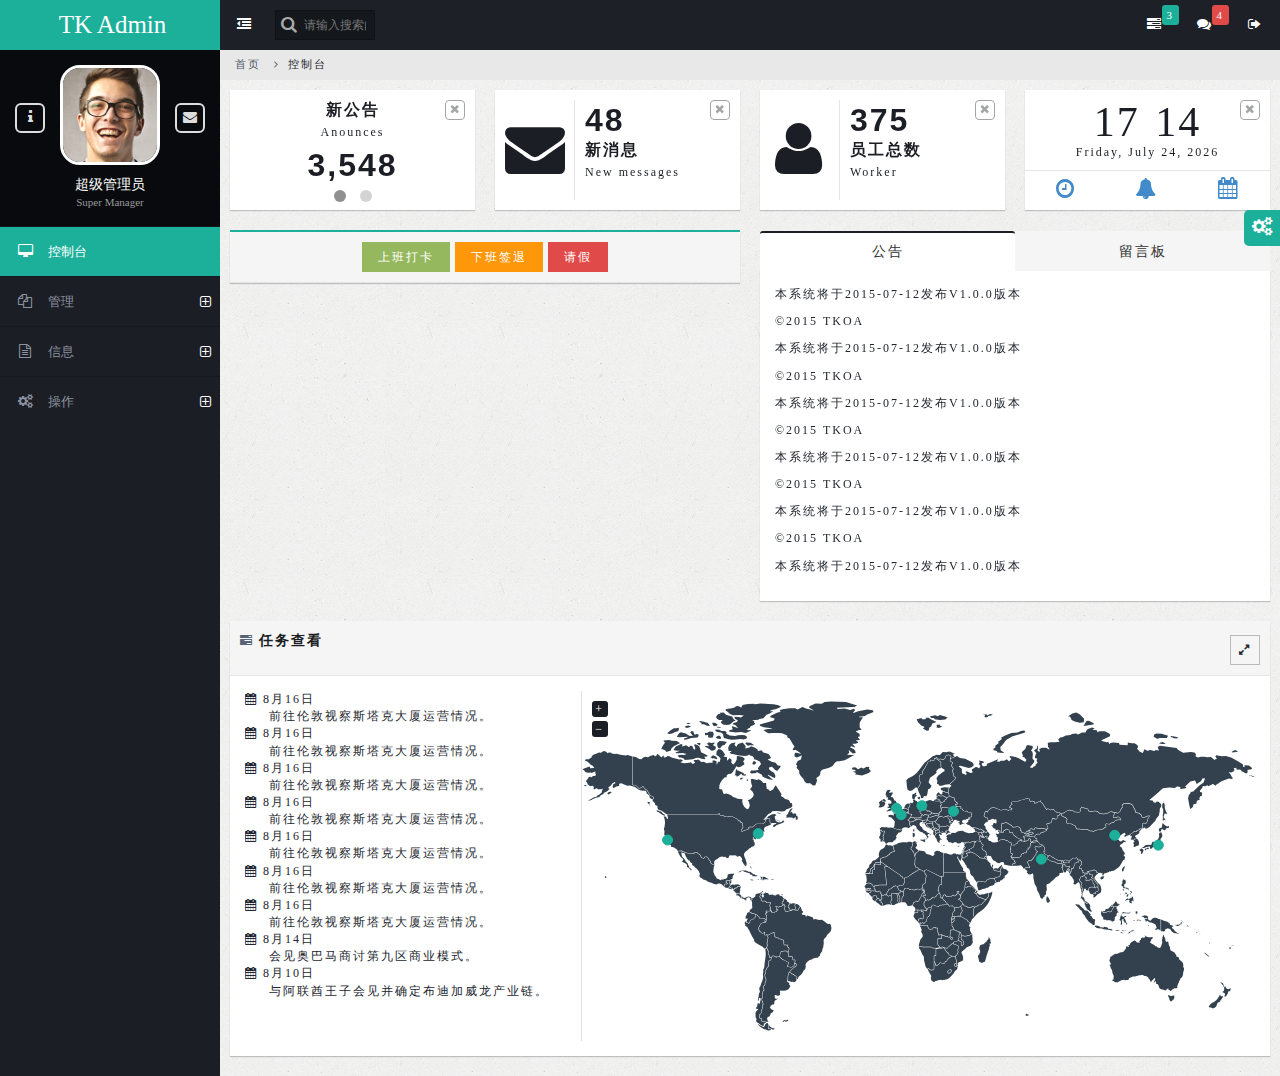
<file: docs/tkoa_qianduan/admin/index.html>
<!DOCTYPE html>
<html lang="en">
    <head>        
        <!-- META SECTION -->
        <title>Joli Admin - Responsive Bootstrap Admin Template</title>            
        <meta http-equiv="Content-Type" content="text/html; charset=utf-8" />
        <meta http-equiv="X-UA-Compatible" content="IE=edge" />
        <meta name="viewport" content="width=device-width, initial-scale=1" />
        
        <link rel="icon" href="favicon.ico" type="image/x-icon" />
        <!-- END META SECTION -->
        
        <!-- CSS INCLUDE -->        
        <link rel="stylesheet" type="text/css" id="theme" href="css/theme-default.css"/>
        <!-- EOF CSS INCLUDE -->                                    
        <link rel="stylesheet" type="text/css" href="css/index.css"/>
    </head>
    <body>
        <!-- START PAGE CONTAINER -->
        <div class="page-container">
            
            <!-- START PAGE SIDEBAR -->
            <div class="page-sidebar">
                <!-- START X-NAVIGATION -->
                <ul class="x-navigation">
                    <li class="xn-logo">
                        <a href="index.html">TK Admin</a>
                        <a href="#" class="x-navigation-control"></a>
                    </li>
                    <li class="xn-profile">
                        <a href="#" class="profile-mini">
                            <img src="assets/images/users/avatar.jpg" alt="John Doe"/>
                        </a>
                        <div class="profile">
                            <div class="profile-image">
                                <img src="assets/images/users/avatar.jpg" alt="John Doe"/>
                            </div>
                            <div class="profile-data">
                                <div class="profile-data-name">超级管理员</div>
                                <div class="profile-data-title">Super Manager</div>
                            </div>
                            <div class="profile-controls">
                                <a href="pages-profile.html" class="profile-control-left"><span class="fa fa-info"></span></a>
                                <a href="pages-messages.html" class="profile-control-right"><span class="fa fa-envelope"></span></a>
                            </div>
                        </div>                                                                        
                    </li>
                    <li class="active">
                        <a href="index.html">
                            <span class="fa fa-desktop"></span> 
                            <span class="xn-text">控制台</span>
                        </a>                        
                    </li>                    
                    <li class="xn-openable">
                        <a href="#"><span class="fa fa-files-o"></span> <span class="xn-text">管理</span></a>
                        <ul>
                            <li><a href="#"><span class="fa fa-users"></span>用户管理</a></li>
                            <li><a href="#"><span class="fa fa-users"></span>部门管理</a></li>
                            <li><a href="#"><span class="fa fa-cogs"></span>公告管理</a></li>
                        </ul>
                    </li>
                    <li class="xn-openable">
                        <a href="#"><span class="fa fa-file-text-o"></span> <span class="xn-text">信息</span></a>
                        <ul>
                            <li><a href="#">个人信息</a></li>
                            <li><a href="#">数据查询</a></li>
                            <li><a href="#">日志查看</a></li>
                        </ul>
                    </li>
                    <li class="xn-openable">
                        <a href="#"><span class="fa fa-cogs"></span> <span class="xn-text">操作</span></a>
                        <ul>
                            <li><a href="ui-widgets.html"><span class="fa fa-heart"></span>外勤任务</a></li>
                            <li><a href="ui-buttons.html"><span class="fa fa-square-o"></span>请假审批</a></li>   
                        </ul>
                    </li>
                </ul>
                <!-- END X-NAVIGATION -->
            </div>
            <!-- END PAGE SIDEBAR -->
            
            <!-- PAGE CONTENT -->
            <div class="page-content">
                
                <!-- START X-NAVIGATION VERTICAL -->
                <ul class="x-navigation x-navigation-horizontal x-navigation-panel">
                    <!-- TOGGLE NAVIGATION -->
                    <li class="xn-icon-button">
                        <a href="#" class="x-navigation-minimize"><span class="fa fa-dedent"></span></a>
                    </li>
                    <!-- END TOGGLE NAVIGATION -->
                    <!-- SEARCH -->
                    <li class="xn-search">
                        <form role="form">
                            <input type="text" name="search" placeholder="请输入搜索内容..."/>
                        </form>
                    </li>   
                    <!-- END SEARCH -->
                    <!-- SIGN OUT -->
                    <li class="xn-icon-button pull-right">
                        <a href="#" class="mb-control" data-box="#mb-signout"><span class="fa fa-sign-out"></span></a>                        
                    </li> 
                    <!-- END SIGN OUT -->
                    <!-- MESSAGES -->
                    <li class="xn-icon-button pull-right">
                        <a href="#"><span class="fa fa-comments"></span></a>
                        <div class="informer informer-danger">4</div>
                        <div class="panel panel-primary animated zoomIn xn-drop-left xn-panel-dragging">
                            <div class="panel-heading">
                                <h3 class="panel-title"><span class="fa fa-comments"></span> Messages</h3>                                
                                <div class="pull-right">
                                    <span class="label label-danger">4 new</span>
                                </div>
                            </div>
                            <div class="panel-body list-group list-group-contacts scroll" style="height: 200px;">
                                <a href="#" class="list-group-item">
                                    <div class="list-group-status status-online"></div>
                                    <img src="assets/images/users/user2.jpg" class="pull-left" alt="John Doe"/>
                                    <span class="contacts-title">John Doe</span>
                                    <p>Praesent placerat tellus id augue condimentum</p>
                                </a>
                                <a href="#" class="list-group-item">
                                    <div class="list-group-status status-away"></div>
                                    <img src="assets/images/users/user.jpg" class="pull-left" alt="Dmitry Ivaniuk"/>
                                    <span class="contacts-title">Dmitry Ivaniuk</span>
                                    <p>Donec risus sapien, sagittis et magna quis</p>
                                </a>
                                <a href="#" class="list-group-item">
                                    <div class="list-group-status status-away"></div>
                                    <img src="assets/images/users/user3.jpg" class="pull-left" alt="Nadia Ali"/>
                                    <span class="contacts-title">Nadia Ali</span>
                                    <p>Mauris vel eros ut nunc rhoncus cursus sed</p>
                                </a>
                                <a href="#" class="list-group-item">
                                    <div class="list-group-status status-offline"></div>
                                    <img src="assets/images/users/user6.jpg" class="pull-left" alt="Darth Vader"/>
                                    <span class="contacts-title">Darth Vader</span>
                                    <p>I want my money back!</p>
                                </a>
                            </div>     
                            <div class="panel-footer text-center">
                                <a href="pages-messages.html">Show all messages</a>
                            </div>                            
                        </div>                        
                    </li>
                    <!-- END MESSAGES -->
                    <!-- TASKS -->
                    <li class="xn-icon-button pull-right">
                        <a href="#"><span class="fa fa-tasks"></span></a>
                        <div class="informer informer-warning">3</div>
                        <div class="panel panel-primary animated zoomIn xn-drop-left xn-panel-dragging">
                            <div class="panel-heading">
                                <h3 class="panel-title"><span class="fa fa-tasks"></span> Tasks</h3>                                
                                <div class="pull-right">
                                    <span class="label label-warning">3 active</span>
                                </div>
                            </div>
                            <div class="panel-body list-group scroll" style="height: 200px;">                                
                                <a class="list-group-item" href="#">
                                    <strong>Phasellus augue arcu, elementum</strong>
                                    <div class="progress progress-small progress-striped active">
                                        <div class="progress-bar progress-bar-danger" role="progressbar" aria-valuenow="50" aria-valuemin="0" aria-valuemax="100" style="width: 50%;">50%</div>
                                    </div>
                                    <small class="text-muted">John Doe, 25 Sep 2014 / 50%</small>
                                </a>
                                <a class="list-group-item" href="#">
                                    <strong>Aenean ac cursus</strong>
                                    <div class="progress progress-small progress-striped active">
                                        <div class="progress-bar progress-bar-warning" role="progressbar" aria-valuenow="80" aria-valuemin="0" aria-valuemax="100" style="width: 80%;">80%</div>
                                    </div>
                                    <small class="text-muted">Dmitry Ivaniuk, 24 Sep 2014 / 80%</small>
                                </a>
                                <a class="list-group-item" href="#">
                                    <strong>Lorem ipsum dolor</strong>
                                    <div class="progress progress-small progress-striped active">
                                        <div class="progress-bar progress-bar-success" role="progressbar" aria-valuenow="95" aria-valuemin="0" aria-valuemax="100" style="width: 95%;">95%</div>
                                    </div>
                                    <small class="text-muted">John Doe, 23 Sep 2014 / 95%</small>
                                </a>
                                <a class="list-group-item" href="#">
                                    <strong>Cras suscipit ac quam at tincidunt.</strong>
                                    <div class="progress progress-small">
                                        <div class="progress-bar" role="progressbar" aria-valuenow="100" aria-valuemin="0" aria-valuemax="100" style="width: 100%;">100%</div>
                                    </div>
                                    <small class="text-muted">John Doe, 21 Sep 2014 /</small><small class="text-success"> Done</small>
                                </a>                                
                            </div>     
                            <div class="panel-footer text-center">
                                <a href="pages-tasks.html">Show all tasks</a>
                            </div>                            
                        </div>                        
                    </li>
                    <!-- END TASKS -->
                </ul>
                <!-- END X-NAVIGATION VERTICAL -->                     

                <!-- START BREADCRUMB -->
                <ul class="breadcrumb">
                    <li><a href="#">首页</a></li>                    
                    <li class="active">控制台</li>
                </ul>
                <!-- END BREADCRUMB -->                       
                
                <!-- PAGE CONTENT WRAPPER -->
                <div class="page-content-wrap">
                    
                    <!-- START WIDGETS -->                    
                    <div class="row">
                        <div class="col-md-3">
                            
                            <!-- START WIDGET SLIDER -->
                            <div class="widget widget-default widget-carousel">
                                <div class="owl-carousel" id="owl-example">
                                    <div>                                    
                                        <div class="widget-title">新公告</div>             
                                        <div class="widget-subtitle">Anounces</div>
                                        <div class="widget-int">3,548</div>
                                    </div>
                                    <div>                                    
                                        <div class="widget-title">任务总数</div>
                                        <div class="widget-subtitle">Tasks</div>
                                        <div class="widget-int">1,695</div>
                                    </div>
                                    <!-- <div>                                    
                                        <div class="widget-title">New</div>
                                        <div class="widget-subtitle">Visitors</div>
                                        <div class="widget-int">1,977</div>
                                    </div> -->
                                </div>                            
                                <div class="widget-controls">                                
                                    <a href="#" class="widget-control-right widget-remove" data-toggle="tooltip" data-placement="top" title="隐藏"><span class="fa fa-times"></span></a>
                                </div>                             
                            </div>         
                            <!-- END WIDGET SLIDER -->
                            
                        </div>
                        <div class="col-md-3">
                            
                            <!-- START WIDGET MESSAGES -->
                            <div class="widget widget-default widget-item-icon" onclick="location.href='#';">
                                <div class="widget-item-left">
                                    <span class="fa fa-envelope"></span>
                                </div>                             
                                <div class="widget-data">
                                    <div class="widget-int num-count">48</div>
                                    <div class="widget-title">新消息</div>
                                    <div class="widget-subtitle">New messages</div>
                                </div>      
                                <div class="widget-controls">                                
                                    <a href="#" class="widget-control-right widget-remove" data-toggle="tooltip" data-placement="top" title="隐藏"><span class="fa fa-times"></span></a>
                                </div>
                            </div>                            
                            <!-- END WIDGET MESSAGES -->
                            
                        </div>
                        <div class="col-md-3">
                            
                            <!-- START WIDGET REGISTRED -->
                            <div class="widget widget-default widget-item-icon">
                                <div class="widget-item-left">
                                    <span class="fa fa-user"></span>
                                </div>
                                <div class="widget-data">
                                    <div class="widget-int num-count">375</div>
                                    <div class="widget-title">员工总数</div>
                                    <div class="widget-subtitle">Worker</div>
                                </div>
                                <div class="widget-controls">                                
                                    <a href="#" class="widget-control-right widget-remove" data-toggle="tooltip" data-placement="top" title="隐藏"><span class="fa fa-times"></span></a>
                                </div>                            
                            </div>                            
                            <!-- END WIDGET REGISTRED -->
                            
                        </div>
                        <div class="col-md-3">
                            
                            <!-- START WIDGET CLOCK -->
                            <div class="widget widget-default widget-padding-sm">
                                <div class="widget-big-int plugin-clock">00:00</div>                            
                                <div class="widget-subtitle plugin-date">Loading...</div>
                                <div class="widget-controls">                                
                                    <a href="#" class="widget-control-right widget-remove" data-toggle="tooltip" data-placement="left" title="隐藏"><span class="fa fa-times"></span></a>
                                </div>                            
                                <div class="widget-buttons widget-c3">
                                    <div class="col">
                                        <a href="#"><span class="fa fa-clock-o"></span></a>
                                    </div>
                                    <div class="col">
                                        <a href="#"><span class="fa fa-bell"></span></a>
                                    </div>
                                    <div class="col">
                                        <a href="#"><span class="fa fa-calendar"></span></a>
                                    </div>
                                </div>                            
                            </div>                        
                            <!-- END WIDGET CLOCK -->
                            
                        </div>
                    </div>
                    <!-- END WIDGETS -->      
                    
                    <div class="row">
                        <div class="col-md-6">
                            <!-- START PANEL WITH CONTROL CLASSES -->
                            <div class="panel panel-warning panel-toggled">
                                <div class="panel-heading text-center">
                                    <a href="#" class="btn btn-success">上班打卡</a>
                                    <a href="#" class="btn btn-warning">下班签退</a>
                                    <a href="#" class="btn btn-danger panel-collapse">请假</a>
                                </div>
                                <form action="" method="POST" class="form-horizontal" role="form">
                                    <div class="panel-body" style="height:266px;">
                                        <div class="form-group">
                                            <label class="col-md-3 col-xs-12 control-label">请假事由</label>
                                            <div class="col-md-9 col-xs-12">                                            
                                                <textarea class="form-control" rows="5"></textarea>
                                            </div>
                                        </div>
                                    </div>      
                                    <div class="panel-footer">                                
                                        <button class="btn btn-primary pull-right">提交</button>
                                    </div>    
                                </form>                        
                            </div>
                            <!-- END PANEL WITH CONTROL CLASSES -->
                        </div>
                        <div class="col-md-6">
                            <!-- TABS WIDGET -->
                            <div class="panel panel-default tabs">
                                <ul class="nav nav-tabs nav-justified">
                                    <li class="active"><a href="#tab1" data-toggle="tab">公告</a></li>
                                    <li><a href="#tab2" data-toggle="tab">留言板</a></li>
                                </ul>
                                <div class="panel-body tab-content">
                                    <div class="tab-pane active scroll" id="tab1" style="height:300px;">
                                        <p>本系统将于2015-07-12发布V1.0.0版本</p>
                                        <p>©2015 TKOA</p>
                                        <p>本系统将于2015-07-12发布V1.0.0版本</p>
                                        <p>©2015 TKOA</p>
                                        <p>本系统将于2015-07-12发布V1.0.0版本</p>
                                        <p>©2015 TKOA</p>
                                        <p>本系统将于2015-07-12发布V1.0.0版本</p>
                                        <p>©2015 TKOA</p>
                                        <p>本系统将于2015-07-12发布V1.0.0版本</p>
                                        <p>©2015 TKOA</p>
                                        <p>本系统将于2015-07-12发布V1.0.0版本</p>
                                        <p>©2015 TKOA</p>
                                        <p>本系统将于2015-07-12发布V1.0.0版本</p>
                                        <p>©2015 TKOA</p>
                                        <p>本系统将于2015-07-12发布V1.0.0版本</p>
                                        <p>©2015 TKOA</p>
                                        <p>本系统将于2015-07-12发布V1.0.0版本</p>
                                        <p>©2015 TKOA</p>
                                        <p>本系统将于2015-07-12发布V1.0.0版本</p>
                                        <p>©2015 TKOA</p>
                                        <p>本系统将于2015-07-12发布V1.0.0版本</p>
                                        <p>©2015 TKOA</p>
                                    </div>
                                    <div class="tab-pane clearfix" id="tab2">
                                        <div class="scroll" style="height:300px;">
                                            <div class="messages messages-img" id="message_div">
                                                <div class="item in">
                                                    <div class="image">
                                                        <img src="assets/images/users/user2.jpg" alt="John Doe">
                                                    </div>
                                                    <div class="text">
                                                        <div class="heading">
                                                            <a href="#">超级管理员</a>
                                                            <span class="date">上午08:33:17</span>
                                                        </div>
                                                        项目进度20%。
                                                    </div>
                                                </div>
                                                <div class="item">
                                                    <div class="image">
                                                        <img src="assets/images/users/user.jpg" alt="Dmitry Ivaniuk">
                                                    </div>                                
                                                    <div class="text">
                                                        <div class="heading">
                                                            <a href="#">黄经理</a>
                                                            <span class="date">上午08:27:57</span>
                                                        </div>                                    
                                                        干巴爹。
                                                    </div>
                                                </div>
                                                <div class="item in">
                                                    <div class="image">
                                                        <img src="assets/images/users/user2.jpg" alt="John Doe">
                                                    </div>
                                                    <div class="text">
                                                        <div class="heading">
                                                            <a href="#">超级管理员</a>
                                                            <span class="date">上午08:25:10</span>
                                                        </div>
                                                        目前进度为10%，革命尚未成功。
                                                    </div>
                                                </div>                            
                                            </div>  
                                        </div>
                                        <div class="input-group">                                    
                                            <input type="text" class="form-control" placeholder="请您输入内容" id="message_input" />
                                            <span class="input-group-btn">
                                                <button class="btn btn-default" type="button" id="message_submit">发送</button>
                                            </span>                                    
                                        </div>  
                                    </div>                       
                                </div>
                            </div>                        
                            <!-- END TABS WIDGET -->
                        </div>
                    </div>

                    <div class="row">
                        <div class="col-md-12">
                            <!-- START SALES BLOCK -->
                            <div class="panel panel-default">
                                <div class="panel-heading">
                                    <div class="panel-title-box tasks_title_div">
                                        <h3><span class="fa fa-tasks"></span>任务查看</h3>
                                        <!-- <a href="#">跳转至任务中心</a> -->
                                    </div>                                     
                                    <ul class="panel-controls panel-controls-title">
                                        <li><a href="#" class="panel-fullscreen rounded"><span class="fa fa-expand"></span></a></li>
                                    </ul>
                                </div>
                                <div class="panel-body">                                    
                                    <div class="row stacked">
                                        <div class="col-md-4 scroll" style="height: 350px;border-right: 1px solid #e0e0e0">
                                            <div class="task_div">
                                                <div class="task_title">
                                                    <span class="fa fa-calendar"></span>8月16日
                                                </div>
                                                <div class="task_content">
                                                    前往伦敦视察斯塔克大厦运营情况。
                                                </div>
                                            </div>
                                            <div class="task_div">
                                                <div class="task_title">
                                                    <span class="fa fa-calendar"></span>8月16日
                                                </div>
                                                <div class="task_content">
                                                    前往伦敦视察斯塔克大厦运营情况。
                                                </div>
                                            </div>
                                            <div class="task_div">
                                                <div class="task_title">
                                                    <span class="fa fa-calendar"></span>8月16日
                                                </div>
                                                <div class="task_content">
                                                    前往伦敦视察斯塔克大厦运营情况。
                                                </div>
                                            </div>
                                            <div class="task_div">
                                                <div class="task_title">
                                                    <span class="fa fa-calendar"></span>8月16日
                                                </div>
                                                <div class="task_content">
                                                    前往伦敦视察斯塔克大厦运营情况。
                                                </div>
                                            </div>
                                            <div class="task_div">
                                                <div class="task_title">
                                                    <span class="fa fa-calendar"></span>8月16日
                                                </div>
                                                <div class="task_content">
                                                    前往伦敦视察斯塔克大厦运营情况。
                                                </div>
                                            </div>
                                            <div class="task_div">
                                                <div class="task_title">
                                                    <span class="fa fa-calendar"></span>8月16日
                                                </div>
                                                <div class="task_content">
                                                    前往伦敦视察斯塔克大厦运营情况。
                                                </div>
                                            </div>
                                            <div class="task_div">
                                                <div class="task_title">
                                                    <span class="fa fa-calendar"></span>8月16日
                                                </div>
                                                <div class="task_content">
                                                    前往伦敦视察斯塔克大厦运营情况。
                                                </div>
                                            </div>  
                                            <div class="task_div">
                                                <div class="task_title">
                                                    <span class="fa fa-calendar"></span>8月14日
                                                </div>
                                                <div class="task_content">
                                                    会见奥巴马商讨第九区商业模式。
                                                </div>
                                            </div>
                                            <div class="task_div">
                                                <div class="task_title">
                                                    <span class="fa fa-calendar"></span>8月10日
                                                </div>
                                                <div class="task_content">
                                                    与阿联酋王子会见并确定布迪加威龙产业链。
                                                </div>
                                            </div>
                                        </div>
                                        <div class="col-md-8">
                                            <div id="dashboard-map-seles" style="width: 100%; height: 350px"></div>
                                        </div>
                                    </div>                                    
                                </div>
                            </div>
                        </div>
                        <!-- END SALES BLOCK -->
                            
                    </div>
						
                    
                </div>
                <!-- END PAGE CONTENT WRAPPER -->                                
            </div>            
            <!-- END PAGE CONTENT -->
        </div>
        <!-- END PAGE CONTAINER -->

        <!-- MESSAGE BOX-->
        <div class="message-box animated fadeIn" data-sound="alert" id="mb-signout">
            <div class="mb-container">
                <div class="mb-middle">
                    <div class="mb-title"><span class="fa fa-sign-out"></span> Log <strong>Out</strong> ?</div>
                    <div class="mb-content">
                        <p>Are you sure you want to log out?</p>                    
                        <p>Press No if youwant to continue work. Press Yes to logout current user.</p>
                    </div>
                    <div class="mb-footer">
                        <div class="pull-right">
                            <a href="pages-login.html" class="btn btn-success btn-lg">Yes</a>
                            <button class="btn btn-default btn-lg mb-control-close">No</button>
                        </div>
                    </div>
                </div>
            </div>
        </div>
        <!-- END MESSAGE BOX-->

        <!-- START PRELOADS -->
        <audio id="audio-alert" src="audio/alert.mp3" preload="auto"></audio>
        <audio id="audio-fail" src="audio/fail.mp3" preload="auto"></audio>
        <!-- END PRELOADS -->                  
        
    <!-- START SCRIPTS -->
        <!-- START PLUGINS -->
        <script type="text/javascript" src="js/plugins/jquery/jquery.min.js"></script>
        <script type="text/javascript" src="js/plugins/jquery/jquery-ui.min.js"></script>
        <script type="text/javascript" src="js/plugins/bootstrap/bootstrap.min.js"></script>        
        <!-- END PLUGINS -->

        <!-- START THIS PAGE PLUGINS-->        
        <script type='text/javascript' src='js/plugins/icheck/icheck.min.js'></script>        
        <script type="text/javascript" src="js/plugins/mcustomscrollbar/jquery.mCustomScrollbar.min.js"></script>
        <script type="text/javascript" src="js/plugins/scrolltotop/scrolltopcontrol.js"></script>
        
        <script type="text/javascript" src="js/plugins/morris/raphael-min.js"></script>
        <script type="text/javascript" src="js/plugins/morris/morris.min.js"></script>       
        <script type="text/javascript" src="js/plugins/rickshaw/d3.v3.js"></script>
        <script type="text/javascript" src="js/plugins/rickshaw/rickshaw.min.js"></script>
        <script type='text/javascript' src='js/plugins/jvectormap/jquery-jvectormap-1.2.2.min.js'></script>
        <script type='text/javascript' src='js/plugins/jvectormap/jquery-jvectormap-world-mill-en.js'></script>                
        <script type='text/javascript' src='js/plugins/bootstrap/bootstrap-datepicker.js'></script>                
        <script type="text/javascript" src="js/plugins/owl/owl.carousel.min.js"></script>                 
        
        <script type="text/javascript" src="js/plugins/moment.min.js"></script>
        <script type="text/javascript" src="js/plugins/daterangepicker/daterangepicker.js"></script>
        <!-- END THIS PAGE PLUGINS-->        

        <!-- START TEMPLATE -->
        <script type="text/javascript" src="js/settings.js"></script>
        
        <script type="text/javascript" src="js/plugins.js"></script>        
        <script type="text/javascript" src="js/actions.js"></script>
        
        <script type="text/javascript" src="js/demo_dashboard.js"></script>
        <!-- END TEMPLATE -->
    <!-- END SCRIPTS -->         
    </body>
</html>
</file>
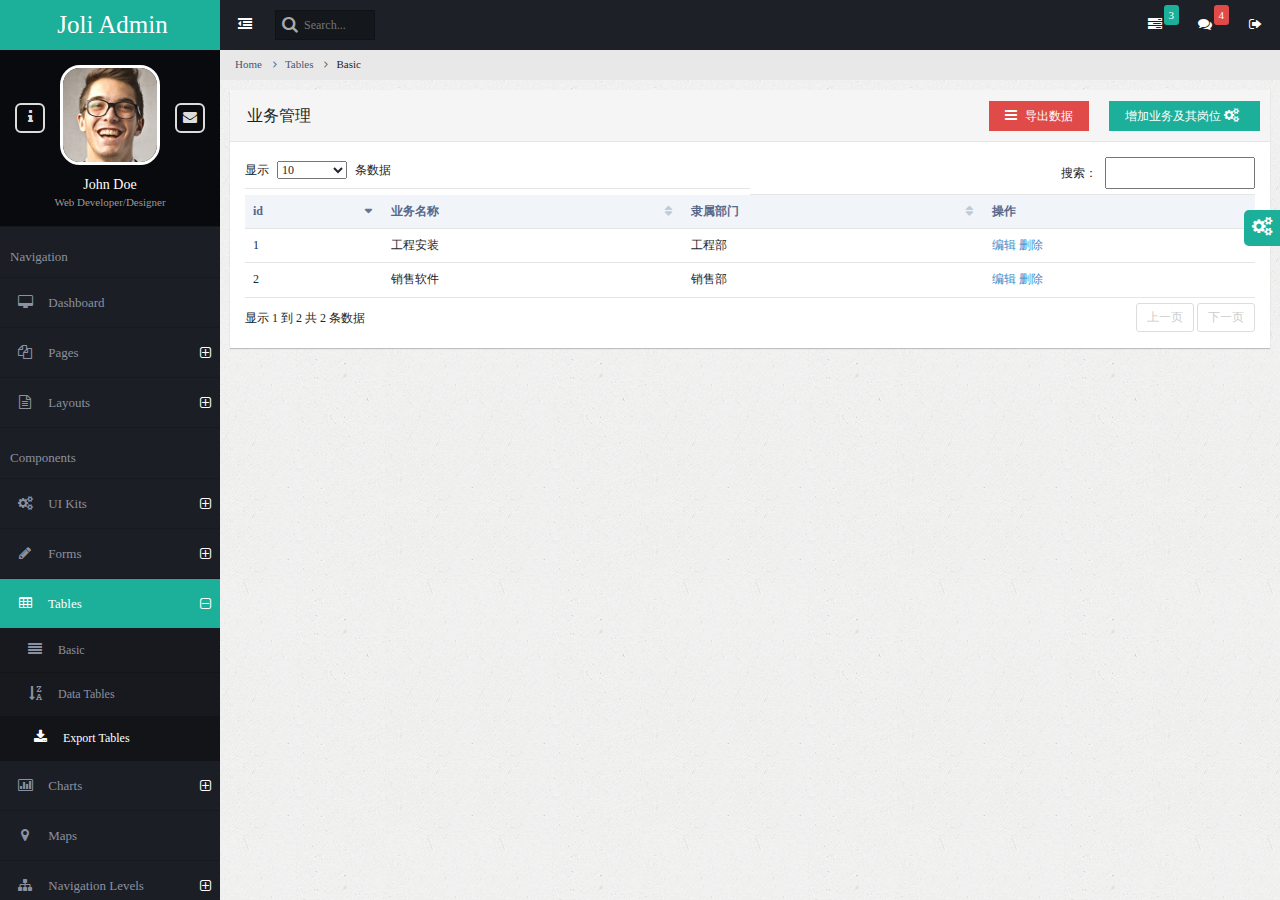
<file: docs/tkoa_qianduan/admin/business_manage.html>
<!DOCTYPE html>
<html lang="en">
    <head>        
        <!-- META SECTION -->
        <title>Joli Admin - Responsive Bootstrap Admin Template</title>            
        <meta http-equiv="Content-Type" content="text/html; charset=utf-8" />
        <meta http-equiv="X-UA-Compatible" content="IE=edge" />
        <meta name="viewport" content="width=device-width, initial-scale=1" />
        
        <link rel="icon" href="favicon.ico" type="image/x-icon" />
        <!-- END META SECTION -->
        
        <!-- CSS INCLUDE -->        
        <link rel="stylesheet" type="text/css" id="theme" href="css/theme-default.css"/>
        <!-- EOF CSS INCLUDE -->                                      
        <link rel="stylesheet" type="text/css" href="css/select2/select2_2.css"/>
        <link rel="stylesheet" type="text/css" href="css/user_manage.css"/>
    </head>
    <body>
        <!-- START PAGE CONTAINER -->
        <div class="page-container">
            
            <!-- START PAGE SIDEBAR -->
            <div class="page-sidebar">
                <!-- START X-NAVIGATION -->
                <ul class="x-navigation">
                    <li class="xn-logo">
                        <a href="index.html">Joli Admin</a>
                        <a href="#" class="x-navigation-control"></a>
                    </li>
                    <li class="xn-profile">
                        <a href="#" class="profile-mini">
                            <img src="assets/images/users/avatar.jpg" alt="John Doe"/>
                        </a>
                        <div class="profile">
                            <div class="profile-image">
                                <img src="assets/images/users/avatar.jpg" alt="John Doe"/>
                            </div>
                            <div class="profile-data">
                                <div class="profile-data-name">John Doe</div>
                                <div class="profile-data-title">Web Developer/Designer</div>
                            </div>
                            <div class="profile-controls">
                                <a href="pages-profile.html" class="profile-control-left"><span class="fa fa-info"></span></a>
                                <a href="pages-messages.html" class="profile-control-right"><span class="fa fa-envelope"></span></a>
                            </div>
                        </div>                                                                        
                    </li>
                    <li class="xn-title">Navigation</li>                    
                    <li>
                        <a href="index.html"><span class="fa fa-desktop"></span> <span class="xn-text">Dashboard</span></a>
                    </li>
                    <li class="xn-openable">
                        <a href="#"><span class="fa fa-files-o"></span> <span class="xn-text">Pages</span></a>
                        <ul>
                            <li><a href="pages-gallery.html"><span class="fa fa-image"></span> Gallery</a></li>
                            <li><a href="pages-profile.html"><span class="fa fa-user"></span> Profile</a></li>
                            <li><a href="pages-address-book.html"><span class="fa fa-users"></span> Address Book</a></li>
                            <li class="xn-openable">
                                <a href="#"><span class="fa fa-clock-o"></span> Timeline</a>
                                <ul>
                                    <li><a href="pages-timeline.html"><span class="fa fa-align-center"></span> Default</a></li>
                                    <li><a href="pages-timeline-simple.html"><span class="fa fa-align-justify"></span> Full Width</a></li>
                                </ul>
                            </li>
                            <li class="xn-openable">
                                <a href="#"><span class="fa fa-envelope"></span> Mailbox</a>
                                <ul>
                                    <li><a href="pages-mailbox-inbox.html"><span class="fa fa-inbox"></span> Inbox</a></li>
                                    <li><a href="pages-mailbox-message.html"><span class="fa fa-file-text"></span> Message</a></li>
                                    <li><a href="pages-mailbox-compose.html"><span class="fa fa-pencil"></span> Compose</a></li>
                                </ul>
                            </li>
                            <li><a href="pages-messages.html"><span class="fa fa-comments"></span> Messages</a></li>
                            <li><a href="pages-calendar.html"><span class="fa fa-calendar"></span> Calendar</a></li>
                            <li><a href="pages-tasks.html"><span class="fa fa-edit"></span> Tasks</a></li>
                            <li><a href="pages-content-table.html"><span class="fa fa-columns"></span> Content Table</a></li>
                            <li><a href="pages-faq.html"><span class="fa fa-question-circle"></span> FAQ</a></li>
                            <li><a href="pages-search.html"><span class="fa fa-search"></span> Search</a></li>
                            <li class="xn-openable">
                                <a href="#"><span class="fa fa-file"></span> Blog</a>
                                
                                <ul>                                    
                                    <li><a href="pages-blog-list.html"><span class="fa fa-copy"></span> List of Posts</a></li>
                                    <li><a href="pages-blog-post.html"><span class="fa fa-file-o"></span>Single Post</a></li>
                                </ul>
                            </li>
                            <li class="xn-openable">
                                <a href="#"><span class="fa fa-sign-in"></span> Login</a>
                                <ul>                                    
                                    <li><a href="pages-login.html">App Login</a></li>
                                    <li><a href="pages-login-website.html">Website Login</a></li>
                                    <li><a href="pages-login-website-light.html"> Website Login Light</a></li>
                                </ul>
                            </li>                            
                            <li class="xn-openable">
                                <a href="#"><span class="fa fa-warning"></span> Error Pages</a>
                                <ul>                                    
                                    <li><a href="pages-error-404.html">Error 404 Sample 1</a></li>
                                    <li><a href="pages-error-404-2.html">Error 404 Sample 2</a></li>
                                    <li><a href="pages-error-500.html"> Error 500</a></li>
                                </ul>
                            </li>                            
                        </ul>
                    </li>
                    <li class="xn-openable">
                        <a href="#"><span class="fa fa-file-text-o"></span> <span class="xn-text">Layouts</span></a>
                        <ul>
                            <li><a href="layout-boxed.html">Boxed</a></li>
                            <li><a href="layout-nav-toggled.html">Navigation Toggled</a></li>
                            <li><a href="layout-nav-top.html">Navigation Top</a></li>
                            <li><a href="layout-nav-right.html">Navigation Right</a></li>
                            <li><a href="layout-nav-top-fixed.html">Top Navigation Fixed</a></li>                            
                            <li><a href="layout-nav-custom.html">Custom Navigation</a></li>
                            <li><a href="layout-frame-left.html">Frame Left Column</a></li>
                            <li><a href="layout-frame-right.html">Frame Right Column</a></li>
                            <li><a href="layout-search-left.html">Search Left Side</a></li>
                            <li><a href="blank.html">Blank Page</a></li>
                        </ul>
                    </li>         
                    <li class="xn-title">Components</li>                    
                    <li class="xn-openable">
                        <a href="#"><span class="fa fa-cogs"></span> <span class="xn-text">UI Kits</span></a>
                        <ul>
                            <li><a href="ui-widgets.html"><span class="fa fa-heart"></span> Widgets</a></li>                            
                            <li><a href="ui-elements.html"><span class="fa fa-cogs"></span> Elements</a></li>
                            <li><a href="ui-buttons.html"><span class="fa fa-square-o"></span> Buttons</a></li>                            
                            <li><a href="ui-panels.html"><span class="fa fa-pencil-square-o"></span> Panels</a></li>
                            <li><a href="ui-icons.html"><span class="fa fa-magic"></span> Icons</a><div class="informer informer-warning">+679</div></li>
                            <li><a href="ui-typography.html"><span class="fa fa-pencil"></span> Typography</a></li>
                            <li><a href="ui-portlet.html"><span class="fa fa-th"></span> Portlet</a></li>
                            <li><a href="ui-sliders.html"><span class="fa fa-arrows-h"></span> Sliders</a></li>
                            <li><a href="ui-alerts-popups.html"><span class="fa fa-warning"></span> Alerts & Popups</a></li>                            
                            <li><a href="ui-lists.html"><span class="fa fa-list-ul"></span> Lists</a></li>
                            <li><a href="ui-tour.html"><span class="fa fa-random"></span> Tour</a></li>
                        </ul>
                    </li>                    
                    <li class="xn-openable">
                        <a href="#"><span class="fa fa-pencil"></span> <span class="xn-text">Forms</span></a>
                        <ul>
                            <li>
                                <a href="form-layouts-two-column.html"><span class="fa fa-tasks"></span> Form Layouts</a>
                                <div class="informer informer-danger">New</div>
                                <ul>
                                    <li><a href="form-layouts-one-column.html"><span class="fa fa-align-justify"></span> One Column</a></li>
                                    <li><a href="form-layouts-two-column.html"><span class="fa fa-th-large"></span> Two Column</a></li>
                                    <li><a href="form-layouts-tabbed.html"><span class="fa fa-table"></span> Tabbed</a></li>
                                    <li><a href="form-layouts-separated.html"><span class="fa fa-th-list"></span> Separated Rows</a></li>
                                </ul> 
                            </li>
                            <li><a href="form-elements.html"><span class="fa fa-file-text-o"></span> Elements</a></li>
                            <li><a href="form-validation.html"><span class="fa fa-list-alt"></span> Validation</a></li>
                            <li><a href="form-wizards.html"><span class="fa fa-arrow-right"></span> Wizards</a></li>
                            <li><a href="form-editors.html"><span class="fa fa-text-width"></span> WYSIWYG Editors</a></li>
                            <li><a href="form-file-handling.html"><span class="fa fa-floppy-o"></span> File Handling</a></li>
                        </ul>
                    </li>
                    <li class="xn-openable active">
                        <a href="tables.html"><span class="fa fa-table"></span> <span class="xn-text">Tables</span></a>
                        <ul>                            
                            <li><a href="table-basic.html"><span class="fa fa-align-justify"></span> Basic</a></li>
                            <li><a href="table-datatables.html"><span class="fa fa-sort-alpha-desc"></span> Data Tables</a></li>
                            <li class="active"><a href="table-export.html"><span class="fa fa-download"></span> Export Tables</a></li>                     
                        </ul>
                    </li>
                    <li class="xn-openable">
                        <a href="#"><span class="fa fa-bar-chart-o"></span> <span class="xn-text">Charts</span></a>
                        <ul>
                            <li><a href="charts-morris.html"><span class="xn-text">Morris</span></a></li>
                            <li><a href="charts-nvd3.html"><span class="xn-text">NVD3</span></a></li>
                            <li><a href="charts-rickshaw.html"><span class="xn-text">Rickshaw</span></a></li>
                            <li><a href="charts-other.html"><span class="xn-text">Other</span></a></li>
                        </ul>
                    </li>     
                    <li>
                        <a href="maps.html"><span class="fa fa-map-marker"></span> <span class="xn-text">Maps</span></a>
                    </li>                    
                    <li class="xn-openable">
                        <a href="#"><span class="fa fa-sitemap"></span> <span class="xn-text">Navigation Levels</span></a>
                        <ul>                            
                            <li class="xn-openable">
                                <a href="#">Second Level</a>
                                <ul>
                                    <li class="xn-openable">
                                        <a href="#">Third Level</a>
                                        <ul>
                                            <li class="xn-openable">
                                                <a href="#">Fourth Level</a>
                                                <ul>
                                                    <li><a href="#">Fifth Level</a></li>
                                                </ul>
                                            </li>
                                        </ul>
                                    </li>
                                </ul>
                            </li>                            
                        </ul>
                    </li>                    
                </ul>
                <!-- END X-NAVIGATION -->
            </div>
            <!-- END PAGE SIDEBAR -->
            
            <!-- PAGE CONTENT -->
            <div class="page-content">
                
                <!-- START X-NAVIGATION VERTICAL -->
                <ul class="x-navigation x-navigation-horizontal x-navigation-panel">
                    <!-- TOGGLE NAVIGATION -->
                    <li class="xn-icon-button">
                        <a href="#" class="x-navigation-minimize"><span class="fa fa-dedent"></span></a>
                    </li>
                    <!-- END TOGGLE NAVIGATION -->
                    <!-- SEARCH -->
                    <li class="xn-search">
                        <form role="form">
                            <input type="text" name="search" placeholder="Search..."/>
                        </form>
                    </li>   
                    <!-- END SEARCH -->
                    <!-- SIGN OUT -->
                    <li class="xn-icon-button pull-right">
                        <a href="#" class="mb-control" data-box="#mb-signout"><span class="fa fa-sign-out"></span></a>                        
                    </li> 
                    <!-- END SIGN OUT -->
                    <!-- MESSAGES -->
                    <li class="xn-icon-button pull-right">
                        <a href="#"><span class="fa fa-comments"></span></a>
                        <div class="informer informer-danger">4</div>
                        <div class="panel panel-primary animated zoomIn xn-drop-left xn-panel-dragging">
                            <div class="panel-heading">
                                <h3 class="panel-title"><span class="fa fa-comments"></span> Messages</h3>                                
                                <div class="pull-right">
                                    <span class="label label-danger">4 new</span>
                                </div>
                            </div>
                            <div class="panel-body list-group list-group-contacts scroll" style="height: 200px;">
                                <a href="#" class="list-group-item">
                                    <div class="list-group-status status-online"></div>
                                    <img src="assets/images/users/user2.jpg" class="pull-left" alt="John Doe"/>
                                    <span class="contacts-title">John Doe</span>
                                    <p>Praesent placerat tellus id augue condimentum</p>
                                </a>
                                <a href="#" class="list-group-item">
                                    <div class="list-group-status status-away"></div>
                                    <img src="assets/images/users/user.jpg" class="pull-left" alt="Dmitry Ivaniuk"/>
                                    <span class="contacts-title">Dmitry Ivaniuk</span>
                                    <p>Donec risus sapien, sagittis et magna quis</p>
                                </a>
                                <a href="#" class="list-group-item">
                                    <div class="list-group-status status-away"></div>
                                    <img src="assets/images/users/user3.jpg" class="pull-left" alt="Nadia Ali"/>
                                    <span class="contacts-title">Nadia Ali</span>
                                    <p>Mauris vel eros ut nunc rhoncus cursus sed</p>
                                </a>
                                <a href="#" class="list-group-item">
                                    <div class="list-group-status status-offline"></div>
                                    <img src="assets/images/users/user6.jpg" class="pull-left" alt="Darth Vader"/>
                                    <span class="contacts-title">Darth Vader</span>
                                    <p>I want my money back!</p>
                                </a>
                            </div>     
                            <div class="panel-footer text-center">
                                <a href="pages-messages.html">Show all messages</a>
                            </div>                            
                        </div>                        
                    </li>
                    <!-- END MESSAGES -->
                    <!-- TASKS -->
                    <li class="xn-icon-button pull-right">
                        <a href="#"><span class="fa fa-tasks"></span></a>
                        <div class="informer informer-warning">3</div>
                        <div class="panel panel-primary animated zoomIn xn-drop-left xn-panel-dragging">
                            <div class="panel-heading">
                                <h3 class="panel-title"><span class="fa fa-tasks"></span> Tasks</h3>                                
                                <div class="pull-right">
                                    <span class="label label-warning">3 active</span>
                                </div>
                            </div>
                            <div class="panel-body list-group scroll" style="height: 200px;">                                
                                <a class="list-group-item" href="#">
                                    <strong>Phasellus augue arcu, elementum</strong>
                                    <div class="progress progress-small progress-striped active">
                                        <div class="progress-bar progress-bar-danger" role="progressbar" aria-valuenow="50" aria-valuemin="0" aria-valuemax="100" style="width: 50%;">50%</div>
                                    </div>
                                    <small class="text-muted">John Doe, 25 Sep 2014 / 50%</small>
                                </a>
                                <a class="list-group-item" href="#">
                                    <strong>Aenean ac cursus</strong>
                                    <div class="progress progress-small progress-striped active">
                                        <div class="progress-bar progress-bar-warning" role="progressbar" aria-valuenow="80" aria-valuemin="0" aria-valuemax="100" style="width: 80%;">80%</div>
                                    </div>
                                    <small class="text-muted">Dmitry Ivaniuk, 24 Sep 2014 / 80%</small>
                                </a>
                                <a class="list-group-item" href="#">
                                    <strong>Lorem ipsum dolor</strong>
                                    <div class="progress progress-small progress-striped active">
                                        <div class="progress-bar progress-bar-success" role="progressbar" aria-valuenow="95" aria-valuemin="0" aria-valuemax="100" style="width: 95%;">95%</div>
                                    </div>
                                    <small class="text-muted">John Doe, 23 Sep 2014 / 95%</small>
                                </a>
                                <a class="list-group-item" href="#">
                                    <strong>Cras suscipit ac quam at tincidunt.</strong>
                                    <div class="progress progress-small">
                                        <div class="progress-bar" role="progressbar" aria-valuenow="100" aria-valuemin="0" aria-valuemax="100" style="width: 100%;">100%</div>
                                    </div>
                                    <small class="text-muted">John Doe, 21 Sep 2014 /</small><small class="text-success"> Done</small>
                                </a>                                
                            </div>     
                            <div class="panel-footer text-center">
                                <a href="pages-tasks.html">Show all tasks</a>
                            </div>                            
                        </div>                        
                    </li>
                    <!-- END TASKS -->
                </ul>
                <!-- END X-NAVIGATION VERTICAL -->                     
                
                <!-- START BREADCRUMB -->
                <ul class="breadcrumb">
                    <li><a href="#">Home</a></li>
                    <li><a href="#">Tables</a></li>
                    <li class="active">Basic</li>
                </ul>
                <!-- END BREADCRUMB -->
                
                <!-- PAGE TITLE -->
                <!-- <div class="page-title">                    
                    <h2><span class="fa fa-arrow-circle-o-left"></span> Basic Tables</h2>
                </div> -->
                <!-- END PAGE TITLE -->                
                
                <!-- PAGE CONTENT WRAPPER -->
                <div class="page-content-wrap">
                
                    
                                


                    <!-- 业务管理开始 -->
                    <div class="row">
                        <div class="col-md-12">
                            
                            <!-- START DATATABLE EXPORT -->
                            <div class="panel panel-default">
                                <div class="panel-heading">
                                    <h3 class="panel-title">业务管理</h3>
                                    <div class="btn-group pull-right">
                                        <button class="btn btn-danger dropdown-toggle" data-toggle="dropdown"><i class="fa fa-bars"></i> 导出数据</button>
                                        <a class="btn btn-info ml20" data-toggle="modal" href='#modal_pb_add'>增加业务及其岗位 <i class="fa fa-gears"></i></a>
                                        <ul class="dropdown-menu" id="export_ul2">
                                            <li><a data-type="json" href="javascript:;"><img src='img/icons/json.png' width="24"/> JSON</a></li>
                                            <li><a data-type="csv" href="javascript:;"><img src='img/icons/csv.png' width="24"/> CSV</a></li>
                                            <li><a data-type="txt" href="javascript:;"><img src='img/icons/txt.png' width="24"/> TXT</a></li>
                                            <li class="divider"></li>
                                            <li><a data-type="xls" href="javascript:;"><img src='img/icons/xls.png' width="24"/> XLS</a></li>
                                            <li><a data-type="doc" href="javascript:;"><img src='img/icons/word.png' width="24"/> Word</a></li>
                                        </ul>
                                    </div>
                                    <!-- 模态框 - 增加业务及其岗位开始 -->

                                    <div class="modal fade" id="modal_pb_add">
                                        <div class="modal-dialog">
                                            <div class="modal-content">
                                                <div class="modal-header">
                                                    <button type="button" class="close" data-dismiss="modal" aria-hidden="true">&times;</button>
                                                    <h4 class="modal-title">增加业务及其岗位</h4>
                                                </div>
                                                <form action="#" method="POST" class="form-horizontal" role="form" id="modal_pb_add_form">
                                                    <div class="modal-body">
                                                        <div class="form-group">
                                                            <label class="control-label col-md-3">业务名称</label>
                                                            <div class="col-md-7">          
                                                                <div class="input-group">
                                                                    <input class="form-control" name="modal_pb_post_name" placeholder="请输入业务名称" type="text">
                                                                    <span class="input-group-addon"><span class="fa fa-user"></span></span>
                                                                </div>
                                                            </div>
                                                        </div>
                                                        <div class="form-group">
                                                            <label class="control-label col-md-3"><i class="fa fa-minus-circle" onclick="remove_post(this)"></i> 岗位名称</label>
                                                            <div class="col-md-7">          
                                                                <div class="input-group">
                                                                    <input class="form-control" name="modal_pb_name1" placeholder="请输入岗位名称" type="text">
                                                                    <span class="input-group-addon"><span class="fa fa-bookmark-o"></span></span>
                                                                </div>
                                                            </div>
                                                        </div>
                                                        <div class="form-group">
                                                            <label class="control-label col-md-3">
                                                                <i class="fa fa-plus-circle"></i>
                                                            </label>
                                                        </div>
                                                    </div>
                                                    <div class="modal-footer">
                                                        <button type="button" class="btn btn-default" data-dismiss="modal">关闭</button>
                                                        <button type="submit" class="btn btn-primary">保存</button>
                                                    </div>
                                                </form>
                                            </div><!-- /.modal-content -->
                                        </div><!-- /.modal-dialog -->
                                    </div><!-- /.modal -->

                                    <!-- 模态框 - 增加业务及其岗位结束 -->
                                </div>
                                
                                <div class="panel-body">
                                    <table id="business_table" class="table">
                                        <thead>
                                            <tr>
                                                <th>id</th>
                                                <th>业务名称</th>
                                                <th>隶属部门</th>
                                                <th>操作</th>
                                            </tr>
                                        </thead>
                                        <tbody>
                                            <tr>
                                                <td class="id">1</td>
                                                <td class="business_name">工程安装</td>
                                                <td class="under_department">工程部</td>
                                                <td class="operate">
                                                    <a class="icon_edit" data-toggle="modal" href='#modal_business' >编辑</a>
                                                    <a href="javascript:void(0);" class="icon_delete">删除</a>
                                                </td>
                                            </tr>
                                            <tr>
                                                <td class="id">2</td>
                                                <td class="business_name">销售软件</td>
                                                <td class="under_department">销售部</td>
                                                <td class="operate">
                                                    <a class="icon_edit" data-toggle="modal" href='#modal_business' >编辑</a>
                                                    <a href="javascript:void(0);" class="icon_delete">删除</a>
                                                </td>
                                            </tr>
                                        </tbody>
                                    </table>
                                    <div class="modal fade" id="modal_business">
                                        <div class="modal-dialog">
                                            <div class="modal-content">
                                                <div class="modal-header">
                                                    <button type="button" class="close" data-dismiss="modal" aria-hidden="true">&times;</button>
                                                    <h4 class="modal-title">业务信息</h4>
                                                </div>
                                                <form action="#" method="POST" class="form-horizontal" role="form" id="modal_business_form">
                                                    <div class="modal-body">
                                                        <input type="hidden" name="modal_business_id" id="modal_business_id" class="form-control" value="">
                                                        <div class="form-group">
                                                            <label class="control-label col-md-3">业务名称</label>
                                                            <div class="col-md-7">          
                                                                <div class="input-group">
                                                                    <input class="form-control" name="modal_business_name" placeholder="请输入业务名称" type="text" id="modal_business_name">
                                                                    <span class="input-group-addon"><span class="fa fa-bookmark-o"></span></span>
                                                                </div>
                                                            </div>
                                                        </div>
                                                        <div class="form-group" id="modal_business">
                                                            <label class="control-label col-md-3">隶属部门</label>
                                                            <div class="col-md-5">
                                                                <label class="radio-inline">
                                                                    <input name="department[]" type="radio" value="工程部" checked="">
                                                                    <span>工程部</span>
                                                                </label>
                                                                <label class="radio-inline">
                                                                    <input name="department[]" type="radio" value="销售部">
                                                                    <span>销售部</span>
                                                                </label>
                                                            </div>
                                                        </div>
                                                    </div>
                                                    <div class="modal-footer">
                                                        <button type="button" class="btn btn-default" data-dismiss="modal">关闭</button>
                                                        <button type="submit" class="btn btn-primary">保存</button>
                                                    </div>
                                                </form>
                                            </div><!-- /.modal-content -->
                                        </div><!-- /.modal-dialog -->
                                    </div><!-- /.modal -->
                                </div>
                            </div>
                            <!-- END DATATABLE EXPORT -->                            
                            
                        </div>
                    </div>
                    <!-- 业务管理结束 -->


                </div>         
                <!-- END PAGE CONTENT WRAPPER -->
            </div>            
            <!-- END PAGE CONTENT -->
        </div>
        <!-- END PAGE CONTAINER -->    

        <!-- MESSAGE BOX-->
        <div class="message-box animated fadeIn" data-sound="alert" id="mb-remove-row">
            <div class="mb-container">
                <div class="mb-middle">
                    <div class="mb-title"><span class="fa fa-times"></span> Remove <strong>Data</strong> ?</div>
                    <div class="mb-content">
                        <p>Are you sure you want to remove this row?</p>                    
                        <p>Press Yes if you sure.</p>
                    </div>
                    <div class="mb-footer">
                        <div class="pull-right">
                            <button class="btn btn-success btn-lg mb-control-yes">Yes</button>
                            <button class="btn btn-default btn-lg mb-control-close">No</button>
                        </div>
                    </div>
                </div>
            </div>
        </div>
        <!-- END MESSAGE BOX-->        
        
        <!-- MESSAGE BOX-->
        <div class="message-box animated fadeIn" data-sound="alert" id="mb-signout">
            <div class="mb-container">
                <div class="mb-middle">
                    <div class="mb-title"><span class="fa fa-sign-out"></span> Log <strong>Out</strong> ?</div>
                    <div class="mb-content">
                        <p>Are you sure you want to log out?</p>                    
                        <p>Press No if youwant to continue work. Press Yes to logout current user.</p>
                    </div>
                    <div class="mb-footer">
                        <div class="pull-right">
                            <a href="pages-login.html" class="btn btn-success btn-lg">Yes</a>
                            <button class="btn btn-default btn-lg mb-control-close">No</button>
                        </div>
                    </div>
                </div>
            </div>
        </div>
        <!-- END MESSAGE BOX-->

        <!-- START PRELOADS -->
        <audio id="audio-alert" src="audio/alert.mp3" preload="auto"></audio>
        <audio id="audio-fail" src="audio/fail.mp3" preload="auto"></audio>
        <!-- END PRELOADS -->                      

    <!-- START SCRIPTS -->
        <!-- START PLUGINS -->
        <script type="text/javascript" src="js/plugins/jquery/jquery.min.js"></script>
        <script type="text/javascript" src="js/plugins/jquery/jquery-ui.min.js"></script>
        <script type="text/javascript" src="js/plugins/bootstrap/bootstrap.min.js"></script>        
        <!-- END PLUGINS -->
        
        <script type="text/javascript" src="js/plugins/select2/select2_2.js"></script>

        <script type="text/javascript" src="js/plugins/jquery-validation/jquery.validate.js"></script>

        <!-- START THIS PAGE PLUGINS-->        
        <script type='text/javascript' src='js/plugins/icheck/icheck.min.js'></script>
        <script type="text/javascript" src="js/plugins/mcustomscrollbar/jquery.mCustomScrollbar.min.js"></script>
        
        <script type="text/javascript" src="js/plugins/datatables/jquery.dataTables.min.js"></script>

    <script src="js/plugins/tableexport_my/Blob.js"></script>
    <script src="js/plugins/tableexport_my/FileSaver.js"></script>
    <script src="js/plugins/tableexport_my/tableExport.js"></script>
        <!-- END THIS PAGE PLUGINS-->  
        
        <!-- START TEMPLATE -->
        <script type="text/javascript" src="js/settings.js"></script>
        
        <script type="text/javascript" src="js/plugins.js"></script>        
        <script type="text/javascript" src="js/actions.js"></script>        
        <!-- END TEMPLATE -->
    <!-- END SCRIPTS -->     
        <script>

            $(function(){

            //业务表格初始化
                var oTable2 = $("#business_table").dataTable({
                    aoColumnDefs: [{
                        bSortable: false,
                        aTargets: [-1]
                    }]
                  });
                $('#business_table').on('click', 'a.icon_delete', function (e) {
                    //获取表格id
                    var id = $(this).parents("tr").find('.id').text();
                    alert("要删除的id值为："+id);
                    e.preventDefault();
                    var nRow = $(this).parents('tr')[0];
                    oTable2.fnDeleteRow( nRow );
                });

            //模态框 - 增加业务及其岗位验证
                $("#modal_pb_add_form").validate({
                    rules: {
                        modal_pb_post_name: {
                            required : true
                        },
                        modal_pb_name1: {
                            required : true
                        },
                        modal_pb_name2: {
                            required : true
                        },
                        modal_pb_name3: {
                            required : true
                        },
                        modal_pb_name4: {
                            required : true
                        },
                        modal_pb_name5: {
                            required : true
                        }
                    },
                    messages: {
                        modal_pb_post_name: {
                            required : '请您填写业务名称'
                        },
                        modal_pb_name1: {
                            required : '请您填写岗位名称1'
                        },
                        modal_pb_name2: {
                            required : '请您填写岗位名称2'
                        },
                        modal_pb_name3: {
                            required : '请您填写岗位名称3'
                        },
                        modal_pb_name4: {
                            required : '请您填写岗位名称4'
                        },
                        modal_pb_name5: {
                            required : '请您填写岗位名称5'
                        }
                    },
                    errorPlacement: function(error, element) {  
                      error.appendTo ( element.parent().parent() );  
                      error.addClass ("checkbox-inline");
                    },
                    submitHandler:function(form){
                        $(form).submit();
                    }
                });

            //模态框 - 编辑业务验证
                $("#modal_business_form").validate({
                    rules: {
                        modal_business_name: {
                            required : true
                        }
                    },
                    messages: {
                        modal_business_name: {
                            required : '请您填写业务名称'
                        }
                    },
                    errorPlacement: function(error, element) {  
                      error.appendTo ( element.parent().parent() );  
                      error.addClass ("checkbox-inline");
                    },
                    submitHandler:function(form){
                        $(form).submit();
                    }
                });

            //导出数据2
                var $exportLink2 = document.getElementById('export_ul2');
                $exportLink2.addEventListener('click', function(e){
                    e.preventDefault();
                    if(e.target.nodeName === "A"){
                        tableExport('business_table', '数据2', e.target.getAttribute('data-type'));
                    }
                    
                }, false);

            //表格 - 编辑 - 按钮
                $(".icon_edit").click(function() {
                    //获取表格id
                    var id = $(this).parents("tr").find('.id').text();
                    //获取表格业务名称
                    var business_name  = $(this).parents("tr").find('.business_name').text();
                    //获取表格所属部门
                    var under_department  = $(this).parents("tr").find('.under_department').text();

                    //模态框 - 赋值
                    $("#modal_business_id").val(id);
                    $("#modal_business_name").val(business_name);
                    $("#modal_business input[name='department[]']").each(function() {
                        if ($(this).val() == under_department) {
                            $(this).click();
                        };
                    });
                });

                var modal_pb_name_count = 1;    //岗位名称计数器
                $("#modal_pb_add_form .fa-plus-circle").click(function() {
                    if (modal_pb_name_count <= 4) {
                        modal_pb_name_count++;
                        $(this).parents(".form-group").before('<div class="form-group"><label class="control-label col-md-3"><i class="fa fa-minus-circle" onclick="remove_post(this)"></i> 岗位名称</label><div class="col-md-7"><div class="input-group"><input class="form-control" name="modal_pb_name' + modal_pb_name_count +'" placeholder="请输入岗位名称" type="text"><span class="input-group-addon"><span class="fa fa-bookmark-o"></span></span></div></div></div>');
                    };
                });

            });

        //去除岗位名称信息函数
            function remove_post(obj){
                obj.parentNode.parentNode.remove();
            }
            </script>
    </body>
</html>
</file>
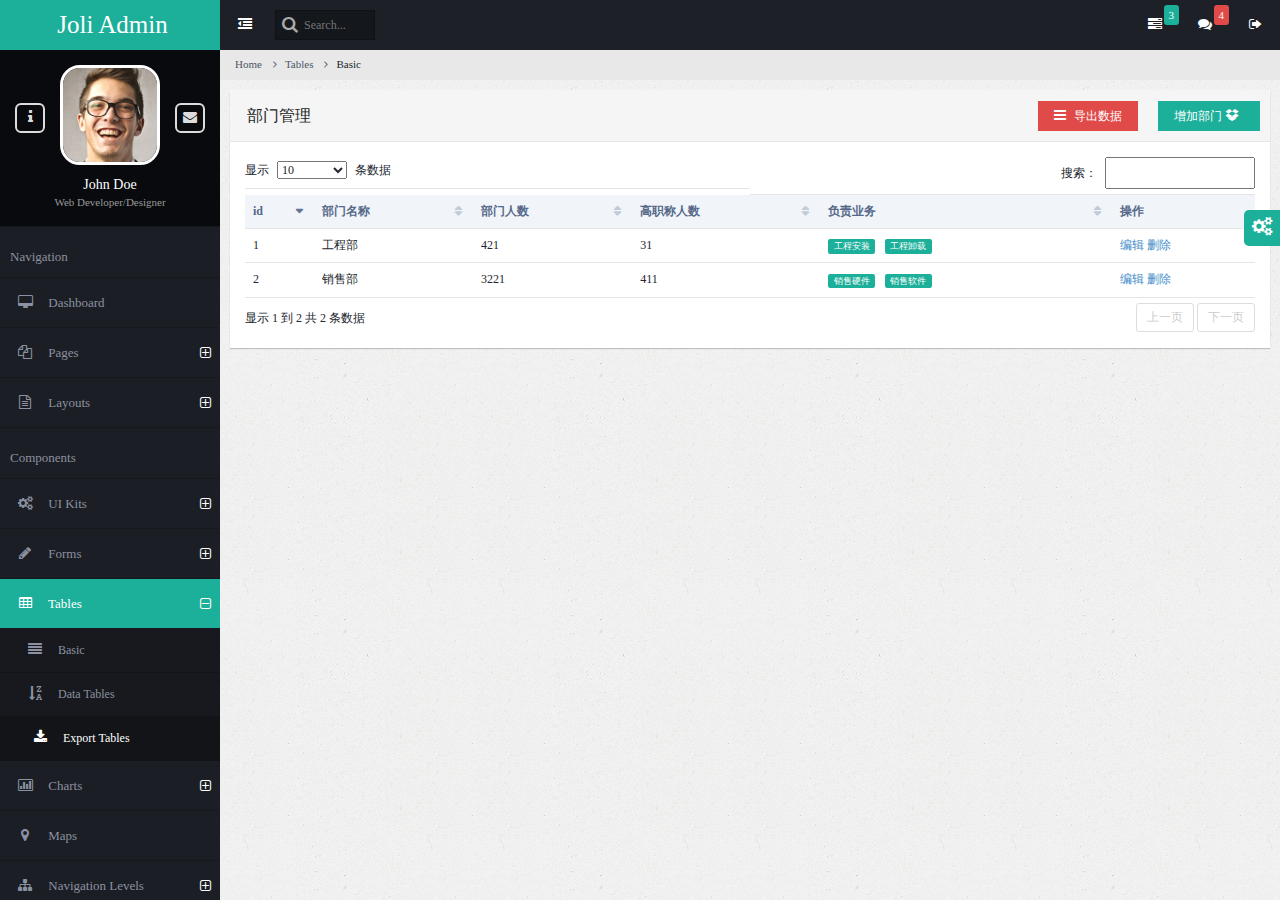
<file: docs/tkoa_qianduan/admin/department_manage.html>
<!DOCTYPE html>
<html lang="en">
    <head>        
        <!-- META SECTION -->
        <title>Joli Admin - Responsive Bootstrap Admin Template</title>            
        <meta http-equiv="Content-Type" content="text/html; charset=utf-8" />
        <meta http-equiv="X-UA-Compatible" content="IE=edge" />
        <meta name="viewport" content="width=device-width, initial-scale=1" />
        
        <link rel="icon" href="favicon.ico" type="image/x-icon" />
        <!-- END META SECTION -->
        
        <!-- CSS INCLUDE -->        
        <link rel="stylesheet" type="text/css" id="theme" href="css/theme-default.css"/>
        <!-- EOF CSS INCLUDE -->                                      
        <link rel="stylesheet" type="text/css" href="css/select2/select2_2.css"/>
        <link rel="stylesheet" type="text/css" href="css/user_manage.css"/>
    </head>
    <body>
        <!-- START PAGE CONTAINER -->
        <div class="page-container">
            
            <!-- START PAGE SIDEBAR -->
            <div class="page-sidebar">
                <!-- START X-NAVIGATION -->
                <ul class="x-navigation">
                    <li class="xn-logo">
                        <a href="index.html">Joli Admin</a>
                        <a href="#" class="x-navigation-control"></a>
                    </li>
                    <li class="xn-profile">
                        <a href="#" class="profile-mini">
                            <img src="assets/images/users/avatar.jpg" alt="John Doe"/>
                        </a>
                        <div class="profile">
                            <div class="profile-image">
                                <img src="assets/images/users/avatar.jpg" alt="John Doe"/>
                            </div>
                            <div class="profile-data">
                                <div class="profile-data-name">John Doe</div>
                                <div class="profile-data-title">Web Developer/Designer</div>
                            </div>
                            <div class="profile-controls">
                                <a href="pages-profile.html" class="profile-control-left"><span class="fa fa-info"></span></a>
                                <a href="pages-messages.html" class="profile-control-right"><span class="fa fa-envelope"></span></a>
                            </div>
                        </div>                                                                        
                    </li>
                    <li class="xn-title">Navigation</li>                    
                    <li>
                        <a href="index.html"><span class="fa fa-desktop"></span> <span class="xn-text">Dashboard</span></a>
                    </li>
                    <li class="xn-openable">
                        <a href="#"><span class="fa fa-files-o"></span> <span class="xn-text">Pages</span></a>
                        <ul>
                            <li><a href="pages-gallery.html"><span class="fa fa-image"></span> Gallery</a></li>
                            <li><a href="pages-profile.html"><span class="fa fa-user"></span> Profile</a></li>
                            <li><a href="pages-address-book.html"><span class="fa fa-users"></span> Address Book</a></li>
                            <li class="xn-openable">
                                <a href="#"><span class="fa fa-clock-o"></span> Timeline</a>
                                <ul>
                                    <li><a href="pages-timeline.html"><span class="fa fa-align-center"></span> Default</a></li>
                                    <li><a href="pages-timeline-simple.html"><span class="fa fa-align-justify"></span> Full Width</a></li>
                                </ul>
                            </li>
                            <li class="xn-openable">
                                <a href="#"><span class="fa fa-envelope"></span> Mailbox</a>
                                <ul>
                                    <li><a href="pages-mailbox-inbox.html"><span class="fa fa-inbox"></span> Inbox</a></li>
                                    <li><a href="pages-mailbox-message.html"><span class="fa fa-file-text"></span> Message</a></li>
                                    <li><a href="pages-mailbox-compose.html"><span class="fa fa-pencil"></span> Compose</a></li>
                                </ul>
                            </li>
                            <li><a href="pages-messages.html"><span class="fa fa-comments"></span> Messages</a></li>
                            <li><a href="pages-calendar.html"><span class="fa fa-calendar"></span> Calendar</a></li>
                            <li><a href="pages-tasks.html"><span class="fa fa-edit"></span> Tasks</a></li>
                            <li><a href="pages-content-table.html"><span class="fa fa-columns"></span> Content Table</a></li>
                            <li><a href="pages-faq.html"><span class="fa fa-question-circle"></span> FAQ</a></li>
                            <li><a href="pages-search.html"><span class="fa fa-search"></span> Search</a></li>
                            <li class="xn-openable">
                                <a href="#"><span class="fa fa-file"></span> Blog</a>
                                
                                <ul>                                    
                                    <li><a href="pages-blog-list.html"><span class="fa fa-copy"></span> List of Posts</a></li>
                                    <li><a href="pages-blog-post.html"><span class="fa fa-file-o"></span>Single Post</a></li>
                                </ul>
                            </li>
                            <li class="xn-openable">
                                <a href="#"><span class="fa fa-sign-in"></span> Login</a>
                                <ul>                                    
                                    <li><a href="pages-login.html">App Login</a></li>
                                    <li><a href="pages-login-website.html">Website Login</a></li>
                                    <li><a href="pages-login-website-light.html"> Website Login Light</a></li>
                                </ul>
                            </li>                            
                            <li class="xn-openable">
                                <a href="#"><span class="fa fa-warning"></span> Error Pages</a>
                                <ul>                                    
                                    <li><a href="pages-error-404.html">Error 404 Sample 1</a></li>
                                    <li><a href="pages-error-404-2.html">Error 404 Sample 2</a></li>
                                    <li><a href="pages-error-500.html"> Error 500</a></li>
                                </ul>
                            </li>                            
                        </ul>
                    </li>
                    <li class="xn-openable">
                        <a href="#"><span class="fa fa-file-text-o"></span> <span class="xn-text">Layouts</span></a>
                        <ul>
                            <li><a href="layout-boxed.html">Boxed</a></li>
                            <li><a href="layout-nav-toggled.html">Navigation Toggled</a></li>
                            <li><a href="layout-nav-top.html">Navigation Top</a></li>
                            <li><a href="layout-nav-right.html">Navigation Right</a></li>
                            <li><a href="layout-nav-top-fixed.html">Top Navigation Fixed</a></li>                            
                            <li><a href="layout-nav-custom.html">Custom Navigation</a></li>
                            <li><a href="layout-frame-left.html">Frame Left Column</a></li>
                            <li><a href="layout-frame-right.html">Frame Right Column</a></li>
                            <li><a href="layout-search-left.html">Search Left Side</a></li>
                            <li><a href="blank.html">Blank Page</a></li>
                        </ul>
                    </li>         
                    <li class="xn-title">Components</li>                    
                    <li class="xn-openable">
                        <a href="#"><span class="fa fa-cogs"></span> <span class="xn-text">UI Kits</span></a>
                        <ul>
                            <li><a href="ui-widgets.html"><span class="fa fa-heart"></span> Widgets</a></li>                            
                            <li><a href="ui-elements.html"><span class="fa fa-cogs"></span> Elements</a></li>
                            <li><a href="ui-buttons.html"><span class="fa fa-square-o"></span> Buttons</a></li>                            
                            <li><a href="ui-panels.html"><span class="fa fa-pencil-square-o"></span> Panels</a></li>
                            <li><a href="ui-icons.html"><span class="fa fa-magic"></span> Icons</a><div class="informer informer-warning">+679</div></li>
                            <li><a href="ui-typography.html"><span class="fa fa-pencil"></span> Typography</a></li>
                            <li><a href="ui-portlet.html"><span class="fa fa-th"></span> Portlet</a></li>
                            <li><a href="ui-sliders.html"><span class="fa fa-arrows-h"></span> Sliders</a></li>
                            <li><a href="ui-alerts-popups.html"><span class="fa fa-warning"></span> Alerts & Popups</a></li>                            
                            <li><a href="ui-lists.html"><span class="fa fa-list-ul"></span> Lists</a></li>
                            <li><a href="ui-tour.html"><span class="fa fa-random"></span> Tour</a></li>
                        </ul>
                    </li>                    
                    <li class="xn-openable">
                        <a href="#"><span class="fa fa-pencil"></span> <span class="xn-text">Forms</span></a>
                        <ul>
                            <li>
                                <a href="form-layouts-two-column.html"><span class="fa fa-tasks"></span> Form Layouts</a>
                                <div class="informer informer-danger">New</div>
                                <ul>
                                    <li><a href="form-layouts-one-column.html"><span class="fa fa-align-justify"></span> One Column</a></li>
                                    <li><a href="form-layouts-two-column.html"><span class="fa fa-th-large"></span> Two Column</a></li>
                                    <li><a href="form-layouts-tabbed.html"><span class="fa fa-table"></span> Tabbed</a></li>
                                    <li><a href="form-layouts-separated.html"><span class="fa fa-th-list"></span> Separated Rows</a></li>
                                </ul> 
                            </li>
                            <li><a href="form-elements.html"><span class="fa fa-file-text-o"></span> Elements</a></li>
                            <li><a href="form-validation.html"><span class="fa fa-list-alt"></span> Validation</a></li>
                            <li><a href="form-wizards.html"><span class="fa fa-arrow-right"></span> Wizards</a></li>
                            <li><a href="form-editors.html"><span class="fa fa-text-width"></span> WYSIWYG Editors</a></li>
                            <li><a href="form-file-handling.html"><span class="fa fa-floppy-o"></span> File Handling</a></li>
                        </ul>
                    </li>
                    <li class="xn-openable active">
                        <a href="tables.html"><span class="fa fa-table"></span> <span class="xn-text">Tables</span></a>
                        <ul>                            
                            <li><a href="table-basic.html"><span class="fa fa-align-justify"></span> Basic</a></li>
                            <li><a href="table-datatables.html"><span class="fa fa-sort-alpha-desc"></span> Data Tables</a></li>
                            <li class="active"><a href="table-export.html"><span class="fa fa-download"></span> Export Tables</a></li>                     
                        </ul>
                    </li>
                    <li class="xn-openable">
                        <a href="#"><span class="fa fa-bar-chart-o"></span> <span class="xn-text">Charts</span></a>
                        <ul>
                            <li><a href="charts-morris.html"><span class="xn-text">Morris</span></a></li>
                            <li><a href="charts-nvd3.html"><span class="xn-text">NVD3</span></a></li>
                            <li><a href="charts-rickshaw.html"><span class="xn-text">Rickshaw</span></a></li>
                            <li><a href="charts-other.html"><span class="xn-text">Other</span></a></li>
                        </ul>
                    </li>     
                    <li>
                        <a href="maps.html"><span class="fa fa-map-marker"></span> <span class="xn-text">Maps</span></a>
                    </li>                    
                    <li class="xn-openable">
                        <a href="#"><span class="fa fa-sitemap"></span> <span class="xn-text">Navigation Levels</span></a>
                        <ul>                            
                            <li class="xn-openable">
                                <a href="#">Second Level</a>
                                <ul>
                                    <li class="xn-openable">
                                        <a href="#">Third Level</a>
                                        <ul>
                                            <li class="xn-openable">
                                                <a href="#">Fourth Level</a>
                                                <ul>
                                                    <li><a href="#">Fifth Level</a></li>
                                                </ul>
                                            </li>
                                        </ul>
                                    </li>
                                </ul>
                            </li>                            
                        </ul>
                    </li>                    
                </ul>
                <!-- END X-NAVIGATION -->
            </div>
            <!-- END PAGE SIDEBAR -->
            
            <!-- PAGE CONTENT -->
            <div class="page-content">
                
                <!-- START X-NAVIGATION VERTICAL -->
                <ul class="x-navigation x-navigation-horizontal x-navigation-panel">
                    <!-- TOGGLE NAVIGATION -->
                    <li class="xn-icon-button">
                        <a href="#" class="x-navigation-minimize"><span class="fa fa-dedent"></span></a>
                    </li>
                    <!-- END TOGGLE NAVIGATION -->
                    <!-- SEARCH -->
                    <li class="xn-search">
                        <form role="form">
                            <input type="text" name="search" placeholder="Search..."/>
                        </form>
                    </li>   
                    <!-- END SEARCH -->
                    <!-- SIGN OUT -->
                    <li class="xn-icon-button pull-right">
                        <a href="#" class="mb-control" data-box="#mb-signout"><span class="fa fa-sign-out"></span></a>                        
                    </li> 
                    <!-- END SIGN OUT -->
                    <!-- MESSAGES -->
                    <li class="xn-icon-button pull-right">
                        <a href="#"><span class="fa fa-comments"></span></a>
                        <div class="informer informer-danger">4</div>
                        <div class="panel panel-primary animated zoomIn xn-drop-left xn-panel-dragging">
                            <div class="panel-heading">
                                <h3 class="panel-title"><span class="fa fa-comments"></span> Messages</h3>                                
                                <div class="pull-right">
                                    <span class="label label-danger">4 new</span>
                                </div>
                            </div>
                            <div class="panel-body list-group list-group-contacts scroll" style="height: 200px;">
                                <a href="#" class="list-group-item">
                                    <div class="list-group-status status-online"></div>
                                    <img src="assets/images/users/user2.jpg" class="pull-left" alt="John Doe"/>
                                    <span class="contacts-title">John Doe</span>
                                    <p>Praesent placerat tellus id augue condimentum</p>
                                </a>
                                <a href="#" class="list-group-item">
                                    <div class="list-group-status status-away"></div>
                                    <img src="assets/images/users/user.jpg" class="pull-left" alt="Dmitry Ivaniuk"/>
                                    <span class="contacts-title">Dmitry Ivaniuk</span>
                                    <p>Donec risus sapien, sagittis et magna quis</p>
                                </a>
                                <a href="#" class="list-group-item">
                                    <div class="list-group-status status-away"></div>
                                    <img src="assets/images/users/user3.jpg" class="pull-left" alt="Nadia Ali"/>
                                    <span class="contacts-title">Nadia Ali</span>
                                    <p>Mauris vel eros ut nunc rhoncus cursus sed</p>
                                </a>
                                <a href="#" class="list-group-item">
                                    <div class="list-group-status status-offline"></div>
                                    <img src="assets/images/users/user6.jpg" class="pull-left" alt="Darth Vader"/>
                                    <span class="contacts-title">Darth Vader</span>
                                    <p>I want my money back!</p>
                                </a>
                            </div>     
                            <div class="panel-footer text-center">
                                <a href="pages-messages.html">Show all messages</a>
                            </div>                            
                        </div>                        
                    </li>
                    <!-- END MESSAGES -->
                    <!-- TASKS -->
                    <li class="xn-icon-button pull-right">
                        <a href="#"><span class="fa fa-tasks"></span></a>
                        <div class="informer informer-warning">3</div>
                        <div class="panel panel-primary animated zoomIn xn-drop-left xn-panel-dragging">
                            <div class="panel-heading">
                                <h3 class="panel-title"><span class="fa fa-tasks"></span> Tasks</h3>                                
                                <div class="pull-right">
                                    <span class="label label-warning">3 active</span>
                                </div>
                            </div>
                            <div class="panel-body list-group scroll" style="height: 200px;">                                
                                <a class="list-group-item" href="#">
                                    <strong>Phasellus augue arcu, elementum</strong>
                                    <div class="progress progress-small progress-striped active">
                                        <div class="progress-bar progress-bar-danger" role="progressbar" aria-valuenow="50" aria-valuemin="0" aria-valuemax="100" style="width: 50%;">50%</div>
                                    </div>
                                    <small class="text-muted">John Doe, 25 Sep 2014 / 50%</small>
                                </a>
                                <a class="list-group-item" href="#">
                                    <strong>Aenean ac cursus</strong>
                                    <div class="progress progress-small progress-striped active">
                                        <div class="progress-bar progress-bar-warning" role="progressbar" aria-valuenow="80" aria-valuemin="0" aria-valuemax="100" style="width: 80%;">80%</div>
                                    </div>
                                    <small class="text-muted">Dmitry Ivaniuk, 24 Sep 2014 / 80%</small>
                                </a>
                                <a class="list-group-item" href="#">
                                    <strong>Lorem ipsum dolor</strong>
                                    <div class="progress progress-small progress-striped active">
                                        <div class="progress-bar progress-bar-success" role="progressbar" aria-valuenow="95" aria-valuemin="0" aria-valuemax="100" style="width: 95%;">95%</div>
                                    </div>
                                    <small class="text-muted">John Doe, 23 Sep 2014 / 95%</small>
                                </a>
                                <a class="list-group-item" href="#">
                                    <strong>Cras suscipit ac quam at tincidunt.</strong>
                                    <div class="progress progress-small">
                                        <div class="progress-bar" role="progressbar" aria-valuenow="100" aria-valuemin="0" aria-valuemax="100" style="width: 100%;">100%</div>
                                    </div>
                                    <small class="text-muted">John Doe, 21 Sep 2014 /</small><small class="text-success"> Done</small>
                                </a>                                
                            </div>     
                            <div class="panel-footer text-center">
                                <a href="pages-tasks.html">Show all tasks</a>
                            </div>                            
                        </div>                        
                    </li>
                    <!-- END TASKS -->
                </ul>
                <!-- END X-NAVIGATION VERTICAL -->                     
                
                <!-- START BREADCRUMB -->
                <ul class="breadcrumb">
                    <li><a href="#">Home</a></li>
                    <li><a href="#">Tables</a></li>
                    <li class="active">Basic</li>
                </ul>
                <!-- END BREADCRUMB -->
                
                <!-- PAGE TITLE -->
                <!-- <div class="page-title">                    
                    <h2><span class="fa fa-arrow-circle-o-left"></span> Basic Tables</h2>
                </div> -->
                <!-- END PAGE TITLE -->                
                
                <!-- PAGE CONTENT WRAPPER -->
                <div class="page-content-wrap">
                
                   
                    <!-- 部门管理开始 -->
                    <div class="row">
                        <div class="col-md-12">
                            
                            <!-- START DATATABLE EXPORT -->
                            <div class="panel panel-default">
                                <div class="panel-heading">
                                    <h3 class="panel-title">部门管理</h3>
                                    <div class="btn-group pull-right">
                                        <button class="btn btn-danger dropdown-toggle" data-toggle="dropdown"><i class="fa fa-bars"></i> 导出数据</button>
                                        <a class="btn btn-info ml20" data-toggle="modal" href='#modal_department' id="modal_department_trigger">增加部门 <i class="fa fa-dropbox"></i></a>
                                        <ul class="dropdown-menu" id="export_ul3">
                                            <li><a data-type="json" href="javascript:;"><img src='img/icons/json.png' width="24"/> JSON</a></li>
                                            <li><a data-type="csv" href="javascript:;"><img src='img/icons/csv.png' width="24"/> CSV</a></li>
                                            <li><a data-type="txt" href="javascript:;"><img src='img/icons/txt.png' width="24"/> TXT</a></li>
                                            <li class="divider"></li>
                                            <li><a data-type="xls" href="javascript:;"><img src='img/icons/xls.png' width="24"/> XLS</a></li>
                                            <li><a data-type="doc" href="javascript:;"><img src='img/icons/word.png' width="24"/> Word</a></li>
                                        </ul>
                                    </div>
                                </div>
                                <div class="modal fade" id="modal_department">
                                    <div class="modal-dialog">
                                        <div class="modal-content">
                                            <div class="modal-header">
                                                <button type="button" class="close" data-dismiss="modal" aria-hidden="true">&times;</button>
                                                <h4 class="modal-title">增加部门</h4>
                                            </div>
                                            <form action="#" method="POST" class="form-horizontal" role="form" id="modal_department_form">
                                                <div class="modal-body">
                                                    <input type="hidden" name="modal_department_id" id="modal_department_id" class="form-control" value="">
                                                    <div class="form-group">
                                                        <label class="control-label col-md-3">部门名称</label>
                                                        <div class="col-md-7">          
                                                            <div class="input-group">
                                                                <input class="form-control" name="modal_department_name" placeholder="请输入部门名称" type="text" id="modal_department_name">
                                                                <span class="input-group-addon"><span class="fa fa-bookmark-o"></span></span>
                                                            </div>
                                                        </div>
                                                    </div>
                                                    <div class="form-group">
                                                        <label class="control-label col-md-3">负责业务</label>
                                                        <div class="col-md-9">
                                                            <div class="input-group" style="width: 80%;">
                                                                <select id="charge_business" multiple="multiple" name="modal_department_business" >
                                                                  <option value="工程安装">工程安装</option>
                                                                  <option value="工程卸载">工程卸载</option>
                                                                  <option value="销售硬件">销售硬件</option>
                                                                  <option value="销售软件">销售软件</option>
                                                                  <option value="销售演讲">销售演讲</option>
                                                                </select>
                                                            </div>
                                                        </div>
                                                    </div>
                                                </div>
                                                <div class="modal-footer">
                                                    <button type="button" class="btn btn-default" data-dismiss="modal">关闭</button>
                                                    <button type="submit" class="btn btn-primary">保存</button>
                                                </div>
                                            </form>
                                        </div><!-- /.modal-content -->
                                    </div><!-- /.modal-dialog -->
                                </div><!-- /.modal -->
                                
                                <div class="panel-body">
                                    <table id="department_table" class="table">
                                        <thead>
                                            <tr>
                                                <th>id</th>
                                                <th>部门名称</th>
                                                <th>部门人数</th>
                                                <th>高职称人数</th>
                                                <th>负责业务</th>
                                                <th>操作</th>
                                            </tr>
                                        </thead>
                                        <tbody>
                                            <tr>
                                                <td class="id">1</td>
                                                <td class="department_name">工程部</td>
                                                <td class="headcount">421</td>
                                                <td class="highgrade_deadcount">31</td>
                                                <td class="charge_business"><span class="label label-warning">工程安装</span><span class="label label-warning">工程卸载</span></td>
                                                <td class="operate">
                                                    <a class="icon_edit" data-toggle="modal" href='#modal_department'>编辑</a>
                                                    <a href="javascript:void(0);" class="icon_delete">删除</a>
                                                </td>
                                            </tr>
                                            <tr>
                                                <td class="id">2</td>
                                                <td class="department_name">销售部</td>
                                                <td class="headcount">3221</td>
                                                <td class="highgrade_deadcount">411</td>
                                                <td class="charge_business"><span class="label label-warning">销售硬件</span><span class="label label-warning">销售软件</span></td>
                                                <td class="operate">
                                                    <a class="icon_edit" data-toggle="modal" href='#modal_department'>编辑</a>
                                                    <a href="javascript:void(0);" class="icon_delete">删除</a>
                                                </td>
                                            </tr>
                                        </tbody>
                                    </table>
                                </div>
                            </div>
                            <!-- END DATATABLE EXPORT -->                            
                            
                        </div>
                    </div>
                    <!-- 部门管理结束 -->



                </div>         
                <!-- END PAGE CONTENT WRAPPER -->
            </div>            
            <!-- END PAGE CONTENT -->
        </div>
        <!-- END PAGE CONTAINER -->    

        <!-- MESSAGE BOX-->
        <div class="message-box animated fadeIn" data-sound="alert" id="mb-remove-row">
            <div class="mb-container">
                <div class="mb-middle">
                    <div class="mb-title"><span class="fa fa-times"></span> Remove <strong>Data</strong> ?</div>
                    <div class="mb-content">
                        <p>Are you sure you want to remove this row?</p>                    
                        <p>Press Yes if you sure.</p>
                    </div>
                    <div class="mb-footer">
                        <div class="pull-right">
                            <button class="btn btn-success btn-lg mb-control-yes">Yes</button>
                            <button class="btn btn-default btn-lg mb-control-close">No</button>
                        </div>
                    </div>
                </div>
            </div>
        </div>
        <!-- END MESSAGE BOX-->        
        
        <!-- MESSAGE BOX-->
        <div class="message-box animated fadeIn" data-sound="alert" id="mb-signout">
            <div class="mb-container">
                <div class="mb-middle">
                    <div class="mb-title"><span class="fa fa-sign-out"></span> Log <strong>Out</strong> ?</div>
                    <div class="mb-content">
                        <p>Are you sure you want to log out?</p>                    
                        <p>Press No if youwant to continue work. Press Yes to logout current user.</p>
                    </div>
                    <div class="mb-footer">
                        <div class="pull-right">
                            <a href="pages-login.html" class="btn btn-success btn-lg">Yes</a>
                            <button class="btn btn-default btn-lg mb-control-close">No</button>
                        </div>
                    </div>
                </div>
            </div>
        </div>
        <!-- END MESSAGE BOX-->

        <!-- START PRELOADS -->
        <audio id="audio-alert" src="audio/alert.mp3" preload="auto"></audio>
        <audio id="audio-fail" src="audio/fail.mp3" preload="auto"></audio>
        <!-- END PRELOADS -->                      

    <!-- START SCRIPTS -->
        <!-- START PLUGINS -->
        <script type="text/javascript" src="js/plugins/jquery/jquery.min.js"></script>
        <script type="text/javascript" src="js/plugins/jquery/jquery-ui.min.js"></script>
        <script type="text/javascript" src="js/plugins/bootstrap/bootstrap.min.js"></script>        
        <!-- END PLUGINS -->
        
        <script type="text/javascript" src="js/plugins/select2/select2_2.js"></script>

        <script type="text/javascript" src="js/plugins/jquery-validation/jquery.validate.js"></script>

        <!-- START THIS PAGE PLUGINS-->        
        <script type='text/javascript' src='js/plugins/icheck/icheck.min.js'></script>
        <script type="text/javascript" src="js/plugins/mcustomscrollbar/jquery.mCustomScrollbar.min.js"></script>
        
        <script type="text/javascript" src="js/plugins/datatables/jquery.dataTables.min.js"></script>

    <script src="js/plugins/tableexport_my/Blob.js"></script>
    <script src="js/plugins/tableexport_my/FileSaver.js"></script>
    <script src="js/plugins/tableexport_my/tableExport.js"></script>
        <!-- END THIS PAGE PLUGINS-->  
        
        <!-- START TEMPLATE -->
        <script type="text/javascript" src="js/settings.js"></script>
        
        <script type="text/javascript" src="js/plugins.js"></script>        
        <script type="text/javascript" src="js/actions.js"></script>        
        <!-- END TEMPLATE -->
    <!-- END SCRIPTS -->     
        <script>

            $(function(){

            //部门表格初始化
                var oTable3 = $("#department_table").dataTable({
                    aoColumnDefs: [{
                        bSortable: false,
                        aTargets: [-1]
                    }]
                  });
                $('#department_table').on('click', 'a.icon_delete', function (e) {
                    //获取表格id
                    var id = $(this).parents("tr").find('.id').text();
                    alert("要删除的id值为："+id);
                    e.preventDefault();
                    var nRow = $(this).parents('tr')[0];
                    oTable3.fnDeleteRow( nRow );
                });

            //部门选择框初始化
                $("#charge_business").select2({
                  placeholder: "请选择该部门负责的业务",
                  width : 'inherit'
                });

            //模态框 - 部门验证
                $("#modal_department_form").validate({
                    rules: {
                        modal_department_name: {
                            required : true
                        },
                        modal_department_business: {
                            required : true
                        }
                    },
                    messages: {
                        modal_department_name: {
                            required : '请您填写部门名称'
                        },
                        modal_department_business: {
                            required : '请您至少选择一个负责业务'
                        }
                    },
                    errorPlacement: function(error, element) {  
                      error.appendTo ( element.parent().parent() );  
                      error.addClass ("checkbox-inline");
                    },
                    submitHandler:function(form){
                        $(form).submit();
                    }
                });

            //导出数据3
                var $exportLink3 = document.getElementById('export_ul3');
                $exportLink3.addEventListener('click', function(e){
                    e.preventDefault();
                    if(e.target.nodeName === "A"){
                        tableExport('department_table', '数据3', e.target.getAttribute('data-type'));
                    }
                    
                }, false);

            //表格 - 编辑 - 按钮
                $(".icon_edit").click(function() {
                    //获取表格id
                    var id = $(this).parents("tr").find('.id').text();
                    //获取表格部门名字
                    var department_name = $(this).parents("tr").find('.department_name').text();

                    var charge_business_array = new Array();

                    $(this).parents("tr").find(".charge_business > span").each(function(index){
                        charge_business_array[index] = $(this).text();
                    })

                    //模态框 - 赋值
                    $("#modal_department_id").val(id);
                    $("#modal_department_name").val(department_name);
                    $("#charge_business").val(charge_business_array).trigger("change");
                    
                });

                //表格 - 添加 - 按钮
                $("#modal_department_trigger").click(function(){
                    //模态框 - 置空
                    $("#modal_department_id").val(null);
                    $("#modal_department_name").val(null);
                    $("#charge_business").val(null).trigger("change");
                })


            });
            </script>
    </body>
</html>
</file>
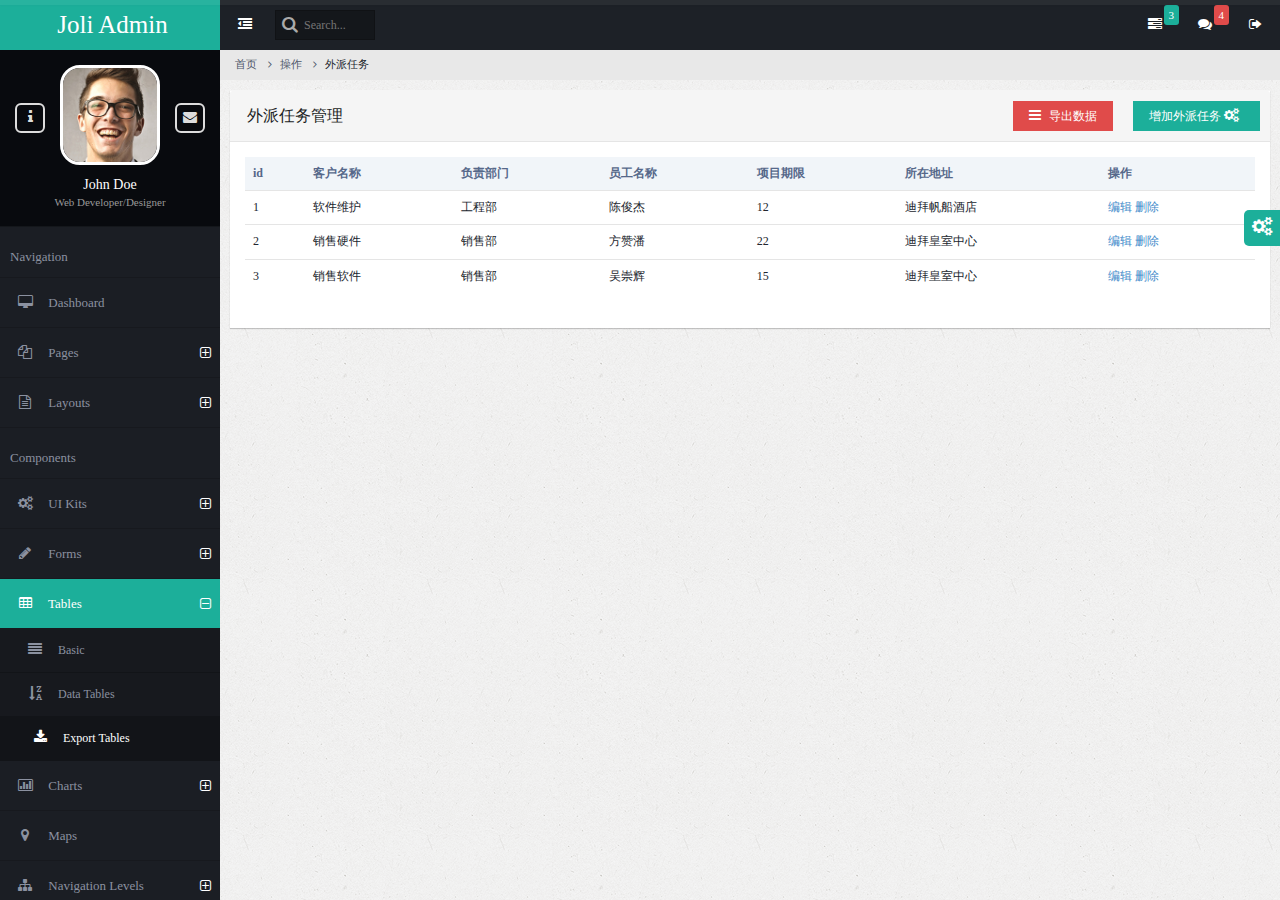
<file: docs/tkoa_qianduan/admin/expatriate_manage.html>
<!DOCTYPE html>
<html lang="en">
    <head>        
        <!-- META SECTION -->
        <title>Joli Admin - Responsive Bootstrap Admin Template</title>            
        <meta http-equiv="Content-Type" content="text/html; charset=utf-8" />
        <meta http-equiv="X-UA-Compatible" content="IE=edge" />
        <meta name="viewport" content="width=device-width, initial-scale=1" />
        
        <link rel="icon" href="favicon.ico" type="image/x-icon" />
        <!-- END META SECTION -->
        
        <!-- CSS INCLUDE -->        
        <link rel="stylesheet" type="text/css" id="theme" href="css/theme-default.css"/>
        <!-- EOF CSS INCLUDE -->                                      
        <link rel="stylesheet" type="text/css" href="css/select2/select2_2.css"/>
        <link rel="stylesheet" type="text/css" href="css/user_manage.css"/>
    </head>
    <body>
        <!-- START PAGE CONTAINER -->
        <div class="page-container">
            
            <!-- START PAGE SIDEBAR -->
            <div class="page-sidebar">
                <!-- START X-NAVIGATION -->
                <ul class="x-navigation">
                    <li class="xn-logo">
                        <a href="index.html">Joli Admin</a>
                        <a href="#" class="x-navigation-control"></a>
                    </li>
                    <li class="xn-profile">
                        <a href="#" class="profile-mini">
                            <img src="assets/images/users/avatar.jpg" alt="John Doe"/>
                        </a>
                        <div class="profile">
                            <div class="profile-image">
                                <img src="assets/images/users/avatar.jpg" alt="John Doe"/>
                            </div>
                            <div class="profile-data">
                                <div class="profile-data-name">John Doe</div>
                                <div class="profile-data-title">Web Developer/Designer</div>
                            </div>
                            <div class="profile-controls">
                                <a href="pages-profile.html" class="profile-control-left"><span class="fa fa-info"></span></a>
                                <a href="pages-messages.html" class="profile-control-right"><span class="fa fa-envelope"></span></a>
                            </div>
                        </div>                                                                        
                    </li>
                    <li class="xn-title">Navigation</li>                    
                    <li>
                        <a href="index.html"><span class="fa fa-desktop"></span> <span class="xn-text">Dashboard</span></a>
                    </li>
                    <li class="xn-openable">
                        <a href="#"><span class="fa fa-files-o"></span> <span class="xn-text">Pages</span></a>
                        <ul>
                            <li><a href="pages-gallery.html"><span class="fa fa-image"></span> Gallery</a></li>
                            <li><a href="pages-profile.html"><span class="fa fa-user"></span> Profile</a></li>
                            <li><a href="pages-address-book.html"><span class="fa fa-users"></span> Address Book</a></li>
                            <li class="xn-openable">
                                <a href="#"><span class="fa fa-clock-o"></span> Timeline</a>
                                <ul>
                                    <li><a href="pages-timeline.html"><span class="fa fa-align-center"></span> Default</a></li>
                                    <li><a href="pages-timeline-simple.html"><span class="fa fa-align-justify"></span> Full Width</a></li>
                                </ul>
                            </li>
                            <li class="xn-openable">
                                <a href="#"><span class="fa fa-envelope"></span> Mailbox</a>
                                <ul>
                                    <li><a href="pages-mailbox-inbox.html"><span class="fa fa-inbox"></span> Inbox</a></li>
                                    <li><a href="pages-mailbox-message.html"><span class="fa fa-file-text"></span> Message</a></li>
                                    <li><a href="pages-mailbox-compose.html"><span class="fa fa-pencil"></span> Compose</a></li>
                                </ul>
                            </li>
                            <li><a href="pages-messages.html"><span class="fa fa-comments"></span> Messages</a></li>
                            <li><a href="pages-calendar.html"><span class="fa fa-calendar"></span> Calendar</a></li>
                            <li><a href="pages-tasks.html"><span class="fa fa-edit"></span> Tasks</a></li>
                            <li><a href="pages-content-table.html"><span class="fa fa-columns"></span> Content Table</a></li>
                            <li><a href="pages-faq.html"><span class="fa fa-question-circle"></span> FAQ</a></li>
                            <li><a href="pages-search.html"><span class="fa fa-search"></span> Search</a></li>
                            <li class="xn-openable">
                                <a href="#"><span class="fa fa-file"></span> Blog</a>
                                
                                <ul>                                    
                                    <li><a href="pages-blog-list.html"><span class="fa fa-copy"></span> List of Posts</a></li>
                                    <li><a href="pages-blog-post.html"><span class="fa fa-file-o"></span>Single Post</a></li>
                                </ul>
                            </li>
                            <li class="xn-openable">
                                <a href="#"><span class="fa fa-sign-in"></span> Login</a>
                                <ul>                                    
                                    <li><a href="pages-login.html">App Login</a></li>
                                    <li><a href="pages-login-website.html">Website Login</a></li>
                                    <li><a href="pages-login-website-light.html"> Website Login Light</a></li>
                                </ul>
                            </li>                            
                            <li class="xn-openable">
                                <a href="#"><span class="fa fa-warning"></span> Error Pages</a>
                                <ul>                                    
                                    <li><a href="pages-error-404.html">Error 404 Sample 1</a></li>
                                    <li><a href="pages-error-404-2.html">Error 404 Sample 2</a></li>
                                    <li><a href="pages-error-500.html"> Error 500</a></li>
                                </ul>
                            </li>                            
                        </ul>
                    </li>
                    <li class="xn-openable">
                        <a href="#"><span class="fa fa-file-text-o"></span> <span class="xn-text">Layouts</span></a>
                        <ul>
                            <li><a href="layout-boxed.html">Boxed</a></li>
                            <li><a href="layout-nav-toggled.html">Navigation Toggled</a></li>
                            <li><a href="layout-nav-top.html">Navigation Top</a></li>
                            <li><a href="layout-nav-right.html">Navigation Right</a></li>
                            <li><a href="layout-nav-top-fixed.html">Top Navigation Fixed</a></li>                            
                            <li><a href="layout-nav-custom.html">Custom Navigation</a></li>
                            <li><a href="layout-frame-left.html">Frame Left Column</a></li>
                            <li><a href="layout-frame-right.html">Frame Right Column</a></li>
                            <li><a href="layout-search-left.html">Search Left Side</a></li>
                            <li><a href="blank.html">Blank Page</a></li>
                        </ul>
                    </li>         
                    <li class="xn-title">Components</li>                    
                    <li class="xn-openable">
                        <a href="#"><span class="fa fa-cogs"></span> <span class="xn-text">UI Kits</span></a>
                        <ul>
                            <li><a href="ui-widgets.html"><span class="fa fa-heart"></span> Widgets</a></li>                            
                            <li><a href="ui-elements.html"><span class="fa fa-cogs"></span> Elements</a></li>
                            <li><a href="ui-buttons.html"><span class="fa fa-square-o"></span> Buttons</a></li>                            
                            <li><a href="ui-panels.html"><span class="fa fa-pencil-square-o"></span> Panels</a></li>
                            <li><a href="ui-icons.html"><span class="fa fa-magic"></span> Icons</a><div class="informer informer-warning">+679</div></li>
                            <li><a href="ui-typography.html"><span class="fa fa-pencil"></span> Typography</a></li>
                            <li><a href="ui-portlet.html"><span class="fa fa-th"></span> Portlet</a></li>
                            <li><a href="ui-sliders.html"><span class="fa fa-arrows-h"></span> Sliders</a></li>
                            <li><a href="ui-alerts-popups.html"><span class="fa fa-warning"></span> Alerts & Popups</a></li>                            
                            <li><a href="ui-lists.html"><span class="fa fa-list-ul"></span> Lists</a></li>
                            <li><a href="ui-tour.html"><span class="fa fa-random"></span> Tour</a></li>
                        </ul>
                    </li>                    
                    <li class="xn-openable">
                        <a href="#"><span class="fa fa-pencil"></span> <span class="xn-text">Forms</span></a>
                        <ul>
                            <li>
                                <a href="form-layouts-two-column.html"><span class="fa fa-tasks"></span> Form Layouts</a>
                                <div class="informer informer-danger">New</div>
                                <ul>
                                    <li><a href="form-layouts-one-column.html"><span class="fa fa-align-justify"></span> One Column</a></li>
                                    <li><a href="form-layouts-two-column.html"><span class="fa fa-th-large"></span> Two Column</a></li>
                                    <li><a href="form-layouts-tabbed.html"><span class="fa fa-table"></span> Tabbed</a></li>
                                    <li><a href="form-layouts-separated.html"><span class="fa fa-th-list"></span> Separated Rows</a></li>
                                </ul> 
                            </li>
                            <li><a href="form-elements.html"><span class="fa fa-file-text-o"></span> Elements</a></li>
                            <li><a href="form-validation.html"><span class="fa fa-list-alt"></span> Validation</a></li>
                            <li><a href="form-wizards.html"><span class="fa fa-arrow-right"></span> Wizards</a></li>
                            <li><a href="form-editors.html"><span class="fa fa-text-width"></span> WYSIWYG Editors</a></li>
                            <li><a href="form-file-handling.html"><span class="fa fa-floppy-o"></span> File Handling</a></li>
                        </ul>
                    </li>
                    <li class="xn-openable active">
                        <a href="tables.html"><span class="fa fa-table"></span> <span class="xn-text">Tables</span></a>
                        <ul>                            
                            <li><a href="table-basic.html"><span class="fa fa-align-justify"></span> Basic</a></li>
                            <li><a href="table-datatables.html"><span class="fa fa-sort-alpha-desc"></span> Data Tables</a></li>
                            <li class="active"><a href="table-export.html"><span class="fa fa-download"></span> Export Tables</a></li>                     
                        </ul>
                    </li>
                    <li class="xn-openable">
                        <a href="#"><span class="fa fa-bar-chart-o"></span> <span class="xn-text">Charts</span></a>
                        <ul>
                            <li><a href="charts-morris.html"><span class="xn-text">Morris</span></a></li>
                            <li><a href="charts-nvd3.html"><span class="xn-text">NVD3</span></a></li>
                            <li><a href="charts-rickshaw.html"><span class="xn-text">Rickshaw</span></a></li>
                            <li><a href="charts-other.html"><span class="xn-text">Other</span></a></li>
                        </ul>
                    </li>     
                    <li>
                        <a href="maps.html"><span class="fa fa-map-marker"></span> <span class="xn-text">Maps</span></a>
                    </li>                    
                    <li class="xn-openable">
                        <a href="#"><span class="fa fa-sitemap"></span> <span class="xn-text">Navigation Levels</span></a>
                        <ul>                            
                            <li class="xn-openable">
                                <a href="#">Second Level</a>
                                <ul>
                                    <li class="xn-openable">
                                        <a href="#">Third Level</a>
                                        <ul>
                                            <li class="xn-openable">
                                                <a href="#">Fourth Level</a>
                                                <ul>
                                                    <li><a href="#">Fifth Level</a></li>
                                                </ul>
                                            </li>
                                        </ul>
                                    </li>
                                </ul>
                            </li>                            
                        </ul>
                    </li>                    
                </ul>
                <!-- END X-NAVIGATION -->
            </div>
            <!-- END PAGE SIDEBAR -->
            
            <!-- PAGE CONTENT -->
            <div class="page-content">
                
                <!-- START X-NAVIGATION VERTICAL -->
                <ul class="x-navigation x-navigation-horizontal x-navigation-panel">
                    <!-- TOGGLE NAVIGATION -->
                    <li class="xn-icon-button">
                        <a href="#" class="x-navigation-minimize"><span class="fa fa-dedent"></span></a>
                    </li>
                    <!-- END TOGGLE NAVIGATION -->
                    <!-- SEARCH -->
                    <li class="xn-search">
                        <form role="form">
                            <input type="text" name="search" placeholder="Search..."/>
                        </form>
                    </li>   
                    <!-- END SEARCH -->
                    <!-- SIGN OUT -->
                    <li class="xn-icon-button pull-right">
                        <a href="#" class="mb-control" data-box="#mb-signout"><span class="fa fa-sign-out"></span></a>                        
                    </li> 
                    <!-- END SIGN OUT -->
                    <!-- MESSAGES -->
                    <li class="xn-icon-button pull-right">
                        <a href="#"><span class="fa fa-comments"></span></a>
                        <div class="informer informer-danger">4</div>
                        <div class="panel panel-primary animated zoomIn xn-drop-left xn-panel-dragging">
                            <div class="panel-heading">
                                <h3 class="panel-title"><span class="fa fa-comments"></span> Messages</h3>                                
                                <div class="pull-right">
                                    <span class="label label-danger">4 new</span>
                                </div>
                            </div>
                            <div class="panel-body list-group list-group-contacts scroll" style="height: 200px;">
                                <a href="#" class="list-group-item">
                                    <div class="list-group-status status-online"></div>
                                    <img src="assets/images/users/user2.jpg" class="pull-left" alt="John Doe"/>
                                    <span class="contacts-title">John Doe</span>
                                    <p>Praesent placerat tellus id augue condimentum</p>
                                </a>
                                <a href="#" class="list-group-item">
                                    <div class="list-group-status status-away"></div>
                                    <img src="assets/images/users/user.jpg" class="pull-left" alt="Dmitry Ivaniuk"/>
                                    <span class="contacts-title">Dmitry Ivaniuk</span>
                                    <p>Donec risus sapien, sagittis et magna quis</p>
                                </a>
                                <a href="#" class="list-group-item">
                                    <div class="list-group-status status-away"></div>
                                    <img src="assets/images/users/user3.jpg" class="pull-left" alt="Nadia Ali"/>
                                    <span class="contacts-title">Nadia Ali</span>
                                    <p>Mauris vel eros ut nunc rhoncus cursus sed</p>
                                </a>
                                <a href="#" class="list-group-item">
                                    <div class="list-group-status status-offline"></div>
                                    <img src="assets/images/users/user6.jpg" class="pull-left" alt="Darth Vader"/>
                                    <span class="contacts-title">Darth Vader</span>
                                    <p>I want my money back!</p>
                                </a>
                            </div>     
                            <div class="panel-footer text-center">
                                <a href="pages-messages.html">Show all messages</a>
                            </div>                            
                        </div>                        
                    </li>
                    <!-- END MESSAGES -->
                    <!-- TASKS -->
                    <li class="xn-icon-button pull-right">
                        <a href="#"><span class="fa fa-tasks"></span></a>
                        <div class="informer informer-warning">3</div>
                        <div class="panel panel-primary animated zoomIn xn-drop-left xn-panel-dragging">
                            <div class="panel-heading">
                                <h3 class="panel-title"><span class="fa fa-tasks"></span> Tasks</h3>                                
                                <div class="pull-right">
                                    <span class="label label-warning">3 active</span>
                                </div>
                            </div>
                            <div class="panel-body list-group scroll" style="height: 200px;">                                
                                <a class="list-group-item" href="#">
                                    <strong>Phasellus augue arcu, elementum</strong>
                                    <div class="progress progress-small progress-striped active">
                                        <div class="progress-bar progress-bar-danger" role="progressbar" aria-valuenow="50" aria-valuemin="0" aria-valuemax="100" style="width: 50%;">50%</div>
                                    </div>
                                    <small class="text-muted">John Doe, 25 Sep 2014 / 50%</small>
                                </a>
                                <a class="list-group-item" href="#">
                                    <strong>Aenean ac cursus</strong>
                                    <div class="progress progress-small progress-striped active">
                                        <div class="progress-bar progress-bar-warning" role="progressbar" aria-valuenow="80" aria-valuemin="0" aria-valuemax="100" style="width: 80%;">80%</div>
                                    </div>
                                    <small class="text-muted">Dmitry Ivaniuk, 24 Sep 2014 / 80%</small>
                                </a>
                                <a class="list-group-item" href="#">
                                    <strong>Lorem ipsum dolor</strong>
                                    <div class="progress progress-small progress-striped active">
                                        <div class="progress-bar progress-bar-success" role="progressbar" aria-valuenow="95" aria-valuemin="0" aria-valuemax="100" style="width: 95%;">95%</div>
                                    </div>
                                    <small class="text-muted">John Doe, 23 Sep 2014 / 95%</small>
                                </a>
                                <a class="list-group-item" href="#">
                                    <strong>Cras suscipit ac quam at tincidunt.</strong>
                                    <div class="progress progress-small">
                                        <div class="progress-bar" role="progressbar" aria-valuenow="100" aria-valuemin="0" aria-valuemax="100" style="width: 100%;">100%</div>
                                    </div>
                                    <small class="text-muted">John Doe, 21 Sep 2014 /</small><small class="text-success"> Done</small>
                                </a>                                
                            </div>     
                            <div class="panel-footer text-center">
                                <a href="pages-tasks.html">Show all tasks</a>
                            </div>                            
                        </div>                        
                    </li>
                    <!-- END TASKS -->
                </ul>
                <!-- END X-NAVIGATION VERTICAL -->                     
                
<!-- ***********************************开始删吧，骚年！******************************* -->

                <!-- START BREADCRUMB -->
                <ul class="breadcrumb">
                    <li><a href="#">首页</a></li>
                    <li><a href="#">操作</a></li>
                    <li class="active">外派任务</li>
                </ul>
                <!-- END BREADCRUMB -->
                
                <!-- PAGE TITLE -->
                <!-- <div class="page-title">                    
                    <h2><span class="fa fa-arrow-circle-o-left"></span> Basic Tables</h2>
                </div> -->
                <!-- END PAGE TITLE -->                
                
                <!-- PAGE CONTENT WRAPPER -->
                <div class="page-content-wrap">
                
                    <!-- 岗位管理开始 -->
                    <div class="row">
                        <div class="col-md-12">
                            
                            <!-- START DATATABLE EXPORT -->
                            <div class="panel panel-default">
                                <div class="panel-heading">
                                    <h3 class="panel-title">外派任务管理</h3>
                                    <div class="btn-group pull-right">
                                        <button class="btn btn-danger dropdown-toggle" data-toggle="dropdown"><i class="fa fa-bars"></i> 导出数据</button>
                                        <a class="btn btn-info ml20" data-toggle="modal" href='#modal_expatriate' id="modal_expatriate_trigger">增加外派任务 <i class="fa fa-gears"></i></a>
                                        <ul class="dropdown-menu" id="export_ul1">
                                            <li><a data-type="json" href="javascript:;"><img src='img/icons/json.png' width="24"/> JSON</a></li>
                                            <li><a data-type="csv" href="javascript:;"><img src='img/icons/csv.png' width="24"/> CSV</a></li>
                                            <li><a data-type="txt" href="javascript:;"><img src='img/icons/txt.png' width="24"/> TXT</a></li>
                                            <li class="divider"></li>
                                            <li><a data-type="xls" href="javascript:;"><img src='img/icons/xls.png' width="24"/> XLS</a></li>
                                            <li><a data-type="doc" href="javascript:;"><img src='img/icons/word.png' width="24"/> Word</a></li>
                                        </ul>
                                    </div>
                                </div>

                                <!-- 模态框 - 增加业务及其岗位开始 -->

                                <div class="modal fade" id="modal_expatriate">
                                    <div class="modal-dialog">
                                        <div class="modal-content">
                                            <div class="modal-header">
                                                <button type="button" class="close" data-dismiss="modal" aria-hidden="true">&times;</button>
                                                <h4 class="modal-title">增加外派任务</h4>
                                            </div>
                                            <form action="#" method="POST" class="form-horizontal" role="form" id="modal_expatriate_form">
                                                <div class="modal-body">
                                                    <input type="hidden" name="id" id="modal_expatriate_id" class="form-control" value="">
                                                    <div class="form-group">
                                                        <label class="control-label col-md-3">客户名称</label>
                                                        <div class="col-md-7">          
                                                            <div class="input-group">
                                                                <input class="form-control" name="name" placeholder="请输入业务名称" type="text" id="modal_expatriate_name">
                                                                <span class="input-group-addon"><span class="fa fa-user"></span></span>
                                                            </div>
                                                        </div>
                                                    </div>
                                                    <div class="form-group" id="modal_expatriate_department">
                                                        <label class="control-label col-md-3">负责部门</label>
                                                        <div class="col-md-9">
                                                            <label class="radio-inline">
                                                                <input name="department[]" type="radio" value="工程部" checked="">
                                                                <span>工程部</span>
                                                            </label>
                                                            <label class="radio-inline">
                                                                <input name="department[]" type="radio" value="销售部">
                                                                <span>销售部</span>
                                                            </label>
                                                        </div>
                                                    </div>
                                                    <div class="form-group">
                                                        <label class="control-label col-md-3">负责员工</label>
                                                        <div class="col-md-7">
                                                            <div class="input-group" style="width: 100%;">
                                                                <select id="modal_expatriate_employee" multiple="multiple" name="employee" style="width: 100%" placeholder="请您选择负责员工">
                                                                  <option value="湛耀">湛耀</option>
                                                                  <option value="吴崇辉">吴崇辉</option>
                                                                  <option value="方赞潘">方赞潘</option>
                                                                  <option value="林德欣">林德欣</option>
                                                                  <option value="陈俊杰">陈俊杰</option>
                                                                </select>
                                                            </div>
                                                        </div>
                                                    </div>
                                                    <div class="form-group">
                                                        <label class="control-label col-md-3">项目描述</label>
                                                        <div class="col-md-9">
                                                            <div class="input-group">
                                                                <textarea name="details" id="modal_expatriate_details" rows="4" cols="50%"></textarea>
                                                            </div>
                                                        </div>
                                                    </div>
                                                    <div class="form-group">
                                                        <label class="control-label col-md-3">地址名称</label>
                                                        <div class="col-md-7">          
                                                            <div class="input-group">
                                                                <input class="form-control" name="address" placeholder="请输入地址名称" type="text" id="modal_expatriate_address">
                                                                <span class="input-group-addon"><span class="fa fa-location-arrow"></span></span>
                                                            </div>
                                                        </div>
                                                    </div>
                                                    <div class="form-group">
                                                        <label class="control-label col-md-3"></label>
                                                        <div class="col-md-7"> 
                                                            <div id="baidu_map" style="height:200px;"></div>
                                                            <div id="searchResultPanel" style="border:1px solid #C0C0C0;width:150px;height:auto; display:none;"></div>
                                                            <input type="hidden" name="longitude" class="form-control" value="" id="modal_expatriate_longitude">
                                                            <input type="hidden" name="latitude" class="form-control" value="" id="modal_expatriate_latitude">
                                                        </div>
                                                    </div>
                                                    <div class="form-group">
                                                        <label class="control-label col-md-3">项目期限</label>
                                                        <div class="col-md-7">          
                                                            <div class="input-group">
                                                                <input class="form-control" name="time" placeholder="请输入项目期限" type="text" id="modal_expatriate_time">
                                                                <span class="input-group-addon"><span class="fa fa-tags"></span></span>
                                                            </div>
                                                        </div>
                                                    </div>
                                                </div>
                                                <div class="modal-footer">
                                                    <button type="button" class="btn btn-default" data-dismiss="modal">关闭</button>
                                                    <button type="submit" class="btn btn-primary" id="modal_add_btn">保存</button>
                                                    <button type="submit" class="btn btn-primary" id="modal_edit_btn">保存</button>
                                                </div>
                                            </form>
                                        </div><!-- /.modal-content -->
                                    </div><!-- /.modal-dialog -->
                                </div><!-- /.modal -->

                                <!-- 模态框 - 增加业务及其岗位结束 -->

                                <div class="panel-body">

                                    <!-- 表格 - 岗位信息开始 -->

                                    <table id="expatriate_table" class="table">
                                        <thead>
                                            <tr>
                                                <th>id</th>
                                                <th>客户名称</th>
                                                <th>负责部门</th>
                                                <th>员工名称</th>
                                                <th>项目期限</th>
                                                <th>所在地址</th>
                                                <th>操作</th>
                                            </tr>
                                        </thead>
                                        <tbody>
                                            <tr>
                                                <td class="id">1</td>
                                                <td class="name">软件维护</td>
                                                <td class="charge_department">工程部</td>
                                                <td class="charge_employee"><span>陈俊杰</span></td>
                                                <td class="time">12</td>
                                                <td class="address">迪拜帆船酒店</td>
                                                <td class="operate">
                                                    <a class="icon_edit" data-toggle="modal" href='#modal_expatriate' >编辑</a>
                                                    <a href="javascript:void(0);" class="icon_delete">删除</a>
                                                    <div class="hide_info hidden">
                                                        <div class="details">与迪拜王子会见。</div>
                                                        <div class="longitude">124.44</div>
                                                        <div class="latitude">24.2412</div>
                                                    </div>
                                                </td>
                                            </tr>
                                            <tr>
                                                <td class="id">2</td>
                                                <td class="name">销售硬件</td>
                                                <td class="charge_department">销售部</td>
                                                <td class="charge_employee"><span>方赞潘</span></td>
                                                <td class="time">22</td>
                                                <td class="address">迪拜皇室中心</td>
                                                <td class="operate">
                                                    <a class="icon_edit" data-toggle="modal" href='#modal_expatriate' >编辑</a>
                                                    <a href="javascript:void(0);" class="icon_delete">删除</a>
                                                    <div class="hide_info hidden">
                                                        <div class="details">与迪拜国王会见。</div>
                                                        <div class="longitude">24.44</div>
                                                        <div class="latitude">55.2412</div>
                                                    </div>
                                                </td>
                                            </tr>
                                            <tr>
                                                <td class="id">3</td>
                                                <td class="name">销售软件</td>
                                                <td class="charge_department">销售部</td>
                                                <td class="charge_employee"><span>吴崇辉</span></td>
                                                <td class="time">15</td>
                                                <td class="address">迪拜皇室中心</td>
                                                <td class="operate">
                                                    <a class="icon_edit" data-toggle="modal" href='#modal_expatriate' >编辑</a>
                                                    <a href="javascript:void(0);" class="icon_delete">删除</a>
                                                    <div class="hide_info hidden">
                                                        <div class="details">与迪拜女王会见。</div>
                                                        <div class="longitude">33.44</div>
                                                        <div class="latitude">87.2412</div>
                                                    </div>
                                                </td>
                                            </tr>
                                        </tbody>
                                    </table>

                                    <!-- 表格 - 岗位信息结束 -->

                                </div>
                            </div>
                            <!-- END DATATABLE EXPORT -->                            
                            
                        </div>
                    </div>
                    <!-- 岗位管理结束 -->

                </div>         
                <!-- END PAGE CONTENT WRAPPER -->
            </div>            
            <!-- END PAGE CONTENT -->
        </div>
        <!-- END PAGE CONTAINER -->    

        <!-- MESSAGE BOX-->
        <div class="message-box animated fadeIn" data-sound="alert" id="mb-remove-row">
            <div class="mb-container">
                <div class="mb-middle">
                    <div class="mb-title"><span class="fa fa-times"></span> Remove <strong>Data</strong> ?</div>
                    <div class="mb-content">
                        <p>Are you sure you want to remove this row?</p>                    
                        <p>Press Yes if you sure.</p>
                    </div>
                    <div class="mb-footer">
                        <div class="pull-right">
                            <button class="btn btn-success btn-lg mb-control-yes">Yes</button>
                            <button class="btn btn-default btn-lg mb-control-close">No</button>
                        </div>
                    </div>
                </div>
            </div>
        </div>
        <!-- END MESSAGE BOX-->        
        
        <!-- MESSAGE BOX-->
        <div class="message-box animated fadeIn" data-sound="alert" id="mb-signout">
            <div class="mb-container">
                <div class="mb-middle">
                    <div class="mb-title"><span class="fa fa-sign-out"></span> Log <strong>Out</strong> ?</div>
                    <div class="mb-content">
                        <p>Are you sure you want to log out?</p>                    
                        <p>Press No if youwant to continue work. Press Yes to logout current user.</p>
                    </div>
                    <div class="mb-footer">
                        <div class="pull-right">
                            <a href="pages-login.html" class="btn btn-success btn-lg">Yes</a>
                            <button class="btn btn-default btn-lg mb-control-close">No</button>
                        </div>
                    </div>
                </div>
            </div>
        </div>
        <!-- END MESSAGE BOX-->

        <!-- START PRELOADS -->
        <audio id="audio-alert" src="audio/alert.mp3" preload="auto"></audio>
        <audio id="audio-fail" src="audio/fail.mp3" preload="auto"></audio>
        <!-- END PRELOADS -->                      

    <!-- START SCRIPTS -->
        <!-- START PLUGINS -->
        <script type="text/javascript" src="js/plugins/jquery/jquery.min.js"></script>
        <script type="text/javascript" src="js/plugins/jquery/jquery-ui.min.js"></script>
        <script type="text/javascript" src="js/plugins/bootstrap/bootstrap.min.js"></script>        
        <!-- END PLUGINS -->
        
        <script type="text/javascript" src="js/plugins/select2/select2_2.js"></script>

        <script type="text/javascript" src="js/plugins/jquery-validation/jquery.validate.js"></script>

        <!-- START THIS PAGE PLUGINS-->        
        <script type='text/javascript' src='js/plugins/icheck/icheck.min.js'></script>
        <script type="text/javascript" src="js/plugins/mcustomscrollbar/jquery.mCustomScrollbar.min.js"></script>
        
        <script type="text/javascript" src="js/plugins/datatables/jquery.dataTables.min.js"></script>

    <script src="js/plugins/tableexport_my/Blob.js"></script>
    <script src="js/plugins/tableexport_my/FileSaver.js"></script>
    <script src="js/plugins/tableexport_my/tableExport.js"></script>

<script type="text/javascript" src="http://api.map.baidu.com/api?v=1.5&ak=8fe304aa75cf43abc8d33eb20564a9c7"></script>
        <!-- END THIS PAGE PLUGINS-->  
        
        <!-- START TEMPLATE -->
        <script type="text/javascript" src="js/settings.js"></script>
        
        <script type="text/javascript" src="js/plugins.js"></script>        
        <script type="text/javascript" src="js/actions.js"></script>        
        <!-- END TEMPLATE -->
    <!-- END SCRIPTS -->     
        <script>

            $(function(){

            /*
             *    百度地图API功能 -- 开始
             */

                var map = new BMap.Map("baidu_map");                    // 创建地图实例  
                var point = new BMap.Point(116.404, 39.915);            // 创建点坐标  
                map.centerAndZoom(point, 15);                           // 初始化地图，设置中心点坐标和地图级别 
                var marker = new BMap.Marker(point);                    // 创建标注    
                map.addOverlay(marker);                                 // 将标注添加到地图中
                var opts = {type: BMAP_NAVIGATION_CONTROL_SMALL}        // 设置放大缩小平移控件
                map.addControl(new BMap.NavigationControl(opts));       // 将控件添加到地图
                map.enableScrollWheelZoom();                            // 设置地图可用滑鼠缩放
                //单击获取点击的经纬度
                map.addEventListener("click",function(e){               // 绑定地图点击事件
                    point = new BMap.Point(e.point.lng, e.point.lat);   // 获取点击的经纬度并赋值
                    marker.setPosition(point);                          // 标注设置位置
                    $("#modal_expatriate_longitude").val(e.point.lng);  // 隐藏经度表单域
                    $("#modal_expatriate_latitude").val(e.point.lat);   // 隐藏纬度表单域
                    $("#baidu_map").siblings('.error').remove();        // 去除错误提示
                });


                function G(id) {
                    return document.getElementById(id);
                }

                var ac = new BMap.Autocomplete(    //建立一个自动完成的对象
                    {"input" : "modal_expatriate_address"       //设置用于提示的输入框
                    ,"location" : map
                });

                ac.addEventListener("onhighlight", function(e) {  //鼠标放在下拉列表上的事件
                var str = "";
                    var _value = e.fromitem.value;
                    var value = "";
                    if (e.fromitem.index > -1) {
                        value = _value.province +  _value.city +  _value.district +  _value.street +  _value.business;
                    }    
                    str = "FromItem<br />index = " + e.fromitem.index + "<br />value = " + value;
                    
                    value = "";
                    if (e.toitem.index > -1) {
                        _value = e.toitem.value;
                        value = _value.province +  _value.city +  _value.district +  _value.street +  _value.business;
                    }    
                    str += "<br />ToItem<br />index = " + e.toitem.index + "<br />value = " + value;
                    G("searchResultPanel").innerHTML = str;
                });

                var myValue;
                ac.addEventListener("onconfirm", function(e) {    //鼠标点击下拉列表后的事件
                var _value = e.item.value;
                    myValue = _value.province +  _value.city +  _value.district +  _value.street +  _value.business;
                    G("searchResultPanel").innerHTML ="onconfirm<br />index = " + e.item.index + "<br />myValue = " + myValue;
                    
                    setPlace();
                });

                function setPlace(){
                    function myFun(){
                        var pp = local.getResults().getPoi(0).point;    //获取第一个智能搜索的结果
                        map.centerAndZoom(pp, 15);            // 设置中心点坐标和地图级别 
                        marker.setPosition(pp);
                        $("#modal_expatriate_longitude").val(pp.lng);
                        $("#modal_expatriate_latitude").val(pp.lat);
                        $("#baidu_map").siblings('.error').remove();
                    }
                    var local = new BMap.LocalSearch(map, { //智能搜索
                      onSearchComplete: myFun
                    });
                    local.search(myValue);
                }

            /*
             *    百度地图API功能 -- 结束
             */

            //岗位表格初始化
                var oTable1 = $("#expatriate_table").dataTable({
                    aoColumnDefs: [{
                        bSortable: false,
                        aTargets: [-1]
                    }]
                  });
                $('#expatriate_table').on('click', 'a.icon_delete', function (e) {
                    //获取表格id
                    var id = $(this).parents("tr").find('.id').text();
                    alert("要删除的id值为："+id);
                    e.preventDefault();
                    var nRow = $(this).parents('tr')[0];
                    oTable1.fnDeleteRow( nRow );
                });

                $("#modal_expatriate_employee").select2();

            //模态框 - 增加外派验证
                $("#modal_expatriate_form").validate({
                    ignore: "",
                    rules: {
                        name: {
                            required : true
                        },
                        employee: {
                            required : true
                        },
                        details: {
                            required : true
                        },
                        department : {
                            required : true
                        },
                        modaddress: {
                            required : true
                        },
                        time: {
                            required : true,
                            digits : true,
                            range : [1,99]
                        },
                        latitude: {
                            required : true
                        },
                        address: {
                            required : true
                        }
                    },
                    messages: {
                        name: {
                            required : '请您填写客户名称'
                        },
                        employee: {
                            required : '请您选择负责员工'
                        },
                        details: {
                            required : '请您填写项目描述'
                        },
                        department : {
                            required : '请您选择负责部门'
                        },
                        address: {
                            required : '请您填写客户地址'
                        },
                        time: {
                            required : '请您填写项目期限',
                            digits : '项目期限必须为数字',
                            range : '项目期限只能为1-99天'
                        },
                        latitude: {
                            required : '请在地图上点击客户地址'
                        },
                        address: {
                            required : '请您填写客户地址'
                        }
                    },
                    errorPlacement: function(error, element) {  
                        if ( element.attr("name") == "latitude") {
                            error.appendTo ( element.parent() );  
                        }else {
                            error.appendTo ( element.parent().parent() );  
                        };
                      error.addClass ("checkbox-inline");
                    },
                    submitHandler:function(form){
                        if (control_btn == 1) {
                            alert("这是添加");
                        }else if(control_btn == 2){
                            alert("这是编辑");
                        };
                        // $(form).submit();
                    }
                });

                $("#modal_expatriate_department input[type='radio']").click(function() {
                    alert("选择的值为："+$(this).val()+"准备重置负责员工");
                    $("#modal_expatriate_employee").select2("destroy");
                    $("#modal_expatriate_employee").html("<option value='吴崇辉'>吴崇辉</option><option value='方赞潘'>方赞潘</option><option value='负责员工3'>负责员工3</option>");
                    $("#modal_expatriate_employee").select2();
                });

            //导出数据1
                var $exportLink1 = document.getElementById('export_ul1');
                $exportLink1.addEventListener('click', function(e){
                    e.preventDefault();
                    if(e.target.nodeName === "A"){
                        tableExport('post_table', '数据1', e.target.getAttribute('data-type'));
                    }
                    
                }, false);

                var control_btn = 0;        //控制传送位置

            //表格 - 编辑 - 按钮
                $(".icon_edit").click(function() {

                    control_btn = 2;    //改为编辑状态
                    $("#modal_edit_btn").removeClass('hidden');
                    $("#modal_add_btn").addClass('hidden');

                    //获取表格id
                    var id = $(this).parents("tr").find('.id').text();
                    //获取表格客户名称
                    var name = $(this).parents("tr").find('.name').text();
                    //获取表格负责部门
                    var charge_department = $(this).parents("tr").find('.charge_department').text();
                    //获取表格项目期限
                    var time = $(this).parents("tr").find('.time').text();
                    //获取表格客户地址
                    var address = $(this).parents("tr").find('.address').text();

                    //获取表格隐藏数据 - 项目描述
                    var details = $(this).siblings('.hide_info').find('.details').text();
                    //获取表格隐藏数据 - 经度
                    var longitude = $(this).siblings('.hide_info').find('.longitude').text();
                    //获取表格隐藏数据 - 纬度
                    var latitude = $(this).siblings('.hide_info').find('.latitude').text();

                    var charge_employee_array = new Array();

                    //模态框 - 赋值
                    $("#modal_expatriate_id").val(id);      //id赋值
                    $("#modal_expatriate_name").val(name);  //客户名称赋值
                    //负责部门赋值
                    $("#modal_expatriate_department input[type='radio']").each(function() {
                        if ($(this).val() == charge_department) {
                            $(this).click();
                        };
                    });
                    //获取表格负责员工 - 存进数组
                    $(this).parents("tr").find('.charge_employee > span').each(function(index){
                        charge_employee_array[index] = $(this).text();
                    });
                    //负责员工赋值
                    $("#modal_expatriate_employee").select2("val", charge_employee_array);
                    //项目描述赋值
                    $("#modal_expatriate_details").val(details);
                    //客户地址赋值
                    $("#modal_expatriate_address").val(address);

                    //客户地图赋值
                    var point = new BMap.Point(longitude, latitude);            // 创建点坐标  
                    map.centerAndZoom(point, 15);            // 设置中心点坐标和地图级别 
                    marker.setPosition(point);

                    $("#modal_expatriate_longitude").val(pp.lng);

                    $("#modal_expatriate_latitude").val(pp.lat);
                    //项目期限赋值
                    $("#modal_expatriate_time").val(time);

                    //去除错误提示
                    $("#modal_expatriate .error").remove();

                });
            
            //表格 - 添加 - 按钮
                $("#modal_expatriate_trigger").click(function(){

                    control_btn = 1;    //改为编辑状态
                    $("#modal_edit_btn").addClass('hidden');
                    $("#modal_add_btn").removeClass('hidden');

                    $("#modal_expatriate_id").val(null);      //id赋值
                    $("#modal_expatriate_name").val(null);  //客户名称赋值
                    //负责员工赋值
                    $("#modal_expatriate_employee").select2("val", null);
                    //项目描述赋值
                    $("#modal_expatriate_details").val(null);
                    //客户地址赋值
                    $("#modal_expatriate_address").val(null);
                    //项目期限赋值
                    $("#modal_expatriate_time").val(null);
                })

            });

            </script>
    </body>
</html>
</file>
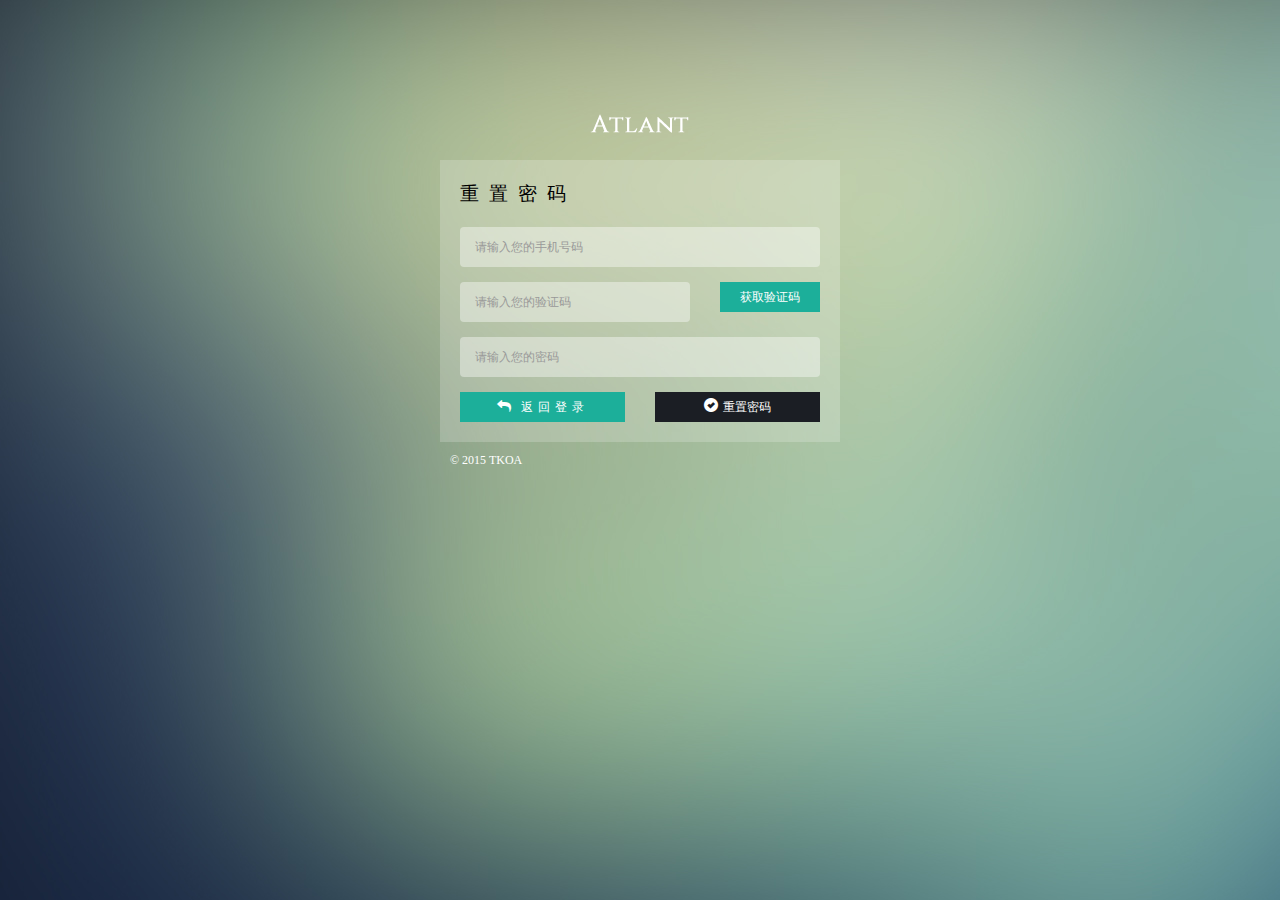
<file: docs/tkoa_qianduan/admin/forget_password.html>
<!DOCTYPE html>
<html lang="en" class="body-full-height">
    <head>        
        <!-- META SECTION -->
        <title>Joli Admin - Responsive Bootstrap Admin Template</title>            
        <meta http-equiv="Content-Type" content="text/html; charset=utf-8" />
        <meta http-equiv="X-UA-Compatible" content="IE=edge" />
        <meta name="viewport" content="width=device-width, initial-scale=1" />
        
        <link rel="icon" href="favicon.ico" type="image/x-icon" />
        <!-- END META SECTION -->
        
        <!-- CSS INCLUDE -->        
        <link rel="stylesheet" type="text/css" id="theme" href="css/theme-default.css"/>
        <!-- EOF CSS INCLUDE -->
        <link rel="stylesheet" type="text/css" href="css/login.css?v=1"/>                                 
    </head>
    <body>
        
        <div class="login-container lightmode">
        
            <div class="login-box animated fadeInDown">
                <div class="login-logo"></div>
                <div class="login-body">
                    <div class="login-title">重置密码</div>
                    <form action="index.html" class="form-horizontal" method="post" id="login_form">
                        <div class="form-group">
                            <div class="col-md-12">
                                <input type="password" class="form-control" placeholder="请输入您的手机号码" name="phone" />
                            </div>
                        </div>
                        <div class="form-group">
                            <div class="col-md-8">
                                <input type="text" class="form-control" placeholder="请输入您的验证码" name="code" />
                            </div>
                            <div class="col-md-4">
                                <button class="btn btn-info btn-block" type="button" id="get_code">获取验证码</button>
                            </div>
                        </div>
                        <div class="form-group">
                            <div class="col-md-12">
                                <input type="password" class="form-control" placeholder="请输入您的密码" name="password" />
                            </div>
                        </div>
                        <div class="form-group">
                            <div class="col-md-6">
                                <a href="login.html" class="btn btn-info btn-block"><i class="fa fa-reply"></i>返回登录</a>
                            </div>
                            <div class="col-md-6">
                                <button class="btn btn-primary btn-block" type="submit"><i class="glyphicon glyphicon-ok-sign"></i>重置密码</button>
                            </div>
                        </div>
                    </form>
                </div>
                <div class="login-footer">
                    <div class="pull-left">
                        &copy; 2015 TKOA
                    </div>
                </div>
            </div>
            
        </div>
        
        <script type="text/javascript" src="js/plugins/jquery/jquery.min.js"></script>
        <script type='text/javascript' src='js/plugins/jquery-validation/jquery.validate.js'></script> 
        <script type="text/javascript">
            $("#login_form").validate({
                rules: {                                            
                    phone: {
                        required: true,
                        digits: true,
                        minlength: 11,
                        maxlength: 11
                    },
                    password: {
                        required: true
                    },
                    code: {
                        required: true,
                        digits: true,
                    }
                },
                messages: {
                    phone: {
                        required: '请您填写手机号',
                        digits: '手机号码必须为数字',
                        minlength: '手机号必须为11位数字',
                        maxlength: '手机号必须为11位数字'
                    },
                    password: {
                        required: '请您填写密码'
                    },
                    code: {
                        required: '请您填写验证码',
                        digits: '验证码必须为数字',
                    }
                }                                     
            });   
        </script>
    </body>
</html>
</file>
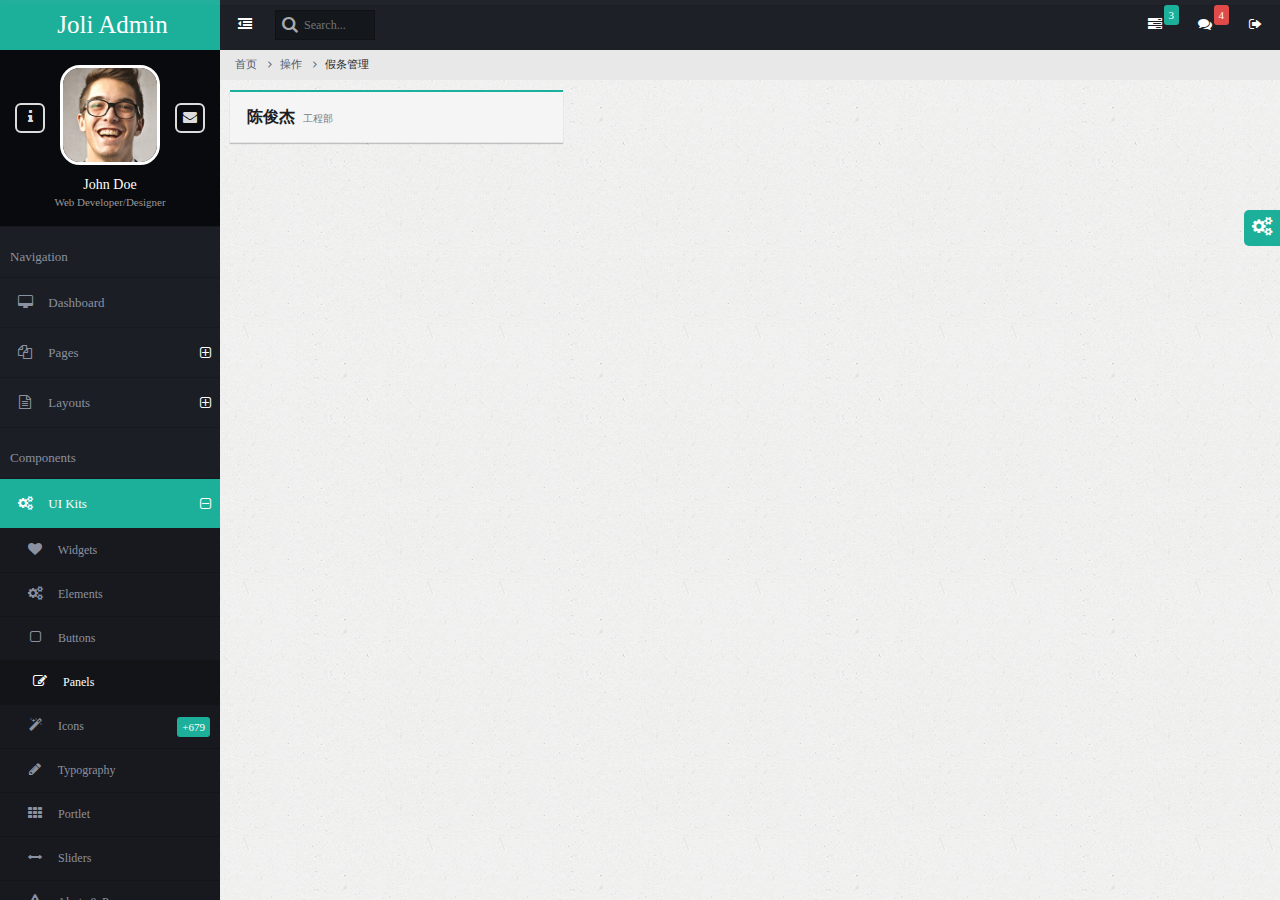
<file: docs/tkoa_qianduan/admin/leave_manage.html>
<!DOCTYPE html>
<html lang="en">
    <head>        
        <!-- META SECTION -->
        <title>Joli Admin - Responsive Bootstrap Admin Template</title>            
        <meta http-equiv="Content-Type" content="text/html; charset=utf-8" />
        <meta http-equiv="X-UA-Compatible" content="IE=edge" />
        <meta name="viewport" content="width=device-width, initial-scale=1" />
        
        <link rel="icon" href="favicon.ico" type="image/x-icon" />
        <!-- END META SECTION -->
        
        <!-- CSS INCLUDE -->        
        <link rel="stylesheet" type="text/css" id="theme" href="css/theme-default.css"/>
        <!-- EOF CSS INCLUDE -->                                             
    </head>
    <body>
        <!-- START PAGE CONTAINER -->
        <div class="page-container">
            
            <!-- START PAGE SIDEBAR -->
            <div class="page-sidebar">
                <!-- START X-NAVIGATION -->
                <ul class="x-navigation">
                    <li class="xn-logo">
                        <a href="index.html">Joli Admin</a>
                        <a href="#" class="x-navigation-control"></a>
                    </li>
                    <li class="xn-profile">
                        <a href="#" class="profile-mini">
                            <img src="assets/images/users/avatar.jpg" alt="John Doe"/>
                        </a>
                        <div class="profile">
                            <div class="profile-image">
                                <img src="assets/images/users/avatar.jpg" alt="John Doe"/>
                            </div>
                            <div class="profile-data">
                                <div class="profile-data-name">John Doe</div>
                                <div class="profile-data-title">Web Developer/Designer</div>
                            </div>
                            <div class="profile-controls">
                                <a href="pages-profile.html" class="profile-control-left"><span class="fa fa-info"></span></a>
                                <a href="pages-messages.html" class="profile-control-right"><span class="fa fa-envelope"></span></a>
                            </div>
                        </div>                                                                        
                    </li>
                    <li class="xn-title">Navigation</li>                    
                    <li>
                        <a href="index.html"><span class="fa fa-desktop"></span> <span class="xn-text">Dashboard</span></a>
                    </li>
                    <li class="xn-openable">
                        <a href="#"><span class="fa fa-files-o"></span> <span class="xn-text">Pages</span></a>
                        <ul>
                            <li><a href="pages-gallery.html"><span class="fa fa-image"></span> Gallery</a></li>
                            <li><a href="pages-profile.html"><span class="fa fa-user"></span> Profile</a></li>
                            <li><a href="pages-address-book.html"><span class="fa fa-users"></span> Address Book</a></li>
                            <li class="xn-openable">
                                <a href="#"><span class="fa fa-clock-o"></span> Timeline</a>
                                <ul>
                                    <li><a href="pages-timeline.html"><span class="fa fa-align-center"></span> Default</a></li>
                                    <li><a href="pages-timeline-simple.html"><span class="fa fa-align-justify"></span> Full Width</a></li>
                                </ul>
                            </li>
                            <li class="xn-openable">
                                <a href="#"><span class="fa fa-envelope"></span> Mailbox</a>
                                <ul>
                                    <li><a href="pages-mailbox-inbox.html"><span class="fa fa-inbox"></span> Inbox</a></li>
                                    <li><a href="pages-mailbox-message.html"><span class="fa fa-file-text"></span> Message</a></li>
                                    <li><a href="pages-mailbox-compose.html"><span class="fa fa-pencil"></span> Compose</a></li>
                                </ul>
                            </li>
                            <li><a href="pages-messages.html"><span class="fa fa-comments"></span> Messages</a></li>
                            <li><a href="pages-calendar.html"><span class="fa fa-calendar"></span> Calendar</a></li>
                            <li><a href="pages-tasks.html"><span class="fa fa-edit"></span> Tasks</a></li>
                            <li><a href="pages-content-table.html"><span class="fa fa-columns"></span> Content Table</a></li>
                            <li><a href="pages-faq.html"><span class="fa fa-question-circle"></span> FAQ</a></li>
                            <li><a href="pages-search.html"><span class="fa fa-search"></span> Search</a></li>
                            <li class="xn-openable">
                                <a href="#"><span class="fa fa-file"></span> Blog</a>
                                
                                <ul>                                    
                                    <li><a href="pages-blog-list.html"><span class="fa fa-copy"></span> List of Posts</a></li>
                                    <li><a href="pages-blog-post.html"><span class="fa fa-file-o"></span>Single Post</a></li>
                                </ul>
                            </li>
                            <li class="xn-openable">
                                <a href="#"><span class="fa fa-sign-in"></span> Login</a>
                                <ul>                                    
                                    <li><a href="pages-login.html">App Login</a></li>
                                    <li><a href="pages-login-website.html">Website Login</a></li>
                                    <li><a href="pages-login-website-light.html"> Website Login Light</a></li>
                                </ul>
                            </li>                            
                            <li class="xn-openable">
                                <a href="#"><span class="fa fa-warning"></span> Error Pages</a>
                                <ul>                                    
                                    <li><a href="pages-error-404.html">Error 404 Sample 1</a></li>
                                    <li><a href="pages-error-404-2.html">Error 404 Sample 2</a></li>
                                    <li><a href="pages-error-500.html"> Error 500</a></li>
                                </ul>
                            </li>                            
                        </ul>
                    </li>
                    <li class="xn-openable">
                        <a href="#"><span class="fa fa-file-text-o"></span> <span class="xn-text">Layouts</span></a>
                        <ul>
                            <li><a href="layout-boxed.html">Boxed</a></li>
                            <li><a href="layout-nav-toggled.html">Navigation Toggled</a></li>
                            <li><a href="layout-nav-top.html">Navigation Top</a></li>
                            <li><a href="layout-nav-right.html">Navigation Right</a></li>
                            <li><a href="layout-nav-top-fixed.html">Top Navigation Fixed</a></li>                            
                            <li><a href="layout-nav-custom.html">Custom Navigation</a></li>
                            <li><a href="layout-frame-left.html">Frame Left Column</a></li>
                            <li><a href="layout-frame-right.html">Frame Right Column</a></li>
                            <li><a href="layout-search-left.html">Search Left Side</a></li>  
                            <li><a href="blank.html">Blank Page</a></li>
                        </ul>
                    </li>
                    <li class="xn-title">Components</li>                    
                    <li class="xn-openable active">
                        <a href="#"><span class="fa fa-cogs"></span> <span class="xn-text">UI Kits</span></a>
                        <ul>
                            <li><a href="ui-widgets.html"><span class="fa fa-heart"></span> Widgets</a></li>                            
                            <li><a href="ui-elements.html"><span class="fa fa-cogs"></span> Elements</a></li>
                            <li><a href="ui-buttons.html"><span class="fa fa-square-o"></span> Buttons</a></li>                            
                            <li class="active"><a href="ui-panels.html"><span class="fa fa-pencil-square-o"></span> Panels</a></li>
                            <li><a href="ui-icons.html"><span class="fa fa-magic"></span> Icons</a><div class="informer informer-warning">+679</div></li>
                            <li><a href="ui-typography.html"><span class="fa fa-pencil"></span> Typography</a></li>
                            <li><a href="ui-portlet.html"><span class="fa fa-th"></span> Portlet</a></li>
                            <li><a href="ui-sliders.html"><span class="fa fa-arrows-h"></span> Sliders</a></li>
                            <li><a href="ui-alerts-popups.html"><span class="fa fa-warning"></span> Alerts & Popups</a></li>                            
                            <li><a href="ui-lists.html"><span class="fa fa-list-ul"></span> Lists</a></li>
                            <li><a href="ui-tour.html"><span class="fa fa-random"></span> Tour</a></li>
                        </ul>
                    </li>                    
                    <li class="xn-openable">
                        <a href="#"><span class="fa fa-pencil"></span> <span class="xn-text">Forms</span></a>
                        <ul>
                            <li>
                                <a href="form-layouts-two-column.html"><span class="fa fa-tasks"></span> Form Layouts</a>
                                <div class="informer informer-danger">New</div>
                                <ul>
                                    <li><a href="form-layouts-one-column.html"><span class="fa fa-align-justify"></span> One Column</a></li>
                                    <li><a href="form-layouts-two-column.html"><span class="fa fa-th-large"></span> Two Column</a></li>
                                    <li><a href="form-layouts-tabbed.html"><span class="fa fa-table"></span> Tabbed</a></li>
                                    <li><a href="form-layouts-separated.html"><span class="fa fa-th-list"></span> Separated Rows</a></li>
                                </ul> 
                            </li>
                            <li><a href="form-elements.html"><span class="fa fa-file-text-o"></span> Elements</a></li>
                            <li><a href="form-validation.html"><span class="fa fa-list-alt"></span> Validation</a></li>
                            <li><a href="form-wizards.html"><span class="fa fa-arrow-right"></span> Wizards</a></li>
                            <li><a href="form-editors.html"><span class="fa fa-text-width"></span> WYSIWYG Editors</a></li>
                            <li><a href="form-file-handling.html"><span class="fa fa-floppy-o"></span> File Handling</a></li>
                        </ul>
                    </li>
                    <li class="xn-openable">
                        <a href="tables.html"><span class="fa fa-table"></span> <span class="xn-text">Tables</span></a>
                        <ul>                            
                            <li><a href="table-basic.html"><span class="fa fa-align-justify"></span> Basic</a></li>
                            <li><a href="table-datatables.html"><span class="fa fa-sort-alpha-desc"></span> Data Tables</a></li>
                            <li><a href="table-export.html"><span class="fa fa-download"></span> Export Tables</a></li>                            
                        </ul>
                    </li>
                    <li class="xn-openable">
                        <a href="#"><span class="fa fa-bar-chart-o"></span> <span class="xn-text">Charts</span></a>
                        <ul>
                            <li><a href="charts-morris.html"><span class="xn-text">Morris</span></a></li>
                            <li><a href="charts-nvd3.html"><span class="xn-text">NVD3</span></a></li>
                            <li><a href="charts-rickshaw.html"><span class="xn-text">Rickshaw</span></a></li>
                            <li><a href="charts-other.html"><span class="xn-text">Other</span></a></li>
                        </ul>
                    </li>             
                    <li>
                        <a href="maps.html"><span class="fa fa-map-marker"></span> <span class="xn-text">Maps</span></a>
                    </li>                    
                    <li class="xn-openable">
                        <a href="#"><span class="fa fa-sitemap"></span> <span class="xn-text">Navigation Levels</span></a>
                        <ul>                            
                            <li class="xn-openable">
                                <a href="#">Second Level</a>
                                <ul>
                                    <li class="xn-openable">
                                        <a href="#">Third Level</a>
                                        <ul>
                                            <li class="xn-openable">
                                                <a href="#">Fourth Level</a>
                                                <ul>
                                                    <li><a href="#">Fifth Level</a></li>
                                                </ul>
                                            </li>
                                        </ul>
                                    </li>
                                </ul>
                            </li>                            
                        </ul>
                    </li>                    
                </ul>
                <!-- END X-NAVIGATION -->
            </div>
            <!-- END PAGE SIDEBAR -->
            
            <!-- PAGE CONTENT -->
            <div class="page-content">
                
                <!-- START X-NAVIGATION VERTICAL -->
                <ul class="x-navigation x-navigation-horizontal x-navigation-panel">
                    <!-- TOGGLE NAVIGATION -->
                    <li class="xn-icon-button">
                        <a href="#" class="x-navigation-minimize"><span class="fa fa-dedent"></span></a>
                    </li>
                    <!-- END TOGGLE NAVIGATION -->
                    <!-- SEARCH -->
                    <li class="xn-search">
                        <form role="form">
                            <input type="text" name="search" placeholder="Search..."/>
                        </form>
                    </li>   
                    <!-- END SEARCH -->
                    <!-- SIGN OUT -->
                    <li class="xn-icon-button pull-right">
                        <a href="#" class="mb-control" data-box="#mb-signout"><span class="fa fa-sign-out"></span></a>                        
                    </li> 
                    <!-- END SIGN OUT -->
                    <!-- MESSAGES -->
                    <li class="xn-icon-button pull-right">
                        <a href="#"><span class="fa fa-comments"></span></a>
                        <div class="informer informer-danger">4</div>
                        <div class="panel panel-primary animated zoomIn xn-drop-left xn-panel-dragging">
                            <div class="panel-heading">
                                <h3 class="panel-title"><span class="fa fa-comments"></span> Messages</h3>                                
                                <div class="pull-right">
                                    <span class="label label-danger">4 new</span>
                                </div>
                            </div>
                            <div class="panel-body list-group list-group-contacts scroll" style="height: 200px;">
                                <a href="#" class="list-group-item">
                                    <div class="list-group-status status-online"></div>
                                    <img src="assets/images/users/user2.jpg" class="pull-left" alt="John Doe"/>
                                    <span class="contacts-title">John Doe</span>
                                    <p>Praesent placerat tellus id augue condimentum</p>
                                </a>
                                <a href="#" class="list-group-item">
                                    <div class="list-group-status status-away"></div>
                                    <img src="assets/images/users/user.jpg" class="pull-left" alt="Dmitry Ivaniuk"/>
                                    <span class="contacts-title">Dmitry Ivaniuk</span>
                                    <p>Donec risus sapien, sagittis et magna quis</p>
                                </a>
                                <a href="#" class="list-group-item">
                                    <div class="list-group-status status-away"></div>
                                    <img src="assets/images/users/user3.jpg" class="pull-left" alt="Nadia Ali"/>
                                    <span class="contacts-title">Nadia Ali</span>
                                    <p>Mauris vel eros ut nunc rhoncus cursus sed</p>
                                </a>
                                <a href="#" class="list-group-item">
                                    <div class="list-group-status status-offline"></div>
                                    <img src="assets/images/users/user6.jpg" class="pull-left" alt="Darth Vader"/>
                                    <span class="contacts-title">Darth Vader</span>
                                    <p>I want my money back!</p>
                                </a>
                            </div>     
                            <div class="panel-footer text-center">
                                <a href="pages-messages.html">Show all messages</a>
                            </div>                            
                        </div>                        
                    </li>
                    <!-- END MESSAGES -->
                    <!-- TASKS -->
                    <li class="xn-icon-button pull-right">
                        <a href="#"><span class="fa fa-tasks"></span></a>
                        <div class="informer informer-warning">3</div>
                        <div class="panel panel-primary animated zoomIn xn-drop-left xn-panel-dragging">
                            <div class="panel-heading">
                                <h3 class="panel-title"><span class="fa fa-tasks"></span> Tasks</h3>                                
                                <div class="pull-right">
                                    <span class="label label-warning">3 active</span>
                                </div>
                            </div>
                            <div class="panel-body list-group scroll" style="height: 200px;">                                
                                <a class="list-group-item" href="#">
                                    <strong>Phasellus augue arcu, elementum</strong>
                                    <div class="progress progress-small progress-striped active">
                                        <div class="progress-bar progress-bar-danger" role="progressbar" aria-valuenow="50" aria-valuemin="0" aria-valuemax="100" style="width: 50%;">50%</div>
                                    </div>
                                    <small class="text-muted">John Doe, 25 Sep 2014 / 50%</small>
                                </a>
                                <a class="list-group-item" href="#">
                                    <strong>Aenean ac cursus</strong>
                                    <div class="progress progress-small progress-striped active">
                                        <div class="progress-bar progress-bar-warning" role="progressbar" aria-valuenow="80" aria-valuemin="0" aria-valuemax="100" style="width: 80%;">80%</div>
                                    </div>
                                    <small class="text-muted">Dmitry Ivaniuk, 24 Sep 2014 / 80%</small>
                                </a>
                                <a class="list-group-item" href="#">
                                    <strong>Lorem ipsum dolor</strong>
                                    <div class="progress progress-small progress-striped active">
                                        <div class="progress-bar progress-bar-success" role="progressbar" aria-valuenow="95" aria-valuemin="0" aria-valuemax="100" style="width: 95%;">95%</div>
                                    </div>
                                    <small class="text-muted">John Doe, 23 Sep 2014 / 95%</small>
                                </a>
                                <a class="list-group-item" href="#">
                                    <strong>Cras suscipit ac quam at tincidunt.</strong>
                                    <div class="progress progress-small">
                                        <div class="progress-bar" role="progressbar" aria-valuenow="100" aria-valuemin="0" aria-valuemax="100" style="width: 100%;">100%</div>
                                    </div>
                                    <small class="text-muted">John Doe, 21 Sep 2014 /</small><small class="text-success"> Done</small>
                                </a>                                
                            </div>     
                            <div class="panel-footer text-center">
                                <a href="pages-tasks.html">Show all tasks</a>
                            </div>                            
                        </div>                        
                    </li>
                    <!-- END TASKS -->
                </ul>
                <!-- END X-NAVIGATION VERTICAL -->                   
                
    <!-- ***************************************上面的都删掉吧******************************** -->

                <!-- START BREADCRUMB -->
                <ul class="breadcrumb">
                    <li><a href="#">首页</a></li>
                    <li><a href="#">操作</a></li>
                    <li class="active">假条管理</li>
                </ul>
                <!-- END BREADCRUMB -->              

                <!-- PAGE CONTENT WRAPPER -->
                <div class="page-content-wrap">
                
                    <!-- START PANELS WITH CONTROLS -->
                    <div class="row">

                        <!-- 假条开始 -->
                        <div class="col-md-4 col-sm-6 col-xs-12">
                            <div class="panel panel-warning panel-hidden-controls panel-toggled">
                                <div class="panel-heading">
                                    <h3 class="panel-title"><b>陈俊杰</b>&nbsp;&nbsp;<small>工程部</small></h3>
                                    <ul class="panel-controls">
                                        <li><a href="#" class="panel-fullscreen"><span class="fa fa-expand"></span></a></li>
                                        <li><a href="#" class="panel-collapse"><span class="fa fa-angle-up"></span></a></li>
                                        <li><a href="#" class="panel-refresh"><span class="fa fa-refresh"></span></a></li>
                                        <li><a href="#" class="panel-remove"><span class="fa fa-times"></span></a></li>
                                    </ul>                                
                                </div>
                                <form action="" method="POST" class="form-horizontal" role="form">
                                    <div class="panel-body">
                                        <div class="row">
                                            <p>请假理由如下：</p>
                                            <p>世界这么大，我想去看看。</p>
                                            <p>请假审批：</p>
                                            <textarea name="examination" class="form-control" rows="4"></textarea>
                                        </div>
                                    </div>      
                                    <div class="panel-footer">                                
                                        <button class="btn btn-info pull-right approve_btn">批准</button>
                                        <button class="btn btn-primary pull-left refuse_btn">拒绝</button>
                                    </div>   
                                </form>
                            </div>
                        </div>
                        <!-- 假条结束 -->

                        <div class="col-md-4">
                            
                        </div>
                        
                    </div>
                    <!-- END PANELS WITH CONTROLS --> 

                </div>
                <!-- PAGE CONTENT WRAPPER -->                                
            </div>    
            <!-- END PAGE CONTENT -->
        </div>
        <!-- END PAGE CONTAINER -->

        <!-- MESSAGE BOX-->
        <div class="message-box animated fadeIn" data-sound="alert" id="mb-signout">
            <div class="mb-container">
                <div class="mb-middle">
                    <div class="mb-title"><span class="fa fa-sign-out"></span> Log <strong>Out</strong> ?</div>
                    <div class="mb-content">
                        <p>Are you sure you want to log out?</p>                    
                        <p>Press No if youwant to continue work. Press Yes to logout current user.</p>
                    </div>
                    <div class="mb-footer">
                        <div class="pull-right">
                            <a href="pages-login.html" class="btn btn-success btn-lg">Yes</a>
                            <button class="btn btn-default btn-lg mb-control-close">No</button>
                        </div>
                    </div>
                </div>
            </div>
        </div>
        <!-- END MESSAGE BOX-->

        <!-- START PRELOADS -->
        <audio id="audio-alert" src="audio/alert.mp3" preload="auto"></audio>
        <audio id="audio-fail" src="audio/fail.mp3" preload="auto"></audio>
        <!-- END PRELOADS -->                      

    <!-- START SCRIPTS -->
        <!-- START PLUGINS -->
        <script type="text/javascript" src="js/plugins/jquery/jquery.min.js"></script>
        <script type="text/javascript" src="js/plugins/jquery/jquery-ui.min.js"></script>
        <script type="text/javascript" src="js/plugins/bootstrap/bootstrap.min.js"></script>        
        <!-- END PLUGINS -->
        
        <!-- THIS PAGE PLUGINS -->
        <script type='text/javascript' src='js/plugins/icheck/icheck.min.js'></script>
        <script type="text/javascript" src="js/plugins/mcustomscrollbar/jquery.mCustomScrollbar.min.js"></script>
        <!-- END PAGE PLUGINS -->        
        
        <!-- START TEMPLATE -->
        <script type="text/javascript" src="js/settings.js"></script>
        
        <script type="text/javascript" src="js/plugins.js"></script>        
        <script type="text/javascript" src="js/actions.js"></script>        
        <!-- END TEMPLATE -->
        
        <script>
            $("#pc_refresh").click(function(){                                        
                function p_refresh_shown(){
                    alert("shown");
                    panel_refresh($("#pc_refresh").parents(".panel"),"hidden",function(){alert("hidden")});
                }
                panel_refresh($("#pc_refresh").parents(".panel"),"shown",p_refresh_shown);

            });                         
            
            $("#pc_collapse").click(function(){                                        
                function p_collapse_hidden(){                                            
                    alert("hidden");                                            
                    panel_collapse($("#pc_collapse").parents(".panel"),"shown",function(){alert('shown')});
                }
                panel_collapse($("#pc_collapse").parents(".panel"),"hidden",p_collapse_hidden);
            });           
            
            $("#pc_remove").click(function(){                                        
                function p_remove_before(){
                    alert("before");
                    panel_remove($("#pc_remove").parents(".panel"),"after",function(){alert("after")});
                }
                panel_remove($("#pc_remove").parents(".panel"),"before",p_remove_before);

            });        


            //批准按钮
            $(".approve_btn").click(function(){
                var examination = $(this).parents("form").find('textarea').val();
                alert("！！！批准！审批内容为："+examination);
            });
            //拒绝按钮
            $(".refuse_btn").click(function(){
                var examination = $(this).parents("form").find('textarea').val();
                alert("...拒绝。审批内容为："+examination);
            })
        
        </script>       
        
    <!-- END SCRIPTS -->         
        
    </body>
</html>
</file>
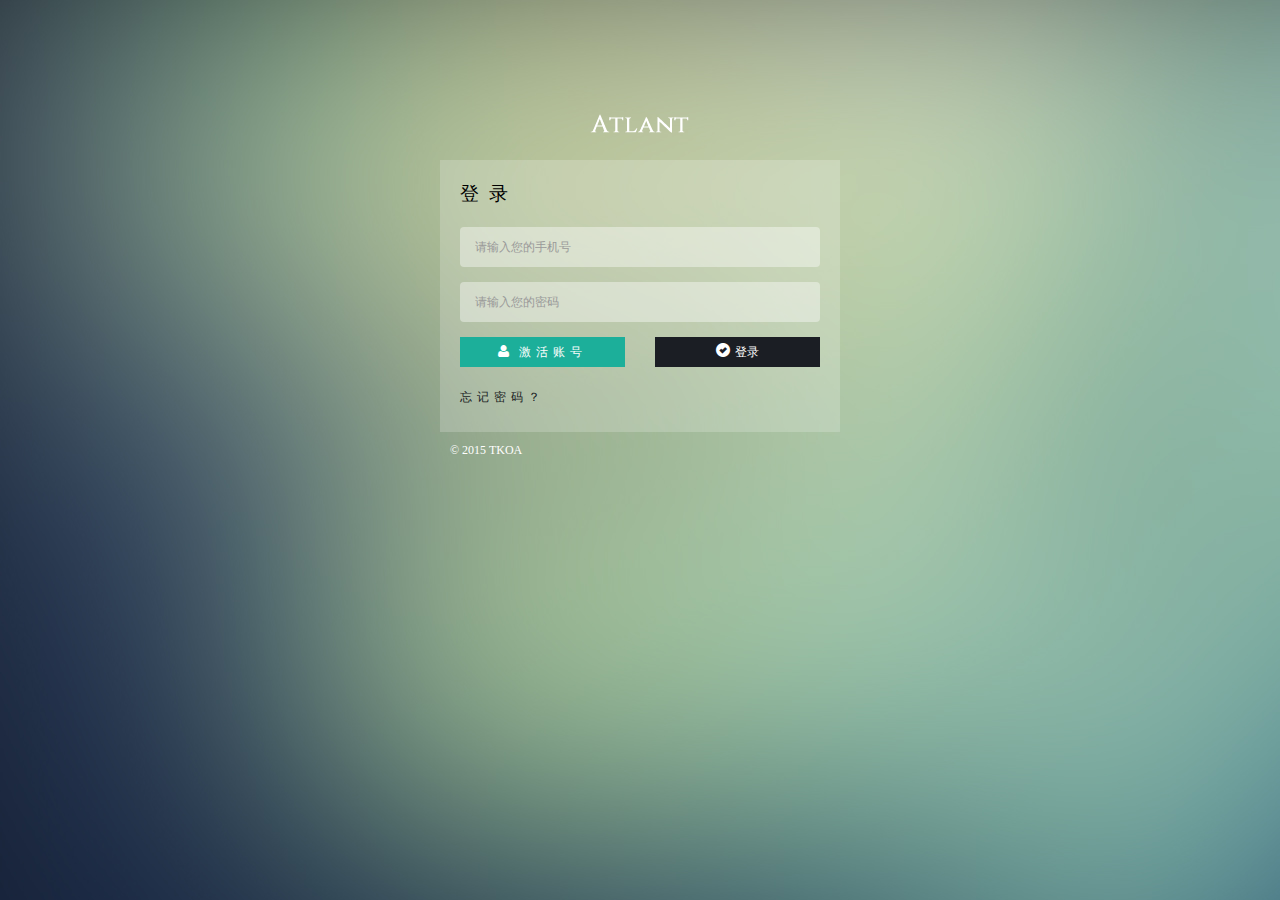
<file: docs/tkoa_qianduan/admin/login.html>
<!DOCTYPE html>
<html lang="en" class="body-full-height">
    <head>        
        <!-- META SECTION -->
        <title>Joli Admin - Responsive Bootstrap Admin Template</title>            
        <meta http-equiv="Content-Type" content="text/html; charset=utf-8" />
        <meta http-equiv="X-UA-Compatible" content="IE=edge" />
        <meta name="viewport" content="width=device-width, initial-scale=1" />
        
        <link rel="icon" href="favicon.ico" type="image/x-icon" />
        <!-- END META SECTION -->
        
        <!-- CSS INCLUDE -->        
        <link rel="stylesheet" type="text/css" id="theme" href="css/theme-default.css"/>
        <!-- EOF CSS INCLUDE -->
        <link rel="stylesheet" type="text/css" href="css/login.css?v=1"/>                                 
    </head>
    <body>
        
        <div class="login-container lightmode">
        
            <div class="login-box animated fadeInDown">
                <div class="login-logo"></div>
                <div class="login-body">
                    <div class="login-title">登录</div>
                    <form action="index.html" class="form-horizontal" method="post" id="login_form">
                        <div class="form-group">
                            <div class="col-md-12">
                                <input type="text" class="form-control" placeholder="请输入您的手机号" name="phone" />
                            </div>
                        </div>
                        <div class="form-group">
                            <div class="col-md-12">
                                <input type="password" class="form-control" placeholder="请输入您的密码" name="password" />
                            </div>
                        </div>
                        <div class="form-group">
                            <div class="col-md-6">
                                <a href="register.html" class="btn btn-info btn-block"><i class="fa fa-user"></i>激活账号</a>
                            </div>
                            <div class="col-md-6">
                                <button class="btn btn-primary btn-block" type="submit"><i class="glyphicon glyphicon-ok-sign"></i>登录</button>
                            </div>
                        </div>
                        <div class="login-subtitle">
                            <a href="forget_password.html">忘记密码？</a>
                        </div>
                    </form>
                </div>
                <div class="login-footer">
                    <div class="pull-left">
                        &copy; 2015 TKOA
                    </div>
                </div>
            </div>
            
        </div>
        
        <script type="text/javascript" src="js/plugins/jquery/jquery.min.js"></script>
        <script type='text/javascript' src='js/plugins/jquery-validation/jquery.validate.js'></script> 
        <script type="text/javascript">
            // 手机号码验证 
            jQuery.validator.addMethod("mobile", function(value, element) { 
            var length = value.length; 
            var mobile = /^(((13[0-9]{1})|(15[0-9]{1}))+\d{8})$/ 
            return this.optional(element) || (length == 11 && mobile.test(value)); 
            }, "手机号码格式错误"); 
            $("#login_form").validate({
                rules: {                                            
                    phone: {
                        required: true,
                        mobile: true
                    },
                    password: {
                        required: true
                    }
                },
                messages: {
                    phone: {
                        required: '请您填写手机号'
                    },
                    password: {
                        required: '请您填写密码'
                    }
                }                                     
            });   
        </script>
    </body>
</html>
</file>
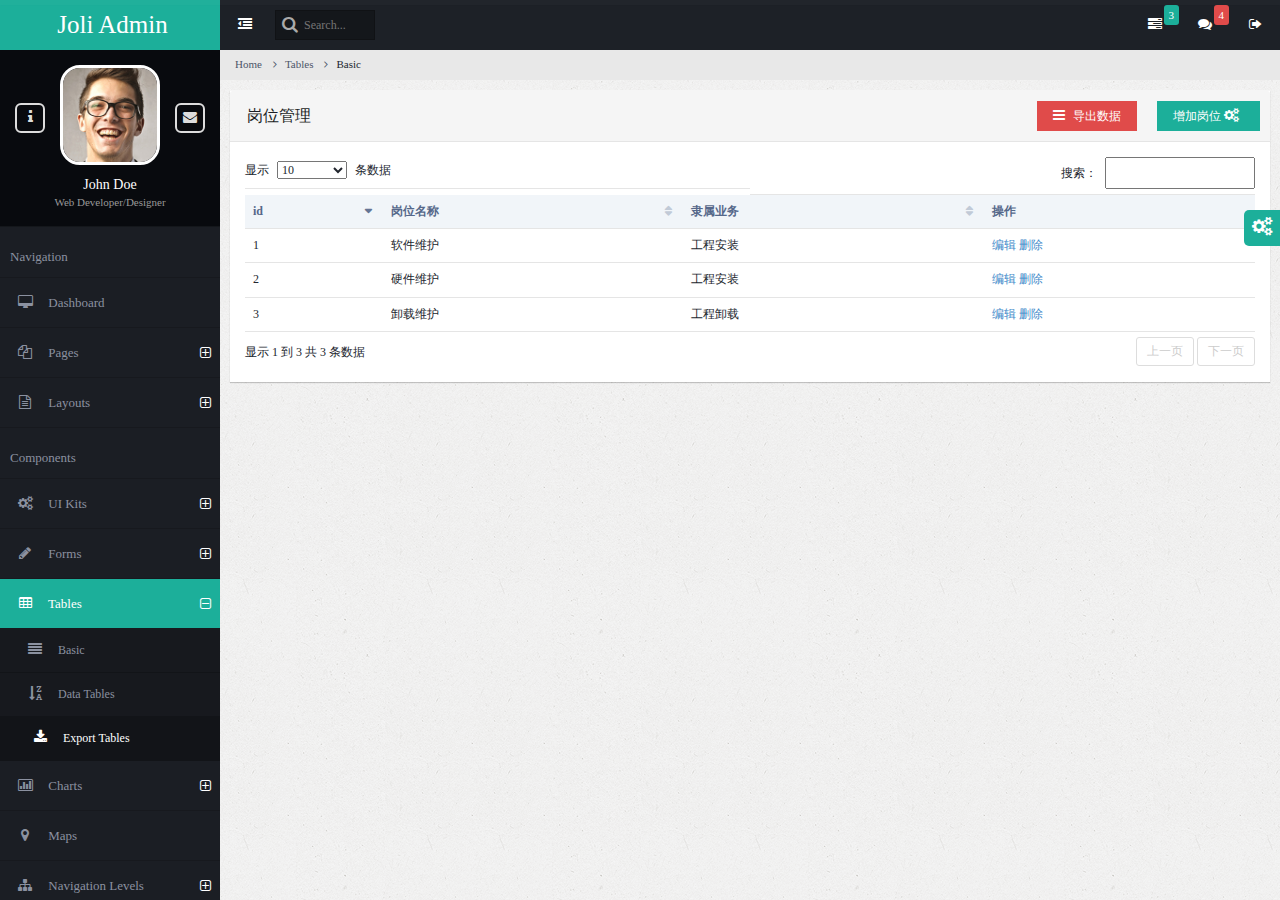
<file: docs/tkoa_qianduan/admin/post_manage.html>
<!DOCTYPE html>
<html lang="en">
    <head>        
        <!-- META SECTION -->
        <title>Joli Admin - Responsive Bootstrap Admin Template</title>            
        <meta http-equiv="Content-Type" content="text/html; charset=utf-8" />
        <meta http-equiv="X-UA-Compatible" content="IE=edge" />
        <meta name="viewport" content="width=device-width, initial-scale=1" />
        
        <link rel="icon" href="favicon.ico" type="image/x-icon" />
        <!-- END META SECTION -->
        
        <!-- CSS INCLUDE -->        
        <link rel="stylesheet" type="text/css" id="theme" href="css/theme-default.css"/>
        <!-- EOF CSS INCLUDE -->                                      
        <link rel="stylesheet" type="text/css" href="css/select2/select2_2.css"/>
        <link rel="stylesheet" type="text/css" href="css/user_manage.css"/>
    </head>
    <body>
        <!-- START PAGE CONTAINER -->
        <div class="page-container">
            
            <!-- START PAGE SIDEBAR -->
            <div class="page-sidebar">
                <!-- START X-NAVIGATION -->
                <ul class="x-navigation">
                    <li class="xn-logo">
                        <a href="index.html">Joli Admin</a>
                        <a href="#" class="x-navigation-control"></a>
                    </li>
                    <li class="xn-profile">
                        <a href="#" class="profile-mini">
                            <img src="assets/images/users/avatar.jpg" alt="John Doe"/>
                        </a>
                        <div class="profile">
                            <div class="profile-image">
                                <img src="assets/images/users/avatar.jpg" alt="John Doe"/>
                            </div>
                            <div class="profile-data">
                                <div class="profile-data-name">John Doe</div>
                                <div class="profile-data-title">Web Developer/Designer</div>
                            </div>
                            <div class="profile-controls">
                                <a href="pages-profile.html" class="profile-control-left"><span class="fa fa-info"></span></a>
                                <a href="pages-messages.html" class="profile-control-right"><span class="fa fa-envelope"></span></a>
                            </div>
                        </div>                                                                        
                    </li>
                    <li class="xn-title">Navigation</li>                    
                    <li>
                        <a href="index.html"><span class="fa fa-desktop"></span> <span class="xn-text">Dashboard</span></a>
                    </li>
                    <li class="xn-openable">
                        <a href="#"><span class="fa fa-files-o"></span> <span class="xn-text">Pages</span></a>
                        <ul>
                            <li><a href="pages-gallery.html"><span class="fa fa-image"></span> Gallery</a></li>
                            <li><a href="pages-profile.html"><span class="fa fa-user"></span> Profile</a></li>
                            <li><a href="pages-address-book.html"><span class="fa fa-users"></span> Address Book</a></li>
                            <li class="xn-openable">
                                <a href="#"><span class="fa fa-clock-o"></span> Timeline</a>
                                <ul>
                                    <li><a href="pages-timeline.html"><span class="fa fa-align-center"></span> Default</a></li>
                                    <li><a href="pages-timeline-simple.html"><span class="fa fa-align-justify"></span> Full Width</a></li>
                                </ul>
                            </li>
                            <li class="xn-openable">
                                <a href="#"><span class="fa fa-envelope"></span> Mailbox</a>
                                <ul>
                                    <li><a href="pages-mailbox-inbox.html"><span class="fa fa-inbox"></span> Inbox</a></li>
                                    <li><a href="pages-mailbox-message.html"><span class="fa fa-file-text"></span> Message</a></li>
                                    <li><a href="pages-mailbox-compose.html"><span class="fa fa-pencil"></span> Compose</a></li>
                                </ul>
                            </li>
                            <li><a href="pages-messages.html"><span class="fa fa-comments"></span> Messages</a></li>
                            <li><a href="pages-calendar.html"><span class="fa fa-calendar"></span> Calendar</a></li>
                            <li><a href="pages-tasks.html"><span class="fa fa-edit"></span> Tasks</a></li>
                            <li><a href="pages-content-table.html"><span class="fa fa-columns"></span> Content Table</a></li>
                            <li><a href="pages-faq.html"><span class="fa fa-question-circle"></span> FAQ</a></li>
                            <li><a href="pages-search.html"><span class="fa fa-search"></span> Search</a></li>
                            <li class="xn-openable">
                                <a href="#"><span class="fa fa-file"></span> Blog</a>
                                
                                <ul>                                    
                                    <li><a href="pages-blog-list.html"><span class="fa fa-copy"></span> List of Posts</a></li>
                                    <li><a href="pages-blog-post.html"><span class="fa fa-file-o"></span>Single Post</a></li>
                                </ul>
                            </li>
                            <li class="xn-openable">
                                <a href="#"><span class="fa fa-sign-in"></span> Login</a>
                                <ul>                                    
                                    <li><a href="pages-login.html">App Login</a></li>
                                    <li><a href="pages-login-website.html">Website Login</a></li>
                                    <li><a href="pages-login-website-light.html"> Website Login Light</a></li>
                                </ul>
                            </li>                            
                            <li class="xn-openable">
                                <a href="#"><span class="fa fa-warning"></span> Error Pages</a>
                                <ul>                                    
                                    <li><a href="pages-error-404.html">Error 404 Sample 1</a></li>
                                    <li><a href="pages-error-404-2.html">Error 404 Sample 2</a></li>
                                    <li><a href="pages-error-500.html"> Error 500</a></li>
                                </ul>
                            </li>                            
                        </ul>
                    </li>
                    <li class="xn-openable">
                        <a href="#"><span class="fa fa-file-text-o"></span> <span class="xn-text">Layouts</span></a>
                        <ul>
                            <li><a href="layout-boxed.html">Boxed</a></li>
                            <li><a href="layout-nav-toggled.html">Navigation Toggled</a></li>
                            <li><a href="layout-nav-top.html">Navigation Top</a></li>
                            <li><a href="layout-nav-right.html">Navigation Right</a></li>
                            <li><a href="layout-nav-top-fixed.html">Top Navigation Fixed</a></li>                            
                            <li><a href="layout-nav-custom.html">Custom Navigation</a></li>
                            <li><a href="layout-frame-left.html">Frame Left Column</a></li>
                            <li><a href="layout-frame-right.html">Frame Right Column</a></li>
                            <li><a href="layout-search-left.html">Search Left Side</a></li>
                            <li><a href="blank.html">Blank Page</a></li>
                        </ul>
                    </li>         
                    <li class="xn-title">Components</li>                    
                    <li class="xn-openable">
                        <a href="#"><span class="fa fa-cogs"></span> <span class="xn-text">UI Kits</span></a>
                        <ul>
                            <li><a href="ui-widgets.html"><span class="fa fa-heart"></span> Widgets</a></li>                            
                            <li><a href="ui-elements.html"><span class="fa fa-cogs"></span> Elements</a></li>
                            <li><a href="ui-buttons.html"><span class="fa fa-square-o"></span> Buttons</a></li>                            
                            <li><a href="ui-panels.html"><span class="fa fa-pencil-square-o"></span> Panels</a></li>
                            <li><a href="ui-icons.html"><span class="fa fa-magic"></span> Icons</a><div class="informer informer-warning">+679</div></li>
                            <li><a href="ui-typography.html"><span class="fa fa-pencil"></span> Typography</a></li>
                            <li><a href="ui-portlet.html"><span class="fa fa-th"></span> Portlet</a></li>
                            <li><a href="ui-sliders.html"><span class="fa fa-arrows-h"></span> Sliders</a></li>
                            <li><a href="ui-alerts-popups.html"><span class="fa fa-warning"></span> Alerts & Popups</a></li>                            
                            <li><a href="ui-lists.html"><span class="fa fa-list-ul"></span> Lists</a></li>
                            <li><a href="ui-tour.html"><span class="fa fa-random"></span> Tour</a></li>
                        </ul>
                    </li>                    
                    <li class="xn-openable">
                        <a href="#"><span class="fa fa-pencil"></span> <span class="xn-text">Forms</span></a>
                        <ul>
                            <li>
                                <a href="form-layouts-two-column.html"><span class="fa fa-tasks"></span> Form Layouts</a>
                                <div class="informer informer-danger">New</div>
                                <ul>
                                    <li><a href="form-layouts-one-column.html"><span class="fa fa-align-justify"></span> One Column</a></li>
                                    <li><a href="form-layouts-two-column.html"><span class="fa fa-th-large"></span> Two Column</a></li>
                                    <li><a href="form-layouts-tabbed.html"><span class="fa fa-table"></span> Tabbed</a></li>
                                    <li><a href="form-layouts-separated.html"><span class="fa fa-th-list"></span> Separated Rows</a></li>
                                </ul> 
                            </li>
                            <li><a href="form-elements.html"><span class="fa fa-file-text-o"></span> Elements</a></li>
                            <li><a href="form-validation.html"><span class="fa fa-list-alt"></span> Validation</a></li>
                            <li><a href="form-wizards.html"><span class="fa fa-arrow-right"></span> Wizards</a></li>
                            <li><a href="form-editors.html"><span class="fa fa-text-width"></span> WYSIWYG Editors</a></li>
                            <li><a href="form-file-handling.html"><span class="fa fa-floppy-o"></span> File Handling</a></li>
                        </ul>
                    </li>
                    <li class="xn-openable active">
                        <a href="tables.html"><span class="fa fa-table"></span> <span class="xn-text">Tables</span></a>
                        <ul>                            
                            <li><a href="table-basic.html"><span class="fa fa-align-justify"></span> Basic</a></li>
                            <li><a href="table-datatables.html"><span class="fa fa-sort-alpha-desc"></span> Data Tables</a></li>
                            <li class="active"><a href="table-export.html"><span class="fa fa-download"></span> Export Tables</a></li>                     
                        </ul>
                    </li>
                    <li class="xn-openable">
                        <a href="#"><span class="fa fa-bar-chart-o"></span> <span class="xn-text">Charts</span></a>
                        <ul>
                            <li><a href="charts-morris.html"><span class="xn-text">Morris</span></a></li>
                            <li><a href="charts-nvd3.html"><span class="xn-text">NVD3</span></a></li>
                            <li><a href="charts-rickshaw.html"><span class="xn-text">Rickshaw</span></a></li>
                            <li><a href="charts-other.html"><span class="xn-text">Other</span></a></li>
                        </ul>
                    </li>     
                    <li>
                        <a href="maps.html"><span class="fa fa-map-marker"></span> <span class="xn-text">Maps</span></a>
                    </li>                    
                    <li class="xn-openable">
                        <a href="#"><span class="fa fa-sitemap"></span> <span class="xn-text">Navigation Levels</span></a>
                        <ul>                            
                            <li class="xn-openable">
                                <a href="#">Second Level</a>
                                <ul>
                                    <li class="xn-openable">
                                        <a href="#">Third Level</a>
                                        <ul>
                                            <li class="xn-openable">
                                                <a href="#">Fourth Level</a>
                                                <ul>
                                                    <li><a href="#">Fifth Level</a></li>
                                                </ul>
                                            </li>
                                        </ul>
                                    </li>
                                </ul>
                            </li>                            
                        </ul>
                    </li>                    
                </ul>
                <!-- END X-NAVIGATION -->
            </div>
            <!-- END PAGE SIDEBAR -->
            
            <!-- PAGE CONTENT -->
            <div class="page-content">
                
                <!-- START X-NAVIGATION VERTICAL -->
                <ul class="x-navigation x-navigation-horizontal x-navigation-panel">
                    <!-- TOGGLE NAVIGATION -->
                    <li class="xn-icon-button">
                        <a href="#" class="x-navigation-minimize"><span class="fa fa-dedent"></span></a>
                    </li>
                    <!-- END TOGGLE NAVIGATION -->
                    <!-- SEARCH -->
                    <li class="xn-search">
                        <form role="form">
                            <input type="text" name="search" placeholder="Search..."/>
                        </form>
                    </li>   
                    <!-- END SEARCH -->
                    <!-- SIGN OUT -->
                    <li class="xn-icon-button pull-right">
                        <a href="#" class="mb-control" data-box="#mb-signout"><span class="fa fa-sign-out"></span></a>                        
                    </li> 
                    <!-- END SIGN OUT -->
                    <!-- MESSAGES -->
                    <li class="xn-icon-button pull-right">
                        <a href="#"><span class="fa fa-comments"></span></a>
                        <div class="informer informer-danger">4</div>
                        <div class="panel panel-primary animated zoomIn xn-drop-left xn-panel-dragging">
                            <div class="panel-heading">
                                <h3 class="panel-title"><span class="fa fa-comments"></span> Messages</h3>                                
                                <div class="pull-right">
                                    <span class="label label-danger">4 new</span>
                                </div>
                            </div>
                            <div class="panel-body list-group list-group-contacts scroll" style="height: 200px;">
                                <a href="#" class="list-group-item">
                                    <div class="list-group-status status-online"></div>
                                    <img src="assets/images/users/user2.jpg" class="pull-left" alt="John Doe"/>
                                    <span class="contacts-title">John Doe</span>
                                    <p>Praesent placerat tellus id augue condimentum</p>
                                </a>
                                <a href="#" class="list-group-item">
                                    <div class="list-group-status status-away"></div>
                                    <img src="assets/images/users/user.jpg" class="pull-left" alt="Dmitry Ivaniuk"/>
                                    <span class="contacts-title">Dmitry Ivaniuk</span>
                                    <p>Donec risus sapien, sagittis et magna quis</p>
                                </a>
                                <a href="#" class="list-group-item">
                                    <div class="list-group-status status-away"></div>
                                    <img src="assets/images/users/user3.jpg" class="pull-left" alt="Nadia Ali"/>
                                    <span class="contacts-title">Nadia Ali</span>
                                    <p>Mauris vel eros ut nunc rhoncus cursus sed</p>
                                </a>
                                <a href="#" class="list-group-item">
                                    <div class="list-group-status status-offline"></div>
                                    <img src="assets/images/users/user6.jpg" class="pull-left" alt="Darth Vader"/>
                                    <span class="contacts-title">Darth Vader</span>
                                    <p>I want my money back!</p>
                                </a>
                            </div>     
                            <div class="panel-footer text-center">
                                <a href="pages-messages.html">Show all messages</a>
                            </div>                            
                        </div>                        
                    </li>
                    <!-- END MESSAGES -->
                    <!-- TASKS -->
                    <li class="xn-icon-button pull-right">
                        <a href="#"><span class="fa fa-tasks"></span></a>
                        <div class="informer informer-warning">3</div>
                        <div class="panel panel-primary animated zoomIn xn-drop-left xn-panel-dragging">
                            <div class="panel-heading">
                                <h3 class="panel-title"><span class="fa fa-tasks"></span> Tasks</h3>                                
                                <div class="pull-right">
                                    <span class="label label-warning">3 active</span>
                                </div>
                            </div>
                            <div class="panel-body list-group scroll" style="height: 200px;">                                
                                <a class="list-group-item" href="#">
                                    <strong>Phasellus augue arcu, elementum</strong>
                                    <div class="progress progress-small progress-striped active">
                                        <div class="progress-bar progress-bar-danger" role="progressbar" aria-valuenow="50" aria-valuemin="0" aria-valuemax="100" style="width: 50%;">50%</div>
                                    </div>
                                    <small class="text-muted">John Doe, 25 Sep 2014 / 50%</small>
                                </a>
                                <a class="list-group-item" href="#">
                                    <strong>Aenean ac cursus</strong>
                                    <div class="progress progress-small progress-striped active">
                                        <div class="progress-bar progress-bar-warning" role="progressbar" aria-valuenow="80" aria-valuemin="0" aria-valuemax="100" style="width: 80%;">80%</div>
                                    </div>
                                    <small class="text-muted">Dmitry Ivaniuk, 24 Sep 2014 / 80%</small>
                                </a>
                                <a class="list-group-item" href="#">
                                    <strong>Lorem ipsum dolor</strong>
                                    <div class="progress progress-small progress-striped active">
                                        <div class="progress-bar progress-bar-success" role="progressbar" aria-valuenow="95" aria-valuemin="0" aria-valuemax="100" style="width: 95%;">95%</div>
                                    </div>
                                    <small class="text-muted">John Doe, 23 Sep 2014 / 95%</small>
                                </a>
                                <a class="list-group-item" href="#">
                                    <strong>Cras suscipit ac quam at tincidunt.</strong>
                                    <div class="progress progress-small">
                                        <div class="progress-bar" role="progressbar" aria-valuenow="100" aria-valuemin="0" aria-valuemax="100" style="width: 100%;">100%</div>
                                    </div>
                                    <small class="text-muted">John Doe, 21 Sep 2014 /</small><small class="text-success"> Done</small>
                                </a>                                
                            </div>     
                            <div class="panel-footer text-center">
                                <a href="pages-tasks.html">Show all tasks</a>
                            </div>                            
                        </div>                        
                    </li>
                    <!-- END TASKS -->
                </ul>
                <!-- END X-NAVIGATION VERTICAL -->                     
                
                <!-- START BREADCRUMB -->
                <ul class="breadcrumb">
                    <li><a href="#">Home</a></li>
                    <li><a href="#">Tables</a></li>
                    <li class="active">Basic</li>
                </ul>
                <!-- END BREADCRUMB -->
                
                <!-- PAGE TITLE -->
                <!-- <div class="page-title">                    
                    <h2><span class="fa fa-arrow-circle-o-left"></span> Basic Tables</h2>
                </div> -->
                <!-- END PAGE TITLE -->                
                
                <!-- PAGE CONTENT WRAPPER -->
                <div class="page-content-wrap">
                
                    
                    <!-- 岗位管理开始 -->
                    <div class="row">
                        <div class="col-md-12">
                            
                            <!-- START DATATABLE EXPORT -->
                            <div class="panel panel-default">
                                <div class="panel-heading">
                                    <h3 class="panel-title">岗位管理</h3>
                                    <div class="btn-group pull-right">
                                        <button class="btn btn-danger dropdown-toggle" data-toggle="dropdown"><i class="fa fa-bars"></i> 导出数据</button>
                                        <a class="btn btn-info ml20" data-toggle="modal" href='#modal_post' id="modal_post_trigger">增加岗位 <i class="fa fa-gears"></i></a>
                                        <ul class="dropdown-menu" id="export_ul1">
                                            <li><a data-type="json" href="javascript:;"><img src='img/icons/json.png' width="24"/> JSON</a></li>
                                            <li><a data-type="csv" href="javascript:;"><img src='img/icons/csv.png' width="24"/> CSV</a></li>
                                            <li><a data-type="txt" href="javascript:;"><img src='img/icons/txt.png' width="24"/> TXT</a></li>
                                            <li class="divider"></li>
                                            <li><a data-type="xls" href="javascript:;"><img src='img/icons/xls.png' width="24"/> XLS</a></li>
                                            <li><a data-type="doc" href="javascript:;"><img src='img/icons/word.png' width="24"/> Word</a></li>
                                        </ul>
                                    </div>
                                </div>

                                <div class="panel-body">

                                    <!-- 表格 - 岗位信息开始 -->

                                    <table id="post_table" class="table">
                                        <thead>
                                            <tr>
                                                <th>id</th>
                                                <th>岗位名称</th>
                                                <th>隶属业务</th>
                                                <th>操作</th>
                                            </tr>
                                        </thead>
                                        <tbody>
                                            <tr>
                                                <td class="id">1</td>
                                                <td class="post_name">软件维护</td>
                                                <td class="under_business">工程安装</td>
                                                <td class="operate">
                                                    <a class="icon_edit" data-toggle="modal" href='#modal_post' >编辑</a>
                                                    <a href="javascript:void(0);" class="icon_delete">删除</a>
                                                </td>
                                            </tr>
                                            <tr>
                                                <td class="id">2</td>
                                                <td class="post_name">硬件维护</td>
                                                <td class="under_business">工程安装</td>
                                                <td class="operate">
                                                    <a class="icon_edit" data-toggle="modal" href='#modal_post' >编辑</a>
                                                    <a href="javascript:void(0);" class="icon_delete">删除</a>
                                                </td>
                                            </tr>
                                            <tr>
                                                <td class="id">3</td>
                                                <td class="post_name">卸载维护</td>
                                                <td class="under_business">工程卸载</td>
                                                <td class="operate">
                                                    <a class="icon_edit" data-toggle="modal" href='#modal_post' >编辑</a>
                                                    <a href="javascript:void(0);" class="icon_delete">删除</a>
                                                </td>
                                            </tr>
                                        </tbody>
                                    </table>

                                    <!-- 表格 - 岗位信息结束 -->

                                    <!-- 模态框 - 编辑岗位信息开始 -->

                                    <div class="modal fade" id="modal_post">
                                        <div class="modal-dialog">
                                            <div class="modal-content">
                                                <div class="modal-header">
                                                    <button type="button" class="close" data-dismiss="modal" aria-hidden="true">&times;</button>
                                                    <h4 class="modal-title">岗位信息</h4>
                                                </div>
                                                <form action="#" method="POST" class="form-horizontal" role="form" id="modal_post_form">
                                                    <div class="modal-body">
                                                        <div class="form-group">
                                                            <label class="control-label col-md-3">岗位名称</label>
                                                            <div class="col-md-7">          
                                                                <div class="input-group">
                                                                    <input class="form-control" name="modal_post_name" placeholder="请输入岗位名称" type="text" id="modal_post_name">
                                                                    <span class="input-group-addon"><span class="fa fa-bookmark-o"></span></span>
                                                                </div>
                                                            </div>
                                                        </div>
                                                        <div class="form-group">
                                                            <label class="control-label col-md-3">隶属业务</label>
                                                            <div class="col-md-7"> 
                                                                <div class="input-group" style="width:100%">
                                                                    <select name="modal_post_business" id="modal_post_business" style="width:100%">
                                                                        <option value="工程安装">工程安装</option>
                                                                        <option value="工程卸载">工程卸载</option>
                                                                    </select>
                                                                </div>
                                                            </div>
                                                        </div>
                                                    </div>
                                                    <div class="modal-footer">
                                                        <button type="button" class="btn btn-default" data-dismiss="modal">关闭</button>
                                                        <button type="submit" class="btn btn-primary">保存</button>
                                                    </div>
                                                </form>
                                            </div><!-- /.modal-content -->
                                        </div><!-- /.modal-dialog -->
                                    </div><!-- /.modal -->

                                    <!-- 模态框 - 编辑岗位信息结束 -->

                                </div>
                            </div>
                            <!-- END DATATABLE EXPORT -->                            
                            
                        </div>
                    </div>
                    <!-- 岗位管理结束 -->

                </div>         
                <!-- END PAGE CONTENT WRAPPER -->
            </div>            
            <!-- END PAGE CONTENT -->
        </div>
        <!-- END PAGE CONTAINER -->    

        <!-- MESSAGE BOX-->
        <div class="message-box animated fadeIn" data-sound="alert" id="mb-remove-row">
            <div class="mb-container">
                <div class="mb-middle">
                    <div class="mb-title"><span class="fa fa-times"></span> Remove <strong>Data</strong> ?</div>
                    <div class="mb-content">
                        <p>Are you sure you want to remove this row?</p>                    
                        <p>Press Yes if you sure.</p>
                    </div>
                    <div class="mb-footer">
                        <div class="pull-right">
                            <button class="btn btn-success btn-lg mb-control-yes">Yes</button>
                            <button class="btn btn-default btn-lg mb-control-close">No</button>
                        </div>
                    </div>
                </div>
            </div>
        </div>
        <!-- END MESSAGE BOX-->        
        
        <!-- MESSAGE BOX-->
        <div class="message-box animated fadeIn" data-sound="alert" id="mb-signout">
            <div class="mb-container">
                <div class="mb-middle">
                    <div class="mb-title"><span class="fa fa-sign-out"></span> Log <strong>Out</strong> ?</div>
                    <div class="mb-content">
                        <p>Are you sure you want to log out?</p>                    
                        <p>Press No if youwant to continue work. Press Yes to logout current user.</p>
                    </div>
                    <div class="mb-footer">
                        <div class="pull-right">
                            <a href="pages-login.html" class="btn btn-success btn-lg">Yes</a>
                            <button class="btn btn-default btn-lg mb-control-close">No</button>
                        </div>
                    </div>
                </div>
            </div>
        </div>
        <!-- END MESSAGE BOX-->

        <!-- START PRELOADS -->
        <audio id="audio-alert" src="audio/alert.mp3" preload="auto"></audio>
        <audio id="audio-fail" src="audio/fail.mp3" preload="auto"></audio>
        <!-- END PRELOADS -->                      

    <!-- START SCRIPTS -->
        <!-- START PLUGINS -->
        <script type="text/javascript" src="js/plugins/jquery/jquery.min.js"></script>
        <script type="text/javascript" src="js/plugins/jquery/jquery-ui.min.js"></script>
        <script type="text/javascript" src="js/plugins/bootstrap/bootstrap.min.js"></script>        
        <!-- END PLUGINS -->
        
        <script type="text/javascript" src="js/plugins/select2/select2_2.js"></script>

        <script type="text/javascript" src="js/plugins/jquery-validation/jquery.validate.js"></script>

        <!-- START THIS PAGE PLUGINS-->        
        <script type='text/javascript' src='js/plugins/icheck/icheck.min.js'></script>
        <script type="text/javascript" src="js/plugins/mcustomscrollbar/jquery.mCustomScrollbar.min.js"></script>
        
        <script type="text/javascript" src="js/plugins/datatables/jquery.dataTables.min.js"></script>

    <script src="js/plugins/tableexport_my/Blob.js"></script>
    <script src="js/plugins/tableexport_my/FileSaver.js"></script>
    <script src="js/plugins/tableexport_my/tableExport.js"></script>
        <!-- END THIS PAGE PLUGINS-->  
        
        <!-- START TEMPLATE -->
        <script type="text/javascript" src="js/settings.js"></script>
        
        <script type="text/javascript" src="js/plugins.js"></script>        
        <script type="text/javascript" src="js/actions.js"></script>        
        <!-- END TEMPLATE -->
    <!-- END SCRIPTS -->     
        <script>

            $(function(){

            //岗位表格初始化
                var oTable1 = $("#post_table").dataTable({
                    aoColumnDefs: [{
                        bSortable: false,
                        aTargets: [-1]
                    }]
                  });
                $('#post_table').on('click', 'a.icon_delete', function (e) {
                    //获取表格id
                    var id = $(this).parents("tr").find('.id').text();
                    alert("要删除的id值为："+id);
                    e.preventDefault();
                    var nRow = $(this).parents('tr')[0];
                    oTable1.fnDeleteRow( nRow );
                });

            //模态框 - 编辑岗位验证
                $("#modal_post_form").validate({
                    rules: {
                        modal_post_name: {
                            required : true
                        },
                        modal_post_business: {
                            required : true
                        }
                    },
                    messages: {
                        modal_post_name: {
                            required : '请您填写岗位名称'
                        },
                        modal_post_business: {
                            required : '请您选择隶属业务'
                        }
                    },
                    errorPlacement: function(error, element) {  
                      error.appendTo ( element.parent().parent() );  
                      error.addClass ("checkbox-inline");
                    },
                    submitHandler:function(form){
                        $(form).submit();
                    }
                });

                $("#modal_post_business").select2();

            //导出数据1
                var $exportLink1 = document.getElementById('export_ul1');
                $exportLink1.addEventListener('click', function(e){
                    e.preventDefault();
                    if(e.target.nodeName === "A"){
                        tableExport('post_table', '数据1', e.target.getAttribute('data-type'));
                    }
                    
                }, false);

            //表格 - 编辑 - 按钮
                $(".icon_edit").click(function() {
                    //获取表格id
                    var id = $(this).parents("tr").find('.id').text();
                    //获取表格岗位名称
                    var post_name = $(this).parents("tr").find('.post_name').text();
                    //获取表格所属业务
                    var under_business = $(this).parents("tr").find('.under_business').text();

                    //模态框 - 赋值
                    $("#modal_pd_post_id").val(id);
                    $("#modal_post_name").val(post_name);
                    $("#modal_post_business").select2("val", under_business);
                });

            //表格 - 添加 - 按钮
                $("#modal_post_trigger").click(function(){
                    $("#modal_pd_post_id").val(null);
                    $("#modal_post_name").val(null);
                    $("#modal_post_business").select2("val", null);
                })
                

            });

            </script>
    </body>
</html>
</file>
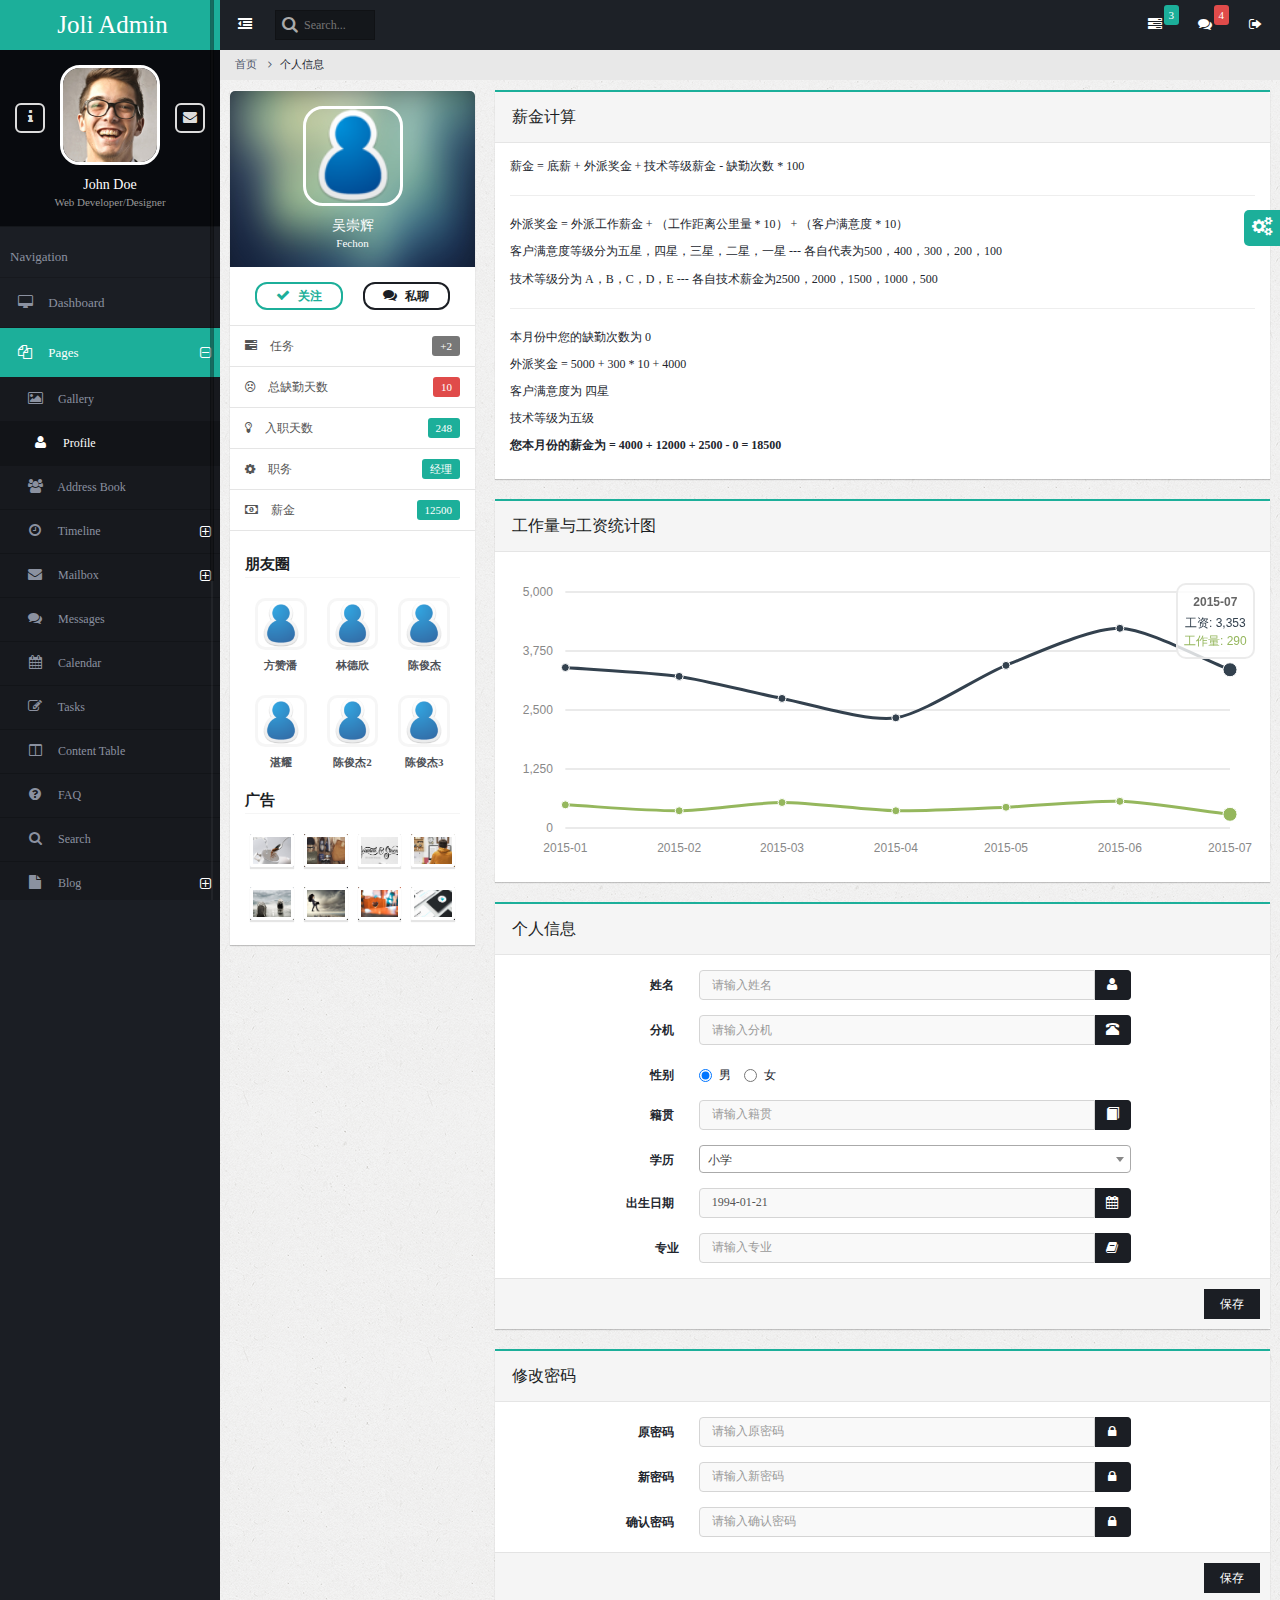
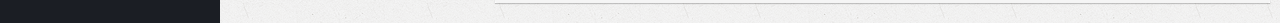
<file: docs/tkoa_qianduan/admin/profile.html>
<!DOCTYPE html>
<html lang="en">
    <head>        
        <!-- META SECTION -->
        <title>Joli Admin - Responsive Bootstrap Admin Template</title>            
        <meta http-equiv="Content-Type" content="text/html; charset=utf-8" />
        <meta http-equiv="X-UA-Compatible" content="IE=edge" />
        <meta name="viewport" content="width=device-width, initial-scale=1" />
        
        <link rel="icon" href="favicon.ico" type="image/x-icon" />
        <!-- END META SECTION -->
        
        <!-- CSS INCLUDE -->        
        <link rel="stylesheet" type="text/css" id="theme" href="css/theme-default.css"/>
        <!-- EOF CSS INCLUDE -->                                      
    </head>
    <body>
        <!-- START PAGE CONTAINER -->
        <div class="page-container">
            
            <!-- START PAGE SIDEBAR -->
            <div class="page-sidebar">
                <!-- START X-NAVIGATION -->
                <ul class="x-navigation">
                    <li class="xn-logo">
                        <a href="index.html">Joli Admin</a>
                        <a href="#" class="x-navigation-control"></a>
                    </li>
                    <li class="xn-profile">
                        <a href="#" class="profile-mini">
                            <img src="assets/images/users/avatar.jpg" alt="John Doe"/>
                        </a>
                        <div class="profile">
                            <div class="profile-image">
                                <img src="assets/images/users/avatar.jpg" alt="John Doe"/>
                            </div>
                            <div class="profile-data">
                                <div class="profile-data-name">John Doe</div>
                                <div class="profile-data-title">Web Developer/Designer</div>
                            </div>
                            <div class="profile-controls">
                                <a href="pages-profile.html" class="profile-control-left"><span class="fa fa-info"></span></a>
                                <a href="pages-messages.html" class="profile-control-right"><span class="fa fa-envelope"></span></a>
                            </div>
                        </div>                                                                        
                    </li>
                    <li class="xn-title">Navigation</li>
                    <li>
                        <a href="index.html"><span class="fa fa-desktop"></span> <span class="xn-text">Dashboard</span></a>                        
                    </li>  
                    <li class="xn-openable active">
                        <a href="#"><span class="fa fa-files-o"></span> <span class="xn-text">Pages</span></a>
                        <ul>
                            <li><a href="pages-gallery.html"><span class="fa fa-image"></span> Gallery</a></li>
                            <li class="active"><a href="pages-profile.html"><span class="fa fa-user"></span> Profile</a></li>
                            <li><a href="pages-address-book.html"><span class="fa fa-users"></span> Address Book</a></li>
                            <li class="xn-openable">
                                <a href="#"><span class="fa fa-clock-o"></span> Timeline</a>
                                <ul>
                                    <li><a href="pages-timeline.html"><span class="fa fa-align-center"></span> Default</a></li>
                                    <li><a href="pages-timeline-simple.html"><span class="fa fa-align-justify"></span> Full Width</a></li>
                                </ul>
                            </li>
                            <li class="xn-openable">
                                <a href="#"><span class="fa fa-envelope"></span> Mailbox</a>
                                <ul>                                    
                                    <li><a href="pages-mailbox-inbox.html"><span class="fa fa-inbox"></span> Inbox</a></li>
                                    <li><a href="pages-mailbox-message.html"><span class="fa fa-file-text"></span> Message</a></li>
                                    <li><a href="pages-mailbox-compose.html"><span class="fa fa-pencil"></span> Compose</a></li>
                                </ul>
                            </li>
                            <li><a href="pages-messages.html"><span class="fa fa-comments"></span> Messages</a></li>
                            <li><a href="pages-calendar.html"><span class="fa fa-calendar"></span> Calendar</a></li>
                            <li><a href="pages-tasks.html"><span class="fa fa-edit"></span> Tasks</a></li>
                            <li><a href="pages-content-table.html"><span class="fa fa-columns"></span> Content Table</a></li>
                            <li><a href="pages-faq.html"><span class="fa fa-question-circle"></span> FAQ</a></li>
                            <li><a href="pages-search.html"><span class="fa fa-search"></span> Search</a></li>
                            <li class="xn-openable">
                                <a href="#"><span class="fa fa-file"></span> Blog</a>
                                
                                <ul>                                    
                                    <li><a href="pages-blog-list.html"><span class="fa fa-copy"></span> List of Posts</a></li>
                                    <li><a href="pages-blog-post.html"><span class="fa fa-file-o"></span>Single Post</a></li>
                                </ul>
                            </li>
                            <li class="xn-openable">
                                <a href="#"><span class="fa fa-sign-in"></span> Login</a>
                                <ul>                                    
                                    <li><a href="pages-login.html">App Login</a></li>
                                    <li><a href="pages-login-website.html">Website Login</a></li>
                                    <li><a href="pages-login-website-light.html"> Website Login Light</a></li>
                                </ul>
                            </li>                            
                            <li class="xn-openable">
                                <a href="#"><span class="fa fa-warning"></span> Error Pages</a>
                                <ul>                                    
                                    <li><a href="pages-error-404.html">Error 404 Sample 1</a></li>
                                    <li><a href="pages-error-404-2.html">Error 404 Sample 2</a></li>
                                    <li><a href="pages-error-500.html"> Error 500</a></li>
                                </ul>
                            </li>                            
                        </ul>
                    </li>
                    <li class="xn-openable">
                        <a href="#"><span class="fa fa-file-text-o"></span> <span class="xn-text">Layouts</span></a>
                        <ul>
                            <li><a href="layout-boxed.html">Boxed</a></li>
                            <li><a href="layout-nav-toggled.html">Navigation Toggled</a></li>
                            <li><a href="layout-nav-top.html">Navigation Top</a></li>
                            <li><a href="layout-nav-right.html">Navigation Right</a></li>
                            <li><a href="layout-nav-top-fixed.html">Top Navigation Fixed</a></li>                            
                            <li><a href="layout-nav-custom.html">Custom Navigation</a></li>
                            <li><a href="layout-frame-left.html">Frame Left Column</a></li>
                            <li><a href="layout-frame-right.html">Frame Right Column</a></li>
                            <li><a href="layout-search-left.html">Search Left Side</a></li>
                            <li><a href="blank.html">Blank Page</a></li>
                        </ul>
                    </li>                                              
                    <li class="xn-title">Components</li>
                    <li class="xn-openable">
                        <a href="#"><span class="fa fa-cogs"></span> <span class="xn-text">UI Kits</span></a>                        
                        <ul>
                            <li><a href="ui-widgets.html"><span class="fa fa-heart"></span> Widgets</a></li>                            
                            <li><a href="ui-elements.html"><span class="fa fa-cogs"></span> Elements</a></li>
                            <li><a href="ui-buttons.html"><span class="fa fa-square-o"></span> Buttons</a></li>                            
                            <li><a href="ui-panels.html"><span class="fa fa-pencil-square-o"></span> Panels</a></li>
                            <li><a href="ui-icons.html"><span class="fa fa-magic"></span> Icons</a><div class="informer informer-warning">+679</div></li>
                            <li><a href="ui-typography.html"><span class="fa fa-pencil"></span> Typography</a></li>
                            <li><a href="ui-portlet.html"><span class="fa fa-th"></span> Portlet</a></li>
                            <li><a href="ui-sliders.html"><span class="fa fa-arrows-h"></span> Sliders</a></li>
                            <li><a href="ui-alerts-popups.html"><span class="fa fa-warning"></span> Alerts & Popups</a></li>                            
                            <li><a href="ui-lists.html"><span class="fa fa-list-ul"></span> Lists</a></li>
                            <li><a href="ui-tour.html"><span class="fa fa-random"></span> Tour</a></li>
                        </ul>
                    </li>                    
                    <li class="xn-openable">
                        <a href="#"><span class="fa fa-pencil"></span> <span class="xn-text">Forms</span></a>
                        <ul>
                            <li>
                                <a href="form-layouts-two-column.html"><span class="fa fa-tasks"></span> Form Layouts</a>
                                <div class="informer informer-danger">New</div>
                                <ul>
                                    <li><a href="form-layouts-one-column.html"><span class="fa fa-align-justify"></span> One Column</a></li>
                                    <li><a href="form-layouts-two-column.html"><span class="fa fa-th-large"></span> Two Column</a></li>
                                    <li><a href="form-layouts-tabbed.html"><span class="fa fa-table"></span> Tabbed</a></li>
                                    <li><a href="form-layouts-separated.html"><span class="fa fa-th-list"></span> Separated Rows</a></li>
                                </ul> 
                            </li>
                            <li><a href="form-elements.html"><span class="fa fa-file-text-o"></span> Elements</a></li>
                            <li><a href="form-validation.html"><span class="fa fa-list-alt"></span> Validation</a></li>
                            <li><a href="form-wizards.html"><span class="fa fa-arrow-right"></span> Wizards</a></li>
                            <li><a href="form-editors.html"><span class="fa fa-text-width"></span> WYSIWYG Editors</a></li>
                            <li><a href="form-file-handling.html"><span class="fa fa-floppy-o"></span> File Handling</a></li>
                        </ul>
                    </li>
                    <li class="xn-openable">
                        <a href="tables.html"><span class="fa fa-table"></span> <span class="xn-text">Tables</span></a>
                        <ul>                            
                            <li><a href="table-basic.html"><span class="fa fa-align-justify"></span> Basic</a></li>
                            <li><a href="table-datatables.html"><span class="fa fa-sort-alpha-desc"></span> Data Tables</a></li>
                            <li><a href="table-export.html"><span class="fa fa-download"></span> Export Tables</a></li>                            
                        </ul>
                    </li>
                    <li class="xn-openable">
                        <a href="#"><span class="fa fa-bar-chart-o"></span> <span class="xn-text">Charts</span></a>
                        <ul>
                            <li><a href="charts-morris.html"><span class="xn-text">Morris</span></a></li>
                            <li><a href="charts-nvd3.html"><span class="xn-text">NVD3</span></a></li>
                            <li><a href="charts-rickshaw.html"><span class="xn-text">Rickshaw</span></a></li>
                            <li><a href="charts-other.html"><span class="xn-text">Other</span></a></li>
                        </ul>
                    </li>                 
                    <li>
                        <a href="maps.html"><span class="fa fa-map-marker"></span> <span class="xn-text">Maps</span></a>
                    </li>                    
                    <li class="xn-openable">
                        <a href="#"><span class="fa fa-sitemap"></span> <span class="xn-text">Navigation Levels</span></a>
                        <ul>                            
                            <li class="xn-openable">
                                <a href="#">Second Level</a>
                                <ul>
                                    <li class="xn-openable">
                                        <a href="#">Third Level</a>
                                        <ul>
                                            <li class="xn-openable">
                                                <a href="#">Fourth Level</a>
                                                <ul>
                                                    <li><a href="#">Fifth Level</a></li>
                                                </ul>
                                            </li>
                                        </ul>
                                    </li>
                                </ul>
                            </li>                            
                        </ul>
                    </li>
                    
                </ul>
                <!-- END X-NAVIGATION -->
            </div>
            <!-- END PAGE SIDEBAR -->
            
            <!-- PAGE CONTENT -->
            <div class="page-content">
                
                <!-- START X-NAVIGATION VERTICAL -->
                <ul class="x-navigation x-navigation-horizontal x-navigation-panel">
                    <!-- TOGGLE NAVIGATION -->
                    <li class="xn-icon-button">
                        <a href="#" class="x-navigation-minimize"><span class="fa fa-dedent"></span></a>
                    </li>
                    <!-- END TOGGLE NAVIGATION -->
                    <!-- SEARCH -->
                    <li class="xn-search">
                        <form role="form">
                            <input type="text" name="search" placeholder="Search..."/>
                        </form>
                    </li>   
                    <!-- END SEARCH -->
                    <!-- SIGN OUT -->
                    <li class="xn-icon-button pull-right">
                        <a href="#" class="mb-control" data-box="#mb-signout"><span class="fa fa-sign-out"></span></a>                        
                    </li> 
                    <!-- END SIGN OUT -->
                    <!-- MESSAGES -->
                    <li class="xn-icon-button pull-right">
                        <a href="#"><span class="fa fa-comments"></span></a>
                        <div class="informer informer-danger">4</div>
                        <div class="panel panel-primary animated zoomIn xn-drop-left xn-panel-dragging">
                            <div class="panel-heading">
                                <h3 class="panel-title"><span class="fa fa-comments"></span> Messages</h3>                                
                                <div class="pull-right">
                                    <span class="label label-danger">4 new</span>
                                </div>
                            </div>
                            <div class="panel-body list-group list-group-contacts scroll" style="height: 200px;">
                                <a href="#" class="list-group-item">
                                    <div class="list-group-status status-online"></div>
                                    <img src="assets/images/users/user2.jpg" class="pull-left" alt="John Doe"/>
                                    <span class="contacts-title">John Doe</span>
                                    <p>Praesent placerat tellus id augue condimentum</p>
                                </a>
                                <a href="#" class="list-group-item">
                                    <div class="list-group-status status-away"></div>
                                    <img src="assets/images/users/user.jpg" class="pull-left" alt="Dmitry Ivaniuk"/>
                                    <span class="contacts-title">Dmitry Ivaniuk</span>
                                    <p>Donec risus sapien, sagittis et magna quis</p>
                                </a>
                                <a href="#" class="list-group-item">
                                    <div class="list-group-status status-away"></div>
                                    <img src="assets/images/users/user3.jpg" class="pull-left" alt="Nadia Ali"/>
                                    <span class="contacts-title">Nadia Ali</span>
                                    <p>Mauris vel eros ut nunc rhoncus cursus sed</p>
                                </a>
                                <a href="#" class="list-group-item">
                                    <div class="list-group-status status-offline"></div>
                                    <img src="assets/images/users/user6.jpg" class="pull-left" alt="Darth Vader"/>
                                    <span class="contacts-title">Darth Vader</span>
                                    <p>I want my money back!</p>
                                </a>
                            </div>     
                            <div class="panel-footer text-center">
                                <a href="pages-messages.html">Show all messages</a>
                            </div>                            
                        </div>                        
                    </li>
                    <!-- END MESSAGES -->
                    <!-- TASKS -->
                    <li class="xn-icon-button pull-right">
                        <a href="#"><span class="fa fa-tasks"></span></a>
                        <div class="informer informer-warning">3</div>
                        <div class="panel panel-primary animated zoomIn xn-drop-left xn-panel-dragging">
                            <div class="panel-heading">
                                <h3 class="panel-title"><span class="fa fa-tasks"></span> Tasks</h3>                                
                                <div class="pull-right">
                                    <span class="label label-warning">3 active</span>
                                </div>
                            </div>
                            <div class="panel-body list-group scroll" style="height: 200px;">                                
                                <a class="list-group-item" href="#">
                                    <strong>Phasellus augue arcu, elementum</strong>
                                    <div class="progress progress-small progress-striped active">
                                        <div class="progress-bar progress-bar-danger" role="progressbar" aria-valuenow="50" aria-valuemin="0" aria-valuemax="100" style="width: 50%;">50%</div>
                                    </div>
                                    <small class="text-muted">John Doe, 25 Sep 2014 / 50%</small>
                                </a>
                                <a class="list-group-item" href="#">
                                    <strong>Aenean ac cursus</strong>
                                    <div class="progress progress-small progress-striped active">
                                        <div class="progress-bar progress-bar-warning" role="progressbar" aria-valuenow="80" aria-valuemin="0" aria-valuemax="100" style="width: 80%;">80%</div>
                                    </div>
                                    <small class="text-muted">Dmitry Ivaniuk, 24 Sep 2014 / 80%</small>
                                </a>
                                <a class="list-group-item" href="#">
                                    <strong>Lorem ipsum dolor</strong>
                                    <div class="progress progress-small progress-striped active">
                                        <div class="progress-bar progress-bar-success" role="progressbar" aria-valuenow="95" aria-valuemin="0" aria-valuemax="100" style="width: 95%;">95%</div>
                                    </div>
                                    <small class="text-muted">John Doe, 23 Sep 2014 / 95%</small>
                                </a>
                                <a class="list-group-item" href="#">
                                    <strong>Cras suscipit ac quam at tincidunt.</strong>
                                    <div class="progress progress-small">
                                        <div class="progress-bar" role="progressbar" aria-valuenow="100" aria-valuemin="0" aria-valuemax="100" style="width: 100%;">100%</div>
                                    </div>
                                    <small class="text-muted">John Doe, 21 Sep 2014 /</small><small class="text-success"> Done</small>
                                </a>                                
                            </div>     
                            <div class="panel-footer text-center">
                                <a href="pages-tasks.html">Show all tasks</a>
                            </div>                            
                        </div>                        
                    </li>
                    <!-- END TASKS -->
                </ul>
                <!-- END X-NAVIGATION VERTICAL -->                    
                
    <!-- ***************************************上面的都删掉吧******************************** -->

        <link rel="stylesheet" type="text/css" href="css/select2/select2_2.css"/>
        <link rel="stylesheet" type="text/css" href="css/user_manage.css"/>
        <link rel="stylesheet" type="text/css" href="css/datepicker.css"/>

                <!-- START BREADCRUMB -->
                <ul class="breadcrumb">
                    <li><a href="#">首页</a></li>
                    <li class="active">个人信息</li>
                </ul>
                <!-- END BREADCRUMB -->                                                
                
                <!-- PAGE CONTENT WRAPPER -->
                <div class="page-content-wrap">
                    
                    <div class="row">
                        <div class="col-md-3">
                            
                            <div class="panel panel-default">
                                <div class="panel-body profile" style="background: url('img/backgrounds/wall_1.jpg') 100% 100% / 100% 100%">
                                    <div class="profile-image">
                                        <img src="assets/images/users/no-image.png" alt="Nadia Ali"/>
                                    </div>
                                    <div class="profile-data">
                                        <div class="profile-data-name">吴崇辉</div>
                                        <div class="profile-data-title" style="color: #FFF;">Fechon</div>
                                    </div>                                
                                </div>                                
                                <div class="panel-body">                                    
                                    <div class="row">
                                        <div class="col-md-6">
                                            <button class="btn btn-info btn-rounded btn-block"><span class="fa fa-check"></span> 关注</button>
                                        </div>
                                        <div class="col-md-6">
                                            <button class="btn btn-primary btn-rounded btn-block"><span class="fa fa-comments"></span> 私聊</button>
                                        </div>
                                    </div>
                                </div>
                                <div class="panel-body list-group border-bottom">
                                    <a class="list-group-item"><span class="fa fa-tasks"></span> 任务 <span class="badge badge-default"> +2</span></a>
                                    <a class="list-group-item"><span class="fa fa-frown-o"></span> 总缺勤天数 <span class="badge badge-danger"> 10</span></a>
                                    <a class="list-group-item"><span class="fa fa-lightbulb-o"></span> 入职天数 <span class="badge badge-info"> 248</span></a>
                                    <a class="list-group-item"><span class="fa fa-cog"></span> 职务 <span class="badge badge-info"> 经理</span></a>
                                    <a class="list-group-item"><span class="fa fa-money"></span> 薪金 <span class="badge badge-info"> 12500</span></a>
                                </div>
                                <div class="panel-body">
                                    <h4 class="text-title">朋友圈</h4>
                                    <div class="row">
                                        <div class="col-md-4 col-xs-4">
                                            <a href="#" class="friend">
                                                <img src="assets/images/users/no-image.png"/>
                                                <span>方赞潘</span>
                                            </a>                                            
                                        </div>
                                        <div class="col-md-4 col-xs-4">                                            
                                            <a href="#" class="friend">
                                                <img src="assets/images/users/no-image.png"/>
                                                <span>林德欣</span>
                                            </a>                                            
                                        </div>
                                        <div class="col-md-4 col-xs-4">                                            
                                            <a href="#" class="friend">
                                                <img src="assets/images/users/no-image.png"/>
                                                <span>陈俊杰</span>
                                            </a>                                            
                                        </div>
                                    </div>
                                    <div class="row">
                                        <div class="col-md-4 col-xs-4">                                            
                                            <a href="#" class="friend">
                                                <img src="assets/images/users/no-image.png"/>
                                                <span>湛耀</span>
                                            </a>                                            
                                        </div>
                                        <div class="col-md-4 col-xs-4">                                            
                                            <a href="#" class="friend">
                                                <img src="assets/images/users/no-image.png"/>
                                                <span>陈俊杰2</span>
                                            </a>                                            
                                        </div>
                                        <div class="col-md-4 col-xs-4">                                            
                                            <a href="#" class="friend">
                                                <img src="assets/images/users/no-image.png"/>
                                                <span>陈俊杰3</span>
                                            </a>                                            
                                        </div>
                                    </div>
                                
                                    <h4 class="text-title">广告</h4>
                                    <div class="gallery" id="links">                                                
                                        <a href="assets/images/gallery/music-1.jpg" title="Music Image 1" class="gallery-item" data-gallery>
                                            <div class="image">
                                                <img src="assets/images/gallery/music-1.jpg" alt="Music Image 1"/>
                                            </div>                                            
                                        </a>
                                        <a href="assets/images/gallery/music-2.jpg" title="Music Image 2" class="gallery-item" data-gallery>
                                            <div class="image">
                                                <img src="assets/images/gallery/music-2.jpg" alt="Music Image 2"/>
                                            </div>                                            
                                        </a>
                                        <a href="assets/images/gallery/music-3.jpg" title="Music Image 3" class="gallery-item" data-gallery>
                                            <div class="image">
                                                <img src="assets/images/gallery/music-3.jpg" alt="Music Image 3"/>
                                            </div>                                            
                                        </a>
                                        <a href="assets/images/gallery/nature-1.jpg" title="Nature Image 1" class="gallery-item" data-gallery>
                                            <div class="image">
                                                <img src="assets/images/gallery/nature-1.jpg" alt="Nature Image 1"/>
                                            </div>                                            
                                        </a>
                                        <a href="assets/images/gallery/nature-2.jpg" title="Nature Image 2" class="gallery-item" data-gallery>
                                            <div class="image">
                                                <img src="assets/images/gallery/nature-2.jpg" alt="Nature Image 2"/>
                                            </div>                                            
                                        </a>
                                        <a href="assets/images/gallery/nature-3.jpg" title="Nature Image 3" class="gallery-item" data-gallery>
                                            <div class="image">
                                                <img src="assets/images/gallery/nature-3.jpg" alt="Nature Image 3"/>
                                            </div>                                            
                                        </a>
                                        <a href="assets/images/gallery/nature-4.jpg" title="Nature Image 4" class="gallery-item" data-gallery>
                                            <div class="image">
                                                <img src="assets/images/gallery/nature-4.jpg" alt="Nature Image 4"/>
                                            </div>                                            
                                        </a>
                                        <a href="assets/images/gallery/nature-5.jpg" title="Nature Image 5" class="gallery-item" data-gallery>
                                            <div class="image">
                                                <img src="assets/images/gallery/nature-5.jpg" alt="Nature Image 5"/>
                                            </div>                                            
                                        </a>                                        
                                    </div>
                                </div>
                            </div>                            
                            
                        </div>
                        
                        <div class="col-md-9">

                            <!-- 薪金计算开始 -->
                            <div class="row">
                                <!-- START PANEL WITH CONTROL CLASSES -->
                                <div class="panel panel-warning panel-hidden-controls">
                                    <div class="panel-heading">
                                        <h3 class="panel-title">薪金计算</h3>
                                        <ul class="panel-controls">
                                            <li><a href="#" class="panel-fullscreen"><span class="fa fa-expand"></span></a></li>
                                            <li><a href="#" class="panel-collapse"><span class="fa fa-angle-down"></span></a></li>
                                            <li><a href="#" class="panel-refresh"><span class="fa fa-refresh"></span></a></li>
                                            <li><a href="#" class="panel-remove"><span class="fa fa-times"></span></a></li>
                                        </ul>                                
                                    </div>
                                    <div class="panel-body">
                                        <p>薪金 = 底薪 + 外派奖金 + 技术等级薪金 - 缺勤次数 * 100</p>
                                        <hr>
                                        <p>外派奖金 = 外派工作薪金 + （工作距离公里量 * 10） + （客户满意度 * 10）</p>
                                        <p>  客户满意度等级分为五星，四星，三星，二星，一星 --- 各自代表为500，400，300，200，100</p>
                                        <p>技术等级分为 A，B，C，D，E --- 各自技术薪金为2500，2000，1500，1000，500</p>
                                        <hr>
                                        <p>  本月份中您的缺勤次数为 0 </p>
                                        <p>  外派奖金 = 5000 + 300 * 10 + 4000</p>
                                        <p>  客户满意度为 四星 </p>
                                        <p>  技术等级为五级</p>
                                        <p><b>您本月份的薪金为 = 4000 + 12000 + 2500 - 0 = 18500</b></p>
                                    </div>                       
                                </div>
                                <!-- END PANEL WITH CONTROL CLASSES -->
                            </div>
                            <!-- 薪金计算结束 -->

                            <div class="row">
                                <!-- START LINE CHART -->
                                <div class="panel panel-warning panel-hidden-controls">
                                    <div class="panel-heading">
                                        <h3 class="panel-title">工作量与工资统计图</h3>                                
                                    </div>
                                    <div class="panel-body">
                                        <div id="morris-line-example" style="height: 300px;"></div>
                                    </div>
                                </div>
                                <!-- END LINE CHART -->
                            </div>

                            <!-- 个人信息开始 -->
                            <div class="row">
                                <!-- START PANEL WITH CONTROL CLASSES -->
                                <div class="panel panel-warning panel-hidden-controls">
                                    <div class="panel-heading">
                                        <h3 class="panel-title">个人信息</h3>
                                        <ul class="panel-controls">
                                            <li><a href="#" class="panel-fullscreen"><span class="fa fa-expand"></span></a></li>
                                            <li><a href="#" class="panel-collapse"><span class="fa fa-angle-down"></span></a></li>
                                            <li><a href="#" class="panel-refresh"><span class="fa fa-refresh"></span></a></li>
                                            <li><a href="#" class="panel-remove"><span class="fa fa-times"></span></a></li>
                                        </ul>                                
                                    </div>
                                    <form action="#" method="POST" class="form-horizontal" role="form" id="profile_form">
                                        <div class="panel-body">
                                            <input type="hidden" name="id" class="form-control" value="">
                                            <div class="form-group">
                                                <label class="control-label col-md-3">姓名</label>
                                                <div class="col-md-7">          
                                                    <div class="input-group">
                                                        <input class="form-control" name="name" placeholder="请输入姓名" type="text">
                                                        <span class="input-group-addon"><span class="fa fa-user"></span></span>
                                                    </div>
                                                </div>
                                            </div>
                                            <div class="form-group">
                                                <label class="control-label col-md-3">分机</label>
                                                <div class="col-md-7">          
                                                    <div class="input-group">
                                                        <input class="form-control" name="extension" placeholder="请输入分机" type="text">
                                                        <span class="input-group-addon"><span class="glyphicon glyphicon-phone-alt"></span></span>
                                                    </div>
                                                </div>
                                            </div>
                                            <div class="form-group">
                                                <label class="control-label col-md-3">性别</label>
                                                <div class="col-md-5">
                                                    <label class="radio-inline">
                                                        <input name="sex[]" type="radio" value="男" checked="">
                                                        <span>男</span>
                                                    </label>
                                                    <label class="radio-inline">
                                                        <input name="sex[]" type="radio" value="女">
                                                        <span>女</span>
                                                    </label>
                                                </div>
                                            </div>
                                            <div class="form-group">
                                                <label class="control-label col-md-3">籍贯</label>
                                                <div class="col-md-7">        
                                                    <div class="input-group">
                                                        <input class="form-control" name="extension" placeholder="请输入籍贯" type="text">
                                                        <span class="input-group-addon"><span class="glyphicon glyphicon-book"></span></span>
                                                    </div>
                                                </div>
                                            </div>
                                            <div class="form-group">
                                                <label class="control-label col-md-3">学历</label>
                                                <div class="col-md-7">
                                                    <div class="input-group" style="width:100%">
                                                        <select name="educationBackgroundID" style="width:100%" id="educationBackgroundID">
                                                            <option value="小学">小学</option>
                                                            <option value="初中">初中</option>
                                                        </select>
                                                    </div>
                                                </div>
                                            </div>
                                            <div class="form-group">            
                                                <label class="control-label col-md-3">出生日期</label>
                                                <div class="col-md-7">       
                                                    <div class="input-group">
                                                        <input type="text" class="form-control datepicker" value="1994-01-21" name="birthday" placeholder="请输入出生日期">
                                                        <span class="input-group-addon"><span class="fa fa-calendar"></span></span>
                                                    </div>
                                                </div>
                                            </div>
                                            <div class="form-group">
                                                <label class="col-md-3 col-xs-12 control-label">专业</label>
                                                <div class="col-md-7 col-xs-12">             
                                                    <div class="input-group">
                                                        <input type="text" class="form-control" name="major" placeholder="请输入专业" />
                                                        <span class="input-group-addon"><span class="fa fa-book"></span></span>
                                                    </div>
                                                </div>
                                            </div>
                                        </div>      
                                        <div class="panel-footer">                                
                                            <button class="btn btn-primary pull-right" type="submit">保存</button>
                                        </div>   
                                    </form>                         
                                </div>
                                <!-- END PANEL WITH CONTROL CLASSES -->
                            </div>
                            <!-- 个人信息结束 -->

                            <!-- 修改密码开始 -->
                            <div class="row">
                                <!-- START PANEL WITH CONTROL CLASSES -->
                                <div class="panel panel-warning panel-hidden-controls">
                                    <div class="panel-heading">
                                        <h3 class="panel-title">修改密码</h3>
                                        <ul class="panel-controls">
                                            <li><a href="#" class="panel-fullscreen"><span class="fa fa-expand"></span></a></li>
                                            <li><a href="#" class="panel-collapse"><span class="fa fa-angle-down"></span></a></li>
                                            <li><a href="#" class="panel-refresh"><span class="fa fa-refresh"></span></a></li>
                                            <li><a href="#" class="panel-remove"><span class="fa fa-times"></span></a></li>
                                        </ul>                                
                                    </div>
                                    <form action="#" method="POST" class="form-horizontal" role="form" id="password_form">
                                        <div class="panel-body">
                                            <input type="hidden" name="id" class="form-control" value="">
                                            <div class="form-group">
                                                <label class="control-label col-md-3">原密码</label>
                                                <div class="col-md-7">          
                                                    <div class="input-group">
                                                        <input class="form-control" name="password" placeholder="请输入原密码" type="password">
                                                        <span class="input-group-addon"><span class="fa fa-lock"></span></span>
                                                    </div>
                                                </div>
                                            </div>
                                            <div class="form-group">
                                                <label class="control-label col-md-3">新密码</label>
                                                <div class="col-md-7">          
                                                    <div class="input-group">
                                                        <input class="form-control" name="new_password" placeholder="请输入新密码" type="password">
                                                        <span class="input-group-addon"><span class="fa fa-lock"></span></span>
                                                    </div>
                                                </div>
                                            </div>
                                            <div class="form-group">
                                                <label class="control-label col-md-3">确认密码</label>
                                                <div class="col-md-7">          
                                                    <div class="input-group">
                                                        <input class="form-control" name="confirm_password" placeholder="请输入确认密码" type="password">
                                                        <span class="input-group-addon"><span class="fa fa-lock"></span></span>
                                                    </div>
                                                </div>
                                            </div>
                                        </div>      
                                        <div class="panel-footer">                                
                                            <button class="btn btn-primary pull-right">保存</button>
                                        </div>       
                                    </form>                     
                                </div>
                                <!-- END PANEL WITH CONTROL CLASSES -->
                            </div>
                            <!-- 修改密码结束 -->
                            
                        </div>
                        
                    </div>

                </div>
                <!-- END PAGE CONTENT WRAPPER -->                                                 
            </div>            
            <!-- END PAGE CONTENT -->
        </div>
        <!-- END PAGE CONTAINER -->

        <!-- MESSAGE BOX-->
        <div class="message-box animated fadeIn" data-sound="alert" id="mb-signout">
            <div class="mb-container">
                <div class="mb-middle">
                    <div class="mb-title"><span class="fa fa-sign-out"></span> Log <strong>Out</strong> ?</div>
                    <div class="mb-content">
                        <p>Are you sure you want to log out?</p>                    
                        <p>Press No if youwant to continue work. Press Yes to logout current user.</p>
                    </div>
                    <div class="mb-footer">
                        <div class="pull-right">
                            <a href="pages-login.html" class="btn btn-success btn-lg">Yes</a>
                            <button class="btn btn-default btn-lg mb-control-close">No</button>
                        </div>
                    </div>
                </div>
            </div>
        </div>
        <!-- END MESSAGE BOX-->

        <!-- BLUEIMP GALLERY -->
        <div id="blueimp-gallery" class="blueimp-gallery blueimp-gallery-controls">
            <div class="slides"></div>
            <h3 class="title"></h3>
            <a class="prev">‹</a>
            <a class="next">›</a>
            <a class="close">×</a>
            <a class="play-pause"></a>
            <ol class="indicator"></ol>
        </div>      
        <!-- END BLUEIMP GALLERY -->        
        
        <!-- START PRELOADS -->
        <audio id="audio-alert" src="audio/alert.mp3" preload="auto"></audio>
        <audio id="audio-fail" src="audio/fail.mp3" preload="auto"></audio>
        <!-- END PRELOADS -->          
        
    <!-- START SCRIPTS -->
        <!-- START PLUGINS -->
        <script type="text/javascript" src="js/plugins/jquery/jquery.min.js"></script>
        <script type="text/javascript" src="js/plugins/jquery/jquery-ui.min.js"></script>
        <script type="text/javascript" src="js/plugins/bootstrap/bootstrap.min.js"></script>        
        <!-- END PLUGINS -->

        <!-- START THIS PAGE PLUGINS-->    

        <script type="text/javascript" src="js/plugins/select2/select2_2.js"></script>

        <script type="text/javascript" src="js/plugins/bootstrap/bootstrap-datepicker.js"></script>

        <script type="text/javascript" src="js/plugins/jquery-validation/jquery.validate.js"></script> 

        <script type='text/javascript' src='js/plugins/icheck/icheck.min.js'></script>
        <script type="text/javascript" src="js/plugins/mcustomscrollbar/jquery.mCustomScrollbar.min.js"></script>

        <script type="text/javascript" src="js/plugins/morris/raphael-min.js"></script>
        <script type="text/javascript" src="js/plugins/morris/morris.min.js"></script>
        
        <script type="text/javascript" src="js/plugins/blueimp/jquery.blueimp-gallery.min.js"></script>

    <script src="js/plugins/tableexport_my/Blob.js"></script>
    <script src="js/plugins/tableexport_my/FileSaver.js"></script>
    <script src="js/plugins/tableexport_my/tableExport.js"></script>        
        <!-- END THIS PAGE PLUGINS-->        

        <!-- START TEMPLATE -->
        <script type="text/javascript" src="js/settings.js"></script>
        
        <script type="text/javascript" src="js/plugins.js"></script>        
        <script type="text/javascript" src="js/actions.js"></script>        
        <!-- END TEMPLATE -->

        <script>            
            document.getElementById('links').onclick = function (event) {
                event = event || window.event;
                var target = event.target || event.srcElement,
                    link = target.src ? target.parentNode : target,
                    options = {index: link, event: event,onclosed: function(){
                        setTimeout(function(){
                            $("body").css("overflow","");
                        },200);                        
                    }},
                    links = this.getElementsByTagName('a');
                blueimp.Gallery(links, options);
            };

            $(function(){

                Morris.Line({
                  element: 'morris-line-example',
                  data: [
                    { y: '2015-01', salary: 3400, work: 490 },
                    { y: '2015-02', salary: 3212,  work: 365 },
                    { y: '2015-03', salary: 2745,  work: 540 },
                    { y: '2015-04', salary: 2334,  work: 365 },
                    { y: '2015-05', salary: 3445,  work: 440 },
                    { y: '2015-06', salary: 4231,  work: 565 },
                    { y: '2015-07', salary: 3353, work: 290 }
                  ],
                  xkey: 'y',
                  ykeys: ['salary', 'work'],
                  labels: ['工资', '工作量'],
                  resize: true,
                  lineColors: ['#33414E', '#95B75D']
                });

                $("#educationBackgroundID").select2({
                    placeholder:"请您选择学历"
                });

                // 中文的验证 
                jQuery.validator.addMethod("chinese", function(value, element) { 
                var chinese = /^[\u4e00-\u9fa5]+$/; 
                return this.optional(element) || (chinese.test(value)); 
                }, "只能输入中文"); 
                // 密码的验证 
                jQuery.validator.addMethod("password", function(value, element) { 
                var password = /(?!^[0-9]+$)(?!^[a-z]+$)(?!^[^A-z0-9]+$)^.{6,16}$/; 
                return this.optional(element) || (password.test(value)); 
                }, "密码必须为6-16个字母加数字或符号的组合密码"); 
                $("#profile_form").validate({
                    rules: {
                        name: {
                            required : true,
                            chinese : true
                        },
                        extension : {
                            required : true,
                            minlength : 3,
                            maxlength : 3,
                            digits : true
                        },
                        birthday : {
                            required : true,
                            date : true
                        },
                        educationBackgroundID:{
                            required : true
                        },
                        major : {
                            required : true
                        }
                    },
                    messages: {
                        name: {
                            required : '请您填写姓名',
                            chinese : '姓名必须为中文'
                        },
                        extension : {
                            required : '请您填写分号',
                            minlength : '分号必须为3位数字',
                            maxlength : '分号必须为3位数字',
                            digits : '分号必须为数字'
                        },
                        birthday : {
                            required : '请您选择出生日期',
                            date : '出生日期不正确'
                        },
                        educationBackgroundID:{
                            required : '请您选择教育背景'
                        },
                        major : {
                            required : '请您填写专业'
                        }
                    },
                    errorPlacement: function(error, element) {  
                      error.appendTo ( element.parent().parent() );  
                      error.addClass ("checkbox-inline");
                    },
                    submitHandler:function(form){
                        if ($("#loc_province").select2('data').text == "省份") {
                            $("#loc_province").parent().append('<label id="loc_province-error" class="error checkbox-inline" for="loc_province">请您选择省份</label>');
                        }else if ($("#loc_city").select2('data').text == "地级市"){
                            $("#loc_city").parent().append('<label id="loc_city-error" class="error checkbox-inline" for="loc_city">请您选择地级市</label>');
                        }else if ($("#loc_town").select2('data').text == "市、县、区"){
                            $("#loc_town").parent().append('<label id="loc_town-error" class="error checkbox-inline" for="loc_town">请您选择市、县、区</label>');
                        }else {
                            $(form).submit();
                        };
                    }
                });

                $("#password_form").validate({
                    rules: {
                        password : {
                            required : true,
                            password : true
                        },
                        new_password : {
                            required : true,
                            password : true
                        },
                        confirm_password : {
                            required : true,
                            equalTo: 'input[name="new_password"]',
                            password : true
                        }
                    },
                    messages: {
                        password : {
                            required : '请您填写密码'
                        },
                        new_password : {
                            required : '请您填写新密码'
                        },
                        confirm_password : {
                            required : '请您填写确认密码',
                            equalTo: '确认密码与新密码要保持一致'
                        }
                    },
                    errorPlacement: function(error, element) {  
                      error.appendTo ( element.parent().parent() );  
                      error.addClass ("checkbox-inline");
                    },
                    submitHandler:function(form){
                        $(form).submit();
                    }
                });


            //省市区
                showLocation();



            })
        </script>        
        
    <!-- END SCRIPTS -->         
    </body>
</html>
</file>
<file: docs/tkoa_qianduan/admin/css/index.css>
/* 
* @Author: anchen
* @Date:   2015-07-04 17:27:53
* @Last Modified by:   anchen
* @Last Modified time: 2015-07-05 20:14:25
*/
.task_title span, .tasks_title_div span{
    margin-right: 5px;
}
.tasks_title_div a{
    margin-left: 2em;
}
.task_content{
    text-indent: 2em;
}
.page-content{
    letter-spacing: 2px;
}

.nav-tabs, .nav-tabs.nav-justified{
    padding: 0;
}
#tab2 .input-group{
    bottom: 8px;
    left: 8px;
    position: absolute;
    right: 8px
}
/*.tasks_div{
    height: 350px;
}*/
/*.map_div{
    width: 100%; 
    height: 350px;
}*/
</file>
<file: docs/tkoa_qianduan/admin/css/select2/select2_2.css>
.select2-container {
  box-sizing: border-box;
  display: inline-block;
  margin: 0;
  position: relative;
  vertical-align: middle; }
  .select2-container .select2-selection--single {
    box-sizing: border-box;
    cursor: pointer;
    display: block;
    height: 28px;
    user-select: none;
    -webkit-user-select: none; }
    .select2-container .select2-selection--single .select2-selection__rendered {
      display: block;
      padding-left: 8px;
      padding-right: 20px;
      overflow: hidden;
      text-overflow: ellipsis;
      white-space: nowrap; }
  .select2-container[dir="rtl"] .select2-selection--single .select2-selection__rendered {
    padding-right: 8px;
    padding-left: 20px; }
  .select2-container .select2-selection--multiple {
    box-sizing: border-box;
    cursor: pointer;
    display: block;
    min-height: 32px;
    user-select: none;
    -webkit-user-select: none; }
    .select2-container .select2-selection--multiple .select2-selection__rendered {
      display: inline-block;
      overflow: hidden;
      padding-left: 8px;
      text-overflow: ellipsis;
      white-space: nowrap; }
  .select2-container .select2-search--inline {
    float: left; }
    .select2-container .select2-search--inline .select2-search__field {
      box-sizing: border-box;
      border: none;
      font-size: 100%;
      margin-top: 5px; }
      .select2-container .select2-search--inline .select2-search__field::-webkit-search-cancel-button {
        -webkit-appearance: none; }

.select2-dropdown {
  background-color: white;
  border: 1px solid #aaa;
  border-radius: 4px;
  box-sizing: border-box;
  display: block;
  position: absolute;
  left: -100000px;
  width: 100%;
  z-index: 1051; }

.select2-results {
  display: block; }

.select2-results__options {
  list-style: none;
  margin: 0;
  padding: 0; }

.select2-results__option {
  padding: 6px;
  user-select: none;
  -webkit-user-select: none; }
  .select2-results__option[aria-selected] {
    cursor: pointer; }

.select2-container--open .select2-dropdown {
  left: 0; }

.select2-container--open .select2-dropdown--above {
  border-bottom: none;
  border-bottom-left-radius: 0;
  border-bottom-right-radius: 0; }

.select2-container--open .select2-dropdown--below {
  border-top: none;
  border-top-left-radius: 0;
  border-top-right-radius: 0; }

.select2-search--dropdown {
  display: block;
  padding: 4px; }
  .select2-search--dropdown .select2-search__field {
    padding: 4px;
    width: 100%;
    box-sizing: border-box; }
    .select2-search--dropdown .select2-search__field::-webkit-search-cancel-button {
      -webkit-appearance: none; }
  .select2-search--dropdown.select2-search--hide {
    display: none; }

.select2-close-mask {
  border: 0;
  margin: 0;
  padding: 0;
  display: block;
  position: fixed;
  left: 0;
  top: 0;
  min-height: 100%;
  min-width: 100%;
  height: auto;
  width: auto;
  opacity: 0;
  z-index: 99;
  background-color: #fff;
  filter: alpha(opacity=0); }

.select2-hidden-accessible {
  border: 0;
  clip: rect(0 0 0 0);
  height: 1px;
  margin: -1px;
  overflow: hidden;
  padding: 0;
  position: absolute;
  width: 1px; }

.select2-container--default .select2-selection--single {
  background-color: #fff;
  border: 1px solid #aaa;
  border-radius: 4px; }
  .select2-container--default .select2-selection--single .select2-selection__rendered {
    color: #444;
    line-height: 28px; }
  .select2-container--default .select2-selection--single .select2-selection__clear {
    cursor: pointer;
    float: right;
    font-weight: bold; }
  .select2-container--default .select2-selection--single .select2-selection__placeholder {
    color: #999; }
  .select2-container--default .select2-selection--single .select2-selection__arrow {
    height: 26px;
    position: absolute;
    top: 1px;
    right: 1px;
    width: 20px; }
    .select2-container--default .select2-selection--single .select2-selection__arrow b {
      border-color: #888 transparent transparent transparent;
      border-style: solid;
      border-width: 5px 4px 0 4px;
      height: 0;
      left: 50%;
      margin-left: -4px;
      margin-top: -2px;
      position: absolute;
      top: 50%;
      width: 0; }
.select2-container--default[dir="rtl"] .select2-selection--single .select2-selection__clear {
  float: left; }
.select2-container--default[dir="rtl"] .select2-selection--single .select2-selection__arrow {
  left: 1px;
  right: auto; }
.select2-container--default.select2-container--disabled .select2-selection--single {
  background-color: #eee;
  cursor: default; }
  .select2-container--default.select2-container--disabled .select2-selection--single .select2-selection__clear {
    display: none; }
.select2-container--default.select2-container--open .select2-selection--single .select2-selection__arrow b {
  border-color: transparent transparent #888 transparent;
  border-width: 0 4px 5px 4px; }
.select2-container--default .select2-selection--multiple {
  background-color: white;
  border: 1px solid #aaa;
  border-radius: 4px;
  cursor: text; }
  .select2-container--default .select2-selection--multiple .select2-selection__rendered {
    box-sizing: border-box;
    list-style: none;
    margin: 0;
    padding: 0 5px;
    width: 100%; }
  .select2-container--default .select2-selection--multiple .select2-selection__placeholder {
    color: #999;
    margin-top: 5px;
    float: left; }
  .select2-container--default .select2-selection--multiple .select2-selection__clear {
    cursor: pointer;
    float: right;
    font-weight: bold;
    margin-top: 5px;
    margin-right: 10px; }
  .select2-container--default .select2-selection--multiple .select2-selection__choice {
    background-color: #e4e4e4;
    border: 1px solid #aaa;
    border-radius: 4px;
    cursor: default;
    float: left;
    margin-right: 5px;
    margin-top: 5px;
    padding: 0 5px; }
  .select2-container--default .select2-selection--multiple .select2-selection__choice__remove {
    color: #999;
    cursor: pointer;
    display: inline-block;
    font-weight: bold;
    margin-right: 2px; }
    .select2-container--default .select2-selection--multiple .select2-selection__choice__remove:hover {
      color: #333; }
.select2-container--default[dir="rtl"] .select2-selection--multiple .select2-selection__choice, .select2-container--default[dir="rtl"] .select2-selection--multiple .select2-selection__placeholder {
  float: right; }
.select2-container--default[dir="rtl"] .select2-selection--multiple .select2-selection__choice {
  margin-left: 5px;
  margin-right: auto; }
.select2-container--default[dir="rtl"] .select2-selection--multiple .select2-selection__choice__remove {
  margin-left: 2px;
  margin-right: auto; }
.select2-container--default.select2-container--focus .select2-selection--multiple {
  border: solid black 1px;
  outline: 0; }
.select2-container--default.select2-container--disabled .select2-selection--multiple {
  background-color: #eee;
  cursor: default; }
.select2-container--default.select2-container--disabled .select2-selection__choice__remove {
  display: none; }
.select2-container--default.select2-container--open.select2-container--above .select2-selection--single, .select2-container--default.select2-container--open.select2-container--above .select2-selection--multiple {
  border-top-left-radius: 0;
  border-top-right-radius: 0; }
.select2-container--default.select2-container--open.select2-container--below .select2-selection--single, .select2-container--default.select2-container--open.select2-container--below .select2-selection--multiple {
  border-bottom-left-radius: 0;
  border-bottom-right-radius: 0; }
.select2-container--default .select2-search--dropdown .select2-search__field {
  border: 1px solid #aaa; }
.select2-container--default .select2-search--inline .select2-search__field {
  background: transparent;
  border: none;
  outline: 0; }
.select2-container--default .select2-results > .select2-results__options {
  max-height: 200px;
  overflow-y: auto; }
.select2-container--default .select2-results__option[role=group] {
  padding: 0; }
.select2-container--default .select2-results__option[aria-disabled=true] {
  color: #999; }
.select2-container--default .select2-results__option[aria-selected=true] {
  background-color: #ddd; }
.select2-container--default .select2-results__option .select2-results__option {
  padding-left: 1em; }
  .select2-container--default .select2-results__option .select2-results__option .select2-results__group {
    padding-left: 0; }
  .select2-container--default .select2-results__option .select2-results__option .select2-results__option {
    margin-left: -1em;
    padding-left: 2em; }
    .select2-container--default .select2-results__option .select2-results__option .select2-results__option .select2-results__option {
      margin-left: -2em;
      padding-left: 3em; }
      .select2-container--default .select2-results__option .select2-results__option .select2-results__option .select2-results__option .select2-results__option {
        margin-left: -3em;
        padding-left: 4em; }
        .select2-container--default .select2-results__option .select2-results__option .select2-results__option .select2-results__option .select2-results__option .select2-results__option {
          margin-left: -4em;
          padding-left: 5em; }
          .select2-container--default .select2-results__option .select2-results__option .select2-results__option .select2-results__option .select2-results__option .select2-results__option .select2-results__option {
            margin-left: -5em;
            padding-left: 6em; }
.select2-container--default .select2-results__option--highlighted[aria-selected] {
  background-color: #5897fb;
  color: white; }
.select2-container--default .select2-results__group {
  cursor: default;
  display: block;
  padding: 6px; }

.select2-container--classic .select2-selection--single {
  background-color: #f6f6f6;
  border: 1px solid #aaa;
  border-radius: 4px;
  outline: 0;
  background-image: -webkit-linear-gradient(top, #ffffff 50%, #eeeeee 100%);
  background-image: -o-linear-gradient(top, #ffffff 50%, #eeeeee 100%);
  background-image: linear-gradient(to bottom, #ffffff 50%, #eeeeee 100%);
  background-repeat: repeat-x;
  filter: progid:DXImageTransform.Microsoft.gradient(startColorstr='#ffffff', endColorstr='#eeeeee', GradientType=0); }
  .select2-container--classic .select2-selection--single:focus {
    border: 1px solid #5897fb; }
  .select2-container--classic .select2-selection--single .select2-selection__rendered {
    color: #444;
    line-height: 28px; }
  .select2-container--classic .select2-selection--single .select2-selection__clear {
    cursor: pointer;
    float: right;
    font-weight: bold;
    margin-right: 10px; }
  .select2-container--classic .select2-selection--single .select2-selection__placeholder {
    color: #999; }
  .select2-container--classic .select2-selection--single .select2-selection__arrow {
    background-color: #ddd;
    border: none;
    border-left: 1px solid #aaa;
    border-top-right-radius: 4px;
    border-bottom-right-radius: 4px;
    height: 26px;
    position: absolute;
    top: 1px;
    right: 1px;
    width: 20px;
    background-image: -webkit-linear-gradient(top, #eeeeee 50%, #cccccc 100%);
    background-image: -o-linear-gradient(top, #eeeeee 50%, #cccccc 100%);
    background-image: linear-gradient(to bottom, #eeeeee 50%, #cccccc 100%);
    background-repeat: repeat-x;
    filter: progid:DXImageTransform.Microsoft.gradient(startColorstr='#eeeeee', endColorstr='#cccccc', GradientType=0); }
    .select2-container--classic .select2-selection--single .select2-selection__arrow b {
      border-color: #888 transparent transparent transparent;
      border-style: solid;
      border-width: 5px 4px 0 4px;
      height: 0;
      left: 50%;
      margin-left: -4px;
      margin-top: -2px;
      position: absolute;
      top: 50%;
      width: 0; }
.select2-container--classic[dir="rtl"] .select2-selection--single .select2-selection__clear {
  float: left; }
.select2-container--classic[dir="rtl"] .select2-selection--single .select2-selection__arrow {
  border: none;
  border-right: 1px solid #aaa;
  border-radius: 0;
  border-top-left-radius: 4px;
  border-bottom-left-radius: 4px;
  left: 1px;
  right: auto; }
.select2-container--classic.select2-container--open .select2-selection--single {
  border: 1px solid #5897fb; }
  .select2-container--classic.select2-container--open .select2-selection--single .select2-selection__arrow {
    background: transparent;
    border: none; }
    .select2-container--classic.select2-container--open .select2-selection--single .select2-selection__arrow b {
      border-color: transparent transparent #888 transparent;
      border-width: 0 4px 5px 4px; }
.select2-container--classic.select2-container--open.select2-container--above .select2-selection--single {
  border-top: none;
  border-top-left-radius: 0;
  border-top-right-radius: 0;
  background-image: -webkit-linear-gradient(top, #ffffff 0%, #eeeeee 50%);
  background-image: -o-linear-gradient(top, #ffffff 0%, #eeeeee 50%);
  background-image: linear-gradient(to bottom, #ffffff 0%, #eeeeee 50%);
  background-repeat: repeat-x;
  filter: progid:DXImageTransform.Microsoft.gradient(startColorstr='#ffffff', endColorstr='#eeeeee', GradientType=0); }
.select2-container--classic.select2-container--open.select2-container--below .select2-selection--single {
  border-bottom: none;
  border-bottom-left-radius: 0;
  border-bottom-right-radius: 0;
  background-image: -webkit-linear-gradient(top, #eeeeee 50%, #ffffff 100%);
  background-image: -o-linear-gradient(top, #eeeeee 50%, #ffffff 100%);
  background-image: linear-gradient(to bottom, #eeeeee 50%, #ffffff 100%);
  background-repeat: repeat-x;
  filter: progid:DXImageTransform.Microsoft.gradient(startColorstr='#eeeeee', endColorstr='#ffffff', GradientType=0); }
.select2-container--classic .select2-selection--multiple {
  background-color: white;
  border: 1px solid #aaa;
  border-radius: 4px;
  cursor: text;
  outline: 0; }
  .select2-container--classic .select2-selection--multiple:focus {
    border: 1px solid #5897fb; }
  .select2-container--classic .select2-selection--multiple .select2-selection__rendered {
    list-style: none;
    margin: 0;
    padding: 0 5px; }
  .select2-container--classic .select2-selection--multiple .select2-selection__clear {
    display: none; }
  .select2-container--classic .select2-selection--multiple .select2-selection__choice {
    background-color: #e4e4e4;
    border: 1px solid #aaa;
    border-radius: 4px;
    cursor: default;
    float: left;
    margin-right: 5px;
    margin-top: 5px;
    padding: 0 5px; }
  .select2-container--classic .select2-selection--multiple .select2-selection__choice__remove {
    color: #888;
    cursor: pointer;
    display: inline-block;
    font-weight: bold;
    margin-right: 2px; }
    .select2-container--classic .select2-selection--multiple .select2-selection__choice__remove:hover {
      color: #555; }
.select2-container--classic[dir="rtl"] .select2-selection--multiple .select2-selection__choice {
  float: right; }
.select2-container--classic[dir="rtl"] .select2-selection--multiple .select2-selection__choice {
  margin-left: 5px;
  margin-right: auto; }
.select2-container--classic[dir="rtl"] .select2-selection--multiple .select2-selection__choice__remove {
  margin-left: 2px;
  margin-right: auto; }
.select2-container--classic.select2-container--open .select2-selection--multiple {
  border: 1px solid #5897fb; }
.select2-container--classic.select2-container--open.select2-container--above .select2-selection--multiple {
  border-top: none;
  border-top-left-radius: 0;
  border-top-right-radius: 0; }
.select2-container--classic.select2-container--open.select2-container--below .select2-selection--multiple {
  border-bottom: none;
  border-bottom-left-radius: 0;
  border-bottom-right-radius: 0; }
.select2-container--classic .select2-search--dropdown .select2-search__field {
  border: 1px solid #aaa;
  outline: 0; }
.select2-container--classic .select2-search--inline .select2-search__field {
  outline: 0; }
.select2-container--classic .select2-dropdown {
  background-color: white;
  border: 1px solid transparent; }
.select2-container--classic .select2-dropdown--above {
  border-bottom: none; }
.select2-container--classic .select2-dropdown--below {
  border-top: none; }
.select2-container--classic .select2-results > .select2-results__options {
  max-height: 200px;
  overflow-y: auto; }
.select2-container--classic .select2-results__option[role=group] {
  padding: 0; }
.select2-container--classic .select2-results__option[aria-disabled=true] {
  color: grey; }
.select2-container--classic .select2-results__option--highlighted[aria-selected] {
  background-color: #3875d7;
  color: white; }
.select2-container--classic .select2-results__group {
  cursor: default;
  display: block;
  padding: 6px; }
.select2-container--classic.select2-container--open .select2-dropdown {
  border-color: #5897fb; }
</file>
<file: docs/tkoa_qianduan/admin/css/user_manage.css>
/* 
* @Author: anchen
* @Date:   2015-07-04 17:27:53
* @Last Modified by:   anchen
* @Last Modified time: 2015-07-08 21:25:44
*/
.btn.btn-info.ml20{
    margin-left: 20px;
}

.error.checkbox-inline {
    cursor: auto;
}

/* 添加岗位的增加与删除按钮 */
#modal_pb_add_form .fa.fa-minus-circle , #modal_pb_add_form .fa.fa-plus-circle{
    cursor: pointer;
}

/* 岗位表格中所属业务 */
.charge_business > .label{
    margin-right: 10px;
}

/* 百度地图关键词检索点击 */
.tangram-suggestion-main{
    z-index: 1050;
}
</file>
<file: docs/tkoa_qianduan/admin/css/login.css>
/* 
* @Author: anchen
* @Date:   2015-07-04 17:27:53
* @Last Modified by:   anchen
* @Last Modified time: 2015-07-04 20:31:29
*/
.login-title{
    letter-spacing: 10px;
}
.login-container .login-box .login-body .login-title{
    color: black;
}
a:hover, a:focus, .btn-link:hover, .btn-link:focus{
    text-decoration: none;
}
.login-container.lightmode .login-box .login-subtitle a:hover{
    color: #1caf9a;
}
.login-container .login-box .login-body .btn-link:hover{
    color: #1caf9a;
}
.login-body{
    letter-spacing: 5px;
}
label.error, label.valid{
    font-size: 12px;
    letter-spacing: 2px;
}

#get_code{
    letter-spacing: 0;
}
</file>
<file: docs/tkoa_qianduan/admin/css/theme-default.css>
@charset "UTF-8";

/*@import url(http://fonts.useso.com/css?family=Open+Sans:300italic,400italic,600italic,700italic,400,300,500,600,700&subset=latin,latin-ext);*/
@import "jquery/jquery-ui.min.css";
@import "bootstrap/bootstrap.min.css";
@import "fontawesome/font-awesome.min.css";
@import "summernote/summernote.css";
@import "codemirror/codemirror.css";
@import "nvd3/nv.d3.css";
@import "mcustomscrollbar/jquery.mCustomScrollbar.css";
@import "fullcalendar/fullcalendar.css";
@import "blueimp/blueimp-gallery.min.css";
@import "rickshaw/rickshaw.css";
@import "dropzone/dropzone.css";
@import "animate/animate.min.css";


/* PREDEFINED CLASSES */
.clearfix {
  zoom: 1;
}
.clearfix:before,
.clearfix:after {
  content: "";
  display: table;
}
.clearfix:after {
  clear: both;
}
.background-colorful {
  background: linear-gradient(left, #E04B4A 0%, #1caf9a 50%, #95b75d 100%);
  background: -o-linear-gradient(left, #E04B4A 0%, #1caf9a 50%, #95b75d 100%);
  background: -moz-linear-gradient(left, #E04B4A 0%, #1caf9a 50%, #95b75d 100%);
  background: -webkit-linear-gradient(left, #E04B4A 0%, #1caf9a 50%, #95b75d 100%);
  background: -ms-linear-gradient(left, #E04B4A 0%, #1caf9a 50%, #95b75d 100%);
  background: -webkit-gradient(linear, left top, right top, color-stop(0, #E04B4A), color-stop(0.5, #1caf9a), color-stop(1, #95b75d));
}
/* EOF PREDEFINED CLASSES */
html * {
  outline: none !important;
}
html,
body {
  min-height: 100%;
  padding: 0px;
  margin: 0px;
  background: #f5f5f5 url('../img/bg.png') left top repeat;
  position: relative;
  font-family: '微软雅黑';
  font-size: 12px;
  color: #22262e;
  overflow-x: hidden;
}
.body-full-height {
  height: 100%;
}
.body-full-height body {
  height: 100%;
}
.row {
  margin-left: 0px;
  margin-right: 0px;
}
.row [class^='col-xs-'],
.row [class^='col-sm-'],
.row [class^='col-md-'],
.row [class^='col-lg-'] {
  min-height: 1px;
  padding-left: 10px;
  padding-right: 10px;
}
.row.stacked [class^='col-xs-'],
.row.stacked [class^='col-sm-'],
.row.stacked [class^='col-md-'],
.row.stacked [class^='col-lg-'] {
  padding-left: 0px;
  padding-right: 0px;
}
/* PAGE CONTAINER */
.page-container {
  width: 100%;
  float: left;
  min-height: 100%;
  position: relative;
  background: #1b1e24;
  /* SIDEBAR */
  /* END SIDEBAR */
  /* CONTENT */
  /* END CONTENT */
  /* RTL CONTENT MODE */
  /* END RTL CONTENT MODE */
}
.page-container .page-sidebar {
  width: 220px;
  float: left;
  position: relative;
  z-index: 3;
}
.page-container .page-sidebar.page-sidebar-fixed {
  position: fixed;
}
.page-container.page-container-wide .page-sidebar {
  width: 50px;
}
.page-container .page-content {
  min-height: 100%;
  margin-left: 220px;
  background: #f5f5f5 url('../img/bg.png') left top repeat;
  position: relative;
  zoom: 1;
}
.page-container .page-content:before,
.page-container .page-content:after {
  content: "";
  display: table;
}
.page-container .page-content:after {
  clear: both;
}
.page-container .page-content .content-frame {
  float: left;
  width: 100%;
  position: relative;
  background: #f5f5f5 url('../img/bg.png') left top repeat;
}
.page-container .page-content .content-frame .content-frame-top {
  float: left;
  width: 100%;
  line-height: 30px;
  padding: 13px 15px 15px;
  background: rgba(0, 0, 0, 0.02);
  border-bottom: 1px solid #DDD;
  border-top: 1px solid #DDD;
}
.page-container .page-content .content-frame .content-frame-top .page-title {
  padding: 0px;
  width: auto;
}
.page-container .page-content .content-frame .content-frame-top .page-title h2 {
  margin-bottom: 0px;
  font-size: 22px;
}
.page-container .page-content .content-frame .content-frame-left {
  float: left;
  width: 300px;
  padding: 10px;
  min-height: 100%;
  background: rgba(0, 0, 0, 0.02);
  border-right: 1px solid #DDD;
}
.page-container .page-content .content-frame .content-frame-left.padding-0 {
  padding: 0px;
}
.page-container .page-content .content-frame .content-frame-left .block {
  padding: 0px;
  margin-bottom: 20px;
}
.page-container .page-content .content-frame .content-frame-left h4 {
  margin-top: 10px;
}
.page-container .page-content .content-frame .content-frame-left > .form-group {
  margin-bottom: 20px;
}
.page-container .page-content .content-frame .content-frame-right {
  float: right;
  width: 300px;
  padding: 10px;
  min-height: 100%;
  background: rgba(0, 0, 0, 0.02);
  border-left: 1px solid #DDD;
}
.page-container .page-content .content-frame .content-frame-right.padding-0 {
  padding: 0px;
}
.page-container .page-content .content-frame .content-frame-right.padding-0 .block {
  padding: 10px;
}
.page-container .page-content .content-frame .content-frame-right h4 {
  margin-top: 10px;
}
.page-container .page-content .content-frame .content-frame-right .block {
  padding: 0px;
  margin-bottom: 20px;
}
.page-container .page-content .content-frame .content-frame-right > .form-group {
  margin-bottom: 20px;
}
.page-container .page-content .content-frame .content-frame-body {
  padding: 70px 10px 10px 10px;
  margin-left: 300px;
}
.page-container .page-content .content-frame .content-frame-body.content-frame-body-left {
  margin-left: 0px;
  margin-right: 300px;
}
.page-container .page-content .content-frame .content-frame-left-toggle,
.page-container .page-content .content-frame .content-frame-right-toggle {
  display: none;
  margin-left: 5px;
}
.page-container .page-content .page-content-wrap {
  float: left;
  width: 100%;
}
.page-container.page-container-wide .page-content {
  margin-left: 50px;
  -webkit-transition: all 200ms ease;
  -moz-transition: all 200ms ease;
  -ms-transition: all 200ms ease;
  -o-transition: all 200ms ease;
  transition: all 200ms ease;
}
.page-container.page-navigation-toggled .page-content {
  margin-left: 50px;
}
.page-container.page-mode-rtl .page-sidebar {
  float: right;
}
.page-container.page-mode-rtl .page-sidebar.page-sidebar-fixed {
  right: 0px;
}
.page-container.page-mode-rtl .page-content {
  margin-left: 0px;
  margin-right: 220px;
}
.page-container.page-mode-rtl.page-container-wide .page-content {
  margin-right: 50px;
}
.page-container.page-navigation-top .page-content {
  margin-left: 0px;
}
.page-container.page-navigation-top-fixed .x-navigation.x-navigation-horizontal {
  position: fixed;
  padding-right: 220px;
  top: 0px;
}
.page-container.page-navigation-top-fixed .page-content {
  padding-top: 50px;
}
.page-container.page-navigation-top-fixed.page-navigation-toggled .x-navigation.x-navigation-horizontal {
  padding-right: 50px;
}
body.page-container-boxed {
  background: url("../img/backgrounds/wall_1.jpg") left top no-repeat fixed;
  padding: 20px 0px;
}
body.page-container-boxed .page-container {
  width: 1200px;
  float: none;
  margin: 0px auto;
  -moz-box-shadow: 1px 1px 2px 0px rgba(0, 0, 0, 0.2);
  -webkit-box-shadow: 1px 1px 2px 0px rgba(0, 0, 0, 0.2);
  box-shadow: 1px 1px 2px 0px rgba(0, 0, 0, 0.2);
  -moz-border-radius: 0px;
  -webkit-border-radius: 0px;
  border-radius: 0px;
}
/* END PAGE CONTAINER */
/* NAVIGATION */
.x-navigation,
.x-navigation ul {
  width: 100%;
  padding: 0px;
  margin: 0px;
  float: left;
  list-style: none;
  display: block;
  z-index: 3;
}
.x-navigation {
  background: #1b1e24;
  /* NAV LIST ELEMENT */
  /* END NAV LIST ELEMENT */
  /* NAV LIST FIRST ELEMENT */
  /* END NAV LIST FIRST ELEMENT */
  /* NAV HORIZONTAL MODE */
  /* END NAV HORIZONTAL MODE */
  /* NAV MINIMIZED MODE */
  /* END NAV MINIMIZED MODE */
  /* X-NAVIIGATION CUSTOM */
  /* END X-NAVIGATION CUSTOM */
  /* NAV SEARCH */
  /* END NAV SEARCH */
  /* NAV INFORMER */
  /* END NAV INFORMER */
}
.x-navigation li {
  float: left;
  display: block;
  width: 100%;
  padding: 0px;
  margin: 0px;
  position: relative;
}
.x-navigation li > a {
  display: block;
  float: left;
  width: 100%;
  line-height: 19px;
  color: #8b91a0;
  font-size: 13px;
  font-weight: 400;
  padding: 15px 10px 15px 15px;
  text-decoration: none;
  border-bottom: 1px solid #17191e;
  vertical-align: text-bottom;
}
.x-navigation li > a .fa,
.x-navigation li > a .glyphicon {
  color: #8b91a0;
  text-align: center;
  width: 20px;
  font-size: 14px;
  margin-right: 10px;
  vertical-align: baseline;
  -webkit-transition: color 200ms ease;
  -moz-transition: color 200ms ease;
  -ms-transition: color 200ms ease;
  -o-transition: color 200ms ease;
  transition: color 200ms ease;
}
.x-navigation li > a:hover {
  background: #262a33;
  color:#fff;
  -webkit-transition: all 200ms ease;
  -moz-transition: all 200ms ease;
  -ms-transition: all 200ms ease;
  -o-transition: all 200ms ease;
  transition: all 200ms ease;
}
.x-navigation li > a:hover .fa,
.x-navigation li > a:hover .glyphicon {
  color: #fff;
}
.x-navigation li > ul {
  background: #17191e;
  max-height: 0px;
  -webkit-transition: all 200ms ease;
  -moz-transition: all 200ms ease;
  -ms-transition: all 200ms ease;
  -o-transition: all 200ms ease;
  transition: all 200ms ease;
  overflow: hidden;
}
.x-navigation li > ul li > a {
  font-size: 12px;
  line-height: 19px;
  font-weight: 400;
  padding: 12px 10px;
  border-bottom-color: #121418;
}
.x-navigation li > ul li > a:hover {
  background: #121418;
  color: #ffffff;
}
.x-navigation li > ul li.active > a {
  background: #121418;
  color: #ffffff;
}
.x-navigation li.xn-openable:before {
  position: absolute;
  font-family: "FontAwesome";
  content: "\f196";
  font-size: 14px;
  width: 20px;
  height: 20px;
  color: #ffffff;
  right: 0px;
  top: 12px;
  cursor: pointer;
}
.x-navigation li.active.xn-openable:before {
  content: "\f147";
}
.x-navigation li.active > a {
  background: #1caf9a;
  color:#fff;
  -webkit-transition: all 200ms ease;
  -moz-transition: all 200ms ease;
  -ms-transition: all 200ms ease;
  -o-transition: all 200ms ease;
  transition: all 200ms ease;
}
.x-navigation li.active > a .fa,
.x-navigation li.active > a .glyphicon {
  color: #fff;
}
.x-navigation li.active > ul {
  max-height: 1200px;
}
.x-navigation li.xn-title {
  padding: 20px 10px 10px;
  line-height: 20px;
  font-weight: 300;
  font-size: 13px;
  color: #8b91a0;
  border-bottom: 1px solid #17191e;
}
.x-navigation > li.xn-openable:before {
  top: 15px;
}
.x-navigation > li > ul > li > a {
  padding-left: 25px;
}
.x-navigation > li > ul > li > a:hover {
  padding-left: 30px;
}
.x-navigation > li > ul > li.active > a {
  padding-left: 30px;
}
.x-navigation > li > ul > li > ul > li > a {
  padding-left: 40px;
}
.x-navigation > li > ul > li > ul > li > a:hover {
  padding-left: 45px;
}
.x-navigation > li > ul > li > ul > li.active > a {
  padding-left: 45px;
}
.x-navigation > li > ul > li > ul > li > ul > li > a {
  padding-left: 50px;
}
.x-navigation > li > ul > li > ul > li > ul > li > a:hover {
  padding-left: 55px;
}
.x-navigation > li > ul > li > ul > li > ul > li.active > a {
  padding-left: 55px;
}
.x-navigation > li > ul > li > ul > li > ul > li > ul > li > a {
  padding-left: 60px;
}
.x-navigation > li > ul > li > ul > li > ul > li > ul > li > a:hover {
  padding-left: 65px;
}
.x-navigation > li > ul > li > ul > li > ul > li > ul > li.active > a {
  padding-left: 65px;
}
.x-navigation > li:last-child > a {
  -moz-border-radius: 0px 0px 0px 5px;
  -webkit-border-radius: 0px 0px 0px 5px;
  border-radius: 0px 0px 0px 5px;
  border-bottom: 0px;
}
.x-navigation.x-navigation-horizontal {
  height: 50px;
  background: #1d2127;
}
.x-navigation.x-navigation-horizontal .xn-logo a {
  border-bottom: 0px;
  width: 200px;
}
.x-navigation.x-navigation-horizontal > li.xn-openable:before {
  display: none;
}
.x-navigation.x-navigation-horizontal > li > a {
  padding: 15px;
  border-bottom: 0px;
  line-height: 20px;
  color: #ffffff;
  text-shadow: none;
}
.x-navigation.x-navigation-horizontal > li > a:hover {
  background: #282d36;
}
.x-navigation.x-navigation-horizontal > li > a:hover .fa,
.x-navigation.x-navigation-horizontal > li > a:hover .glyphicon {
  color: #697b92;
}
.x-navigation.x-navigation-horizontal > li > a .fa,
.x-navigation.x-navigation-horizontal > li > a .glyphicon {
  color: #ffffff;
}
.x-navigation.x-navigation-horizontal > li.active > a {
  background: #282d36;
}
.x-navigation.x-navigation-horizontal > li.active > a .fa,
.x-navigation.x-navigation-horizontal > li.active > a .glyphicon {
  color: #697b92;
}
.x-navigation.x-navigation-horizontal > li ul {
  width: 220px;
  position: absolute;
  overflow: visible;
  display: none;
  -moz-border-radius: 3px;
  -webkit-border-radius: 3px;
  border-radius: 3px;
  -moz-box-shadow: 0px 2px 1px 0px rgba(0, 0, 0, 0.1);
  -webkit-box-shadow: 0px 2px 1px 0px rgba(0, 0, 0, 0.1);
  box-shadow: 0px 2px 1px 0px rgba(0, 0, 0, 0.1);
  z-index: 3;
}
.x-navigation.x-navigation-horizontal > li ul ul.xn-drop-white:after {
  border-right-color: #FFF;
}
.x-navigation.x-navigation-horizontal > li > ul {
  top: 60px;
  left: 0px;
}
.x-navigation.x-navigation-horizontal > li > ul.xn-drop-white:after {
  border-bottom-color: #FFF;
}
.x-navigation.x-navigation-horizontal > li > ul.xn-drop-left {
  left: auto;
  right: 0px;
}
.x-navigation.x-navigation-horizontal > li > ul.xn-drop-left.xn-drop-white ul:after {
  border-left-color: #FFF;
}
.x-navigation.x-navigation-horizontal > li > ul:after {
  bottom: 100%;
  left: 27px;
  border: solid transparent;
  content: " ";
  height: 0;
  width: 0;
  position: absolute;
  pointer-events: none;
  border-color: rgba(0, 0, 0, 0);
  border-bottom-color: #1b1e24;
  border-width: 5px;
  margin-left: -5px;
}
.x-navigation.x-navigation-horizontal > li > ul.xn-drop-left:after {
  right: 20px;
  left: auto;
}
.x-navigation.x-navigation-horizontal > li > ul.xn-drop-left:after ul {
  left: auto;
  right: 230px;
}
.x-navigation.x-navigation-horizontal > li > ul.xn-drop-left:after ul:after {
  right: auto;
  left: 100%;
  border: solid transparent;
  border-left-color: #1b1e24;
  border-width: 5px;
  margin-right: -5px;
}
.x-navigation.x-navigation-horizontal > li > ul ul {
  top: 0px;
  right: -230px;
}
.x-navigation.x-navigation-horizontal > li > ul ul:after {
  right: 100%;
  top: 23px;
  border: solid transparent;
  content: " ";
  height: 0;
  width: 0;
  position: absolute;
  pointer-events: none;
  border-color: rgba(0, 0, 0, 0);
  border-right-color: #1b1e24;
  border-width: 5px;
  margin-top: -5px;
}
.x-navigation.x-navigation-horizontal > li > ul li > a {
  padding-left: 10px;
}
.x-navigation.x-navigation-horizontal > li > ul li > a:hover {
  padding-left: 15px;
}
.x-navigation.x-navigation-horizontal > li > ul li.active > a {
  padding-left: 15px;
}
.x-navigation.x-navigation-horizontal > li li {
  width: 100%;
}
.x-navigation.x-navigation-horizontal > li li:first-child a {
  -moz-border-radius: 3px 3px 0px 0px;
  -webkit-border-radius: 3px 3px 0px 0px;
  border-radius: 3px 3px 0px 0px;
}
.x-navigation.x-navigation-horizontal > li li:last-child a {
  -moz-border-radius: 0px 0px 3px 3px;
  -webkit-border-radius: 0px 0px 3px 3px;
  border-radius: 0px 0px 3px 3px;
  border-bottom-color: transparent;
}
.x-navigation.x-navigation-horizontal > li li.xn-openable:before {
  content: "\f105";
}
.x-navigation.x-navigation-horizontal > li li.active.xn-openable:before {
  content: "\f104";
}
.x-navigation.x-navigation-horizontal > li:last-child > a {
  -moz-border-radius: 0px;
  -webkit-border-radius: 0px;
  border-radius: 0px;
}
.x-navigation.x-navigation-horizontal > li.last > a {
  -moz-border-radius: 0px 5px 0px 0px;
  -webkit-border-radius: 0px 5px 0px 0px;
  border-radius: 0px 5px 0px 0px;
}
.x-navigation.x-navigation-horizontal li {
  width: auto;
  position: relative;
}
.x-navigation.x-navigation-horizontal li.active > ul {
  display: block;
}
.x-navigation.x-navigation-horizontal li.xn-openable > a {
  padding-right: 20px;
}
.x-navigation.x-navigation-horizontal ul.xn-drop-white {
  background: #FFF;
}
.x-navigation.x-navigation-horizontal ul.xn-drop-white ul {
  background: #FFF;
}
.x-navigation.x-navigation-horizontal ul.xn-drop-white ul:after {
  border-right-color: #FFF;
}
.x-navigation.x-navigation-horizontal ul.xn-drop-white li > a {
  color: #333;
  text-shadow: none;
  border-bottom: 1px solid #E9E9E9;
}
.x-navigation.x-navigation-horizontal ul.xn-drop-white li > a:hover {
  background: #F5F5F5;
  color: #333;
}
.x-navigation.x-navigation-horizontal ul.xn-drop-white li > a .fa,
.x-navigation.x-navigation-horizontal ul.xn-drop-white li > a .glyphicon {
  color: #1b1e24;
}
.x-navigation.x-navigation-horizontal ul.xn-drop-white li.active > a {
  color: #333;
  text-shadow: none;
  border-bottom: 1px solid #E9E9E9;
}
.x-navigation.x-navigation-horizontal ul.xn-drop-white li.active.xn-openable:before {
  color: #333;
}
.x-navigation.x-navigation-horizontal .xn-icon-button > a {
  padding: 15px 10px;
  text-align: center;
  width: 50px;
}
.x-navigation.x-navigation-horizontal .xn-icon-button > a .fa,
.x-navigation.x-navigation-horizontal .xn-icon-button > a .glyphicon {
  margin: 0px;
}
.x-navigation.x-navigation-horizontal .xn-search {
  padding: 10px 5px;
}
.x-navigation.x-navigation-horizontal .xn-search input {
  width: 100px;
}
.x-navigation.x-navigation-horizontal .xn-search input:focus {
  width: 200px;
}
.x-navigation.x-navigation-horizontal .xn-search:before {
  left: 5px;
}
.x-navigation.x-navigation-minimized {
  width: 50px;
}
.x-navigation.x-navigation-minimized .xn-text {
  display: none;
}
.x-navigation.x-navigation-minimized .xn-visible {
  display: block;
}
.x-navigation.x-navigation-minimized li {
  width: auto;
  position: relative;
}
.x-navigation.x-navigation-minimized li.xn-profile .profile-mini {
  display: block;
}
.x-navigation.x-navigation-minimized li.xn-profile .profile:after {
  right: 100%;
  top: 23px;
  border: solid transparent;
  content: " ";
  height: 0;
  width: 0;
  position: absolute;
  pointer-events: none;
  border-color: rgba(0, 0, 0, 0);
  border-right-color: #1b1e24;
  border-width: 5px;
  margin-top: -5px;
}
.x-navigation.x-navigation-minimized li.xn-title {
  display: none;
}
.x-navigation.x-navigation-minimized li.active > ul {
  display: block;
}
.x-navigation.x-navigation-minimized li ul {
  top: 0px;
  right: -230px;
  -moz-box-shadow: 0px 2px 1px 0px rgba(0, 0, 0, 0.1);
  -webkit-box-shadow: 0px 2px 1px 0px rgba(0, 0, 0, 0.1);
  box-shadow: 0px 2px 1px 0px rgba(0, 0, 0, 0.1);
}
.x-navigation.x-navigation-minimized li ul:after {
  right: 100%;
  top: 23px;
  border: solid transparent;
  content: " ";
  height: 0;
  width: 0;
  position: absolute;
  pointer-events: none;
  border-color: rgba(0, 0, 0, 0);
  border-right-color: #1b1e24;
  border-width: 5px;
  margin-top: -5px;
}
.x-navigation.x-navigation-minimized li ul li > a {
  padding-left: 15px !important;
}
.x-navigation.x-navigation-minimized li ul li > a:hover {
  padding-left: 20px !important;
}
.x-navigation.x-navigation-minimized li ul li.active > a {
  padding-left: 20px !important;
}
.x-navigation.x-navigation-minimized li ul li:first-child > a {
  -moz-border-radius: 3px 3px 0px 0px;
  -webkit-border-radius: 3px 3px 0px 0px;
  border-radius: 3px 3px 0px 0px;
}
.x-navigation.x-navigation-minimized li ul li:last-child > a {
  border-bottom: 0px;
  -moz-border-radius: 0px 0px 3px 3px;
  -webkit-border-radius: 0px 0px 3px 3px;
  border-radius: 0px 0px 3px 3px;
}
.x-navigation.x-navigation-minimized > li {
  width: 100%;
}
.x-navigation.x-navigation-minimized > li > a {
  padding: 15px 10px;
  text-align: center;
}
.x-navigation.x-navigation-minimized > li > a .fa,
.x-navigation.x-navigation-minimized > li > a .glyphicon {
  margin: 0px;
}
.x-navigation.x-navigation-minimized > li ul {
  width: 220px;
  position: absolute;
  overflow: visible;
  display: none;
  -moz-border-radius: 3px;
  -webkit-border-radius: 3px;
  border-radius: 3px;
}
.x-navigation.x-navigation-minimized > li li {
  width: 100%;
}
.x-navigation.x-navigation-minimized > li li.xn-openable:before {
  content: "\f105";
}
.x-navigation.x-navigation-minimized > li li.active.xn-openable:before {
  content: "\f104";
}
.x-navigation.x-navigation-minimized > li.active:before,
.x-navigation.x-navigation-minimized > li.xn-openable:before {
  display: none;
}
.x-navigation.x-navigation-minimized > li.xn-logo > a:first-child {
  padding: 0px;
  width: 50px;
  background-image: url("../img/logo-small.png");
}
.x-navigation.x-navigation-minimized .xn-search input {
  width: 30px;
  padding: 0px 2px 0px 28px;
}
.x-navigation.x-navigation-minimized .xn-search input:focus {
  width: 200px;
  padding: 0px 8px 0px 28px;
}
.x-navigation.x-navigation-custom li ul {
  background: #14171b;
}
.x-navigation.x-navigation-custom li > a {
  border-bottom: 0px;
}
.x-navigation.x-navigation-custom li > a:hover {
  background: #121418;
}
.x-navigation.x-navigation-custom li > a:hover .fa,
.x-navigation.x-navigation-custom li > a:hover .glyphicon {
  color: #b5c1d1;
}
.x-navigation.x-navigation-custom li > a .fa,
.x-navigation.x-navigation-custom li > a .glyphicon {
  color: #DDD;
}
.x-navigation.x-navigation-custom li.active > a {
  background: #121418;
}
.x-navigation.x-navigation-custom li.active > a .fa,
.x-navigation.x-navigation-custom li.active > a .glyphicon {
  color: #b5c1d1;
}
.x-navigation.x-navigation-custom > li > a {
  padding: 12px 10px 12px 12px;
  border-bottom: 0px;
  font-size: 13px;
  color: #CCC;
  border-left: 3px solid transparent;
}
.x-navigation.x-navigation-custom > li > a:hover {
  color: #FFF;
  background: #1f232a;
}
.x-navigation.x-navigation-custom > li.active > a {
  color: #FFF;
  background: #1f232a;
  border-left: 3px solid #b5c1d1;
}
.x-navigation.x-navigation-custom > li.xn-openable:before {
  color: #CCC;
  top: 12px;
}
.x-navigation.x-navigation-custom > li.xn-title {
  border-bottom: 0px;
}
.x-navigation.x-navigation-custom > li.xn-logo > a {
  border-left: 0px;
}
.x-navigation.x-navigation-custom > li.xn-logo > a:hover {
  background-color: #0c0d10;
}
.x-navigation.x-navigation-custom.x-navigation-minimized > li > a {
  padding: 15px 10px 15px 7px;
}
.x-navigation.x-navigation-custom.x-navigation-minimized > li.xn-profile > a {
  border-left: 0px;
  padding: 7px;
}
.x-navigation .xn-search {
  padding: 10px 10px 0px 9px;
  position: relative;
}
.x-navigation .xn-search input {
  width: 200px;
  height: 30px;
  padding: 0px 8px 0px 28px;
  line-height: 25px;
  border: 1px solid #101215;
  background: #14171b;
  color: #AAA;
  -webkit-transition: all 200ms ease;
  -moz-transition: all 200ms ease;
  -ms-transition: all 200ms ease;
  -o-transition: all 200ms ease;
  transition: all 200ms ease;
  -moz-border-radius: 0px;
  -webkit-border-radius: 0px;
  border-radius: 0px;
}
.x-navigation .xn-search:before {
  content: "\f002";
  font-family: FontAwesome;
  position: absolute;
  width: 30px;
  height: 30px;
  text-align: center;
  font-size: 17px;
  line-height: 28px;
  color: #AAA;
  left: 10px;
  top: 10px;
  z-index: 2;
  cursor: pointer;
}
.x-navigation .xn-visible {
  display: none;
}
.x-navigation .x-navigation-control {
  position: absolute;
  right: 0px;
  width: 50px;
  height: 50px;
  cursor: pointer;
  display: none;
}
.x-navigation .x-navigation-control:hover {
  background: #0c0d10;
  border-bottom: 0px;
}
.x-navigation .x-navigation-control:before {
  position: absolute;
  font-family: "FontAwesome";
  content: "\f0c9";
  font-size: 14px;
  top: 14px;
  left: 20px;
  color: #FFF;
  text-shadow: 1px 2px 2px rgba(0, 0, 0, 0.3);
}
.x-navigation > li.xn-logo > a {
  border-bottom: 0px;
}
.x-navigation > li.xn-logo > a:first-child {
 font-size: 25px;
 border-bottom: 0px;
 color: #FFF;
 height: 50px;
 text-align: center;
 background: #1caf9a;
}
.x-navigation > li.xn-logo > a:first-child:hover {
  background-color: #1caf9a;
}
.x-navigation > li.xn-profile {
  padding: 0px;
  border-bottom: 1px solid #14171b;
}
.x-navigation > li.xn-profile .profile-data-name {
  color: #ffffff;
}
.x-navigation > li.xn-profile .profile-mini {
  display: none;
  width: 50px;
  padding: 7px;
}
.x-navigation > li.xn-profile .profile-mini img {
  width: 36px;
  border: 2px solid #FFF;
  -moz-border-radius: 20%;
  -webkit-border-radius: 20%;
  border-radius: 20%;
}
.x-navigation .informer {
  font-size: 11px;
  position: absolute;
  line-height: 20px;
  text-align: center;
  padding: 0px 5px;
  background: #BBB;
  right: 10px;
  top: 15px;
  color: #FFF;
  -moz-border-radius: 3px;
  -webkit-border-radius: 3px;
  border-radius: 3px;
}
.x-navigation .informer.pulsate {
  -webkit-animation: pulsate 1s ease-out;
  -webkit-animation-iteration-count: infinite;
  -moz-animation: pulsate 1s ease-out;
  -moz-animation-iteration-count: infinite;
  animation: pulsate 1s ease-out;
  animation-iteration-count: infinite;
}
.x-navigation .informer.informer-primary {
  background: #1b1e24;
}
.x-navigation .informer.informer-success {
  background: #95b75d;
}
.x-navigation .informer.informer-info {
  background: #1caf9a;
}
.x-navigation .informer.informer-warning {
  background: #1caf9a;
}
.x-navigation .informer.informer-danger {
  background: #E04B4A;
}
.x-navigation li li .informer {
  top: 12px;
}
.x-navigation .xn-icon-button .informer {
  left: auto;
  bottom: auto;
  right: 1px;
  top: 5px;
}
.page-container.page-mode-rtl .x-navigation.x-navigation-minimized li ul {
  top: 0px;
  right: auto;
  left: -230px;
}
.page-container.page-mode-rtl .x-navigation.x-navigation-minimized li ul:after {
  right: auto;
  left: 100%;
  border-right-color: transparent;
  border-left-color: #1b1e24;
}
.page-container.page-mode-rtl .x-navigation.x-navigation-minimized li .profile {
  right: auto;
  left: -230px;
}
.page-container.page-mode-rtl .x-navigation.x-navigation-minimized li .profile:after {
  right: auto;
  left: 100%;
  border-right-color: transparent;
  border-left-color: #1b1e24;
}
.page-container-boxed .x-navigation {
  -moz-border-radius: 5px 0px 0px 5px;
  -webkit-border-radius: 5px 0px 0px 5px;
  border-radius: 5px 0px 0px 5px;
}
.page-container-boxed .x-navigation .xn-logo a {
  -moz-border-radius: 5px 0px 0px 0px;
  -webkit-border-radius: 5px 0px 0px 0px;
  border-radius: 5px 0px 0px 0px;
}
.page-container-boxed .x-navigation.x-navigation-horizontal {
  -moz-border-radius: 5px 5px 0px 0px;
  -webkit-border-radius: 5px 5px 0px 0px;
  border-radius: 5px 5px 0px 0px;
}
.page-container-boxed .x-navigation.x-navigation-horizontal.x-navigation-panel {
  -moz-border-radius: 0px 5px 0px 0px;
  -webkit-border-radius: 0px 5px 0px 0px;
  border-radius: 0px 5px 0px 0px;
}
.page-container-boxed .page-container .page-content {
  -moz-border-radius: 0px 5px 5px 0px;
  -webkit-border-radius: 0px 5px 5px 0px;
  border-radius: 0px 5px 5px 0px;
}
.page-container-boxed .page-container.page-mode-rtl .page-content {
  -moz-border-radius: 0px;
  -webkit-border-radius: 0px;
  border-radius: 0px;
}
.page-container-boxed .page-container.page-mode-rtl .page-sidebar .x-navigation {
  -moz-border-radius: 0px 5px 5px 0px;
  -webkit-border-radius: 0px 5px 5px 0px;
  border-radius: 0px 5px 5px 0px;
}
.page-container-boxed .page-container.page-mode-rtl .page-sidebar .x-navigation .xn-logo a {
  -moz-border-radius: 0px 5px 0px 0px;
  -webkit-border-radius: 0px 5px 0px 0px;
  border-radius: 0px 5px 0px 0px;
}
.page-container-boxed .page-container.page-mode-rtl .x-navigation.x-navigation-horizontal {
  -moz-border-radius: 5px 0px 0px 0px;
  -webkit-border-radius: 5px 0px 0px 0px;
  border-radius: 5px 0px 0px 0px;
}
.page-container-boxed .page-container.page-mode-rtl .x-navigation.x-navigation-horizontal.x-navigation-panel {
  -moz-border-radius: 5px 0px 0px 0px;
  -webkit-border-radius: 5px 0px 0px 0px;
  border-radius: 5px 0px 0px 0px;
}
.page-container-boxed .page-container.page-mode-rtl .x-navigation.x-navigation-horizontal > li:first-child a {
  -moz-border-radius: 5px 0px 0px 0px;
  -webkit-border-radius: 5px 0px 0px 0px;
  border-radius: 5px 0px 0px 0px;
}
/* END NAVIGATION */
/* PROFILE */
.profile {
  width: 100%;
  float: left;
  padding: 15px 10px;
  position: relative;
  background: #080a0e;
}
.profile .profile-image {
  float: left;
  width: 100%;
  margin: 0px 0px 10px;
  text-align: center;
}
.profile .profile-image img {
  width: 100px;
  border: 3px solid #FFF;
  -moz-border-radius: 20%;
  -webkit-border-radius: 20%;
  border-radius: 20%;
}
.profile .profile-data {
  width: 100%;
  float: left;
  text-align: center;
}
.profile .profile-data .profile-data-name {
  width: 100%;
  float: left;
  font-size: 14px;
  font-weight: 500;
  color: #FFF;
}
.profile .profile-data .profile-data-title {
  width: 100%;
  float: left;
  font-size: 11px;
  font-weight: 400;
  color: #999;
}
.profile .profile-controls a {
  width: 30px;
  height: 30px;
  font-size: 14px;
  color: #DDD;
  border: 2px solid #DDD;
  line-height: 25px;
  position: absolute;
  -moz-border-radius: 20%;
  -webkit-border-radius: 20%;
  border-radius: 20%;
  padding: 0px;
  -webkit-transition: all 200ms ease;
  -moz-transition: all 200ms ease;
  -ms-transition: all 200ms ease;
  -o-transition: all 200ms ease;
  transition: all 200ms ease;
}
.profile .profile-controls a.profile-control-left {
  left: 15px;
  top: 53px;
  text-align: center;
}
.profile .profile-controls a.profile-control-right {
  right: 15px;
  top: 53px;
  text-align: center;
}
.profile .profile-controls a .fa,
.profile .profile-controls a .glyphicon {
  width: auto;
  margin-right: auto;
}
.profile .profile-controls a:hover {
  border-color: #FFF;
  color: #FFF;
}
/* X-NAVIGATION FEATURES */
.x-navigation.x-navigation-minimized .profile {
  width: 220px;
  background: #1b1e24;
  position: absolute;
  top: 4px;
  right: -230px;
  display: none;
  -moz-border-radius: 3px;
  -webkit-border-radius: 3px;
  border-radius: 3px;
}
.x-navigation.x-navigation-minimized li.active .profile {
  display: block;
}
.x-navigation.x-navigation-minimized .profile-mini {
  display: block;
  border-bottom: 0px;
}
/* END X-NAVIGATION FEATURES */
/* END PROFILE */
/* BLOCK */
.block {
  padding: 5px 10px;
  float: left;
  width: 100%;
  margin-bottom: 20px;
}
.block-full-width {
  padding: 0px;
  float: left;
  width: 100%;
  position: relative;
}
/* END BLOCK */
/* BREADCRUMB */
.breadcrumb {
  float: left;
  width: 100%;
  background: #e8e8e8;
  margin-bottom: 10px;
  padding: 6px 15px 7px;
  -moz-border-radius: 0px;
  -webkit-border-radius: 0px;
  border-radius: 0px;
}
.breadcrumb li,
.breadcrumb li a {
  font-size: 11px;
  line-height: 12px;
  color: #4d5669;
  text-decoration: none;
}
.breadcrumb li:hover,
.breadcrumb li a:hover {
  color: #22262e;
}
.breadcrumb li:last-child {
  color: #22262e;
}
.breadcrumb > li + li:before {
  font-family: "FontAwesome";
  content: "\f105";
  color: #4d5669;
  padding: 0px 8px;
}
/* EOF BREADCRUMB */
/* Progress list */
.progress-list {
  float: left;
  width: 100%;
  padding: 0px 5px;
  font-size: 11px;
}
.progress-list .progress {
  clear: both;
  margin-top: 20px;
}
/* end progress list*/
/* LIST TAGS */
.list-tags {
  float: left;
  width: 100%;
  list-style: none;
  padding: 0px;
  margin: 0px;
}
.list-tags li {
  float: left;
  display: block;
  position: relative;
}
.list-tags li a {
  display: block;
  float: left;
  background: #F5F5F5;
  border: 1px solid #D5D5D5;
  -moz-border-radius: 3px;
  -webkit-border-radius: 3px;
  border-radius: 3px;
  line-height: 23px;
  font-size: 11px;
  margin: 0px 5px 5px 0px;
  padding: 0px 8px;
  color: #22262e;
}
.list-tags li a:hover {
  text-decoration: none;
  background: #F0F0F0;
}
/* END LIST TAGS */
/* LIST GROUP */
.list-group {
  margin: 0px;
}
.list-group .list-group-item {
  line-height: 20px;
}
.list-group .list-group-item .fa {
  margin-right: 10px;
}
.list-group .list-group-item .btn .fa {
  margin-right: 0px;
}
.list-group .list-group-item .progress {
  margin: 5px 0px;
}
.list-group .list-group-item.active .badge {
  color: #22262e;
}
.list-group .list-group-item:last-child {
  border-bottom: 0px;
}
.list-group.list-group-simple {
  border: 0px;
  background: transparent;
}
.list-group.list-group-simple .list-group-item {
  border: 0px;
  background: transparent;
  padding: 5px 10px;
}
.list-group.border-bottom .list-group-item:last-child {
  border-bottom: 1px solid #E5E5E5;
}
.list-group.list-group-navigation {
  border: 0px;
  float: left;
  width: 100%;
}
.list-group.list-group-navigation .list-group-item {
  border-left: 0px;
  border-right: 0px;
  -moz-border-radius: 0px;
  -webkit-border-radius: 0px;
  border-radius: 0px;
}
.padding-0 .list-group {
  border: 0px;
}
.padding-0 .list-group .list-group-item {
  border-width: 1px 0px 0px 0px;
  -moz-border-radius: 0px;
  -webkit-border-radius: 0px;
  border-radius: 0px;
}
.padding-0 .list-group .list-group-item:first-child {
  border-top: 0px;
}
.list-group-item.active,
.list-group-item.active:hover,
.list-group-item.active:focus {
  background: #1b1e24;
  border-color: #1b1e24;
}
.list-group-item {
  border-color: #E5E5E5;
}
a.list-group-item:hover,
a.list-group-item:focus {
  background: #F9F9F9;
}
/* LIST GROUP CONTACTS */
.list-group-contacts .list-group-item {
  padding: 10px;
}
.list-group-contacts .list-group-item img {
  border: 2px solid #F5F5F5;
  -moz-border-radius: 20%;
  -webkit-border-radius: 20%;
  border-radius: 20%;
  width: 40px;
  margin-right: 10px;
}
.list-group-contacts .list-group-item .contacts-title {
  font-size: 13px;
  font-weight: 600;
  line-height: 20px;
}
.list-group-contacts .list-group-item p {
  margin-bottom: 0px;
  line-height: 20px;
}
.list-group-contacts .list-group-item.active {
  background: #F5F5F5;
  border-color: #E5E5E5;
  color: #22262e;
}
.list-group-controls {
  position: absolute;
  right: 10px;
  top: 15px;
}
.list-group-status {
  float: left;
  margin-right: 10px;
  height: 40px;
  width: 10px;
  position: relative;
}
.list-group-status:after {
  position: absolute;
  left: 0px;
  top: 15px;
  width: 10px;
  height: 10px;
  -moz-border-radius: 20%;
  -webkit-border-radius: 20%;
  border-radius: 20%;
  content: " ";
}
.list-group-status.status-online:after {
  background: #95b75d;
}
.list-group-status.status-away:after {
  background: #1caf9a;
}
.list-group-status.status-offline:after {
  background: #CCC;
}
/* END LIST GROUP CONTACTS */
/* EOF LIST GROUP */
/* FRIENDS */
.friend {
  width: 100%;
  float: left;
  text-align: center;
  padding: 10px 0px;
  color: #22262e;
  font-weight: 600;
  display: block;
  opacity: 0.8;
  filter: alpha(opacity = 80);
  -webkit-transition: opacity 200ms ease-in-out;
  -moz-transition: opacity 200ms ease-in-out;
  -ms-transition: opacity 200ms ease-in-out;
  -o-transition: opacity 200ms ease-in-out;
  transition: opacity 200ms ease-in-out;
}
.friend img {
  width: 100%;
  border: 3px solid #F5F5F5;
  -moz-border-radius: 20%;
  -webkit-border-radius: 20%;
  border-radius: 20%;
}
.friend span {
  display: block;
  line-height: 20px;
  margin-top: 5px;
  font-size: 11px;
}
.friend:hover {
  text-decoration: none;
  opacity: 1;
  filter: alpha(opacity = 100);
  color: #1b1e24;
}
/* FRIENDS */
/* PANELS */
.panel {
  float: left;
  width: 100%;
  -moz-border-radius: 0px;
  -webkit-border-radius: 0px;
  border-radius: 0px;
  border: 0px;
  border-top: 2px solid #E5E5E5;
  margin-bottom: 20px;
  position: relative;
  -moz-box-shadow: 0px 1px 1px 0px rgba(0, 0, 0, 0.2);
  -webkit-box-shadow: 0px 1px 1px 0px rgba(0, 0, 0, 0.2);
  box-shadow: 0px 1px 1px 0px rgba(0, 0, 0, 0.2);
}
.panel.panel-default {
  border-top-color: #F5F5F5;
  border-top-width: 1px;
}
.panel.panel-primary {
  border-top-color: #1b1e24;
}
.panel.panel-success {
  border-top-color: #95b75d;
}
.panel.panel-info {
  border-top-color: #1caf9a;
}
.panel.panel-warning {
  border-top-color: #1caf9a;
}
.panel.panel-danger {
  border-top-color: #E04B4A;
}
.panel.panel-colorful:before {
  content: "";
  width: 100%;
  height: 2px;
  background: linear-gradient(left, #E04B4A 0%, #1caf9a 50%, #95b75d 100%);
  background: -o-linear-gradient(left, #E04B4A 0%, #1caf9a 50%, #95b75d 100%);
  background: -moz-linear-gradient(left, #E04B4A 0%, #1caf9a 50%, #95b75d 100%);
  background: -webkit-linear-gradient(left, #E04B4A 0%, #1caf9a 50%, #95b75d 100%);
  background: -ms-linear-gradient(left, #E04B4A 0%, #1caf9a 50%, #95b75d 100%);
  background: -webkit-gradient(linear, left top, right top, color-stop(0, #E04B4A), color-stop(0.5, #1caf9a), color-stop(1, #95b75d));
  display: block;
  left: 0px;
  top: 0px;
}
.panel .panel-heading {
  padding: 10px;
}
.panel .panel-heading .panel-title-image {
  float: left;
  width: 30px;
  border: 2px solid #D5D5D5;
  -moz-border-radius: 20%;
  -webkit-border-radius: 20%;
  border-radius: 20%;
  margin-right: 5px;
}
.panel .panel-heading .panel-title {
  margin-left: 7px;
}
.panel .panel-heading .panel-title-box {
  float: left;
}
.panel .panel-heading .panel-title-box h3 {
  font-size: 14px;
  font-weight: 600;
  line-height: 18px;
  color: #1b1e24;
  padding: 0px;
  margin: 0px;
}
.panel .panel-heading .panel-title-box span {
  font-size: 12px;
  color: #586377;
  font-weight: 400;
  line-height: 12px;
}
.panel .panel-heading,
.panel .panel-footer,
.panel .panel-body {
  float: left;
  width: 100%;
}
.panel .panel-body {
  padding: 15px;
  position: relative;
}
.panel .panel-body.scroll {
  padding-right: 0px;
}
.panel .panel-body.panel-body-map {
  padding: 5px;
}
.panel .panel-body.panel-body-image {
  padding: 0px;
  margin-bottom: 10px;
  position: relative;
}
.panel .panel-body.panel-body-image img {
  -moz-border-radius: 5px 5px 0px 0px;
  -webkit-border-radius: 5px 5px 0px 0px;
  border-radius: 5px 5px 0px 0px;
  width: 100%;
}
.panel .panel-body.panel-body-image .panel-body-inform {
  width: 30px;
  height: 30px;
  position: absolute;
  bottom: -15px;
  left: 50%;
  background: #1caf9a;
  color: #FFF;
  -moz-border-radius: 0px;
  -webkit-border-radius: 0px;
  border-radius: 0px;
  margin-left: -15px;
  text-align: center;
  line-height: 30px;
  padding-left: 1px;
  padding-top: 1px;
  -ms-transform: rotate(45deg);
  -webkit-transform: rotate(45deg);
  transform: rotate(45deg);
}
.panel .panel-body.panel-body-image .panel-body-inform.inform-primary {
  background: #1b1e24;
}
.panel .panel-body.panel-body-image .panel-body-inform.inform-success {
  background: #95b75d;
}
.panel .panel-body.panel-body-image .panel-body-inform.inform-warning {
  background: #1caf9a;
}
.panel .panel-body.panel-body-image .panel-body-inform.inform-danger {
  background: #E04B4A;
}
.panel .panel-body.panel-body-image .panel-body-inform .fa {
  font-size: 16px;
  color: #FFF;
  -ms-transform: rotate(-45deg);
  -webkit-transform: rotate(-45deg);
  transform: rotate(-45deg);
}
.panel .panel-body.list-group {
  padding: 0px;
}
.panel .panel-body.profile {
  -moz-border-radius: 5px 5px 0px 0px;
  -webkit-border-radius: 5px 5px 0px 0px;
  border-radius: 5px 5px 0px 0px;
}
.panel .panel-body.panel-body-search {
  padding: 5px;
}
.panel .panel-body.panel-body-half .panel-body {
  width: 50%;
  height: 100%;
}
.panel .panel-body.panel-body-half .panel-body:nth-child(2n) {
  padding-left: 25px;
}
.panel .panel-body.panel-body-half .panel-body.panel-body-image {
  margin-bottom: 0px;
}
.panel .panel-body.panel-body-half .panel-body.panel-body-image .panel-body-inform {
  bottom: auto;
  left: auto;
  right: -15px;
  top: 50%;
  margin-left: 0px;
  margin-top: -15px;
}
.panel .panel-title {
  font-size: 16px;
  font-weight: 400;
  line-height: 30px;
  display: block;
  float: left;
  color: #1b1e24;
}
.panel .panel-footer {
  background: #F5F5F5;
  border: 0px;
  border-top: 1px solid #E3E3E3;
  line-height: 30px;
  padding: 10px;
}
.panel-default .panel-heading,
.panel-primary .panel-heading,
.panel-success .panel-heading,
.panel-info .panel-heading,
.panel-warning .panel-heading,
.panel-danger .panel-heading {
  background: #F5F5F5;
  border-color: #E5E5E5;
}
.panel-fullscreen-wrap {
  width: 100%;
  height: 100%;
  position: fixed;
  top: 0;
  left: 0;
  z-index: 999;
  background: #FFF;
}
.panel-fullscreen-wrap .panel {
  -moz-border-radius: 0px;
  -webkit-border-radius: 0px;
  border-radius: 0px;
  margin: 0px;
}
.panel-fullscreen-wrap .panel .panel-body {
  overflow-y: scroll;
}
/* PANEL GROUP / ACCORDION */
.panel-group {
  float: left;
  width: 100%;
}
.panel-group .panel-heading + .panel-collapse > .panel-body {
  border-top: 0px;
}
.panel-title > a {
  text-decoration: none;
}
.panel-group.accordion .panel-body {
  display: none;
}
.panel-group.accordion .panel-body.panel-body-open {
  display: block;
}
/* END PANEL GROUP / ACCORDION */
/* PANEL CONTROLS */
ul.panel-controls {
  float: right;
  padding: 0px;
  margin: 0px;
  list-style: none;
  position: relative;
}
ul.panel-controls > li {
  float: left;
}
ul.panel-controls > li > a {
  display: block;
  float: left;
  width: 30px;
  height: 30px;
  text-align: center;
  line-height: 28px;
  color: #22262e;
  border: 1px solid #BBB;
  -moz-border-radius: 20%;
  -webkit-border-radius: 20%;
  border-radius: 20%;
  margin-left: 3px;
  -webkit-transition: all 200ms ease;
  -moz-transition: all 200ms ease;
  -ms-transition: all 200ms ease;
  -o-transition: all 200ms ease;
  transition: all 200ms ease;
}
ul.panel-controls > li > a.control-primary {
  color: #1b1e24;
  border-color: #1b1e24;
}
ul.panel-controls > li > a.control-success {
  color: #95b75d;
  border-color: #95b75d;
}
ul.panel-controls > li > a.control-info {
  color: #1caf9a;
  border-color: #1caf9a;
}
ul.panel-controls > li > a.control-warning {
  color: #1caf9a;
  border-color: #1caf9a;
}
ul.panel-controls > li > a.control-danger {
  color: #E04B4A;
  border-color: #E04B4A;
}
ul.panel-controls > li > a:hover {
  border-color: #999;
  color: #1b1e24;
}
ul.panel-controls > li > a.rounded {
  -moz-border-radius: 0px;
  -webkit-border-radius: 0px;
  border-radius: 0px;
}
ul.panel-controls.panel-controls-title {
  margin-top: 3px;
}
.panel-hidden-controls ul.panel-controls > li > a {
  opacity: 0;
  filter: alpha(opacity = 0);
}
.panel-hidden-controls:hover ul.panel-controls > li > a {
  opacity: 0.8;
  filter: alpha(opacity = 80);
}
.panel-hidden-controls:hover ul.panel-controls > li > a:hover {
  opacity: 1;
  filter: alpha(opacity = 100);
}
ul.panel-controls > li.label-control .label,
.label-form {
  display: inline-block;
  font-size: 11px;
  padding: 5px 10px;
  line-height: 12px;
  margin-top: 4px;
}
ul.panel-controls > li > .dropdown-menu {
  left: auto;
  right: 3px;
}
ul.panel-controls > li > .dropdown-menu:after,
ul.panel-controls > li > .dropdown-menu:before {
  left: auto;
  right: 11px;
}
ul.panel-controls > li > .dropdown-menu:after {
  margin-left: auto;
  margin-right: -5px;
}
ul.panel-controls > li > .dropdown-menu:before {
  margin-left: auto;
  margin-right: -6px;
}
/* EOF PANEL CONTROLS */
.panel-heading .label {
  line-height: 16px;
  padding: 4px 10px;
  margin: 3px 0px 3px 5px;
  font-size: 12px;
  display: inline-block;
  -moz-border-radius: 3px;
  -webkit-border-radius: 3px;
  border-radius: 3px;
}
.panel-heading .label.pulsate {
  -webkit-animation: pulsate 1s ease-out;
  -webkit-animation-iteration-count: infinite;
  -moz-animation: pulsate 1s ease-out;
  -moz-animation-iteration-count: infinite;
  animation: pulsate 1s ease-out;
  animation-iteration-count: infinite;
}
/* PANEL BODY PRICING */
.panel.panel-primary .panel-body-pricing small {
  color: #1b1e24;
}
.panel.panel-success .panel-body-pricing small {
  color: #95b75d;
}
.panel.panel-info .panel-body-pricing small {
  color: #1caf9a;
}
.panel.panel-warning .panel-body-pricing small {
  color: #1caf9a;
}
.panel.panel-danger .panel-body-pricing small {
  color: #E04B4A;
}
.panel-body.panel-body-pricing h2 {
  font-size: 26px;
  font-weight: 400;
}
.panel-body.panel-body-pricing h2 small {
  text-transform: uppercase;
}
.panel-body.panel-body-pricing p {
  font-size: 13px;
  color: #666;
  margin-bottom: 15px;
}
.panel-body.panel-body-pricing p.text-muted {
  color: #AAA;
  font-size: 11px;
}
.panel-body.panel-body-pricing .fa {
  color: #EEE;
}
/* PANEL BODY PRICING */
/* PANEL REFRESHING */
.panel-refresh-layer {
  position: absolute;
  left: 0px;
  top: 0px;
  background: #FFF;
  opacity: 0.5;
  filter: alpha(opacity = 50);
  z-index: 3;
  font-size: 21px;
}
.panel-refresh-layer img {
  position: absolute;
  left: 50%;
  top: 50%;
  margin-left: -16px;
  margin-top: -16px;
}
/* EOF PANEL REFRESHING */
.panel-toggled .panel-body,
.panel-toggled .panel-footer {
  display: none;
}
/* XNAV PANEL */
.x-navigation li > .panel {
  display: none;
  position: absolute;
  left: 0px;
  top: 56px;
  width: 400px;
  z-index: 3;
  border-top-width: 1px;
  -moz-border-radius: 3px;
  -webkit-border-radius: 3px;
  border-radius: 3px;
}
.x-navigation li > .panel.xn-drop-left {
  left: auto;
  right: 0px;
}
.x-navigation li > .panel .panel-heading {
  padding: 5px 10px;
}
.x-navigation li > .panel .panel-heading .panel-title {
  font-size: 14px;
}
.x-navigation li > .panel .panel-footer {
  line-height: 30px;
  padding: 3px 10px;
}
.x-navigation li.active > .panel {
  display: block;
}
.x-navigation li > .panel:after {
  top: -11px;
  left: 20px;
  border: solid transparent;
  content: " ";
  height: 0;
  width: 0;
  position: absolute;
  pointer-events: none;
  border-color: rgba(0, 0, 0, 0);
  border-bottom-color: #E5E5E5;
  border-width: 5px;
  margin-left: -5px;
}
.x-navigation li > .panel.xn-drop-left:after {
  right: 20px;
  left: auto;
}
.x-navigation li > .panel.dragged:after {
  display: none;
}
.x-navigation li > .panel.panel-primary:after {
  border-bottom-color: #1b1e24;
}
.x-navigation li > .panel.panel-info:after {
  border-bottom-color: #1caf9a;
}
.x-navigation li > .panel.panel-warning:after {
  border-bottom-color: #1caf9a;
}
.x-navigation li > .panel.panel-danger:after {
  border-bottom-color: #E04B4A;
}
.x-navigation li > .panel.panel-success:after {
  border-bottom-color: #95b75d;
}
.resizable-helper {
  border: 1px dashed #1b1e24;
}
.xn-panel-dragging .panel-heading:hover {
  cursor: move;
}
.ui-resizable-s {
  width: 98%;
}
.ui-resizable-e {
  height: 98%;
}
.ui-resizable-se {
  width: 16px;
  height: 16px;
  right: 0px;
  bottom: 0px;
  text-indent: 0px;
  background: url(../img/jquery/resize-icon.png) left top no-repeat;
}
/* EOF XNAV PANEL */
/* EOF PANELS */
/* USER */
.user {
  float: left;
  width: 100%;
  line-height: 50px;
}
.user img {
  float: left;
  width: 50px;
  height: 50%;
  border: 3px solid #F5F5F5;
  -moz-border-radius: 20%;
  -webkit-border-radius: 20%;
  border-radius: 20%;
  margin-right: 10px;
}
.user a {
  display: block;
  float: left;
  text-decoration: none;
  font-size: 14px;
  font-weight: 600;
  color: #1b1e24;
}
.user .btn {
  margin-top: 10px;
}
/* END USER */
/* BUTTONS */
.btn {
  font-size: 12px;
  padding: 4px 15px;
  line-height: 20px;
  font-weight: 400;
  -moz-border-radius: 0px;
  -webkit-border-radius: 0px;
  border-radius: 0px;
  -webkit-transition: all 200ms ease;
  -moz-transition: all 200ms ease;
  -ms-transition: all 200ms ease;
  -o-transition: all 200ms ease;
  transition: all 200ms ease;
}
.btn.btn-lg,
.btn-group-lg > .btn {
  font-size: 14px;
  padding: 8px 20px;
}
.btn.btn-sm,
.btn-group-sm > .btn {
  font-size: 11px;
  padding: 2px 10px;
}
.btn.btn-xs,
.btn-group-xs > .btn {
  font-size: 10px;
  padding: 0px 5px;
}
.btn-default {
  border-color: #DDD;
}
.btn-default:hover,
.btn-default:focus,
.btn-default:active,
.btn-default.active,
.open > .dropdown-toggle.btn-default {
  background-color: #F5F5F5;
  border-color: #DDD;
}
.btn-danger {
  background-color: #E04B4A;
  border-color: #E04B4A;
}
.btn-danger:hover,
.btn-danger:focus,
.btn-danger:active,
.btn-danger.active,
.open > .dropdown-toggle.btn-danger {
  background-color: #a43f3e;
  border-color: #a43f3e;
}
.btn-danger[disabled],
.btn-danger.disabled {
  background: #c66968;
  border-color: #c36261;
}
.btn-warning {
  background-color: #fe970a;
  border-color: #fe970a;
}
.btn-warning:hover,
.btn-warning:focus,
.btn-warning:active,
.btn-warning.active,
.open > .dropdown-toggle.btn-warning {
  background-color: #fe970a;
  border-color: #fe970a;
}
.btn-warning[disabled],
.btn-warning.disabled {
  background: #feb756;
  border-color: #feb34c;
}
.btn-success {
  background-color: #95b75d;
  border-color: #95b75d;
}
.btn-success:hover,
.btn-success:focus,
.btn-success:active,
.btn-success.active,
.open > .dropdown-toggle.btn-success {
  background-color: #89ad4d;
  border-color: #89ad4d;
}
.btn-success[disabled],
.btn-success.disabled {
  background: #acc780;
  border-color: #a7c479;
}
.btn-primary {
  background-color: #1b1e24;
  border-color: #1b1e24;
}
.btn-primary:hover,
.btn-primary:focus,
.btn-primary:active,
.btn-primary.active,
.open > .dropdown-toggle.btn-primary {
  background-color: #101215;
  border-color: #101215;
}
.btn-primary[disabled],
.btn-primary.disabled {
  background: #313641;
  border-color: #2c313b;
}
.btn-info {
  background-color: #1caf9a;
  border-color: #1caf9a;
}
.btn-info:hover,
.btn-info:focus,
.btn-info:active,
.btn-info.active,
.open > .dropdown-toggle.btn-info {
  background-color: #29b2e1;
  border-color: #29b2e1;
}
.btn-info[disabled],
.btn-info.disabled {
  background: #6ccaea;
  border-color: #63c7e9;
}
.btn-link {
  font-weight: 600;
  color: #1b1e24;
}
.btn-link:hover,
.btn-link:focus,
.btn-link:active,
.btn-link.active {
  color: #1b1e24;
}
.btn .fa,
.btn .glyphicon {
  font-size: 14px;
  margin-right: 5px;
}
.btn.btn-rounded {
  background: transparent;
  color: #22262e;
  -moz-border-radius: 12px;
  -webkit-border-radius: 12px;
  border-radius: 12px;
  border-width: 2px;
  padding: 2px 10px;
  font-weight: 600;
}
.btn.btn-rounded.btn-default:hover,
.btn.btn-rounded.btn-default:focus,
.btn.btn-rounded.btn-default:active,
.btn.btn-rounded.btn-default.active {
  border-color: #CCC;
  color: #333;
}
.btn.btn-rounded.btn-success {
  color: #95b75d;
}
.btn.btn-rounded.btn-success:hover,
.btn.btn-rounded.btn-success:focus,
.btn.btn-rounded.btn-success:active,
.btn.btn-rounded.btn-success.active {
  border-color: #89ad4d;
  color: #89ad4d;
}
.btn.btn-rounded.btn-warning {
  color: #fe970a;
}
.btn.btn-rounded.btn-warning:hover,
.btn.btn-rounded.btn-warning:focus,
.btn.btn-rounded.btn-warning:active,
.btn.btn-rounded.btn-warning.active {
  border-color: #fe970a;
  color: #fe970a;
}
.btn.btn-rounded.btn-info {
  color: #1caf9a;
}
.btn.btn-rounded.btn-info:hover,
.btn.btn-rounded.btn-info:focus,
.btn.btn-rounded.btn-info:active,
.btn.btn-rounded.btn-info.active {
  border-color: #29b2e1;
  color: #29b2e1;
}
.btn.btn-rounded.btn-danger {
  color: #E04B4A;
}
.btn.btn-rounded.btn-danger:hover,
.btn.btn-rounded.btn-danger:focus,
.btn.btn-rounded.btn-danger:active,
.btn.btn-rounded.btn-danger.active {
  border-color: #a43f3e;
  color: #a43f3e;
}
.btn.btn-rounded.btn-primary {
  color: #1b1e24;
}
.btn.btn-rounded.btn-primary:hover,
.btn.btn-rounded.btn-primary:focus,
.btn.btn-rounded.btn-primary:active,
.btn.btn-rounded.btn-primary.active {
  border-color: #101215;
  color: #101215;
}
.btn:active,
.btn.active {
  -moz-box-shadow: none;
  -webkit-box-shadow: none;
  box-shadow: none;
}
.btn.btn-twitter {
  background: #1AB2E8;
  border-color: #1AB2E8;
}
.btn.btn-twitter:hover,
.btn.btn-twitter:focus,
.btn.btn-twitter:active,
.btn.btn-twitter.active {
  background: #15a1d3;
}
.btn.btn-facebook {
  background: #3C599B;
  border-color: #3C599B;
}
.btn.btn-facebook:hover,
.btn.btn-facebook:focus,
.btn.btn-facebook:active,
.btn.btn-facebook.active {
  background: #354e89;
}
.btn.btn-google {
  background: #E04A39;
  border-color: #E04A39;
}
.btn.btn-google:hover,
.btn.btn-google:focus,
.btn.btn-google:active,
.btn.btn-google.active {
  background: #dd3623;
}
/* EOF BUTTONS */
/* FORM ELEMENTS */
.radio,
.checkbox {
  margin-top: 5px;
  margin-bottom: 5px;
  float: left;
  width: 100%;
}
.radio + .radio,
.checkbox + .checkbox {
  margin-top: 0px;
}
input[type=radio],
input[type=checkbox] {
  margin: 2px 0px 0px;
}
.checkbox.pull-left,
.checkbox.pull-right,
.radio.pull-left,
.radio.pull-right {
  width: auto;
}
.form-control {
  height: 30px;
  font-size: 12px;
  line-height: 18px;
  -moz-box-shadow: none;
  -webkit-box-shadow: none;
  box-shadow: none;
  -webkit-appearance: none;
  border: 1px solid #D5D5D5;
  background: #F9F9F9;
}
.form-control:focus {
  border-color: #C5C5C5;
  -moz-box-shadow: none;
  -webkit-box-shadow: none;
  box-shadow: none;
  border-color: #C1C1C1;
  background: #FFF;
}
.form-control[disabled],
.form-control[readonly] {
  color: #CCC;
}
.form-control[disabled]:focus,
.form-control[readonly]:focus {
  background: #EEE;
  color: #CCC;
  border-color: #D5D5D5;
}
.input-group-addon {
  border-color: #1b1e24;
  background-color: #1b1e24;
  font-size: 13px;
  padding: 0px 10px;
  line-height: 28px;
  color: #FFF;
  text-align: center;
  min-width: 36px;
}
.input-group-addon,
.input-group-btn {
  vertical-align: bottom;
}
.form-group:last-child {
  margin-bottom: 0px;
}
.form-group-separated {
  border-top: 1px dashed #D5D5D5;
}
.form-group-separated .form-group {
  border-bottom: 1px dashed #D5D5D5;
  margin-bottom: 0px;
}
.form-group-separated .form-group [class^="col-md-"] {
  border-left: 1px dashed #D5D5D5;
  padding: 12px 10px;
}
.form-group-separated .form-group [class^="col-md-"]:first-child {
  border-left: 0px;
}
.form-group-separated .form-group:last-child {
  border-bottom: 0px;
}
.form-group-separated.panel-body {
  padding: 0px;
}
.help-block {
  color: #AAB2BD;
  margin-bottom: 0px;
}
.input-group-btn:first-child > .btn,
.input-group-btn:first-child > .btn-group {
  margin-right: -2px;
}
.input-group-lg > .form-control,
.input-group-lg > .input-group-addon,
.input-group-lg > .input-group-btn > .btn {
  font-size: 16px;
}
.input-group-sm > .form-control,
.input-group-sm > .input-group-addon,
.input-group-sm > .input-group-btn > .btn {
  font-size: 11px;
}
.input-group-btn > .btn:hover,
.input-group-btn > .btn:focus,
.input-group-btn > .btn:active {
  z-index: 0;
}
.has-feedback label~.form-control-feedback {
  top: 20px;
}
/* FORM VALIDATION STATES */
.has-success .help-block,
.has-success .control-label,
.has-success .radio,
.has-success .checkbox,
.has-success .radio-inline,
.has-success .checkbox-inline,
.has-success .form-control-feedback {
  color: #95b75d;
}
.has-success .form-control {
  border-color: #95b75d;
}
.has-warning .help-block,
.has-warning .control-label,
.has-warning .radio,
.has-warning .checkbox,
.has-warning .radio-inline,
.has-warning .checkbox-inline,
.has-warning .form-control-feedback {
  color: #1caf9a;
}
.has-warning .form-control {
  border-color: #1caf9a;
}
.has-error .help-block,
.has-error .control-label,
.has-error .radio,
.has-error .checkbox,
.has-error .radio-inline,
.has-error .checkbox-inline,
.has-error .form-control-feedback {
  color: #E04B4A;
}
.has-error .form-control {
  border-color: #E04B4A;
}
/* EOF FORM VALIDATION STATES */
.form-control.error,
.bootstrap-select.error > button {
  border-color: #E04B4A;
}
label {
  font-weight: 600;
}
label.error,
label.valid {
  color: #E04B4A;
  margin-bottom: 0px;
  margin-top: 3px;
  font-size: 11px;
  font-weight: normal;
  width: 100%;
}
.form-control.valid,
.bootstrap-select.valid > button {
  border-color: #95b75d;
}
label.valid {
  color: #95b75d;
}
.control-label.text-left {
  text-align: left;
}
/* EOF FORM ELEMENTS */
/* LABELS AND BADGES */
.label {
  font-weight: 500;
}
.badge {
  font-size: 11px;
  line-height: 20px;
  font-weight: 500;
  -moz-border-radius: 3px;
  -webkit-border-radius: 3px;
  border-radius: 3px;
  padding: 0px 8px;
}
.label-primary,
.badge-primary {
  background-color: #1b1e24;
}
.label-success,
.badge-success {
  background-color: #95b75d;
}
.label-info,
.badge-info {
  background-color: #1caf9a;
}
.label-warning,
.badge-warning {
  background-color: #1caf9a;
}
.label-danger,
.badge-danger {
  background-color: #E04B4A;
}
/* EOF LABELS AND BADGES */
/* ALERTS */
.alert {
  float: left;
  width: 100%;
  margin-bottom: 10px;
  line-height: 21px;
}
.alert-success {
  background-color: #95b75d;
  color: #FFF;
  border-color: #90b456;
}
.alert-info {
  background-color: #1caf9a;
  color: #FFF;
  border-color: #36b7e3;
}
.alert-warning {
  background-color: #1caf9a;
  color: #FFF;
  border-color: #fe9e19;
}
.alert-danger {
  background-color: #E04B4A;
  color: #FFF;
  border-color: #af4342;
}
/* EOF ALERTS */
/* DROP DOWN */
.dropdown-menu {
  font-size: 12px;
  -moz-box-shadow: 0px 2px 1px 0px rgba(0, 0, 0, 0.1);
  -webkit-box-shadow: 0px 2px 1px 0px rgba(0, 0, 0, 0.1);
  box-shadow: 0px 2px 1px 0px rgba(0, 0, 0, 0.1);
  border: 1px solid #E5E5E5;
  padding: 0px;
  margin: 8px 0px 0px;
}
.dropdown-menu > li > a {
  padding: 8px 15px;
  border-bottom: 1px solid #E9E9E9;
  line-height: 20px;
}
.dropdown-menu > li:last-child > a {
  border-bottom: 0px;
}
.dropdown-menu:after,
.dropdown-menu:before {
  bottom: 100%;
  left: 50%;
  border: solid transparent;
  content: " ";
  height: 0;
  width: 0;
  position: absolute;
  pointer-events: none;
}
.dropdown-menu:after {
  border-color: rgba(255, 255, 255, 0);
  border-bottom-color: #FFF;
  border-width: 5px;
  margin-left: -5px;
}
.dropdown-menu:before {
  border-color: rgba(229, 229, 229, 0);
  border-bottom-color: #E5E5E5;
  border-width: 6px;
  margin-left: -6px;
}
.dropup .dropdown-menu:after,
.dropup .dropdown-menu:before {
  display: none;
}
.dropdown-header {
  padding: 10px 15px;
  border-bottom: 1px solid #E5E5E5;
  color: #777;
}
.dropdown-menu .fa {
  margin-right: 5px;
}
.dropdown-menu .divider {
  background: #F5F5F5;
  margin: 0px;
  padding: 15px 0px 0px;
  border-bottom: 1px solid #E5E5E5;
}
/* EOF DROP DOWN */
/* MODAL */
.modal-content {
  -moz-border-radius: 0px;
  -webkit-border-radius: 0px;
  border-radius: 0px;
  -moz-box-shadow: none;
  -webkit-box-shadow: none;
  box-shadow: none;
  border-width: 5px;
}
.modal-header {
  padding: 10px 10px 10px 15px;
  line-height: 30px;
  -moz-border-radius: 5px 5px 0px 0px;
  -webkit-border-radius: 5px 5px 0px 0px;
  border-radius: 5px 5px 0px 0px;
  background: #F5F5F5;
  border-color: #d5d5d5;
}
.modal-header .close {
  margin-top: 5px;
  margin-right: 5px;
}
.modal-title {
  line-height: 30px;
}
.modal-body {
  padding: 15px;
}
.modal-footer {
  background: #F5F5F5;
  border-color: #D5D5D5;
  padding: 10px 15px;
  -moz-border-radius: 0px 0px 5px 5px;
  -webkit-border-radius: 0px 0px 5px 5px;
  border-radius: 0px 0px 5px 5px;
}
/* EOF MODAL */
/* PORTLET */
.scCol {
  min-height: 30px;
}
.scPlaceholder {
  background: #fcfbf4;
  border: 1px dashed #999;
  margin-bottom: 20px;
  -moz-border-radius: 3px;
  -webkit-border-radius: 3px;
  border-radius: 3px;
  float: left;
  width: 100%;
}
/* EOF PORTLET */
/* TYPOGRAPHY */
.page-title {
  float: left;
  width: 100%;
  padding: 5px 10px;
}
.page-title h2 {
  float: left;
  line-height: 30px;
}
h1,
h2,
h3,
h4,
h5,
h6,
.h1,
.h2,
.h3,
.h4,
.h5,
.h6 {
  color: #1b1e24;
  padding: 0px;
  margin: 0px;
}
h1,
.h1 {
  margin-top: 15px;
  margin-bottom: 15px;
  font-size: 32px;
  font-weight: 400;
}
h2,
.h2 {
  margin-bottom: 15px;
  font-size: 26px;
  font-weight: 400;
}
h3,
.h3 {
  margin-bottom: 10px;
  font-size: 18px;
  font-weight: 600;
}
h3 small,
.h3 small {
  line-height: 19px;
}
h4,
.h4 {
  margin-bottom: 10px;
  font-size: 16px;
  font-weight: 400;
}
h5,
.h5 {
  margin-bottom: 10px;
  margin-top: 5px;
  font-size: 14px;
  font-weight: 400;
}
h6,
.h6 {
  margin-bottom: 5px;
  font-size: 13px;
  font-weight: 600;
}
blockquote {
  font-size: 12px;
  border-left-color: #CCC;
  line-height: 20px;
}
blockquote p {
  line-height: 12px;
}
.blockquote-reverse,
blockquote.pull-right {
  border-right-color: #CCC;
}
.blockquote-primary {
  border-left-color: #1b1e24;
}
.blockquote-success {
  border-left-color: #95b75d;
}
.blockquote-info {
  border-left-color: #1caf9a;
}
.blockquote-danger {
  border-left-color: #E04B4A;
}
.blockquote-warning {
  border-left-color: #1caf9a;
}
.text-title {
  font-weight: 600;
  border-bottom: 1px solid #F5F5F5;
  padding: 10px 0px 5px;
  font-size: 15px;
}
/* EOF TYPOGRAPHY */
/* HELPERS */
.push-down-0 {
  margin-bottom: 0px !important;
}
.push-down-5 {
  margin-bottom: 5px !important;
}
.push-down-10 {
  margin-bottom: 10px !important;
}
.push-down-15 {
  margin-bottom: 15px !important;
}
.push-down-20 {
  margin-bottom: 20px !important;
}
.push-down-25 {
  margin-bottom: 25px !important;
}
.push-down-30 {
  margin-bottom: 30px !important;
}
.push-up-0 {
  margin-top: 0px !important;
}
.push-up-5 {
  margin-top: 5px !important;
}
.push-up-10 {
  margin-top: 10px !important;
}
.push-up-15 {
  margin-top: 15px !important;
}
.push-up-20 {
  margin-top: 20px !important;
}
.push-up-25 {
  margin-top: 25px !important;
}
.push-up-30 {
  margin-top: 30px !important;
}
.padding-0 {
  padding: 0px !important;
}
.padding-bottom-0 {
  padding-bottom: 0px !important;
}
.padding-top-0 {
  padding-top: 0px !important;
}
.text-muted {
  color: #CCD0D9 !important;
}
.text-primary {
  color: #1b1e24 !important;
}
.text-success {
  color: #95b75d !important;
}
.text-info {
  color: #1caf9a !important;
}
.text-warning {
  color: #1caf9a !important;
}
.text-danger {
  color: #E04B4A !important;
}
.bg-primary {
  color: #fff;
  background-color: #1b1e24;
}
.bg-success {
  color: #fff;
  background-color: #95b75d;
}
.bg-info {
  color: #fff;
  background-color: #1caf9a;
}
.bg-warning {
  color: #fff;
  background-color: #1caf9a;
}
.bg-danger {
  color: #fff;
  background-color: #E04B4A;
}
.twitter {
  border-color: #1AB2E8 !important;
  color: #1AB2E8 !important;
}
.twitter:hover {
  border-color: #48c2ed !important;
  color: #48c2ed !important;
}
.facebook {
  border-color: #3C599B !important;
  color: #3C599B !important;
}
.facebook:hover {
  border-color: #4f70bb !important;
  color: #4f70bb !important;
}
.line-height-30 {
  line-height: 30px;
}
/* EOF HELPERS */
/* PROGRESS BARS */
.progress.progress-small {
  height: 5px;
}
.progress.progress-small .progress-bar {
  font-size: 0px;
}
.progress-bar {
  background-color: #1b1e24;
}
.progress-bar-success {
  background-color: #95b75d;
}
.progress-bar-warning {
  background-color: #1caf9a;
}
.progress-bar-danger {
  background-color: #E04B4A;
}
.progress-bar-info {
  background-color: #1caf9a;
}
.progress-bar-colorful {
  background: linear-gradient(left, #E04B4A 0%, #1caf9a 50%, #95b75d 100%);
  background: -o-linear-gradient(left, #E04B4A 0%, #1caf9a 50%, #95b75d 100%);
  background: -moz-linear-gradient(left, #E04B4A 0%, #1caf9a 50%, #95b75d 100%);
  background: -webkit-linear-gradient(left, #E04B4A 0%, #1caf9a 50%, #95b75d 100%);
  background: -ms-linear-gradient(left, #E04B4A 0%, #1caf9a 50%, #95b75d 100%);
  background: -webkit-gradient(linear, left top, right top, color-stop(0, #E04B4A), color-stop(0.5, #1caf9a), color-stop(1, #95b75d));
}
/* EOF PROGRESS BARS */
/* SWITCH */
.switch {
  cursor: pointer;
  position: relative;
}
.switch input {
  position: absolute;
  opacity: 0;
  filter: alpha(opacity=0);
}
.switch input:checked + span:after {
  left: 21px;
}
.switch input:checked + span {
  background-color: #95b75d;
}
.switch input:disabled + span {
  background-color: #CCC;
}
.switch span {
  position: relative;
  width: 50px;
  height: 30px;
  -moz-border-radius: 30px;
  -webkit-border-radius: 30px;
  border-radius: 30px;
  background-color: #E04B4A;
  border: 1px solid #E5E5E5;
  display: inline-block;
  -webkit-transition: all 200ms ease;
  -moz-transition: all 200ms ease;
  -ms-transition: all 200ms ease;
  -o-transition: all 200ms ease;
  transition: all 200ms ease;
  border-color: rgba(0, 0, 0, 0.1);
  left: 0px;
}
.switch span:after {
  content: "";
  position: absolute;
  background-color: #fff;
  width: 26px;
  top: 1px;
  bottom: 1px;
  left: 1px;
  -moz-border-radius: 30px;
  -webkit-border-radius: 30px;
  border-radius: 30px;
  -moz-box-shadow: 1px 1px 3px rgba(0, 0, 0, 0.25);
  -webkit-box-shadow: 1px 1px 3px rgba(0, 0, 0, 0.25);
  box-shadow: 1px 1px 3px rgba(0, 0, 0, 0.25);
  -webkit-transition: all 200ms ease;
  -moz-transition: all 200ms ease;
  -ms-transition: all 200ms ease;
  -o-transition: all 200ms ease;
  transition: all 200ms ease;
}
.switch.switch-small {
  margin: 6px 0px 4px;
}
.switch.switch-small input:checked + span:after {
  left: 11px;
}
.switch.switch-small span {
  width: 30px;
  height: 20px;
  -moz-border-radius: 20px;
  -webkit-border-radius: 20px;
  border-radius: 20px;
}
.switch.switch-small span:after {
  width: 16px;
}
/* END SWITCH */
/* PAGINATION */
.pagination {
  width: 100%;
  margin: 10px 0px;
}
.pagination > li > a,
.pagination > li > span {
  margin-left: 3px;
  -moz-border-radius: 3px;
  -webkit-border-radius: 3px;
  border-radius: 3px;
  color: #22262e;
  border-color: #E5E5E5;
}
.pagination > li > a:hover,
.pagination > li > span:hover {
  color: #222;
}
.pagination > li.active > a,
.pagination > li.active > a:hover {
  background: #1b1e24;
  color: #FFF;
  border-color: #1b1e24;
}
.pagination.pagination-sm {
  margin: 0px;
  width: auto;
}
.pagination.pagination-sm.push-down-20 {
  margin-bottom: 20px;
}
.pagination.pagination-sm.push-up-20 {
  margin-top: 20px;
}
/* END PAGINATION */
/* POPOVER */
.popover {
  -moz-box-shadow: 0px 2px 1px 0px rgba(0, 0, 0, 0.1);
  -webkit-box-shadow: 0px 2px 1px 0px rgba(0, 0, 0, 0.1);
  box-shadow: 0px 2px 1px 0px rgba(0, 0, 0, 0.1);
}
.popover-title {
  background: #f5f5f5;
  border-bottom-color: #e5e5e5;
}
.popover > .arrow,
.popover > .arrow:after {
  border-width: 5px;
}
.popover.right > .arrow {
  left: -6px;
  margin-top: -6px;
}
.popover.right > .arrow:after {
  bottom: -5px;
}
.popover.top > .arrow {
  bottom: -6px;
  margin-left: -6px;
  border-top-color: rgba(0, 0, 0, 0.5);
}
.popover.top > .arrow:after {
  margin-left: -5px;
}
.popover.bottom > .arrow {
  top: -6px;
  margin-left: -6px;
  border-bottom-color: rgba(0, 0, 0, 0.3);
}
.popover.bottom > .arrow:after {
  margin-left: -5px;
}
.popover.left > .arrow {
  right: -6px;
  margin-top: -6px;
}
.popover.left > .arrow:after {
  bottom: -5px;
}
/* EOF POPOVER */
/* TABS */
.tabs {
  float: left;
  width: 100%;
  position: relative;
  margin-top: 40px;
}
.nav-tabs,
.nav-tabs.nav-justified {
  border-bottom: 0px;
  margin-bottom: 0px;
  margin-top: -40px;
  padding: 0px 5px;
}
.block-head .nav-tabs {
  border-bottom: 0px;
}
.nav-tabs > li {
  margin-bottom: 0px;
}
.nav-tabs > li > a {
  margin-right: 5px;
  border: 0px;
  font-size: 14px;
  border-top: 2px solid transparent;
  -moz-border-radius: 0px;
  -webkit-border-radius: 0px;
  border-radius: 0px;
  color: #333;
  -webkit-transition: all 200ms ease;
  -moz-transition: all 200ms ease;
  -ms-transition: all 200ms ease;
  -o-transition: all 200ms ease;
  transition: all 200ms ease;
  background: #F5F5F5;
  padding: 9px 15px;
}
.nav-tabs > li:first-child > a {
  -moz-border-radius: 5px 0px 0px 0px;
  -webkit-border-radius: 5px 0px 0px 0px;
  border-radius: 5px 0px 0px 0px;
}
.nav-tabs > li > a:hover {
  border-color: transparent;
  background: #FFF;
}
.nav-tabs > li.active > a,
.nav-tabs > li.active > a:hover,
.nav-tabs > li.active > a:focus,
.nav-tabs > .dropdown.active.open > a:hover {
  border: 0px;
  border-top: 2px solid #1b1e24;
  background: #FFF;
  -moz-border-radius: 3px 3px 0px 0px;
  -webkit-border-radius: 3px 3px 0px 0px;
  border-radius: 3px 3px 0px 0px;
}
.nav-tabs.nav-justified > li > a {
  border: 0px;
  border-top: 2px solid transparent;
  -moz-border-radius: 0px;
  -webkit-border-radius: 0px;
  border-radius: 0px;
  color: #333;
  -webkit-transition: all 200ms ease;
  -moz-transition: all 200ms ease;
  -ms-transition: all 200ms ease;
  -o-transition: all 200ms ease;
  transition: all 200ms ease;
}
.nav-tabs.nav-justified > li > a:hover {
  border-color: #1b1e24;
  background: transparent;
}
.nav-tabs.nav-justified > .active > a,
.nav-tabs.nav-justified > .active > a:hover,
.nav-tabs.nav-justified > .active > a:focus {
  border: 0px;
  border-top: 2px solid #1b1e24;
  background: #FFF;
  -moz-border-radius: 3px 3px 0px 0px;
  -webkit-border-radius: 3px 3px 0px 0px;
  border-radius: 3px 3px 0px 0px;
}
.nav-tabs a .caret,
.nav-tabs a:hover .caret {
  color: #1b1e24;
}
.nav-tabs-vertical .tabs {
  margin-top: 0px;
}
.nav-tabs-vertical .nav-tabs {
  margin-top: 0px;
  float: left;
  width: 150px;
  position: absolute;
  left: 0px;
  border-bottom: 0px;
  padding: 0px;
}
.nav-tabs-vertical .nav-tabs > li {
  width: 100%;
}
.nav-tabs-vertical .nav-tabs > li > a {
  width: 100%;
  -moz-border-radius: 0px;
  -webkit-border-radius: 0px;
  border-radius: 0px;
  border-top: 0px;
  border-left: 2px solid transparent;
  background: #FFF;
}
.nav-tabs-vertical .nav-tabs > li > a:hover {
  border-left-color: #1b1e24;
  background: transparent;
}
.nav-tabs-vertical .nav-tabs > li.active > a,
.nav-tabs-vertical .nav-tabs > li.active > a:hover,
.nav-tabs-vertical .nav-tabs > li.active > a:focus,
.nav-tabs-vertical .nav-tabs > .dropdown.active.open > a:hover {
  border-top: 0px;
  border-left: 2px solid #1b1e24;
  background: #F5F5F5;
}
.nav-tabs-vertical .nav-tabs > li:first-child > a {
  -moz-border-top-left-radius: 3px;
  -webkit-border-top-left-radius: 3px;
  border-top-left-radius: 3px;
}
.nav-tabs-vertical .nav-tabs > li:last-child > a {
  -moz-border-bottom-left-radius: 3px;
  -webkit-border-bottom-left-radius: 3px;
  border-bottom-left-radius: 3px;
}
.nav-tabs-vertical .tab-content {
  width: auto;
  margin-left: 150px;
}
.nav-tabs-vertical .panel-body {
  padding-top: 10px;
}
/* EOF TABS */
/* TABLES */
.table > thead > tr > th,
.table > tbody > tr > th,
.table > tfoot > tr > th,
.table > thead > tr > td,
.table > tbody > tr > td,
.table > tfoot > tr > td {
  border-color: #E5E5E5;
  border-width: 1px;
}
.table-striped > tbody > tr:nth-child(odd) > td,
.table-striped > tbody > tr:nth-child(odd) > th {
  background: #F8FAFC;
}
.table > thead > tr > th {
  background: #f1f5f9;
  color: #56688A;
  font-size: 12px;
}
.panel-body.panel-body-table {
  padding: 0px;
}
.panel-body.panel-body-table h1,
.panel-body.panel-body-table h2,
.panel-body.panel-body-table h3,
.panel-body.panel-body-table h4,
.panel-body.panel-body-table h5,
.panel-body.panel-body-table h6 {
  padding-left: 10px;
  margin-bottom: 10px;
}
.panel-body.panel-body-table .table {
  margin-bottom: 0px;
  border: 0px;
}
.panel-body.panel-body-table .table tr > td:first-child,
.panel-body.panel-body-table .table tr > th:first-child {
  border-left: 0px;
}
.panel-body.panel-body-table .table tr > td:last-child,
.panel-body.panel-body-table .table tr > th:last-child {
  border-right: 0px;
}
.panel-body.panel-body-table .table > tbody > tr:last-child > td {
  border-bottom: 0px;
}
.panel-body.panel-body-table td,
.panel-body.panel-body-table th {
  padding: 8px 10px;
}
.table.table-actions td {
  line-height: 28px;
}
.table .progress-small {
  margin: 7px 0px 8px;
}
/* EOF TABLES */
/* Datatables */
.dataTable {
  float: left;
  border-bottom: 1px solid #E5E5E5 !important;
  margin-bottom: 5px;
}
.dataTable div.checker,
.dataTable div.radio {
  display: inherit;
}
.dataTables_wrapper {
  float: left;
  width: 100%;
}
.dataTables_length {
  width: 50%;
  float: left;
  padding: 0px 0px 5px;
  border-bottom: 1px solid #E5E5E5;
  font-size: 12px;
}
.dataTables_length label,
.dataTables_filter label {
  padding: 0px;
  line-height: 26px;
  height: auto;
  margin: 0px;
  font-weight: normal;
}
.dataTables_length select {
  width: 70px;
  display: inline;
  margin: 0px 5px;
}
.dataTables_filter {
  width: 50%;
  float: right;
  padding-left: 5px;
  padding: 0px 0px 5px;
  border-bottom: 1px solid #E5E5E5;
  font-size: 12px;
}
.dataTables_filter label {
  float: right;
}
.dataTables_filter label input {
  width: 150px;
  display: inline;
  margin-left: 5px;
}
td.dataTables_empty {
  font-size: 11px;
  text-align: center;
  color: #333;
}
.dataTables_info {
  float: left;
  font-size: 12px;
  padding: 0px;
  line-height: 30px;
}
.dataTables_paginate {
  padding: 0px;
  text-align: right;
  float: right;
}
.dataTables_paginate a.paginate_disabled_previous,
.dataTables_paginate a.paginate_disabled_next,
.dataTables_paginate a.paginate_button,
.paginate_enabled_next,
.paginate_active,
.paginate_enabled_previous {
  padding: 5px 10px;
  font-size: 12px;
  -moz-border-radius: 3px;
  -webkit-border-radius: 3px;
  border-radius: 3px;
  float: left;
  text-decoration: none;
  background-color: #fff;
  border: 1px solid #ddd;
  color: #22262e;
  margin-left: 3px;
  cursor: pointer;
}
.dataTables_paginate .paginate_enabled_next:hover,
.dataTables_paginate a.paginate_button:hover,
.dataTables_paginate .paginate_enabled_previous:hover {
  background-color: #eee;
  border-color: #ddd;
  color: #222;
}
.dataTables_paginate .paginate_button.current,
.dataTables_paginate .paginate_button.current:hover {
  background: #1b1e24;
  color: #FFF;
  border-color: #1b1e24;
}
.dataTables_paginate a.paginate_disabled_previous,
.dataTables_paginate a.paginate_button_disabled,
.dataTables_paginate a.paginate_disabled_next {
  cursor: default;
  color: #ccc;
}
.dataTables_paginate a.paginate_button_disabled:hover {
  box-shadow: none;
  color: #ccc;
}
.sorting_desc,
.sorting_asc,
.sorting {
  position: relative;
  cursor: pointer;
}
.sorting:before,
.sorting_desc:before,
.sorting_asc:before {
  float: right;
  font-family: 'FontAwesome';
  opacity: 0.9;
  filter: alpha(opacity = 90);
  width: 10px;
  height: 10px;
  display: block;
}
.sorting:before {
  content: "\f0dc";
  opacity: 0.3;
  filter: alpha(opacity = 30);
}
.sorting_desc:before {
  content: "\f0d8";
}
.sorting_asc:before {
  content: "\f0d7";
}
.sorting_asc_disabled:before,
.sorting_desc_disabled:before {
  opacity: 0.1;
  filter: alpha(opacity = 10);
}
/* eof Datatables */
/* icons-list */
.icons-list {
  list-style: none;
  padding: 0px;
  margin: 0px 0px 20px;
  display: block;
  float: left;
  width: 100%;
}
.icons-list li {
  float: left;
  display: block;
  width: 25%;
  height: 30px;
  padding: 5px;
  line-height: 20px;
  font-size: 11px;
  border: 1px solid #FFF;
}
.icons-list li:hover {
  color: #333;
  cursor: pointer;
  background: #F5F5F5;
  border: 1px solid #E5E5E5;
  -moz-border-radius: 3px;
  -webkit-border-radius: 3px;
  border-radius: 3px;
}
.icons-list li span:first-child,
.icons-list li i {
  font-size: 18px;
  float: left;
  margin-right: 10px;
  color: #222;
  line-height: 20px;
}
.icon-preview {
  font-size: 88px;
  color: #222;
  text-align: center;
}
/* eof icons-list */
/* WIDGETS */
.widget {
  width: 100%;
  float: left;
  margin: 0px;
  list-style: none;
  text-decoration: none;
  -moz-box-shadow: 0px 1px 1px 0px rgba(0, 0, 0, 0.2);
  -webkit-box-shadow: 0px 1px 1px 0px rgba(0, 0, 0, 0.2);
  box-shadow: 0px 1px 1px 0px rgba(0, 0, 0, 0.2);
  color: #FFF;
  -moz-border-radius: 0px;
  -webkit-border-radius: 0px;
  border-radius: 0px;
  padding: 15px 10px;
  margin-bottom: 20px;
  min-height: 120px;
  position: relative;
}
.widget.widget-padding-sm,
.widget.widget-item-icon {
  padding: 10px 0px 5px;
}
.widget.widget-np {
  padding: 0px;
}
.widget.widget-no-subtitle {
  padding-top: 25px;
}
.widget.widget-carousel {
  padding-bottom: 0px;
  padding-top: 10px;
}
.widget.widget-default {
  background: #ffffff;
   
   
   
   
   
   
   
}
.widget.widget-primary {
  background: #1b1e24;
  background: -moz-linear-gradient(top, #1b1e24 0%, #101215 100%);
  background: -webkit-gradient(linear, left top, left bottom, color-stop(0%, #1b1e24), color-stop(100%, #101215));
  background: -webkit-linear-gradient(top, #1b1e24 0%, #101215 100%);
  background: -o-linear-gradient(top, #1b1e24 0%, #101215 100%);
  background: -ms-linear-gradient(top, #1b1e24 0%, #101215 100%);
  background: linear-gradient(to bottom, #1b1e24 0%, #101215 100%);
  filter: progid:DXImageTransform.Microsoft.gradient(startColorstr=#1b1e24, endColorstr=#101215, GradientType=0);
}
.widget.widget-success {
  background: #95b75d;
  background: -moz-linear-gradient(top, #95b75d 0%, #89ad4d 100%);
  background: -webkit-gradient(linear, left top, left bottom, color-stop(0%, #95b75d), color-stop(100%, #89ad4d));
  background: -webkit-linear-gradient(top, #95b75d 0%, #89ad4d 100%);
  background: -o-linear-gradient(top, #95b75d 0%, #89ad4d 100%);
  background: -ms-linear-gradient(top, #95b75d 0%, #89ad4d 100%);
  background: linear-gradient(to bottom, #95b75d 0%, #89ad4d 100%);
  filter: progid:DXImageTransform.Microsoft.gradient(startColorstr=#95b75d, endColorstr=#89ad4d, GradientType=0);
}
.widget.widget-info {
background: #1caf9a !important;  
}
.widget.widget-warning {
  background: #1caf9a;
  background: -moz-linear-gradient(top, #1caf9a 0%, #fe970a 100%);
  background: -webkit-gradient(linear, left top, left bottom, color-stop(0%, #1caf9a), color-stop(100%, #fe970a));
  background: -webkit-linear-gradient(top, #1caf9a 0%, #fe970a 100%);
  background: -o-linear-gradient(top, #1caf9a 0%, #fe970a 100%);
  background: -ms-linear-gradient(top, #1caf9a 0%, #fe970a 100%);
  background: linear-gradient(to bottom, #1caf9a 0%, #fe970a 100%);
  filter: progid:DXImageTransform.Microsoft.gradient(startColorstr=#1caf9a, endColorstr=#fe970a, GradientType=0);
}
.widget.widget-danger {
  background: #E04B4A;
  background: -moz-linear-gradient(top, #E04B4A 0%, #a43f3e 100%);
  background: -webkit-gradient(linear, left top, left bottom, color-stop(0%, #E04B4A), color-stop(100%, #a43f3e));
  background: -webkit-linear-gradient(top, #E04B4A 0%, #a43f3e 100%);
  background: -o-linear-gradient(top, #E04B4A 0%, #a43f3e 100%);
  background: -ms-linear-gradient(top, #E04B4A 0%, #a43f3e 100%);
  background: linear-gradient(to bottom, #E04B4A 0%, #a43f3e 100%);
  filter: progid:DXImageTransform.Microsoft.gradient(startColorstr=#E04B4A, endColorstr=#a43f3e, GradientType=0);
}
.widget .widget-title,
.widget .widget-subtitle,
.widget .widget-int,
.widget .widget-big-int {
  width: 100%;
  float: left;
  text-align: center;
}
.widget .widget-title {
  font-size: 16px;
  font-weight: 600;
  margin-bottom: 5px;
  line-height: 20px;
  text-transform: uppercase;
}
.widget .widget-subtitle {
  font-size: 12px;
  font-weight: 400;
  margin-bottom: 5px;
  line-height: 15px;
  color: #EEE;
}
.widget .widget-int {
  font-size: 32px;
  line-height: 40px;
  font-weight: bold;
  font-family: arial;
}
.widget .widget-big-int {
  font-size: 42px;
  line-height: 45px;
  font-weight: 300;
}
.widget .widget-item-left {
  margin-left: 10px;
  float: left;
  width: 100px;
}
.widget .widget-item-right {
  margin-right: 10px;
  float: right;
  width: 100px;
}
.widget.widget-item-icon .widget-item-left,
.widget.widget-item-icon .widget-item-right {
  width: 70px;
  padding: 20px 0px;
  text-align: center;
}
.widget.widget-item-icon .widget-item-left {
  border-right: 1px solid rgba(0, 0, 0, 0.1);
  margin-right: 10px;
  padding-right: 10px;
}
.widget.widget-item-icon .widget-item-right {
  border-left: 1px solid rgba(0, 0, 0, 0.1);
  margin-left: 10px;
  padding-left: 10px;
}
.widget .widget-item-left .fa,
.widget .widget-item-right .fa,
.widget .widget-item-left .glyphicon,
.widget .widget-item-right .glyphicon {
  font-size: 60px;
}
.widget .widget-data {
  padding-left: 120px;
}
.widget .widget-data-left {
  padding-right: 120px;
}
.widget.widget-item-icon .widget-data {
  padding-left: 90px;
}
.widget.widget-item-icon .widget-data-left {
  padding-right: 90px;
  padding-left: 10px;
}
.widget .widget-data .widget-title,
.widget .widget-data-left .widget-title,
.widget .widget-data .widget-subtitle,
.widget .widget-data-left .widget-subtitle,
.widget .widget-data .widget-int,
.widget .widget-data-left .widget-int,
.widget .widget-data .widget-big-int,
.widget .widget-data-left .widget-big-int {
  text-align: left;
}
.widget .widget-controls a {
  position: absolute;
  width: 20px;
  height: 20px;
  text-align: center;
  line-height: 17px;
  color: #FFF;
  border: 1px solid #FFF;
  -moz-border-radius: 20%;
  -webkit-border-radius: 20%;
  border-radius: 20%;
  -webkit-transition: all 200ms ease;
  -moz-transition: all 200ms ease;
  -ms-transition: all 200ms ease;
  -o-transition: all 200ms ease;
  transition: all 200ms ease;
  opacity: 0.4;
  filter: alpha(opacity = 40);
}

.widget .widget-controls a.widget-control-left {
  left: 10px;
  top: 10px;
}
.widget .widget-controls a.widget-control-right {
  right: 10px;
  top: 10px;
}
.widget .widget-controls a:hover {
  opacity: 1;
  filter: alpha(opacity = 100);
}
.widget .widget-buttons {
  float: left;
  width: 100%;
  text-align: center;
  padding-top: 3px;
  margin-top: 5px;
  border-top: 1px solid rgba(0, 0, 0, 0.1);
}
.widget .widget-buttons a {
  position: relative;
  display: inline-block;
  line-height: 30px;
  font-size: 21px;
}
.widget .widget-buttons .col {
  width: 100%;
  float: left;
}
.widget .widget-buttons.widget-c2 .col {
  width: 50%;
}
.widget .widget-buttons.widget-c3 .col {
  width: 33.333333%;
}
.widget .widget-buttons.widget-c4 .col {
  width: 25%;
}
.widget .widget-buttons.widget-c5 .col {
  width: 20%;
}
.widget.widget-primary .widget-buttons a {
  color: #000000;
  border-color: #000000;
}
.widget.widget-primary .widget-buttons a:hover {
  color: #000000;
}
.widget.widget-success .widget-buttons a {
  color: #51672e;
  border-color: #51672e;
}
.widge.widget-success .widget-buttons a:hover {
  color: #435526;
}
.widget.widget-info .widget-buttons a {
  color: #eee;
  border-color: #eee;
}
.widget.widget-info .widget-buttons a:hover {
  color: #fff;
}
.widget.widget-warning .widget-buttons a {
  color: #a15e01;
  border-color: #a15e01;
}
.widget.widget-warning .widget-buttons a:hover {
  color: #874f01;
}
.widget.widget-danger .widget-buttons a {
  color: #5a2222;
  border-color: #5a2222;
}
.widget.widget-danger .widget-buttons a:hover {
  color: #471b1b;
}
.plugin-clock span {
  -webkit-animation: pulsate 1s ease-out;
  -webkit-animation-iteration-count: infinite;
  -moz-animation: pulsate 1s ease-out;
  -moz-animation-iteration-count: infinite;
  animation: pulsate 1s ease-out;
  animation-iteration-count: infinite;
  opacity: 0.0;
  margin-right: 2px;
}
.widget.widget-default {
  color: #1b1e24;
}
.widget.widget-default .widget-subtitle {
  color: #1b1e24;
}
.widget.widget-default .widget-controls a {
  color: #1b1e24;
  border-color: #1b1e24;
}
/* END WIDGETS */
/* TILES */
.tile {
  width: 100%;
  float: left;
  margin: 0px;
  list-style: none;
  text-decoration: none;
  font-size: 38px;
  font-weight: 300;
  color: #FFF;
  -moz-border-radius: 0px;
  -webkit-border-radius: 0px;
  border-radius: 0px;
  padding: 10px;
  margin-bottom: 20px;
  min-height: 100px;
  position: relative;
  border: 1px solid #D5D5D5;
  text-align: center;
}
.tile.tile-valign {
  line-height: 75px;
}
.tile.tile-default {
  background: #FFF;
  color: #22262e;
}
.tile.tile-default:hover {
  background: #FAFAFA;
}
.tile.tile-primary {
  background: #1b1e24;
  border-color: #1b1e24;
}
.tile.tile-primary:hover {
  background: #17191e;
}
.tile.tile-success {
  background: #95b75d;
  border-color: #95b75d;
}
.tile.tile-success:hover {
  background: #90b456;
}
.tile.tile-warning {
  background: #1caf9a;
  border-color: #1caf9a;
}
.tile.tile-warning:hover {
  background: #fe9e19;
}
.tile.tile-danger {
  background: #E04B4A;
  border-color: #E04B4A;
}
.tile.tile-danger:hover {
  background: #af4342;
}
.tile.tile-info {
  background: #1caf9a;
  border-color: #1caf9a;
}
.tile.tile-info:hover {
  background: #36b7e3;
}
.tile:hover {
  text-decoration: none;
  color: #FFF;
}
.tile.tile-default:hover {
  color: #22262e;
}
.tile .fa {
  font-size: 52px;
  line-height: 74px;
}
.tile p {
  font-size: 14px;
  margin: 0px;
}
.tile .informer {
  position: absolute;
  left: 5px;
  top: 5px;
  font-size: 12px;
  color: #FFF;
  line-height: 14px;
}
.tile .informer.informer-default {
  color: #FFF;
}
.tile .informer.informer-primary {
  color: #1b1e24;
}
.tile .informer.informer-success {
  color: #95b75d;
}
.tile .informer.informer-info {
  color: #1caf9a;
}
.tile .informer.informer-warning {
  color: #1caf9a;
}
.tile .informer.informer-danger {
  color: #E04B4A;
}
.tile .informer .fa {
  font-size: 14px;
  line-height: 16px;
}
.tile .informer.dir-tr {
  left: auto;
  right: 5px;
}
.tile .informer.dir-bl {
  top: auto;
  bottom: 5px;
}
.tile .informer.dir-br {
  left: auto;
  top: auto;
  right: 5px;
  bottom: 5px;
}
/* EOF TILES */
/* MESSAGES */
.messages {
  width: 100%;
  float: left;
}
.messages .item {
  width: 100%;
  float: left;
  margin-bottom: 10px;
  opacity: 0;
  filter: alpha(opacity = 0);
  -webkit-transition: all 200ms ease;
  -moz-transition: all 200ms ease;
  -ms-transition: all 200ms ease;
  -o-transition: all 200ms ease;
  transition: all 200ms ease;
}
.messages .item .text {
  background: #FFF;
  padding: 10px;
  -moz-border-radius: 3px;
  -webkit-border-radius: 3px;
  border-radius: 3px;
  border: 1px solid #D5D5D5;
}
.messages .item .text .heading {
  width: 100%;
  margin-bottom: 5px;
}
.messages .item .text .heading a {
  text-decoration: none;
  font-size: 12px;
  color: #1b1e24;
  font-weight: 600;
  line-height: 20px;
}
.messages .item .text .heading .date {
  float: right;
  line-height: 20px;
  font-size: 11px;
  color: #CCC;
  font-weight: 600;
}
.messages .item .text:hover {
  border-color: #BBB;
}
.messages .item:nth-child(2n) .text {
  background: #F6F6F6;
}
.messages .item.item-visible {
  opacity: 1;
  filter: alpha(opacity = 100);
}
.messages.messages-img .item .image {
  float: left;
  width: 40px;
}
.messages.messages-img .item .image img {
  border: 2px solid #F5F5F5;
  border-radius: 20%;
  width: 40px;
}
.messages.messages-img .item .text {
  margin-left: 50px;
  position: relative;
}
.messages.messages-img .item .text:after,
.messages.messages-img .item .text:before {
  right: 100%;
  top: 20px;
  border: solid transparent;
  content: " ";
  height: 0;
  width: 0;
  position: absolute;
  pointer-events: none;
}
.messages.messages-img .item .text:after {
  border-color: rgba(255, 255, 255, 0);
  border-right-color: #FFF;
  border-width: 5px;
  margin-top: -5px;
}
.messages.messages-img .item .text:before {
  border-color: rgba(213, 213, 213, 0);
  border-right-color: #D5D5D5;
  border-width: 6px;
  margin-top: -6px;
}
.messages.messages-img .item .text:hover:before {
  border-right-color: #BBB;
}
.messages.messages-img .item.in .image {
  float: right;
}
.messages.messages-img .item.in .text {
  margin-left: 0px;
  margin-right: 50px;
}
.messages.messages-img .item.in .text:after,
.messages.messages-img .item.in .text:before {
  right: auto;
  left: 100%;
}
.messages.messages-img .item.in .text:after {
  border-right-color: transparent;
  border-left-color: #FFF;
}
.messages.messages-img .item.in .text:before {
  border-right-color: transparent;
  border-left-color: #D5D5D5;
}
.messages.messages-img .item.in .text:hover:before {
  border-left-color: #BBB;
}
/* END MESSAGES */
/* CONTACTS */
.contact-info {
  float: left;
  width: 100%;
}
.contact-info p {
  margin-bottom: 5px;
}
.contact-info strong {
  font-size: 13px;
}
.contact-info small {
  font-weight: 700;
}
/* END CONTACTS */
/* LOGIN */
.login-container {
  float: left;
  width: 100%;
  min-height: 100%;
  background: url("../img/bg.png") left top repeat #1b1e24;
}
.login-container .login-box {
  width: 400px;
  margin: 0px auto;
  padding-top: 100px;
}
.login-container .login-box .login-logo {
  background: url("../img/logo.png") top center no-repeat;
  width: 100%;
  height: 50px;
  float: left;
  margin-bottom: 10px;
}
.login-container .login-box .login-body {
  width: 100%;
  float: left;
  background: rgba(255, 255, 255, 0.1);
  padding: 20px;
  -moz-border-radius: 0px;
  -webkit-border-radius: 0px;
  border-radius: 0px;
}
.login-container .login-box .login-body .login-title {
  color: #FFF;
  font-size: 19px;
  font-weight: 300;
  margin-bottom: 20px;
}
.login-container .login-box .login-body .form-control {
  border: 0px;
  background: rgba(0, 0, 0, 0.2);
  padding: 10px 15px;
  color: #CCC;
  line-height: 20px;
  height: auto;
}
.login-container .login-box .login-body .btn-link {
  color: #FFF;
  border: 0px;
}
.login-container .login-box .login-body .login-or {
  width: 40px;
  height: 25px;
  background: rgba(0, 0, 0, 0.2);
  position: relative;
  margin: 25px auto;
  text-align: center;
  line-height: 25px;
  color: #FFF;
}
.login-container .login-box .login-body .login-or:before {
  content: "";
  position: absolute;
  left: 0;
  width: 0;
  height: 0;
  top: -10px;
  border-left: 20px solid transparent;
  border-right: 20px solid transparent;
  border-bottom: 10px solid rgba(0, 0, 0, 0.2);
}
.login-container .login-box .login-body .login-or:after {
  content: "";
  position: absolute;
  left: 0;
  width: 0;
  height: 0;
  bottom: -10px;
  border-left: 20px solid transparent;
  border-right: 20px solid transparent;
  border-top: 10px solid rgba(0, 0, 0, 0.2);
}
.login-container .login-box .login-body .login-subtitle {
  line-height: 20px;
  padding: 5px 0px;
  font-size: 12px;
  color: #FFF;
}
.login-container .login-box .login-body .login-subtitle a {
  color: #1caf9a;
}
.login-container .login-box .login-footer {
  width: 100%;
  float: left;
  padding: 10px;
  color: #FFF;
}
.login-container .login-box .login-footer a {
  color: #FFF;
}
.login-container.lightmode {
  background: url("../img/backgrounds/wall_1.jpg") left top no-repeat;
}
.login-container.lightmode .login-box .login-body {
  background: rgba(255, 255, 255, 0.2);
}
.login-container.lightmode .login-box .login-body .form-control {
  background: rgba(255, 255, 255, 0.4);
  color: #333;
}
.login-container.lightmode .login-box .login-subtitle a {
  color: #1b1e24;
}
/* END LOGIN */
/* TIMELINE */
.img-text {
  border: 3px solid #FFF;
  -moz-border-radius: 3px;
  -webkit-border-radius: 3px;
  border-radius: 3px;
  margin: 0px 10px 5px 0px;
  -moz-box-shadow: 1px 1px 0px 0px rgba(0, 0, 0, 0.1);
  -webkit-box-shadow: 1px 1px 0px 0px rgba(0, 0, 0, 0.1);
  box-shadow: 1px 1px 0px 0px rgba(0, 0, 0, 0.1);
}
.timeline {
  float: left;
  width: 100%;
  position: relative;
  padding: 0px;
  margin: 0px 0px 20px;
}
.timeline:before {
  content: " ";
  position: absolute;
  width: 6px;
  background: #FFF;
  height: 100%;
  left: 50%;
  margin-left: -3px;
  border: 1px solid rgba(0, 0, 0, 0.1);
}
.timeline .timeline-item {
  width: 50%;
  float: left;
  position: relative;
  clear: both;
  margin-bottom: 20px;
  z-index: 2;
}
.timeline .timeline-item.timeline-main {
  height: 40px;
  width: 50%;
}
.timeline .timeline-item .timeline-date {
  padding: 7px 10px;
  line-height: 20px;
  font-size: 14px;
  -moz-border-radius: 3px;
  -webkit-border-radius: 3px;
  border-radius: 3px;
  position: absolute;
  right: -50px;
  top: 0px;
  font-weight: 600;
  color: #1b1e24;
  background: #F5F5F5;
  text-align: center;
  border: 3px solid #FFF;
  width: 100px;
  box-shadow: 0px 1px 0px 0px rgba(0, 0, 0, 0.2);
}
.timeline .timeline-item .timeline-date a {
  color: #1b1e24;
}
.timeline .timeline-item .timeline-item-content {
  float: left;
  background: #F5F5F5;
  border: 3px solid #FFF;
  -moz-border-radius: 0px;
  -webkit-border-radius: 0px;
  border-radius: 0px;
  width: 95%;
  box-shadow: 0px 1px 0px 0px rgba(0, 0, 0, 0.2);
}
.timeline .timeline-item .timeline-item-content:before,
.timeline .timeline-item .timeline-item-content:after {
  left: 95%;
  top: 20px;
  border: solid transparent;
  content: " ";
  height: 0;
  width: 0;
  position: absolute;
  pointer-events: none;
}
.timeline .timeline-item .timeline-item-content:before {
  border-color: rgba(255, 255, 255, 0);
  border-left-color: #FFF;
  border-width: 3px;
  margin-top: -3px;
}
.timeline .timeline-item .timeline-item-content:after {
  border-color: rgba(255, 255, 255, 0);
  border-left-color: #FFF;
  border-width: 7px;
  margin-top: -7px;
}
.timeline .timeline-item .timeline-item-content .timeline-heading {
  width: 100%;
  float: left;
  padding: 10px 10px 5px;
  line-height: 30px;
}
.timeline .timeline-item .timeline-item-content .timeline-heading img {
  width: 30px;
  height: 30px;
  margin-right: 5px;
  border: 2px solid #FFF;
  -moz-border-radius: 20%;
  -webkit-border-radius: 20%;
  border-radius: 20%;
}
.timeline .timeline-item .timeline-item-content .timeline-heading a {
  color: #1b1e24;
  font-weight: 600;
}
.timeline .timeline-item .timeline-item-content .timeline-body {
  width: 100%;
  float: left;
  padding: 10px;
}
.timeline .timeline-item .timeline-item-content .timeline-body.comments {
  padding: 0px;
}
.timeline .timeline-item .timeline-item-content .timeline-footer {
  width: 100%;
  float: left;
  padding: 5px 10px;
  line-height: 20px;
  background: #FFF;
}
.timeline .timeline-item .timeline-item-content .timeline-footer a {
  color: #1b1e24;
  font-size: 12px;
  margin-right: 10px;
  text-decoration: none;
}
.timeline .timeline-item .timeline-item-content .timeline-footer a:hover {
  color: #101215;
}
.timeline .timeline-item .timeline-item-content .timeline-footer .pull-right > a:last-child {
  margin-right: 0px;
}
.timeline .timeline-item .timeline-item-info {
  position: absolute;
  left: 105%;
  font-size: 12px;
  padding: 7px 15px;
  line-height: 20px;
  width: 110px;
  text-align: center;
  background: #F5F5F5;
  border: 3px solid #FFF;
  -moz-border-radius: 0px;
  -webkit-border-radius: 0px;
  border-radius: 0px;
  box-shadow: 0px 1px 0px 0px rgba(0, 0, 0, 0.2);
  font-weight: 600;
}
.timeline .timeline-item .timeline-item-icon {
  position: absolute;
  right: -20px;
  width: 40px;
  height: 40px;
  -moz-border-radius: 20%;
  -webkit-border-radius: 20%;
  border-radius: 20%;
  font-size: 20px;
  box-shadow: 0px 1px 0px 0px rgba(0, 0, 0, 0.2);
  line-height: 34px;
  text-align: center;
  border: 3px solid #FFF;
  background: #F5F5F5;
  color: #BBB;
}
.timeline .timeline-item:last-child {
  margin-bottom: 0px;
}
.timeline .timeline-item.timeline-item-right {
  float: right;
}
.timeline .timeline-item.timeline-item-right .timeline-item-info {
  left: auto;
  right: 105%;
}
.timeline .timeline-item.timeline-item-right .timeline-item-info:before {
  right: auto;
  left: 100%;
}
.timeline .timeline-item.timeline-item-right .timeline-item-content {
  float: right;
}
.timeline .timeline-item.timeline-item-right .timeline-item-content:before,
.timeline .timeline-item.timeline-item-right .timeline-item-content:after {
  left: auto;
  right: 95%;
  border-right-color: #FFF;
  border-left-color: transparent;
}
.timeline .timeline-item.timeline-item-right .timeline-item-icon {
  right: auto;
  left: -20px;
}
.timeline.timeline-right:before {
  left: 160px;
}
.timeline.timeline-right .timeline-item {
  width: 100%;
  padding-left: 210px;
}
.timeline.timeline-right .timeline-item.timeline-main {
  width: 160px;
  padding-left: 0px;
}
.timeline.timeline-right .timeline-item .timeline-item-content {
  width: 100%;
}
.timeline.timeline-right .timeline-item .timeline-item-content:before,
.timeline.timeline-right .timeline-item .timeline-item-content:after {
  right: auto;
  left: 196px;
}
.timeline.timeline-right .timeline-item .timeline-item-content:before {
  border-width: 0px;
}
.timeline.timeline-right .timeline-item .timeline-item-info {
  left: 0px;
  right: auto;
}
.timeline.timeline-right .timeline-item .timeline-item-icon {
  left: 140px;
}
/* END TIMELINE */
/* COMMENTS */
.comments {
  float: left;
  width: 100%;
  padding: 0px;
  margin: 0px;
  background: #eff7ff;
}
.comments .comment-item {
  float: left;
  width: 100%;
  padding: 10px 10px 8px;
  line-height: 15px;
  border-bottom: 1px solid #dbedff;
}
.comments .comment-item img {
  width: 30px;
  height: 30px;
  margin: 0px 10px 20px 0px;
  border: 3px solid #FFF;
  -moz-border-radius: 20%;
  -webkit-border-radius: 20%;
  border-radius: 20%;
  float: left;
}
.comments .comment-item p {
  margin-bottom: 0px;
  line-height: 13px;
  margin-bottom: 5px;
  font-size: 11px;
}
.comments .comment-item p.comment-head {
  font-size: 12px;
}
.comments .comment-item p.comment-head a {
  font-size: 12px;
  font-weight: 600;
  color: #333;
}
.comments .comment-item small {
  line-height: 10px;
}
.comments .comment-item:first-child {
  border-top: 1px solid #dbedff;
}
.comments .comment-write {
  float: left;
  width: 100%;
  padding: 5px;
}
.comments .comment-write .form-control {
  border-color: #d0e8ff;
}
/* END COMMENTS */
/* TASKS */
.panel-body.tasks {
  padding: 10px;
}
.tasks {
  float: left;
  width: 100%;
}
.tasks .task-item {
  width: 100%;
  float: left;
  padding: 0px;
  background: #FFF;
  border-left: 3px solid #FFF;
  margin-bottom: 10px;
  -moz-box-shadow: 1px 1px 1px rgba(0, 0, 0, 0.2);
  -webkit-box-shadow: 1px 1px 1px rgba(0, 0, 0, 0.2);
  box-shadow: 1px 1px 1px rgba(0, 0, 0, 0.2);
}
.tasks .task-item:hover {
  background: #F9F9F9;
  cursor: pointer;
}
.tasks .task-item.task-complete {
  background: #FFF2C5;
}
.tasks .task-item.task-primary {
  border-left-color: #1b1e24;
}
.tasks .task-item.task-success {
  border-left-color: #95b75d;
}
.tasks .task-item.task-info {
  border-left-color: #1caf9a;
}
.tasks .task-item.task-warning {
  border-left-color: #1caf9a;
}
.tasks .task-item.task-danger {
  border-left-color: #E04B4A;
}
.tasks .task-item .task-text {
  margin-bottom: 10px;
  float: left;
  width: 100%;
  font-size: 12px;
  font-weight: 400;
  padding: 10px;
}
.tasks .task-item .task-footer {
  float: left;
  width: 100%;
  font-size: 12px;
  color: #AAA;
  line-height: 20px;
  padding: 10px;
  background: #F5F5F5;
}
.tasks .task-item .task-footer a {
  color: #AAA;
  display: block;
  float: left;
  margin-left: 10px;
  font-size: 14px;
}
.tasks .task-item .task-footer a:hover {
  color: #22262e;
}
.tasks .task-drop {
  float: left;
  width: 100%;
  padding: 30px 10px;
  border: 2px dashed #D5D5D5;
  -moz-border-radius: 0px;
  -webkit-border-radius: 0px;
  border-radius: 0px;
  font-size: 16px;
  text-align: center;
  line-height: 20px;
}
.tasks .task-drop:hover {
  opacity: 0.5;
  filter: alpha(opacity = 50);
  cursor: pointer;
}
/* END TASKS */
/* my progress bar */
.mpb {
  position: fixed;
  top: 0px;
  left: 0px;
  width: 100%;
  height: 5px;
  background: rgba(0, 0, 0, 0.2);
  z-index: 1001;
  -moz-box-shadow: 0px 1px 2px rgba(0, 0, 0, 0.3);
  -webkit-box-shadow: 0px 1px 2px rgba(0, 0, 0, 0.3);
  box-shadow: 0px 1px 2px rgba(0, 0, 0, 0.3);
}
.mpb.bottom {
  top: auto;
  bottom: 0px;
}
.mpb .mpb-progress {
  background: #FFF;
  display: block;
  float: left;
  height: 5px;
}
.mpb .mpb-progress.mpb-primary {
  background: #1b1e24;
}
.mpb .mpb-progress.mpb-warning {
  background: #1caf9a;
}
.mpb .mpb-progress.mpb-success {
  background: #95b75d;
}
.mpb .mpb-progress.mpb-info {
  background: #1caf9a;
}
.mpb .mpb-progress.mpb-danger {
  background: #E04B4A;
}
/* eof my progress bar */
/* search result */
.search-results {
  float: left;
  width: 100%;
}
.search-results .sr-item {
  float: left;
  width: 100%;
  margin-bottom: 5px;
  padding: 10px 15px;
  -moz-border-radius: 0px;
  -webkit-border-radius: 0px;
  border-radius: 0px;
  background: #FFF;
  -moz-box-shadow: 0px 1px 1px 0px rgba(0, 0, 0, 0.2);
  -webkit-box-shadow: 0px 1px 1px 0px rgba(0, 0, 0, 0.2);
  box-shadow: 0px 1px 1px 0px rgba(0, 0, 0, 0.2);
}
.search-results .sr-item .sr-item-title {
  font-size: 16px;
  font-weight: 600;
  color: #1b1e24;
  display: block;
}
.search-results .sr-item .sr-item-link {
  font-size: 12px;
  font-weight: 400;
  color: #95b75d;
  line-height: 20px;
}
.search-results .sr-item p {
  font-size: 13px;
  color: #22262e;
  margin: 5px 0px;
}
.search-results .sr-item p.sr-item-links {
  font-size: 11px;
}
.search-results .sr-item:last-child {
  margin-bottom: 20px;
}
/* eof search restult */
/* Posts */
.posts .post-item {
  float: left;
  width: 100%;
  margin-bottom: 15px;
  padding-bottom: 15px;
  border-bottom: 1px dashed #F5F5F5;
}
.posts .post-item .post-title {
  font-size: 25px;
  font-weight: 400;
  color: #1b1e24;
  float: left;
  width: 100%;
  line-height: 30px;
}
.posts .post-item .post-title a {
  font-size: 25px;
  color: #1b1e24;
}
.posts .post-item .post-date {
  font-size: 11px;
  color: #4d5669;
  line-height: 20px;
  margin: 5px 0px 0px;
  float: left;
  width: 100%;
}
.posts .post-item .post-date a {
  color: #4d5669;
}
.posts .post-item .post-date .fa {
  font-size: 12px;
  margin-right: 5px;
}
.posts .post-item .post-video {
  position: relative;
  padding-bottom: 56.25%;
  padding-top: 25px;
  height: 0;
  margin-bottom: 6px;
}
.posts .post-item .post-video iframe {
  position: absolute;
  top: 0;
  left: 0;
  width: 100%;
  height: 100%;
}
.posts .post-item .post-text {
  font-size: 13px;
  float: left;
  width: 100%;
  margin: 10px 0px;
}
.posts .post-item .post-row {
  float: left;
  width: 100%;
  font-size: 11px;
}
.posts .post-item .post-row .post-info {
  line-height: 20px;
  padding: 5px 10px;
  border: 1px solid #F5F5F5;
  font-size: 11px;
  color: #4d5669;
  float: left;
}
.posts .post-item:last-child {
  margin-bottom: 0px;
  padding-bottom: 10px;
  border-bottom: 0px;
}
.post-image {
  width: 400px;
  float: left;
}
.links {
  float: left;
  width: 100%;
  padding: 5px 10px;
}
.links a {
  font-size: 16px;
  font-weight: 400;
  color: #22262e;
  display: block;
  float: left;
  width: 100%;
  line-height: 30px;
}
.links a .label {
  float: right;
  padding: 5px 10px;
  margin-top: 3px;
}
.links.small a {
  font-size: 12px;
  line-height: 20px;
  margin-bottom: 10px;
}
/* eof posts */
/* faq */
.panel-body.faq {
  padding: 0px;
}
.faq {
  width: 100%;
  float: left;
}
.faq .faq-item {
  width: 100%;
  float: left;
  padding: 10px 15px;
  border-bottom: 1px solid #F5F5F5;
}
.faq .faq-item .faq-title {
  font-size: 16px;
  font-weight: 400;
  color: #1b1e24;
  line-height: 30px;
  float: left;
  width: 100%;
  cursor: pointer;
  position: relative;
  padding-left: 45px;
}
.faq .faq-item .faq-title .fa {
  color: #22262e;
  width: 30px;
  height: 30px;
  border: 1px solid #22262e;
  -moz-border-radius: 20%;
  -webkit-border-radius: 20%;
  border-radius: 20%;
  margin-right: 15px;
  line-height: 31px;
  text-align: center;
  position: absolute;
  left: 0px;
  top: 0px;
}
.faq .faq-item .faq-text {
  font-size: 13px;
  color: #22262e;
  line-height: 20px;
  float: left;
  width: 100%;
  padding: 0px 20px;
  max-height: 0px;
  height: 0px;
  -webkit-transition: all 200ms ease;
  -moz-transition: all 200ms ease;
  -ms-transition: all 200ms ease;
  -o-transition: all 200ms ease;
  transition: all 200ms ease;
  overflow: hidden;
}
.faq .faq-item .faq-text h5 {
  font-weight: 600;
  font-size: 14px;
}
.faq .faq-item.active {
  padding-bottom: 0px;
  border-bottom: 1px solid #FFF;
}
.faq .faq-item.active .faq-title .fa {
  line-height: 28px;
}
.faq .faq-item.active .faq-text {
  max-height: 500px;
  height: auto;
  background: #F5F5F5;
  -moz-border-radius: 0px;
  -webkit-border-radius: 0px;
  border-radius: 0px;
  padding: 15px 20px;
  margin-top: 10px;
}
.faq .faq-item:first-child {
  -moz-border-radius: 5px 5px 0px 0px;
  -webkit-border-radius: 5px 5px 0px 0px;
  border-radius: 5px 5px 0px 0px;
  border-top: 1px solid #F5F5F5;
}
.faq .faq-item:last-child {
  -moz-border-radius: 0px 0px 5px 5px;
  -webkit-border-radius: 0px 0px 5px 5px;
  border-radius: 0px 0px 5px 5px;
  padding-bottom: 15px;
}
.faq .faq-highlight {
  background: #1caf9a;
  color: #FFF;
  padding: 0px 5px;
  -moz-border-radius: 3px;
  -webkit-border-radius: 3px;
  border-radius: 3px;
  text-decoration: underline;
}
/* eof faq */
/* message box */
.message-box {
  display: none;
  position: fixed;
  left: 0px;
  top: 0px;
  width: 100%;
  height: 100%;
  background: rgba(0, 0, 0, 0.5);
  z-index: 9999;
}
.message-box.open {
  display: block;
}
.message-box .mb-container {
  position: absolute;
  left: 0px;
  top: 35%;
  background: rgba(0, 0, 0, 0.9);
  padding: 20px;
  width: 100%;
}
.message-box .mb-container .mb-middle {
  width: 50%;
  left: 25%;
  position: relative;
  color: #FFF;
}
.message-box .mb-container .mb-middle .mb-title {
  width: 100%;
  float: left;
  padding: 10px 0px 0px;
  font-size: 31px;
  font-weight: 400;
  line-height: 36px;
}
.message-box .mb-container .mb-middle .mb-title .fa,
.message-box .mb-container .mb-middle .mb-title .glyphicon {
  font-size: 38px;
  float: left;
  margin-right: 10px;
}
.message-box .mb-container .mb-middle .mb-content {
  width: 100%;
  float: left;
  padding: 10px 0px 0px;
}
.message-box .mb-container .mb-middle .mb-content p {
  margin-bottom: 0px;
}
.message-box .mb-container .mb-middle .mb-footer {
  width: 100%;
  float: left;
  padding: 10px 0px;
}
.message-box.message-box-warning .mb-container {
  background: rgba(254, 162, 35, 0.9);
}
.message-box.message-box-danger .mb-container {
  background: rgba(182, 70, 69, 0.9);
}
.message-box.message-box-info .mb-container {
  background: rgba(63, 186, 228, 0.9);
}
.message-box.message-box-success .mb-container {
  background: rgba(149, 183, 93, 0.9);
}
/* end message box */
/* Gallery */
.gallery {
  float: left;
  width: 100%;
}
.gallery .gallery-item {
  float: left;
  width: 25%;
  padding: 10px 5px 10px 5px;
  text-decoration: none;
}
.gallery .gallery-item .image {
  width: 100%;
  -moz-box-shadow: 0px 2px 1px 0px rgba(0, 0, 0, 0.1);
  -webkit-box-shadow: 0px 2px 1px 0px rgba(0, 0, 0, 0.1);
  box-shadow: 0px 2px 1px 0px rgba(0, 0, 0, 0.1);
  cursor: pointer;
  position: relative;
  overflow: hidden;
}
.gallery .gallery-item .image a {
  display: block;
}
.gallery .gallery-item .image:after,
.gallery .gallery-item .image:before {
  position: absolute;
  content: '';
  top: 0;
  left: 0;
  right: 0;
  bottom: 0;
  border: 3px solid #fff;
  -moz-border-radius: 3px;
  -webkit-border-radius: 3px;
  border-radius: 3px;
  z-index: 1;
}
.gallery .gallery-item .image:before {
  z-index: 2;
  background: rgba(0, 0, 0, 0);
  -webkit-transition: all 200ms ease;
  -moz-transition: all 200ms ease;
  -ms-transition: all 200ms ease;
  -o-transition: all 200ms ease;
  transition: all 200ms ease;
}
.gallery .gallery-item .image:hover:before {
  background: rgba(0, 0, 0, 0.3);
}
.gallery .gallery-item .image img {
  width: 100%;
  -moz-border-radius: 0px;
  -webkit-border-radius: 0px;
  border-radius: 0px;
}
.gallery .gallery-item .image .gallery-item-controls {
  position: absolute;
  right: -60px;
  top: 3px;
  display: block;
  list-style: none;
  padding: 0px;
  z-index: 2;
  -webkit-transition: all 200ms ease;
  -moz-transition: all 200ms ease;
  -ms-transition: all 200ms ease;
  -o-transition: all 200ms ease;
  transition: all 200ms ease;
}
.gallery .gallery-item .image .gallery-item-controls li {
  float: left;
  list-style: none;
  background: #FFF;
  width: 30px;
  height: 30px;
  text-align: center;
  line-height: 26px;
}
.gallery .gallery-item .image .gallery-item-controls li .check {
  margin: 4px 0px;
}
.gallery .gallery-item .image .gallery-item-controls li .icheckbox_minimal-grey {
  margin-right: 0px;
}
.gallery .gallery-item .image .gallery-item-controls li a,
.gallery .gallery-item .image .gallery-item-controls li span {
  font-size: 17px;
  color: #BBB;
}
.gallery .gallery-item .image .gallery-item-controls li a:hover,
.gallery .gallery-item .image .gallery-item-controls li span:hover {
  color: #22262e;
}
.gallery .gallery-item .image .gallery-item-controls li:first-child {
  -moz-border-radius: 0px 0px 0px 3px;
  -webkit-border-radius: 0px 0px 0px 3px;
  border-radius: 0px 0px 0px 3px;
}
.gallery .gallery-item .image .gallery-item-controls li:hover {
  background: #F5F5F5;
}
.gallery .gallery-item .meta {
  color: #22262e;
  margin-top: 5px;
  line-height: 16px;
  padding: 0px 5px;
}
.gallery .gallery-item .meta strong {
  display: block;
  font-weight: 600;
  font-size: 13px;
}
.gallery .gallery-item .meta span {
  display: block;
  color: #4d5669;
}
.gallery .gallery-item:hover .image .gallery-item-controls {
  right: 3px;
}
.gallery .gallery-item.active .image {
  -moz-box-shadow: 0px 0px 6px 0px rgba(51, 65, 78, 0.8);
  -webkit-box-shadow: 0px 0px 6px 0px rgba(51, 65, 78, 0.8);
  box-shadow: 0px 0px 6px 0px rgba(51, 65, 78, 0.8);
}
.gallery .gallery-item.active .image .gallery-item-controls {
  right: 3px;
}
/* end Gallery */
/* Dropzone */
.dropzone.dropzone-mini {
  min-height: 150px;
}
.dropzone.dropzone-mini .dz-message {
  background: none;
  position: relative;
  margin: 0px;
  padding: 0px;
  left: auto;
  top: auto;
  width: 100%;
  float: left;
  height: 120px;
}
.dropzone.dropzone-mini .dz-message:after {
  content: "\f0ee";
  position: absolute;
  width: 80px;
  height: 80px;
  text-align: center;
  font-family: FontAwesome;
  font-size: 88px;
  top: 26px;
  left: 50%;
  margin: 0px 0px 0px -40px;
  line-height: 80px;
  opacity: 0.5;
  filter: alpha(opacity = 50);
  -webkit-transition: all 200ms ease;
  -moz-transition: all 200ms ease;
  -ms-transition: all 200ms ease;
  -o-transition: all 200ms ease;
  transition: all 200ms ease;
}
.dropzone.dropzone-mini .dz-message:hover:after {
  opacity: 1;
  filter: alpha(opacity = 100);
}
.dropzone.dz-started .dz-message {
  display: none;
}
/* end Dropzone */
/* errors */
.error-container {
  width: 500px;
  margin: 50px auto 0px;
}
.error-container .error-code {
  float: left;
  width: 100%;
  font-size: 135px;
  line-height: 130px;
  text-align: center;
  color: #333;
  font-weight: 300;
}
.error-container .error-text {
  float: left;
  width: 100%;
  margin-top: 10px;
  font-size: 26px;
  line-height: 24px;
  text-transform: uppercase;
  color: #666;
  text-align: center;
  font-weight: 400;
}
.error-container .error-subtext {
  float: left;
  width: 100%;
  margin: 30px 0px 10px;
  font-size: 13px;
  line-height: 20px;
  color: #AAA;
  text-align: center;
  font-weight: 400;
}
.error-container .error-actions {
  float: left;
  width: 100%;
  margin-top: 10px;
}
/* end errors */
/* SETTINGS */
.theme-settings {
  position: fixed;
  right: -200px;
  top: 200px;
  -webkit-transition: all 400ms ease;
  -moz-transition: all 400ms ease;
  -ms-transition: all 400ms ease;
  -o-transition: all 400ms ease;
  transition: all 400ms ease;
  z-index: 3;
}
.theme-settings .ts-button {
  position: absolute;
  left: -36px;
  height: 36px;
  width: 36px;
  top: 10px;
  background: #1caf9a;
  -moz-border-radius: 5px 0px 0px 5px;
  -webkit-border-radius: 5px 0px 0px 5px;
  border-radius: 5px 0px 0px 5px;
  font-size: 19px;
  color: #FFF;
  line-height: 34px;
  text-align: center;
  cursor: pointer;
}
.theme-settings .ts-body {
  width: 200px;
  background: rgba(28,175,154,0.9);
  -moz-border-radius: 5px 0px 0px 5px;
  -webkit-border-radius: 5px 0px 0px 5px;
  border-radius: 5px 0px 0px 5px;
  padding: 10px 10px 10px;
  color: #FFF;
}
.theme-settings .ts-body .ts-title {
  font-size: 15px;
  font-weight: 600;
  line-height: 20px;
  margin-bottom: 5px;
  margin-top: 10px;
}
.theme-settings .ts-body .ts-title:first-child {
  margin-top: 0px;
}
.theme-settings .ts-body .ts-row {
  margin-bottom: 5px;
}
.theme-settings.active {
  right: 0px;
}
.theme-settings .ts-themes {
  width: 100%;
  margin-top: 10px;
}
.theme-settings .ts-themes a {
  width: 30px;
  height: 30px;
  margin-right: 6px;
  margin-bottom: 5px;
  display: inline-block;
}
.theme-settings .ts-themes a.active img {
  border: 2px solid #FFF;
  width: 30px;
  height: 30px;
}
/* END SETTIGS */
/* TEMPLATE PLUGINS */
/* To top */
.to-top {
  width: 40px;
  height: 40px;
  background: #f5f5f5;
  line-height: 35px;
  text-align: center;
  border: 1px solid #FFF;
  -moz-border-radius: 0px;
  -webkit-border-radius: 0px;
  border-radius: 0px;
  font-size: 23px;
  color: #CCC;
  -webkit-transition: all 200ms ease;
  -moz-transition: all 200ms ease;
  -ms-transition: all 200ms ease;
  -o-transition: all 200ms ease;
  transition: all 200ms ease;
}
.to-top:hover {
  border-color: #1b1e24;
  color: #333;
}
/* end To top */
/* iCheck plugin Minimal skin, black
        ----------------------------------- */
.check {
  font-weight: 400;
  line-height: 20px;
  margin: 5px 0px;
  cursor: pointer;
}
.check .icheckbox_minimal-grey,
.check .iradio_minimal-grey {
  margin-right: 5px;
  margin-top: -2px;
}
.check.disabled {
  color: #AAA;
}
.icheckbox_minimal-grey,
.iradio_minimal-grey {
  display: inline-block;
  *display: inline;
  vertical-align: middle;
  margin: 0;
  padding: 0;
  width: 18px;
  height: 18px;
  background: url("../img/icheck/grey.png") no-repeat;
  border: none;
  cursor: pointer;
}
.icheckbox_minimal-grey {
  background-position: 0 0;
}
.icheckbox_minimal-grey.hover {
  background-position: -20px 0;
}
.icheckbox_minimal-grey.checked {
  background-position: -40px 0;
}
.icheckbox_minimal-grey.disabled {
  background-position: -60px 0;
  cursor: default;
}
.icheckbox_minimal-grey.checked.disabled {
  background-position: -80px 0;
}
.iradio_minimal-grey {
  background-position: -100px 0;
}
.iradio_minimal-grey.hover {
  background-position: -120px 0;
}
.iradio_minimal-grey.checked {
  background-position: -140px 0;
}
.iradio_minimal-grey.disabled {
  background-position: -160px 0;
  cursor: default;
}
.iradio_minimal-grey.checked.disabled {
  background-position: -180px 0;
}
/* END icheckbox */
/* MAILBOX */
.panel .panel-body.mail {
  padding: 0px;
}
.mail {
  padding: 0px;
  float: left;
  width: 100%;
}
.mail .mail-item {
  float: left;
  padding: 10px 15px 10px 13px;
  width: 100%;
  line-height: 20px;
  border-left: 2px solid #D5D5D5;
}
.mail .mail-item.mail-primary {
  border-left-color: #1b1e24;
}
.mail .mail-item.mail-info {
  border-left-color: #1caf9a;
}
.mail .mail-item.mail-success {
  border-left-color: #95b75d;
}
.mail .mail-item.mail-warning {
  border-left-color: #1caf9a;
}
.mail .mail-item.mail-danger {
  border-left-color: #E04B4A;
}
.mail .mail-item .mail-checkbox {
  float: left;
  width: 20px;
  height: 20px;
  margin-right: 10px;
}
.mail .mail-item .mail-star {
  font-size: 16px;
  width: 20px;
  float: left;
  text-align: center;
  margin-right: 10px;
  cursor: pointer;
}
.mail .mail-item .mail-star.starred {
  color: #1caf9a;
}
.mail .mail-item .mail-star.starred .fa-star-o:before {
  content: "\f005";
}
.mail .mail-item .mail-user {
  font-size: 12px;
  font-weight: 600;
  float: left;
  width: 150px;
  color: #1b1e24;
}
.mail .mail-item .mail-text {
  font-size: 12px;
  float: left;
  color: #22262e;
}
.mail .mail-item .mail-date {
  float: right;
  font-size: 12px;
}
.mail .mail-item .mail-attachments {
  float: right;
  font-size: 12px;
  color: #AAA;
  margin-right: 10px;
}
.mail .mail-item .mail-attachments.fa {
  font-size: 16px;
}
.mail .mail-item:nth-child(2n) {
  background: #F9F9F9;
}
.mail .mail-item.mail-unread {
  font-weight: 700;
}
.mail .mail-item.mail-unread .mail-user {
  font-weight: 700;
}
.mail-checkall {
  margin-right: 5px;
}
/* END MAILBOX */
/* BOOTSTRAP DATEPICKER */
div.datepicker {
  padding: 4px;
  -moz-box-shadow: 0px 2px 1px 0px rgba(0, 0, 0, 0.1);
  -webkit-box-shadow: 0px 2px 1px 0px rgba(0, 0, 0, 0.1);
  box-shadow: 0px 2px 1px 0px rgba(0, 0, 0, 0.1);
}
div.datepicker > div {
  display: none;
}
div.datepicker table {
  width: 100%;
  margin: 0;
}
div.datepicker td,
div.datepicker th {
  text-align: center;
  width: 20px;
  height: 20px;
}
div.datepicker td.day:hover {
  background: #F5F5F5;
  cursor: pointer;
}
div.datepicker td.day.disabled {
  color: #CCC;
}
div.datepicker td.old,
div.datepicker td.new {
  color: #999;
}
div.datepicker td.active,
div.datepicker td.active:hover {
  background: #1b1e24;
  color: #fff;
  -moz-border-radius: 3px;
  -webkit-border-radius: 3px;
  border-radius: 3px;
}
div.datepicker td span {
  display: block;
  width: 31%;
  height: 54px;
  line-height: 54px;
  float: left;
  margin: 2px;
  cursor: pointer;
}
div.datepicker td span:hover {
  background: #F5F5F5;
}
div.datepicker td span.active {
  background: #1b1e24;
  color: #fff;
  -moz-border-radius: 3px;
  -webkit-border-radius: 3px;
  border-radius: 3px;
}
div.datepicker td span.old {
  color: #999;
}
div.datepicker th.switch {
  width: 145px;
}
div.datepicker th.next,
div.datepicker th.prev {
  font-size: 12px;
}
div.datepicker thead tr:first-child th {
  cursor: pointer;
  padding: 8px 0px;
}
div.datepicker thead tr:first-child th:hover {
  background: #F5F5F5;
  -moz-border-radius: 3px;
  -webkit-border-radius: 3px;
  border-radius: 3px;
}
.input-append.date .add-on i,
.input-prepend.date .add-on i {
  display: block;
  cursor: pointer;
  width: 16px;
  height: 16px;
}
.datepicker.dropdown-menu:after,
.datepicker.dropdown-menu:before {
  left: 16px;
}
.datepicker.datepicker-orient-left.dropdown-menu:after,
.datepicker.datepicker-orient-left.dropdown-menu:before {
  left: auto;
  right: 16px;
}
/* EOF BOOTSTRAP DATEPICKER */
/* BOOTSTRAP TIMEPICKER */
.bootstrap-timepicker {
  position: relative;
}
.bootstrap-timepicker.pull-right .bootstrap-timepicker-widget.dropdown-menu {
  left: auto;
  right: 0;
}
.bootstrap-timepicker .add-on {
  cursor: pointer;
}
.bootstrap-timepicker .add-on i {
  display: inline-block;
  width: 16px;
  height: 16px;
}
.bootstrap-timepicker-widget.dropdown-menu.timepicker-orient-top:before,
.bootstrap-timepicker-widget.dropdown-menu.timepicker-orient-top:after {
  left: 15px;
}
.bootstrap-timepicker-widget.timepicker-orient-bottom:before {
  bottom: -7px;
  border-bottom: 0;
  border-top: 7px solid #E5E5E5;
}
.bootstrap-timepicker-widget.timepicker-orient-bottom:after {
  bottom: -6px;
  border-bottom: 0;
  border-top: 6px solid #ffffff;
}
.bootstrap-timepicker-widget a.btn,
.bootstrap-timepicker-widget input {
  border-radius: 4px;
}
.bootstrap-timepicker-widget table {
  width: 100%;
  margin: 0;
}
.bootstrap-timepicker-widget table td {
  text-align: center;
  height: 30px;
  margin: 0;
  padding: 2px;
}
.bootstrap-timepicker-widget table td:not(.separator) {
  min-width: 30px;
}
.bootstrap-timepicker-widget table td span {
  width: 100%;
}
.bootstrap-timepicker-widget table td a {
  border: 1px transparent solid;
  width: 100%;
  display: inline-block;
  margin: 0;
  padding: 8px 0;
  outline: 0;
  color: #333;
}
.bootstrap-timepicker-widget table td a:hover {
  text-decoration: none;
  background-color: #F5F5F5;
}
.bootstrap-timepicker-widget table td a i {
  margin-top: 2px;
  font-size: 6px;
  color: #333;
}
.bootstrap-timepicker-widget table td input {
  width: 50px;
  margin: 0;
  text-align: center;
  margin: 0px;
  padding: 0px;
}
.bootstrap-timepicker-widget {
  display: block;
}
.bootstrap-timepicker-widget .modal-content {
  padding: 4px;
}
/* EOF BOOTSTRAP TIMEPICKER */
/* BOOTSTRAP COLORPICKER */
.colorpicker-saturation {
  width: 100px;
  height: 100px;
  background-image: url(../img/colorpicker/saturation.png);
  cursor: crosshair;
  float: left;
}
.colorpicker-saturation i {
  display: block;
  height: 5px;
  width: 5px;
  border: 1px solid #000;
  -moz-border-radius: 0px;
  -webkit-border-radius: 0px;
  border-radius: 0px;
  position: absolute;
  top: 0;
  left: 0;
  margin: -4px 0 0 -4px;
}
.colorpicker-saturation i b {
  display: block;
  height: 5px;
  width: 5px;
  border: 1px solid #fff;
}
.colorpicker-hue,
.colorpicker-alpha {
  width: 15px;
  height: 100px;
  float: left;
  cursor: row-resize;
  margin-left: 4px;
  margin-bottom: 4px;
}
.colorpicker-hue i,
.colorpicker-alpha i {
  display: block;
  height: 1px;
  background: #000;
  border-top: 1px solid #fff;
  position: absolute;
  top: 0;
  left: 0;
  width: 100%;
  margin-top: -1px;
}
.colorpicker-hue {
  background-image: url(../img/colorpicker/hue.png);
}
.colorpicker-alpha {
  background-image: url(../img/colorpicker/alpha.png);
  display: none;
}
.colorpicker {
  top: 0;
  left: 0;
  padding: 4px;
  min-width: 120px;
  margin-top: 1px;
  -moz-border-radius: 3px;
  -webkit-border-radius: 3px;
  border-radius: 3px;
}
.colorpicker.dropdown-menu {
  margin-top: 8px;
}
.colorpicker div {
  position: relative;
}
.colorpicker.alpha {
  min-width: 140px;
}
.colorpicker.alpha .colorpicker-alpha {
  display: block;
}
.colorpicker-color {
  height: 10px;
  margin-top: 5px;
  clear: both;
  background-image: url(../img/colorpicker/alpha.png);
  background-position: 0 100%;
}
.colorpicker-color div {
  height: 10px;
}
.input-group.color .input-group-addon i {
  display: inline-block;
  cursor: pointer;
  width: 16px;
  height: 16px;
  vertical-align: text-bottom;
}
/* EOF BOOTSTRAP COLORPICKER */
/* BOOTSTRAP SELECT */
.bootstrap-select {
  width: 220px \0;
}
.bootstrap-select > .btn {
  width: 100%;
  padding-right: 25px;
}
.error .bootstrap-select .btn {
  border: 1px solid #E04B4A;
}
.bootstrap-select.fit-width {
  width: auto !important;
}
.bootstrap-select.btn-group:not(.input-group-btn),
.bootstrap-select.btn-group[class*="span"] {
  float: none;
  display: inline-block;
  margin-bottom: 0px;
  margin-left: 0;
}
.form-search .bootstrap-select.btn-group,
.form-inline .bootstrap-select.btn-group,
.form-horizontal .bootstrap-select.btn-group {
  margin-bottom: 0;
}
.bootstrap-select.form-control {
  margin-bottom: 0;
  padding: 0;
  border: none;
}
.bootstrap-select.btn-group.pull-right,
.bootstrap-select.btn-group[class*="span"].pull-right,
.row-fluid .bootstrap-select.btn-group[class*="span"].pull-right {
  float: right;
}
.input-append .bootstrap-select.btn-group {
  margin-left: -1px;
}
.input-prepend .bootstrap-select.btn-group {
  margin-right: -1px;
}
.bootstrap-select:not([class*="span"]):not([class*="col-"]):not([class*="form-control"]):not(.input-group-btn) {
  width: 220px;
}
.bootstrap-select.form-control:not([class*="span"]) {
  width: 100%;
}
.bootstrap-select.show-menu-arrow.open > .btn {
  z-index: 2051;
}
.bootstrap-select.btn-group .btn .filter-option {
  display: inline-block;
  overflow: hidden;
  width: 100%;
  text-align: left;
}
.bootstrap-select.btn-group .btn .caret {
  position: absolute;
  top: 50%;
  right: 12px;
  margin-top: -2px;
  vertical-align: middle;
}
.bootstrap-select.btn-group > .disabled,
.bootstrap-select.btn-group .dropdown-menu li.disabled > a {
  cursor: not-allowed;
}
.bootstrap-select.btn-group > .disabled:focus {
  outline: none !important;
}
.bootstrap-select.btn-group[class*="span"] .btn {
  width: 100%;
}
.bootstrap-select.btn-group .dropdown-menu {
  min-width: 100%;
  z-index: 2000;
  -webkit-box-sizing: border-box;
  -moz-box-sizing: border-box;
  box-sizing: border-box;
}
.bootstrap-select.btn-group .dropdown-menu.inner {
  position: static;
  border: 0;
  padding: 0;
  margin: 0;
  -moz-border-radius: 0px;
  -webkit-border-radius: 0px;
  border-radius: 0px;
  -moz-box-shadow: none;
  -webkit-box-shadow: none;
  box-shadow: none;
}
.bootstrap-select.btn-group .dropdown-menu dt {
  display: block;
  padding: 3px 20px;
  cursor: default;
}
.bootstrap-select.btn-group .div-contain {
  overflow: hidden;
}
.bootstrap-select.btn-group .dropdown-menu li {
  position: relative;
}
.bootstrap-select.btn-group .dropdown-menu li > a.opt {
  position: relative;
  padding-left: 35px;
}
.bootstrap-select.btn-group .dropdown-menu li > a {
  cursor: pointer;
}
.bootstrap-select.btn-group .dropdown-menu li > dt small {
  font-weight: normal;
}
.bootstrap-select.btn-group.show-tick .dropdown-menu li.selected a i.check-mark {
  position: absolute;
  display: inline-block;
  right: 15px;
  margin-top: 11px;
  font-size: 11px;
}
.bootstrap-select.btn-group .dropdown-menu li a i.check-mark {
  display: none;
}
.bootstrap-select.btn-group .dropdown-menu li a span.text {
  display: inline-block;
}
.bootstrap-select.btn-group.show-tick .dropdown-menu li a span.text {
  margin-right: 34px;
}
.bootstrap-select.btn-group .dropdown-menu li small {
  padding-left: 0.5em;
}
.bootstrap-select.btn-group .dropdown-menu li:not(.disabled) > a:hover small,
.bootstrap-select.btn-group .dropdown-menu li:not(.disabled) > a:focus small,
.bootstrap-select.btn-group .dropdown-menu li.active:not(.disabled) > a small {
  color: #64b1d8;
  color: rgba(100, 177, 216, 0.4);
}
.bootstrap-select.btn-group .dropdown-menu li > dt small {
  font-weight: normal;
}
.bootstrap-select.show-menu-arrow .dropdown-toggle:before {
  content: '';
  border-left: 7px solid transparent;
  border-right: 7px solid transparent;
  border-bottom-width: 7px;
  border-bottom-style: solid;
  border-bottom-color: #cccccc;
  border-bottom-color: rgba(204, 204, 204, 0.2);
  position: absolute;
  bottom: -4px;
  left: 9px;
  display: none;
}
.bootstrap-select.show-menu-arrow .dropdown-toggle:after {
  content: '';
  border-left: 6px solid transparent;
  border-right: 6px solid transparent;
  border-bottom: 6px solid white;
  position: absolute;
  bottom: -4px;
  left: 10px;
  display: none;
}
.bootstrap-select.show-menu-arrow.dropup .dropdown-toggle:before {
  bottom: auto;
  top: -3px;
  border-bottom: 0;
  border-top-width: 7px;
  border-top-style: solid;
  border-top-color: #cccccc;
  border-top-color: rgba(204, 204, 204, 0.2);
}
.bootstrap-select.show-menu-arrow.dropup .dropdown-toggle:after {
  bottom: auto;
  top: -3px;
  border-top: 6px solid #FFFFFF;
  border-bottom: 0;
}
.bootstrap-select.show-menu-arrow.pull-right .dropdown-toggle:before {
  right: 12px;
  left: auto;
}
.bootstrap-select.show-menu-arrow.pull-right .dropdown-toggle:after {
  right: 13px;
  left: auto;
}
.bootstrap-select.show-menu-arrow.open > .dropdown-toggle:before,
.bootstrap-select.show-menu-arrow.open > .dropdown-toggle:after {
  display: block;
}
.bootstrap-select.btn-group .no-results {
  padding: 8px;
  background: #f5f5f5;
  border-top: 1px solid #E5E5E5;
  margin-top: 5px;
}
.bootstrap-select.btn-group .dropdown-menu .notify {
  position: absolute;
  bottom: 5px;
  width: 96%;
  margin: 0 2%;
  min-height: 26px;
  padding: 3px 5px;
  background: #f5f5f5;
  border: 1px solid #e3e3e3;
  box-shadow: inset 0 1px 1px rgba(0, 0, 0, 0.05);
  pointer-events: none;
  opacity: 0.9;
  -webkit-box-sizing: border-box;
  -moz-box-sizing: border-box;
  box-sizing: border-box;
}
.bootstrap-select.btn-group.fit-width .btn .filter-option {
  position: static;
}
.bootstrap-select.btn-group.fit-width .btn .caret {
  position: static;
  top: auto;
  margin-top: -1px;
}
.control-group.error .bootstrap-select .dropdown-toggle {
  border-color: #b94a48;
}
.bootstrap-select-searchbox,
.bootstrap-select .bs-actionsbox {
  padding: 4px 8px;
}
.bootstrap-select .bs-actionsbox {
  float: left;
  width: 100%;
  -webkit-box-sizing: border-box;
  -moz-box-sizing: border-box;
  box-sizing: border-box;
}
.bootstrap-select .bs-actionsbox .btn-group button {
  width: 50%;
}
.bootstrap-select-searchbox + .bs-actionsbox {
  padding: 0 8px 4px;
}
.bootstrap-select-searchbox input {
  margin-bottom: 0;
}
.mobile-device {
  position: absolute;
  top: 0;
  left: 0;
  display: block !important;
  width: 100%;
  height: 100% !important;
  opacity: 0;
}
/* EOF BOOTSTRAP SELECT */
/* Validation Engine */
.formError {
  z-index: 990;
}
.formError .formErrorContent {
  z-index: 991;
}
.formError .formErrorArrow {
  z-index: 996;
}
.ui-dialog .formError {
  z-index: 5000;
}
.ui-dialog .formError .formErrorContent {
  z-index: 5001;
}
.ui-dialog .formError .formErrorArrow {
  z-index: 5006;
}
.inputContainer {
  position: relative;
  float: left;
}
.formError {
  position: absolute;
  top: 300px;
  left: 300px;
  display: block;
  cursor: pointer;
  text-align: left;
}
.formError.inline {
  position: relative;
  top: 0;
  left: 0;
  display: inline-block;
}
.ajaxSubmit {
  padding: 20px;
  background: #55ea55;
  border: 1px solid #999;
  display: none;
}
.formError .formErrorContent {
  width: 100%;
  background: #111111;
  position: relative;
  color: #ffffff;
  min-width: 120px;
  font-size: 12px;
  padding: 4px 10px 4px 10px;
  -moz-border-radius: 3px;
  -webkit-border-radius: 3px;
  border-radius: 3px;
}
.greenPopup .formErrorContent {
  background: #95b75d;
}
.blackPopup .formErrorContent {
  background: #000;
  color: #FFF;
}
.formError .formErrorArrow {
  width: 15px;
  margin: -2px 0 0 13px;
  position: relative;
}
body[dir='rtl'] .formError .formErrorArrow,
body.rtl .formError .formErrorArrow {
  margin: -2px 13px 0 0;
}
.formError .formErrorArrowBottom {
  margin: 0px 0 0 12px;
  top: 2px;
}
.formError .formErrorArrow div {
  font-size: 0px;
  height: 1px;
  background: #111111;
  margin: 0 auto;
  line-height: 0;
  font-size: 0;
  display: block;
}
.greenPopup .formErrorArrow div {
  background: #95b75d;
}
.blackPopup .formErrorArrow div {
  background: #000;
  color: #FFF;
}
.formError .formErrorArrow .line10 {
  width: 13px;
  border: none;
}
.formError .formErrorArrow .line9 {
  width: 11px;
  border: none;
}
.formError .formErrorArrow .line8 {
  width: 11px;
}
.formError .formErrorArrow .line7 {
  width: 9px;
}
.formError .formErrorArrow .line6 {
  width: 7px;
}
.formError .formErrorArrow .line5 {
  width: 5px;
}
.formError .formErrorArrow .line4 {
  width: 3px;
}
.formError .formErrorArrow .line3 {
  width: 1px;
}
.formError .formErrorArrow .line2 {
  width: 0px;
  border: none;
}
.formError .formErrorArrow .line1 {
  width: 0px;
  border: none;
}
/* EOF Validation Engine */
/* RangeSlider */
.ui-rangeSlider {
  height: 22px;
  margin-top: 4px;
}
.ui-rangeSlider .ui-rangeSlider-innerBar {
  height: 16px;
  margin: 3px 6px;
  background: #F5F5F5;
  border: 1px solid #E5E5E5;
  -moz-border-radius: 0px;
  -webkit-border-radius: 0px;
  border-radius: 0px;
}
.ui-rangeSlider .ui-rangeSlider-handle {
  width: 22px;
  height: 22px;
  background: #FFF;
  border: 2px solid #1b1e24;
  cursor: col-resize;
  -moz-border-radius: 20%;
  -webkit-border-radius: 20%;
  border-radius: 20%;
}
.ui-rangeSlider .ui-rangeSlider-bar {
  margin: 1px 0px;
  background: #E5E5E5;
  height: 20px;
  cursor: move;
  cursor: grab;
  cursor: -moz-grab;
  -moz-border-radius: 10px;
  -webkit-border-radius: 10px;
  border-radius: 10px;
}
.ui-rangeSlider .ui-rangeSlider-bar.ui-draggable-dragging {
  cursor: -moz-grabbing;
  cursor: grabbing;
}
.ui-rangeSlider-arrow,
.ui-rangeSlider-arrow-inner {
  display: none;
}
.ui-rangeSlider-container {
  height: 22px;
}
.ui-rangeSlider-withArrows .ui-rangeSlider-container {
  margin: 0 11px;
}
.ui-rangeSlider-noArrow .ui-rangeSlider-container {
  margin: 0;
}
.ui-rangeSlider-label {
  background: #1b1e24;
  margin: 0px;
  white-space: nowrap;
  bottom: 26px;
  padding: 5px 8px;
  cursor: col-resize;
  color: #FFF;
  -moz-border-radius: 0px;
  -webkit-border-radius: 0px;
  border-radius: 0px;
  font-size: 11px;
}
.ui-rangeSlider-label-inner {
  display: none;
}
input.ui-editRangeSlider-inputValue {
  width: 3em;
  vertical-align: middle;
  text-align: center;
}
/* EOF RangeSlider */
/* Smart Wizard */
.wizard .anchor {
  float: left;
  padding: 0px;
  margin: 0px;
  list-style: none;
  display: block;
  position: relative;
  width: 100%;
}
.wizard .anchor:after {
  content: " ";
  position: absolute;
  bottom: 0px;
  left: 0px;
  width: 100%;
  height: 2px;
  -moz-border-radius: 1px;
  -webkit-border-radius: 1px;
  border-radius: 1px;
  background: #D5D5D5;
  z-index: 1;
}
.wizard .anchor li {
  float: left;
  display: block;
}
.wizard .anchor li a {
  font-size: 14px;
  color: #22262e;
  text-decoration: none;
  display: block;
  line-height: 18px;
  padding: 10px 20px 15px 0px;
  position: relative;
}
.wizard .anchor li a .stepNumber {
  display: none;
}
.wizard .anchor li a .stepDesc {
  font-weight: 400;
}
.wizard .anchor li a .stepDesc small {
  color: #999;
  font-weight: 300;
}
.wizard .anchor li a:before {
  content: " ";
  position: absolute;
  bottom: 0px;
  left: 0px;
  width: 100%;
  height: 2px;
  background: #D5D5D5;
  z-index: 2;
  -webkit-transition: all 200ms ease;
  -moz-transition: all 200ms ease;
  -ms-transition: all 200ms ease;
  -o-transition: all 200ms ease;
  transition: all 200ms ease;
}
.wizard .anchor li a:after {
  content: " ";
  position: absolute;
  bottom: -10px;
  left: 0px;
  width: 22px;
  height: 22px;
  -moz-border-radius: 20%;
  -webkit-border-radius: 20%;
  border-radius: 20%;
  background: #FFF;
  border: 3px solid #D5D5D5;
  z-index: 3;
  text-align: center;
  line-height: 17px;
  -webkit-transition: all 200ms ease;
  -moz-transition: all 200ms ease;
  -ms-transition: all 200ms ease;
  -o-transition: all 200ms ease;
  transition: all 200ms ease;
  color: #DDD;
}
.wizard .anchor li a.done:after {
  border-color: #95b75d;
  content: "\f00c";
  font-family: FontAwesome;
  color: #95b75d;
  font-size: 10px;
}
.wizard .anchor li a.done:before {
  background: #95b75d;
}
.wizard .anchor li a.error:after {
  border-color: #E04B4A;
  content: "\f00d";
  font-family: FontAwesome;
  color: #E04B4A;
  font-size: 10px;
}
.wizard .anchor li a.error:before {
  background: #E04B4A;
}
.wizard .anchor li a.selected:after {
  border-color: #1b1e24;
  content: "\f0da";
  font-family: FontAwesome;
  color: #1b1e24;
  font-size: 13px;
  padding-left: 2px;
}
.wizard .anchor li a.selected:before {
  background: #1b1e24;
}
.wizard .stepContainer,
.wizard .actionBar {
  float: left;
  width: 100%;
  margin-top: 30px;
}
.wizard .actionBar {
  margin-top: 20px;
}
.wizard .actionBar .btn.pull-right {
  margin-left: 5px;
}
.wizard .actionBar .btn-primary {
  display: none;
}
.wizard .actionBar .loader {
  display: none;
}
.wizard .anchor.steps_1 li {
  width: 100%;
}
.wizard .anchor.steps_2 li {
  width: 50%;
}
.wizard .anchor.steps_3 li {
  width: 33.333333%;
}
.wizard .anchor.steps_4 li {
  width: 25%;
}
.wizard .anchor.steps_5 li {
  width: 20%;
}
.wizard .anchor.steps_6 li {
  width: 16.666666%;
}
.wizard .anchor.steps_7 li {
  width: 14.285714%;
}
.wizard .anchor.steps_8 li {
  width: 12.5%;
}
/* END Smart Wizard */
/* OWL Slider */
.owl-carousel .owl-wrapper:after {
  content: ".";
  display: block;
  clear: both;
  visibility: hidden;
  line-height: 0;
  height: 0;
}
.owl-carousel {
  display: none;
  position: relative;
  width: 100%;
  -ms-touch-action: pan-y;
}
.owl-carousel .owl-wrapper {
  display: none;
  position: relative;
  -webkit-transform: translate3d(0px, 0px, 0px);
}
.owl-carousel .owl-wrapper-outer {
  overflow: hidden;
  position: relative;
  width: 100%;
}
.owl-carousel .owl-wrapper-outer.autoHeight {
  -webkit-transition: height 500ms ease-in-out;
  -moz-transition: height 500ms ease-in-out;
  -ms-transition: height 500ms ease-in-out;
  -o-transition: height 500ms ease-in-out;
  transition: height 500ms ease-in-out;
}
.owl-carousel .owl-item {
  float: left;
}
.owl-carousel .owl-item > div {
  width: 100%;
  float: left;
}
.owl-controls .owl-page,
.owl-controls .owl-buttons div {
  cursor: pointer;
}
.owl-controls {
  -webkit-user-select: none;
  -khtml-user-select: none;
  -moz-user-select: none;
  -ms-user-select: none;
  user-select: none;
  -webkit-tap-highlight-color: rgba(0, 0, 0, 0);
}
.grabbing {
  cursor: url(../img/owl/grabbing.png) 8 8, move;
}
.owl-carousel .owl-wrapper,
.owl-carousel .owl-item {
  -webkit-backface-visibility: hidden;
  -moz-backface-visibility: hidden;
  -ms-backface-visibility: hidden;
  -webkit-transform: translate3d(0, 0, 0);
  -moz-transform: translate3d(0, 0, 0);
  -ms-transform: translate3d(0, 0, 0);
}
.owl-theme .owl-controls {
  text-align: center;
}
.owl-theme .owl-controls .owl-pagination {
  height: 22px;
  line-height: 22px;
}
.owl-theme .owl-controls .owl-buttons div {
  color: #FFF;
  display: inline-block;
  zoom: 1;
  *display: inline;
  margin: 5px;
  padding: 3px 10px;
  font-size: 12px;
  -webkit-border-radius: 30px;
  -moz-border-radius: 30px;
  border-radius: 30px;
  background: #222;
  filter: alpha(opacity=20);
  opacity: 0.2;
}
.owl-theme .owl-controls.clickable .owl-buttons div:hover {
  filter: alpha(opacity=50);
  opacity: 0.5;
  text-decoration: none;
}
.owl-theme .owl-controls .owl-page {
  display: inline-block;
  zoom: 1;
  *display: inline;
}
.owl-theme .owl-controls .owl-page span {
  display: block;
  width: 12px;
  height: 12px;
  margin: 5px 7px;
  filter: alpha(opacity=20);
  opacity: 0.2;
  -webkit-border-radius: 20px;
  -moz-border-radius: 20px;
  border-radius: 20px;
  background: #222;
}
.owl-theme .owl-controls .owl-page.active span,
.owl-theme .owl-controls.clickable .owl-page:hover span {
  filter: alpha(opacity=500);
  opacity: 0.5;
}
.owl-theme .owl-controls .owl-page span.owl-numbers {
  height: auto;
  width: auto;
  color: #FFF;
  padding: 2px 10px;
  font-size: 12px;
  -webkit-border-radius: 30px;
  -moz-border-radius: 30px;
  border-radius: 30px;
}
.owl-item.loading {
  min-height: 150px;
  background: url(../img/owl/AjaxLoader.gif) no-repeat center center;
}
/* END Slider */
/* jVectorMaps */
.jvectormap-label {
  position: absolute;
  display: none;
  border: solid 1px #1b1e24;
  -webkit-border-radius: 3px;
  -moz-border-radius: 3px;
  border-radius: 3px;
  background: #1b1e24;
  color: white;
  font-family: sans-serif, Verdana;
  font-size: smaller;
  padding: 3px;
  z-index: 15;
  opacity: 0.9;
  filter: alpha(opacity=90);
}
.jvectormap-zoomin,
.jvectormap-zoomout {
  position: absolute;
  left: 10px;
  -webkit-border-radius: 3px;
  -moz-border-radius: 3px;
  border-radius: 3px;
  background: #1b1e24;
  padding: 3px;
  olor: white;
  width: 16px;
  height: 16px;
  cursor: pointer;
  line-height: 10px;
  text-align: center;
  color: #FFF;
}
.jvectormap-zoomin {
  top: 10px;
}
.jvectormap-zoomout {
  top: 30px;
}
/* END jVectorMaps */
/* tagsinput */
div.tagsinput {
  border: 1px solid #D5D5D5;
  background: #FFF;
  width: 100%;
  min-height: 30px;
  overflow-y: auto;
  -moz-border-radius: 3px;
  -webkit-border-radius: 3px;
  border-radius: 3px;
}
div.tagsinput span.tag {
  -moz-border-radius: 3px;
  -webkit-border-radius: 3px;
  border-radius: 3px;
  display: block;
  float: left;
  text-decoration: none;
  background: #1b1e24;
  color: #FFF;
  margin: 2px 0px 2px 2px;
  line-height: 20px;
  padding: 2px 5px 2px 20px;
  position: relative;
}
div.tagsinput span.tag a {
  color: #FFF;
  text-decoration: none;
  position: absolute;
  left: 5px;
  width: 15px;
  height: 20px;
  opacity: 0.5;
  filter: alpha(opacity = 50);
}
div.tagsinput span.tag a:hover {
  opacity: 1;
  filter: alpha(opacity = 100);
}
div.tagsinput span.tag a:before {
  position: absolute;
  font-family: "FontAwesome";
  content: "\f00d";
  color: #FFF;
  font-size: 12px;
  line-height: 20px;
}
div.tagsinput input {
  width: 80px;
  margin: 4px 5px;
  border: 0px;
  height: 20px;
  line-height: 20px;
}
div.tagsinput div {
  display: block;
  float: left;
}
.tags_clear {
  clear: both;
  width: 100%;
  height: 0px;
}
.not_valid {
  background: #E04B4A !important;
  color: #FFF !important;
  -moz-border-radius: 3px;
  -webkit-border-radius: 3px;
  border-radius: 3px;
  padding: 0px 5px;
}
/* END tagsinput */
/* sparkline */
.sparkline {
  display: inline-block;
  position: relative;
}
.jqstooltip {
  display: block !important;
  padding: 0px !important;
  border: 0px !important;
}
.jqsfield {
  padding: 4px 5px 5px;
  display: inline-block;
  line-height: 13px;
}
/* eof sparkline */
/* calendar */
.calendar {
  margin-bottom: 0px;
  float: left;
}
.fc-toolbar {
  margin-bottom: 5px;
}
.fc-toolbar h2 {
  font-size: 14px;
  font-weight: 600;
  text-transform: uppercase;
  line-height: 30px;
}
.fc-day {
  background: #FFF;
}
.fc-toolbar .fc-state-active,
.fc-toolbar .ui-state-active,
.fc-toolbar button:focus,
.fc-toolbar button:hover,
.fc-toolbar .ui-state-hover {
  z-index: 0;
}
.fc-widget-header,
.fc-widget-content {
  border: 1px solid #D5D5D5;
}
.fc th.fc-widget-header {
  background: #F5F5F5;
  font-size: 10px;
  text-transform: uppercase;
  line-height: 20px;
  padding: 5px;
}
.fc-button {
  border: 1px solid #D5D5D5;
  background: #FFF;
  color: #555;
}
.fc-text-arrow,
.fc-text-arrow {
  font-family: arial;
  font-size: 16px;
}
.fc-state-hover {
  background: #F5F5F5;
}
.fc-state-highlight,
.fc-cell-overlay {
  background: #F0F0F0;
}
.fc-event {
  font-size: 11px;
  padding: 3px 5px;
  text-align: center;
}
.fc-event-skin.red,
.fc-event.red {
  background-color: #E04B4A;
  border-color: #a43f3e;
}
.fc-event-skin.green,
.fc-event.green {
  background-color: #95b75d;
  border-color: #89ad4d;
}
.fc-event-skin.orange,
.fc-event.orange {
  background-color: #1caf9a;
  border-color: #fe970a;
}
.fc-event-skin.blue,
.fc-event.blue {
  background-color: #1caf9a;
  border-color: #29b2e1;
}
/* eof calendar */
/* bootstra file input */
.file-input-wrapper input[type=file],
.file-input-wrapper input[type=file]:focus,
.file-input-wrapper input[type=file]:hover {
  position: absolute;
  top: 0;
  left: 0;
  cursor: pointer;
  opacity: 0;
  filter: alpha(opacity=0);
  z-index: 99;
  outline: 0;
}
.file-input-name {
  margin-left: 10px;
}
/* eof bootstrap file input */
/* Morris charts */
.morris-hover {
  position: absolute;
  z-index: 1000;
}
.morris-hover.morris-default-style {
  border-radius: 10px;
  padding: 6px;
  color: #666;
  background: rgba(255, 255, 255, 0.8);
  border: solid 2px rgba(230, 230, 230, 0.8);
  font-family: sans-serif;
  font-size: 12px;
  text-align: center;
}
.morris-hover.morris-default-style .morris-hover-row-label {
  font-weight: bold;
  margin: 0.25em 0;
}
.morris-hover.morris-default-style .morris-hover-point {
  white-space: nowrap;
  margin: 0.1em 0;
}
/* END Morris charts */
/* Bootstrap Tour */
.tour-backdrop {
  position: fixed;
  top: 0;
  right: 0;
  bottom: 0;
  left: 0;
  z-index: 1100;
  background-color: #000;
  opacity: 0.8;
}
.tour-step-backdrop {
  position: relative;
  z-index: 1101;
  background: inherit;
}
.tour-step-background {
  position: absolute;
  z-index: 1100;
  background: inherit;
  border-radius: 6px;
}
.popover[class*=tour-] {
  z-index: 1100;
}
.popover[class*=tour-] .popover-navigation {
  padding: 9px 14px;
}
.popover[class*=tour-] .popover-navigation [data-role=end] {
  float: right;
}
.popover[class*=tour-] .popover-navigation [data-role=prev],
.popover[class*=tour-] .popover-navigation [data-role=next],
.popover[class*=tour-] .popover-navigation [data-role=end] {
  cursor: pointer;
}
.popover[class*=tour-] .popover-navigation [data-role=prev] .disabled,
.popover[class*=tour-] .popover-navigation [data-role=next].disabled,
.popover[class*=tour-] .popover-navigation [data-role=end] .disabled {
  cursor: default;
}
.popover[class*=tour-] .orphan {
  position: fixed;
  margin-top: 0;
}
.popover[class*=tour-].orphan .arrow {
  display: none;
}
/* END Bootstrap Tour */
/* Bootstro */
.bootstro-next-btn {
  float: right;
}
.bootstro-prev-btn {
  float: left;
}
.bootstro-backdrop {
  opacity: .5;
  background-color: #000;
  bottom: 0;
  left: 0;
  position: fixed;
  right: 0;
  top: 0;
  z-index: 5;
  filter: alpha(opacity=50);
}
.bootstro-highlight {
  z-index: 9999;
  position: relative;
  color: #111;
}
.bootstro-highlight h1,
.bootstro-highlight h2,
.bootstro-highlight h3,
.bootstro-highlight h4,
.bootstro-highlight h5,
.bootstro-highlight h6,
.bootstro-highlight .h1,
.bootstro-highlight .h2,
.bootstro-highlight .h3,
.bootstro-highlight .h4,
.bootstro-highlight .h5,
.bootstro-highlight .h6 {
  color: #000;
}
.bootstro-finish-btn-wrapper {
  padding-top: 10px;
  text-align: center;
  clear: both;
}
.bootstro-nav-wrapper {
  margin-top: 10px;
}
.bootstro-nav-wrapper button,
.bootstro-finish-btn-wrapper button {
  font-size: 12px!important;
  padding: 3px 5px 3px 5px!important;
  font-weight: 400;
}
/* END Bootstro */
/* Bootstrap fileinput */
.file-input {
  overflow-x: auto;
}
.file-loading {
  top: 0;
  right: 0;
  width: 25px;
  height: 25px;
  font-size: 999px;
  text-align: right;
  color: #fff;
  background: transparent url(../img/fileinput/loading.gif) top left no-repeat;
  border: none;
}
.btn-file {
  position: relative;
  overflow: hidden;
}
.btn-file input[type=file] {
  position: absolute;
  top: 0;
  right: 0;
  min-width: 100%;
  min-height: 100%;
  text-align: right;
  filter: alpha(opacity=0);
  opacity: 0;
  background: none repeat scroll 0 0 transparent;
  cursor: inherit;
  display: block;
}
.file-caption .glyphicon {
  display: inline-block;
  min-width: 18px;
  float: left;
  margin-top: 2px;
}
.file-caption-name {
  display: inline-block;
  float: left;
  overflow: hidden;
  white-space: nowrap;
  text-overflow: ellipsis;
  width: 85%;
}
.file-error-message {
  background-color: #f2dede;
  color: #a94442;
  text-align: center;
  border-radius: 0px;
  padding: 5px;
}
.file-caption-disabled {
  background-color: #EEE;
  cursor: not-allowed;
  opacity: 1;
}
.file-input .btn .disabled,
.file-input .btn[disabled] {
  cursor: not-allowed;
}
.file-preview {
  border-radius: 0px;
  border: 1px solid #ddd;
  padding: 5px;
  width: 100%;
  margin-bottom: 5px;
}
.file-preview-frame {
  display: table;
  margin: 10px;
  height: 160px;
  border: 1px solid #d5d5d5;
  box-shadow: 0px 1px 1px 0 rgba(0, 0, 0, 0.1);
  padding: 3px;
  float: left;
  text-align: center;
}
.file-preview-frame:hover {
  background-color: #F5F5F5;
}
.file-preview-image {
  height: 150px;
  vertical-align: text-center;
}
.file-preview-text {
  display: table-cell;
  width: 150px;
  height: 150px;
  color: #428bca;
  font-size: 11px;
  vertical-align: middle;
  text-align: center;
}
.file-preview-other {
  display: table-cell;
  width: 150px;
  height: 150px;
  font-family: Monaco,Consolas,monospace;
  font-size: 11px;
  vertical-align: middle;
  text-align: center;
}
.file-input-new .close,
.file-input-new .file-preview,
.file-input-new .fileinput-remove-button,
.file-input-new .fileinput-upload-button,
.file-input-new .glyphicon-file {
  display: none;
}
.loading {
  background: transparent url(../img/loading.gif) no-repeat scroll center center content-box !important;
}
.wrap-indicator {
  font-weight: 700;
  color: #245269;
  cursor: pointer;
}
/* END Bootstrap fileinput */
/* daterangepicker */
.dtrange {
  line-height: 28px;
  padding: 0px 10px;
  border: 1px solid #BBB;
  -moz-border-radius: 3px;
  -webkit-border-radius: 3px;
  border-radius: 3px;
  float: left;
  cursor: pointer;
}
.dtrange:hover {
  background-color: #F9F9F9;
}
.daterangepicker.dropdown-menu {
  max-width: none;
  z-index: 3000;
  border: 1px solid #D5D5D5;
}
.daterangepicker.dropdown-menu:before,
.daterangepicker.dropdown-menu:after {
  display: none;
}
.daterangepicker.opensleft .ranges,
.daterangepicker.opensleft .calendar {
  float: left;
  margin: 4px;
}
.daterangepicker.opensright .ranges,
.daterangepicker.opensright .calendar {
  float: right;
  margin: 4px;
}
.daterangepicker .ranges {
  width: 160px;
  text-align: left;
}
.daterangepicker .ranges .range_inputs > div {
  float: left;
}
.daterangepicker .ranges .range_inputs > div:nth-child(2) {
  padding-left: 11px;
}
.daterangepicker .calendar {
  display: none;
  max-width: 270px;
  width: auto;
}
.daterangepicker .calendar th,
.daterangepicker .calendar td {
  white-space: nowrap;
  text-align: center;
  min-width: 32px;
}
.daterangepicker .ranges label {
  color: #333;
  display: block;
  font-size: 11px;
  font-weight: normal;
  height: 20px;
  line-height: 20px;
  margin-bottom: 2px;
  text-shadow: #fff 1px 1px 0px;
  text-transform: uppercase;
  width: 74px;
}
.daterangepicker .ranges input {
  font-size: 11px;
}
.daterangepicker .ranges .input-mini {
  background-color: #F5F5F5;
  border: 1px solid #ccc;
  border-radius: 4px;
  color: #555;
  display: block;
  font-size: 11px;
  height: 30px;
  line-height: 30px;
  vertical-align: middle;
  margin: 0 0 10px 0;
  padding: 0 6px;
  width: 74px;
}
.daterangepicker .ranges ul {
  list-style: none;
  margin: 0;
  padding: 0;
}
.daterangepicker .ranges li {
  font-size: 13px;
  background: #f5f5f5;
  border: 1px solid #f5f5f5;
  color: #22262e;
  padding: 3px 12px;
  margin-bottom: 8px;
  -webkit-border-radius: 0px;
  -moz-border-radius: 0px;
  border-radius: 0px;
  cursor: pointer;
}
.daterangepicker .ranges li.active,
.daterangepicker .ranges li:hover {
  background: #1b1e24;
  border: 1px solid #1b1e24;
  color: #fff;
}
.daterangepicker .calendar-date {
  border: 1px solid #ddd;
  padding: 4px;
  border-radius: 4px;
  background: #fff;
}
.daterangepicker .calendar-time {
  text-align: center;
  margin: 8px auto 0 auto;
  line-height: 30px;
}
.daterangepicker {
  position: absolute;
  background: #fff;
  top: 100px;
  left: 20px;
  padding: 4px;
  margin-top: 1px;
  -webkit-border-radius: 4px;
  -moz-border-radius: 4px;
  border-radius: 4px;
}
.daterangepicker table {
  width: 100%;
  margin: 0;
}
.daterangepicker td,
.daterangepicker th {
  text-align: center;
  width: 20px;
  height: 20px;
  -webkit-border-radius: 4px;
  -moz-border-radius: 4px;
  border-radius: 4px;
  cursor: pointer;
  white-space: nowrap;
}
.daterangepicker td.off {
  color: #999;
}
.daterangepicker td.disabled {
  color: #999;
}
.daterangepicker td.available:hover,
.daterangepicker th.available:hover {
  background: #D5D5D5;
}
.daterangepicker td.in-range {
  background: #8c96aa;
  -webkit-border-radius: 0;
  -moz-border-radius: 0;
  border-radius: 0;
}
.daterangepicker td.active,
.daterangepicker td.active:hover {
  background-color: #22262e;
  border-color: #22262e;
  color: #fff;
}
.daterangepicker td.week,
.daterangepicker th.week {
  font-size: 80%;
  color: #ccc;
}
.daterangepicker select.monthselect,
.daterangepicker select.yearselect {
  font-size: 12px;
  padding: 1px;
  height: auto;
  margin: 0;
  cursor: default;
}
.daterangepicker select.monthselect {
  margin-right: 2%;
  width: 56%;
}
.daterangepicker select.yearselect {
  width: 40%;
}
.daterangepicker select.hourselect,
.daterangepicker select.minuteselect,
.daterangepicker select.ampmselect {
  width: 50px;
  margin-bottom: 0;
}
/* eof daterangepicker */
/* Tocify */
.tocify {
  width: 20%;
  max-height: 90%;
  overflow: auto;
  position: fixed;
  border: 1px solid #E5E5E5;
  -moz-border-radius: 0px;
  -webkit-border-radius: 0px;
  border-radius: 0px;
  -moz-box-shadow: 0px 1px 0px 0px rgba(0, 0, 0, 0.2);
  -webkit-box-shadow: 0px 1px 0px 0px rgba(0, 0, 0, 0.2);
  box-shadow: 0px 1px 0px 0px rgba(0, 0, 0, 0.2);
}
.tocify ul,
.tocify li {
  list-style: none;
  margin: 0;
  padding: 0;
  border: none;
  line-height: 30px;
}
.tocify ul.tocify-header > li > a {
  border-bottom: 1px solid #E5E5E5;
}
.tocify ul.tocify-subheader {
  display: none;
}
.tocify ul.tocify-subheader li.tocify-item a {
  background: #F5F5F5;
}
.tocify ul.tocify-subheader li.tocify-item a:hover {
  background: #F0F0F0;
}
.tocify ul.tocify-subheader li.tocify-item.active a {
  background: #1b1e24;
}
.tocify li.tocify-item a {
  background: #FFF;
  padding: 10px;
  font-size: 12px;
  color: #333;
  line-height: 20px;
  border-bottom: 1px solid #E5E5E5;
}
.tocify li.tocify-item a:hover {
  background: #F5F5F5;
}
.tocify li.tocify-item.active a {
  background: #1b1e24;
  color: #FFF;
}
.tocify-header {
  text-indent: 10px;
}
.tocify-subheader {
  text-indent: 20px;
}
.tocify-subheader li {
  font-size: 12px;
}
.tocify-subheader .tocify-subheader {
  text-indent: 30px;
}
.tocify-subheader .tocify-subheader .tocify-subheader {
  text-indent: 40px;
}
/* END Tocify */
/* Filetree */
ul.jqueryFileTree {
  font-size: 11px;
  line-height: 18px;
  padding: 0px;
  margin: 0px;
}
ul.jqueryFileTree li {
  list-style: none;
  padding: 0px;
  padding-left: 20px;
  margin: 0px;
  white-space: nowrap;
}
ul.jqueryFileTree a {
  color: #333;
  text-decoration: none;
  display: block;
  padding: 0px 2px;
}
ul.jqueryFileTree a:hover {
  background: #E9EDF1;
}
li.directory {
  background: url(../img/filetree/directory.png) left top no-repeat;
}
li.expanded {
  background: url(../img/filetree/folder_open.png) left top no-repeat;
}
li.file {
  background: url(../img/filetree/file.png) left top no-repeat;
}
li.wait {
  background: url(../img/filetree/spinner.gif) left top no-repeat;
}
/* File Extensions*/
li.ext_3gp {
  background: url(../img/filetree/film.png) left top no-repeat;
}
li.ext_afp {
  background: url(../img/filetree/code.png) left top no-repeat;
}
li.ext_afpa {
  background: url(../img/filetree/code.png) left top no-repeat;
}
li.ext_asp {
  background: url(../img/filetree/code.png) left top no-repeat;
}
li.ext_aspx {
  background: url(../img/filetree/code.png) left top no-repeat;
}
li.ext_avi {
  background: url(../img/filetree/film.png) left top no-repeat;
}
li.ext_bat {
  background: url(../img/filetree/application.png) left top no-repeat;
}
li.ext_bmp {
  background: url(../img/filetree/picture.png) left top no-repeat;
}
li.ext_c {
  background: url(../img/filetree/code.png) left top no-repeat;
}
li.ext_cfm {
  background: url(../img/filetree/code.png) left top no-repeat;
}
li.ext_cgi {
  background: url(../img/filetree/code.png) left top no-repeat;
}
li.ext_com {
  background: url(../img/filetree/application.png) left top no-repeat;
}
li.ext_cpp {
  background: url(../img/filetree/code.png) left top no-repeat;
}
li.ext_css {
  background: url(../img/filetree/css.png) left top no-repeat;
}
li.ext_doc {
  background: url(../img/filetree/doc.png) left top no-repeat;
}
li.ext_exe {
  background: url(../img/filetree/application.png) left top no-repeat;
}
li.ext_gif {
  background: url(../img/filetree/picture.png) left top no-repeat;
}
li.ext_fla {
  background: url(../img/filetree/flash.png) left top no-repeat;
}
li.ext_h {
  background: url(../img/filetree/code.png) left top no-repeat;
}
li.ext_htm {
  background: url(../img/filetree/html.png) left top no-repeat;
}
li.ext_html {
  background: url(../img/filetree/html.png) left top no-repeat;
}
li.ext_jar {
  background: url(../img/filetree/java.png) left top no-repeat;
}
li.ext_jpg {
  background: url(../img/filetree/picture.png) left top no-repeat;
}
li.ext_jpeg {
  background: url(../img/filetree/picture.png) left top no-repeat;
}
li.ext_js {
  background: url(../img/filetree/script.png) left top no-repeat;
}
li.ext_lasso {
  background: url(../img/filetree/code.png) left top no-repeat;
}
li.ext_log {
  background: url(../img/filetree/txt.png) left top no-repeat;
}
li.ext_m4p {
  background: url(../img/filetree/music.png) left top no-repeat;
}
li.ext_mov {
  background: url(../img/filetree/film.png) left top no-repeat;
}
li.ext_mp3 {
  background: url(../img/filetree/music.png) left top no-repeat;
}
li.ext_mp4 {
  background: url(../img/filetree/film.png) left top no-repeat;
}
li.ext_mpg {
  background: url(../img/filetree/film.png) left top no-repeat;
}
li.ext_mpeg {
  background: url(../img/filetree/film.png) left top no-repeat;
}
li.ext_ogg {
  background: url(../img/filetree/music.png) left top no-repeat;
}
li.ext_pcx {
  background: url(../img/filetree/picture.png) left top no-repeat;
}
li.ext_pdf {
  background: url(../img/filetree/pdf.png) left top no-repeat;
}
li.ext_php {
  background: url(../img/filetree/php.png) left top no-repeat;
}
li.ext_png {
  background: url(../img/filetree/picture.png) left top no-repeat;
}
li.ext_ppt {
  background: url(../img/filetree/ppt.png) left top no-repeat;
}
li.ext_psd {
  background: url(../img/filetree/psd.png) left top no-repeat;
}
li.ext_pl {
  background: url(../img/filetree/script.png) left top no-repeat;
}
li.ext_py {
  background: url(../img/filetree/script.png) left top no-repeat;
}
li.ext_rb {
  background: url(../img/filetree/ruby.png) left top no-repeat;
}
li.ext_rbx {
  background: url(../img/filetree/ruby.png) left top no-repeat;
}
li.ext_rhtml {
  background: url(../img/filetree/ruby.png) left top no-repeat;
}
li.ext_rpm {
  background: url(../img/filetree/linux.png) left top no-repeat;
}
li.ext_ruby {
  background: url(../img/filetree/ruby.png) left top no-repeat;
}
li.ext_sql {
  background: url(../img/filetree/db.png) left top no-repeat;
}
li.ext_swf {
  background: url(../img/filetree/flash.png) left top no-repeat;
}
li.ext_tif {
  background: url(../img/filetree/picture.png) left top no-repeat;
}
li.ext_tiff {
  background: url(../img/filetree/picture.png) left top no-repeat;
}
li.ext_txt {
  background: url(../img/filetree/txt.png) left top no-repeat;
}
li.ext_vb {
  background: url(../img/filetree/code.png) left top no-repeat;
}
li.ext_wav {
  background: url(../img/filetree/music.png) left top no-repeat;
}
li.ext_wmv {
  background: url(../img/filetree/film.png) left top no-repeat;
}
li.ext_xls {
  background: url(../img/filetree/xls.png) left top no-repeat;
}
li.ext_xml {
  background: url(../img/filetree/code.png) left top no-repeat;
}
li.ext_zip {
  background: url(../img/filetree/zip.png) left top no-repeat;
}
/* END Filetree */
.chart-legend {
  position: absolute;
  top: 5px;
  right: 5px;
}
.rickshaw_legend {
  background: rgba(0, 0, 0, 0.05);
}
.rickshaw_legend .label {
  color: #333;
}
/* END TEMPLATE PLUGINS */
.fa-right {
  margin-left: 5px;
  margin-right: 0px;
}
/* Animations */
@-webkit-keyframes pulsate {
  0% {
    opacity: 0.0;
  }
  50% {
    opacity: 1.0;
  }
  100% {
    opacity: 0.0;
  }
}
@-moz-keyframes pulsate {
  0% {
    opacity: 0.0;
  }
  50% {
    opacity: 1.0;
  }
  100% {
    opacity: 0.0;
  }
}
@keyframes pulsate {
  0% {
    opacity: 0.0;
  }
  50% {
    opacity: 1.0;
  }
  100% {
    opacity: 0.0;
  }
}
/* END Animations */
@media only screen and (max-width: 768px) {
  [class^='col-xs-'],
  [class^='col-sm-'],
  [class^='col-md-'],
  [class^='col-lg-'] {
    margin-bottom: 10px;
  }
  /* LOGIN */
  .login-container {
    padding: 0px 10px;
  }
  .login-container .login-box {
    padding-top: 10px;
    width: 100%;
  }
  /* END LOGIN */
  /* TOCIFY */
  .tocify {
    display: none;
  }
  /* END TOCIFY */
  /* TIMELINE */
  .timeline.timeline-right:before {
    left: 60px;
  }
  .timeline.timeline-right .timeline-item {
    padding-left: 110px;
  }
  .timeline.timeline-right .timeline-item.timeline-main {
    width: 60px;
  }
  .timeline.timeline-right .timeline-item .timeline-item-icon {
    left: 40px;
  }
  .timeline.timeline-right .timeline-item .timeline-item-info {
    top: 45px;
    width: 70px;
    left: 25px;
    padding: 7px 0px;
  }
  /* END TIMELINE */
  .post-image {
    width: 100%;
  }
}
@media only screen and (max-width: 1024px) {
  .page-container .page-sidebar {
    position: relative;
    float: left;
    width: 100%;
  }
  .page-container .page-sidebar.scroll {
    position: relative;
  }
  .page-container .page-content {
    margin-left: 0px;
  }
  .page-container .page-content .content-frame .content-frame-left,
  .page-container .page-content .content-frame .content-frame-right {
    width: 100%;
    display: none;
  }
  .page-container .page-content .content-frame .content-frame-body {
    margin-left: 0px;
    margin-right: 0px;
  }
  .page-container .page-content .content-frame .content-frame-body.content-frame-body-left {
    margin-right: 0px;
  }
  .page-container .page-content .content-frame .content-frame-left-toggle,
  .page-container .page-content .content-frame .content-frame-right-toggle {
    display: inline-block;
  }
  .page-container.page-navigation-toggled .page-content {
    margin-left: 0px;
  }
  .page-container.page-mode-rtl .page-content {
    margin-right: 0px;
  }
  .page-container.page-navigation-top-fixed .x-navigation.x-navigation-horizontal {
    padding-right: 0px;
    position: relative;
  }
  .page-container.page-navigation-top-fixed .page-content {
    padding-top: 0px;
  }
  .x-navigation {
    max-height: 50px;
    overflow: hidden;
    background: #1b1e24;
  }
  .x-navigation.x-navigation-panel {
    height: 50px;
    max-height: auto;
    overflow: visible;
  }
  .x-navigation.x-navigation-panel li.xn-icon-button {
    width: 50px;
  }
  .x-navigation.x-navigation-panel li.xn-search {
    width: auto;
  }
  .x-navigation .xn-search input {
    width: 100%;
  }
  .x-navigation.x-navigation-open {
    max-height: 1200px;
    overflow: visible;
  }
  .x-navigation .x-navigation-control {
    display: block;
  }
  .x-navigation-minimize {
    display: none !important;
  }
  .x-navigation-horizontal > li > ul ul,
  .x-navigation-horizontal > li > ul.xn-drop-left ul {
    position: relative;
    left: auto;
    right: auto;
    margin-left: 0px;
    margin-right: 0px;
    -moz-box-shadow: none;
    -webkit-box-shadow: none;
    box-shadow: none;
  }
  .x-navigation-horizontal > li > ul ul:after {
    display: none;
  }
  /* XNAV PANEL */
  .x-navigation li > .panel {
    width: 250px;
  }
  /* END XNAV PANEL */
  /* list icons */
  .icons-list li {
    width: 100%;
  }
  /* END list icons */
  /* Gallery */
  .gallery .gallery-item {
    width: 50%;
  }
  /* End Gallery */
  /* Timeline */
  .timeline .timeline-item .timeline-item-content {
    width: 90%;
  }
  .timeline .timeline-item .timeline-item-content:before,
  .timeline .timeline-item .timeline-item-content:after {
    left: 90%;
  }
  .timeline .timeline-item.timeline-item-right .timeline-item-content:before,
  .timeline .timeline-item.timeline-item-right .timeline-item-content:after {
    right: 90%;
  }
  /* END Timeline */
  /* Error */
  .error-container {
    width: 100%;
  }
  /* End Error */
  /* Settings */
  .theme-settings {
    display: none;
  }
  /* End Settings */
  .post-image {
    width: 300px;
  }
}
.x-navigation-minimized .xn-logo{
display:none;
}
</file>
<file: docs/tkoa_qianduan/admin/css/datepicker.css>
/*!
 * Datepicker for Bootstrap
 *
 * Copyright 2012 Stefan Petre
 * Improvements by Andrew Rowls
 * Licensed under the Apache License v2.0
 * http://www.apache.org/licenses/LICENSE-2.0
 *
 */

.datepicker-inline {
  width: 220px;
}
.datepicker.datepicker-rtl {
  direction: rtl;
}
.datepicker.datepicker-rtl table tr td span {
  float: right;
}
.datepicker-dropdown {
  top: 0;
  left: 0;
}
.datepicker-dropdown:before {
  content: '';
  display: inline-block;
  border-left: 7px solid transparent;
  border-right: 7px solid transparent;
  border-bottom: 7px solid #ccc;
  border-bottom-color: rgba(0, 0, 0, 0.2);
  position: absolute;
  top: -7px;
  left: 6px;
}
.datepicker-dropdown:after {
  content: '';
  display: inline-block;
  border-left: 6px solid transparent;
  border-right: 6px solid transparent;
  border-bottom: 6px solid #ffffff;
  position: absolute;
  top: -6px;
  left: 7px;
}
.datepicker > div {
  display: none;
}
.datepicker.days div.datepicker-days {
  display: block;
}
.datepicker.months div.datepicker-months {
  display: block;
}
.datepicker.years div.datepicker-years {
  display: block;
}
.datepicker table {
  margin: 0;
}
.datepicker td,
.datepicker th {
  text-align: center;
  width: 30px;
  height: 28px;
  -webkit-border-radius: 4px;
  -moz-border-radius: 4px;
  border-radius: 4px;
  border: none;
}
.table-striped .datepicker table tr td,
.table-striped .datepicker table tr th {
  background-color: transparent;
}
.datepicker table tr td.day:hover {
  background: #eeeeee;
  cursor: pointer;
}
.datepicker table tr td.old,
.datepicker table tr td.new {
  color: #999999;
}
.datepicker table tr td.disabled,
.datepicker table tr td.disabled:hover {
  background: none;
  color: #999999;
  cursor: default;
}
.datepicker table tr td.today,
.datepicker table tr td.today:hover,
.datepicker table tr td.today.disabled,
.datepicker table tr td.today.disabled:hover {
  background-color: #fde19a;
  border-color: #fdf59a #fdf59a #fbed50;
  border-color: rgba(0, 0, 0, 0.1) rgba(0, 0, 0, 0.1) rgba(0, 0, 0, 0.25);
  color: #000;
}
.datepicker table tr td.today:hover,
.datepicker table tr td.today:hover:hover,
.datepicker table tr td.today.disabled:hover,
.datepicker table tr td.today.disabled:hover:hover,
.datepicker table tr td.today:active,
.datepicker table tr td.today:hover:active,
.datepicker table tr td.today.disabled:active,
.datepicker table tr td.today.disabled:hover:active,
.datepicker table tr td.today.active,
.datepicker table tr td.today:hover.active,
.datepicker table tr td.today.disabled.active,
.datepicker table tr td.today.disabled:hover.active,
.datepicker table tr td.today.disabled,
.datepicker table tr td.today:hover.disabled,
.datepicker table tr td.today.disabled.disabled,
.datepicker table tr td.today.disabled:hover.disabled,
.datepicker table tr td.today[disabled],
.datepicker table tr td.today:hover[disabled],
.datepicker table tr td.today.disabled[disabled],
.datepicker table tr td.today.disabled:hover[disabled] {
  background-color: #fdf59a;
}
.datepicker table tr td.today:active,
.datepicker table tr td.today:hover:active,
.datepicker table tr td.today.disabled:active,
.datepicker table tr td.today.disabled:hover:active,
.datepicker table tr td.today.active,
.datepicker table tr td.today:hover.active,
.datepicker table tr td.today.disabled.active,
.datepicker table tr td.today.disabled:hover.active {
  background-color: #fbf069 \9;
}
.datepicker table tr td.today:hover:hover {
  color: #000;
}
.datepicker table tr td.today.active:hover {
  color: #fff;
}
.datepicker table tr td.range,
.datepicker table tr td.range:hover,
.datepicker table tr td.range.disabled,
.datepicker table tr td.range.disabled:hover {
  background: #eeeeee;
  -webkit-border-radius: 0;
  -moz-border-radius: 0;
  border-radius: 0;
}
.datepicker table tr td.range.today,
.datepicker table tr td.range.today:hover,
.datepicker table tr td.range.today.disabled,
.datepicker table tr td.range.today.disabled:hover {
  background-color: #f3d17a;
  -webkit-border-radius: 0;
  -moz-border-radius: 0;
  border-radius: 0;
}
.datepicker table tr td.range.today:hover,
.datepicker table tr td.range.today:hover:hover,
.datepicker table tr td.range.today.disabled:hover,
.datepicker table tr td.range.today.disabled:hover:hover,
.datepicker table tr td.range.today:active,
.datepicker table tr td.range.today:hover:active,
.datepicker table tr td.range.today.disabled:active,
.datepicker table tr td.range.today.disabled:hover:active,
.datepicker table tr td.range.today.active,
.datepicker table tr td.range.today:hover.active,
.datepicker table tr td.range.today.disabled.active,
.datepicker table tr td.range.today.disabled:hover.active,
.datepicker table tr td.range.today.disabled,
.datepicker table tr td.range.today:hover.disabled,
.datepicker table tr td.range.today.disabled.disabled,
.datepicker table tr td.range.today.disabled:hover.disabled,
.datepicker table tr td.range.today[disabled],
.datepicker table tr td.range.today:hover[disabled],
.datepicker table tr td.range.today.disabled[disabled],
.datepicker table tr td.range.today.disabled:hover[disabled] {
  background-color: #f3e97a;
}
.datepicker table tr td.range.today:active,
.datepicker table tr td.range.today:hover:active,
.datepicker table tr td.range.today.disabled:active,
.datepicker table tr td.range.today.disabled:hover:active,
.datepicker table tr td.range.today.active,
.datepicker table tr td.range.today:hover.active,
.datepicker table tr td.range.today.disabled.active,
.datepicker table tr td.range.today.disabled:hover.active {
  background-color: #efe24b \9;
}
.datepicker table tr td.selected,
.datepicker table tr td.selected:hover,
.datepicker table tr td.selected.disabled,
.datepicker table tr td.selected.disabled:hover {
  background-color: #9e9e9e;
  color: #fff;
}
.datepicker table tr td.selected:hover,
.datepicker table tr td.selected:hover:hover,
.datepicker table tr td.selected.disabled:hover,
.datepicker table tr td.selected.disabled:hover:hover,
.datepicker table tr td.selected:active,
.datepicker table tr td.selected:hover:active,
.datepicker table tr td.selected.disabled:active,
.datepicker table tr td.selected.disabled:hover:active,
.datepicker table tr td.selected.active,
.datepicker table tr td.selected:hover.active,
.datepicker table tr td.selected.disabled.active,
.datepicker table tr td.selected.disabled:hover.active,
.datepicker table tr td.selected.disabled,
.datepicker table tr td.selected:hover.disabled,
.datepicker table tr td.selected.disabled.disabled,
.datepicker table tr td.selected.disabled:hover.disabled,
.datepicker table tr td.selected[disabled],
.datepicker table tr td.selected:hover[disabled],
.datepicker table tr td.selected.disabled[disabled],
.datepicker table tr td.selected.disabled:hover[disabled] {
  background-color: #808080;
}
.datepicker table tr td.selected:active,
.datepicker table tr td.selected:hover:active,
.datepicker table tr td.selected.disabled:active,
.datepicker table tr td.selected.disabled:hover:active,
.datepicker table tr td.selected.active,
.datepicker table tr td.selected:hover.active,
.datepicker table tr td.selected.disabled.active,
.datepicker table tr td.selected.disabled:hover.active {
  background-color: #666666 \9;
}
.datepicker table tr td.active,
.datepicker table tr td.active:hover,
.datepicker table tr td.active.disabled,
.datepicker table tr td.active.disabled:hover {
  background-color: #007aff;
  color: #fff;
}
.datepicker table tr td.active:hover,
.datepicker table tr td.active:hover:hover,
.datepicker table tr td.active.disabled:hover,
.datepicker table tr td.active.disabled:hover:hover,
.datepicker table tr td.active:active,
.datepicker table tr td.active:hover:active,
.datepicker table tr td.active.disabled:active,
.datepicker table tr td.active.disabled:hover:active,
.datepicker table tr td.active.active,
.datepicker table tr td.active:hover.active,
.datepicker table tr td.active.disabled.active,
.datepicker table tr td.active.disabled:hover.active,
.datepicker table tr td.active.disabled,
.datepicker table tr td.active:hover.disabled,
.datepicker table tr td.active.disabled.disabled,
.datepicker table tr td.active.disabled:hover.disabled,
.datepicker table tr td.active[disabled],
.datepicker table tr td.active:hover[disabled],
.datepicker table tr td.active.disabled[disabled],
.datepicker table tr td.active.disabled:hover[disabled] {
  background-color: #007aff;
}
.datepicker table tr td.active:active,
.datepicker table tr td.active:hover:active,
.datepicker table tr td.active.disabled:active,
.datepicker table tr td.active.disabled:hover:active,
.datepicker table tr td.active.active,
.datepicker table tr td.active:hover.active,
.datepicker table tr td.active.disabled.active,
.datepicker table tr td.active.disabled:hover.active {
  background-color: #007aff \9;
}
.datepicker table tr td span {
  display: block;
  width: 23%;
  height: 54px;
  line-height: 54px;
  float: left;
  margin: 1%;
  cursor: pointer;
  -webkit-border-radius: 4px;
  -moz-border-radius: 4px;
  border-radius: 4px;
}
.datepicker table tr td span:hover {
  background: #eeeeee;
}
.datepicker table tr td span.disabled,
.datepicker table tr td span.disabled:hover {
  background: none;
  color: #999999;
  cursor: default;
}
.datepicker table tr td span.active,
.datepicker table tr td span.active:hover,
.datepicker table tr td span.active.disabled,
.datepicker table tr td span.active.disabled:hover {
  background-color: #007aff;
  color: #fff;
}
.datepicker table tr td span.active:hover,
.datepicker table tr td span.active:hover:hover,
.datepicker table tr td span.active.disabled:hover,
.datepicker table tr td span.active.disabled:hover:hover,
.datepicker table tr td span.active:active,
.datepicker table tr td span.active:hover:active,
.datepicker table tr td span.active.disabled:active,
.datepicker table tr td span.active.disabled:hover:active,
.datepicker table tr td span.active.active,
.datepicker table tr td span.active:hover.active,
.datepicker table tr td span.active.disabled.active,
.datepicker table tr td span.active.disabled:hover.active,
.datepicker table tr td span.active.disabled,
.datepicker table tr td span.active:hover.disabled,
.datepicker table tr td span.active.disabled.disabled,
.datepicker table tr td span.active.disabled:hover.disabled,
.datepicker table tr td span.active[disabled],
.datepicker table tr td span.active:hover[disabled],
.datepicker table tr td span.active.disabled[disabled],
.datepicker table tr td span.active.disabled:hover[disabled] {
  background-color: #007aff;
}
.datepicker table tr td span.active:active,
.datepicker table tr td span.active:hover:active,
.datepicker table tr td span.active.disabled:active,
.datepicker table tr td span.active.disabled:hover:active,
.datepicker table tr td span.active.active,
.datepicker table tr td span.active:hover.active,
.datepicker table tr td span.active.disabled.active,
.datepicker table tr td span.active.disabled:hover.active {
  background-color: #007aff \9;
}
.datepicker table tr td span.old,
.datepicker table tr td span.new {
  color: #999999;
}
.datepicker th.datepicker-switch {
  width: 145px;
}
.datepicker thead tr:first-child th,
.datepicker tfoot tr th {
  cursor: pointer;
}
.datepicker thead tr:first-child th:hover,
.datepicker tfoot tr th:hover {
  background: #eeeeee;
}
.datepicker .cw {
  font-size: 10px;
  width: 12px;
  padding: 0 2px 0 5px;
  vertical-align: middle;
}
.datepicker thead tr:first-child th.cw {
  cursor: default;
  background-color: transparent;
}
.input-append.date .add-on i,
.input-prepend.date .add-on i {
  display: block;
  cursor: pointer;
  width: 16px;
  height: 16px;
}
.input-daterange input {
  text-align: center;
}
.input-daterange input:first-child {
  -webkit-border-radius: 3px 0 0 3px;
  -moz-border-radius: 3px 0 0 3px;
  border-radius: 3px 0 0 3px;
}
.input-daterange input:last-child {
  -webkit-border-radius: 0 3px 3px 0;
  -moz-border-radius: 0 3px 3px 0;
  border-radius: 0 3px 3px 0;
}
.input-daterange .add-on {
  display: inline-block;
  width: auto;
  min-width: 16px;
  height: 18px;
  padding: 4px 5px;
  font-weight: normal;
  line-height: 18px;
  text-align: center;
  text-shadow: 0 1px 0 #ffffff;
  vertical-align: middle;
  background-color: #eeeeee;
  border: 1px solid #ccc;
  margin-left: -5px;
  margin-right: -5px;
}
</file>
